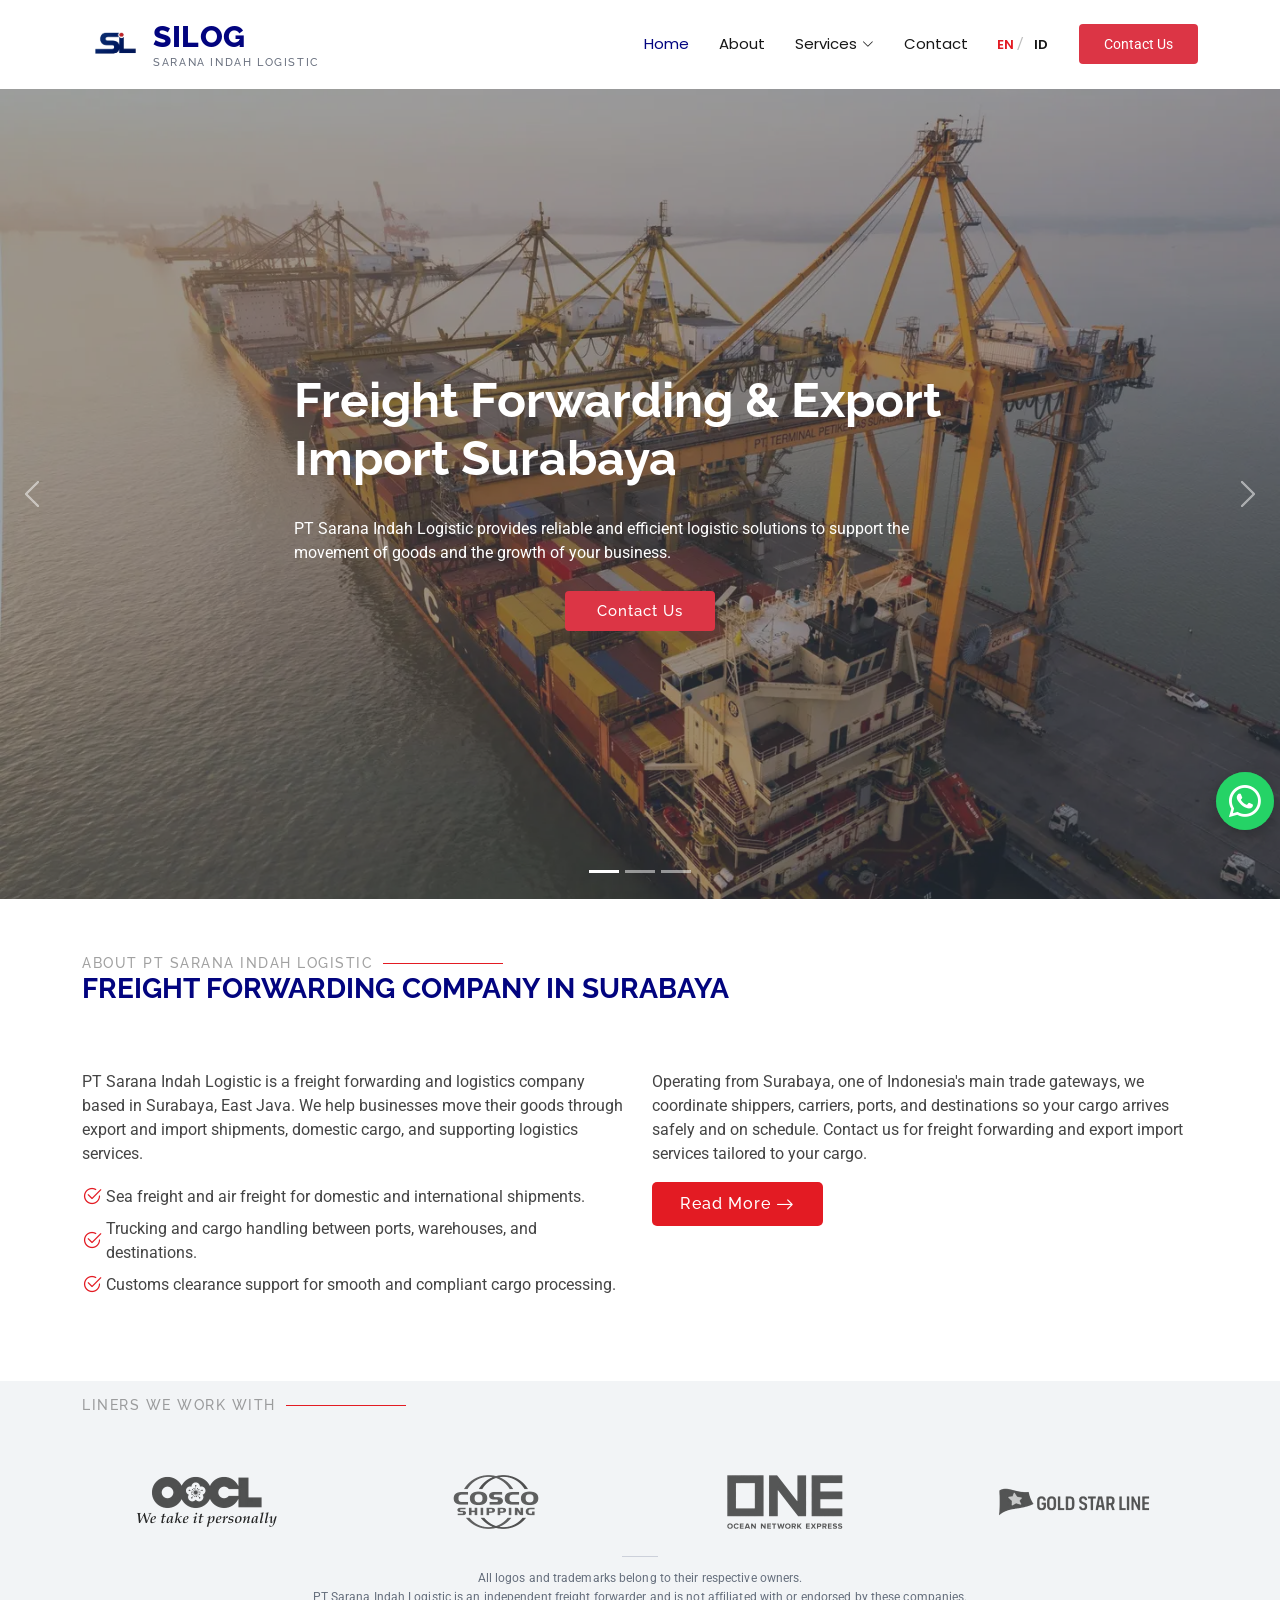
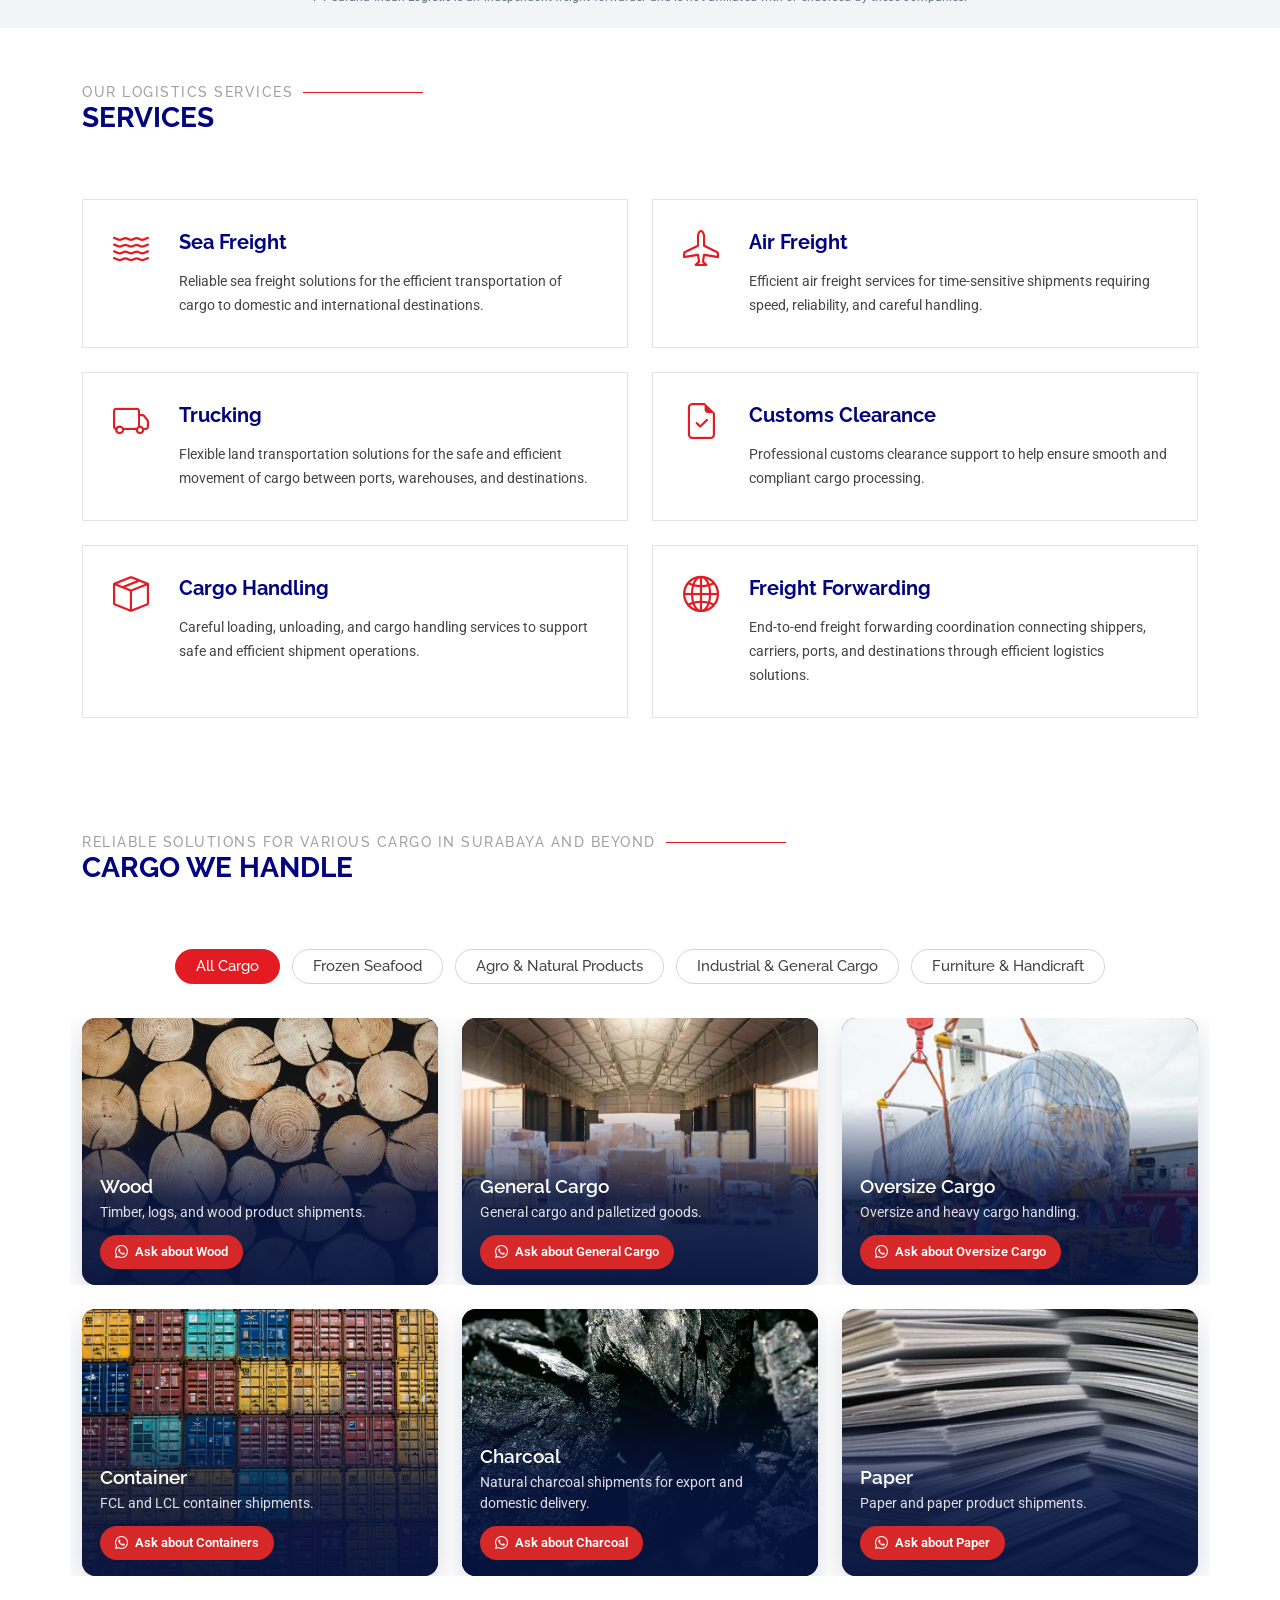
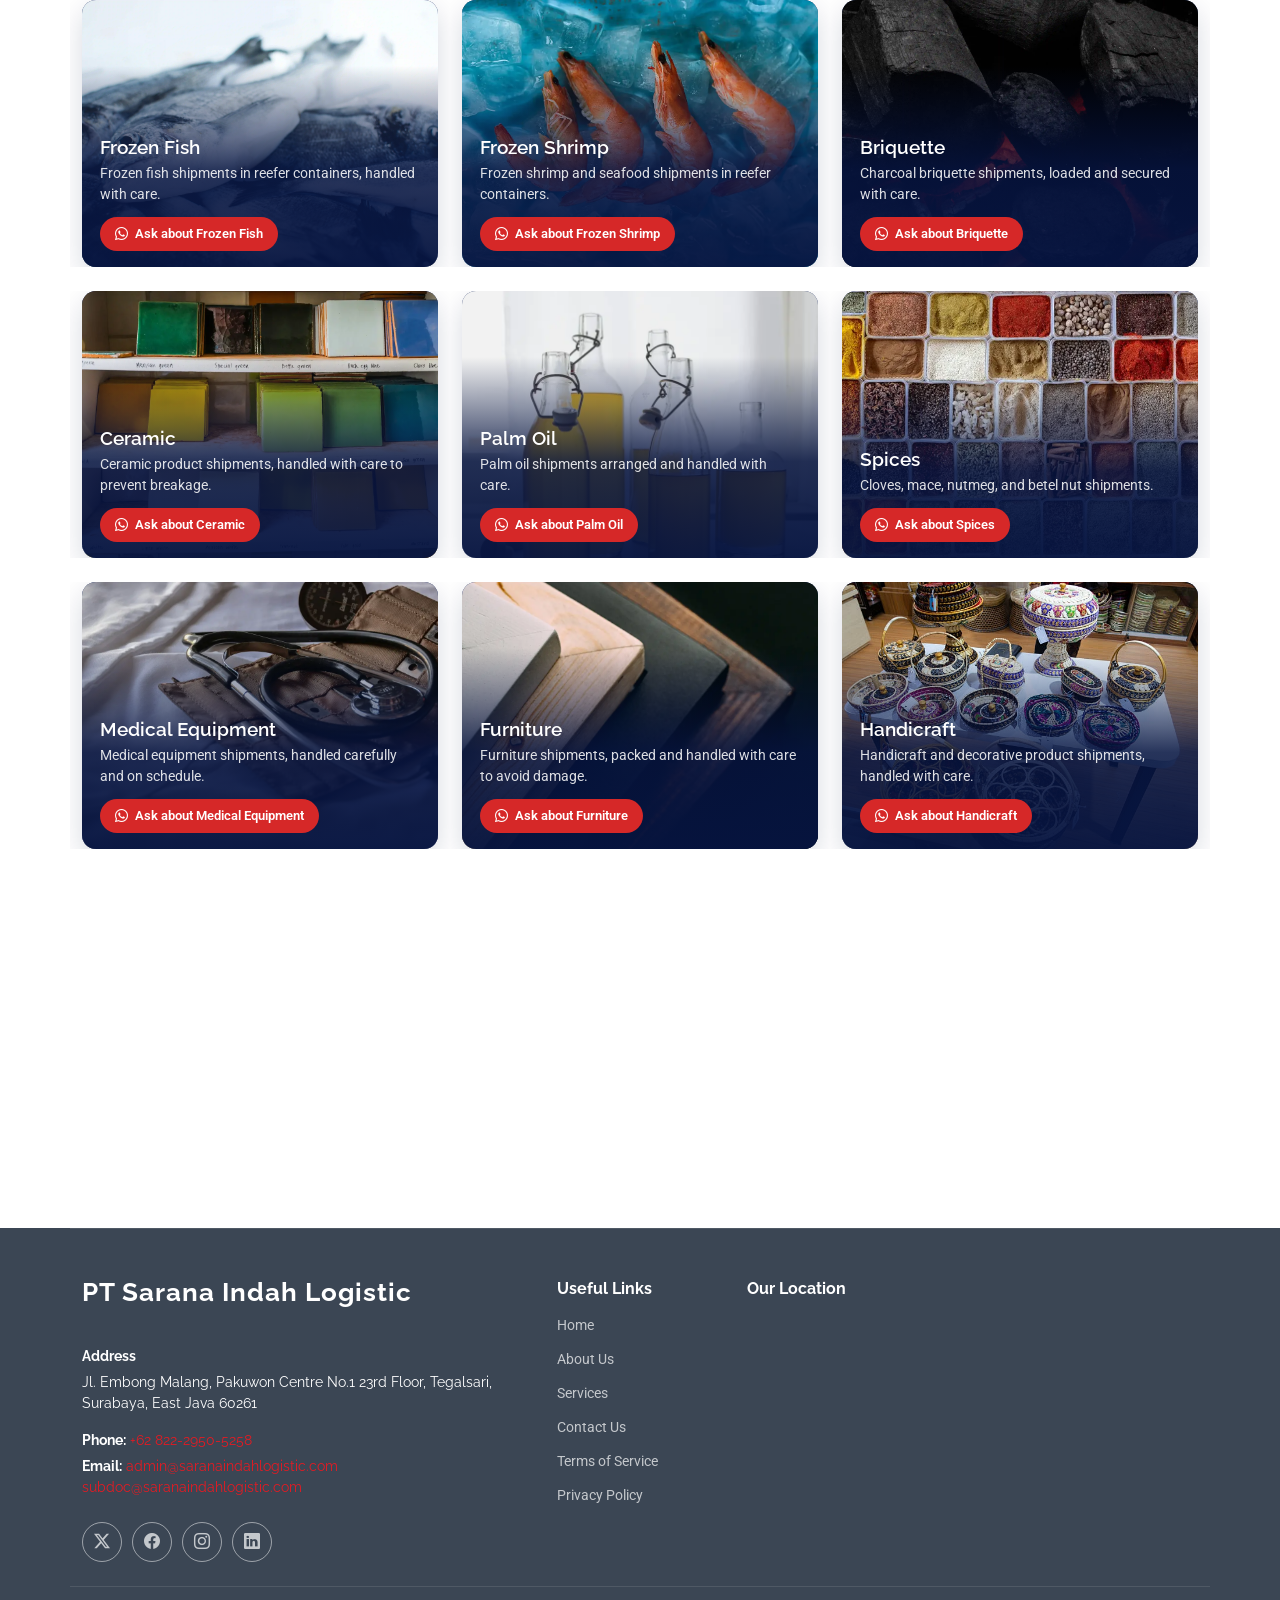
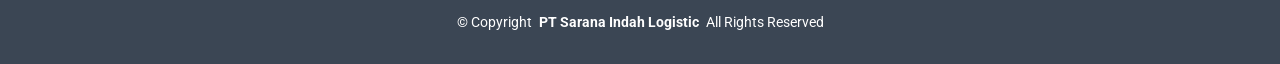
<file: index.html>
<!DOCTYPE html>
<html lang="en">

<head>
  <meta charset="utf-8">
  <meta content="width=device-width, initial-scale=1.0" name="viewport">
  <title>Freight Forwarding Surabaya | Sarana Indah Logistic (SiLog)</title>
  <meta name="description" content="PT Sarana Indah Logistic offers freight forwarding and export import services in Surabaya: sea freight, air freight, trucking, and customs clearance.">
  <link rel="canonical" href="https://saranaindahlogistic.com/">
  <link rel="alternate" hreflang="en" href="https://saranaindahlogistic.com/">
  <link rel="alternate" hreflang="id" href="https://saranaindahlogistic.com/id/">
  <link rel="alternate" hreflang="x-default" href="https://saranaindahlogistic.com/">
  <meta name="robots" content="index, follow">

  <!-- Open Graph -->
  <meta property="og:type" content="website">
  <meta property="og:site_name" content="PT Sarana Indah Logistic">
  <meta property="og:locale" content="en_ID">
  <meta property="og:title" content="Freight Forwarding &amp; Export Import Surabaya | Sarana Indah Logistic">
  <meta property="og:description" content="Freight forwarding and export import services in Surabaya: sea freight, air freight, trucking, and customs clearance.">
  <meta property="og:url" content="https://saranaindahlogistic.com/">
  <meta property="og:image" content="https://saranaindahlogistic.com/assets/img/hero-carousel/hero-carousel-1.webp">
  <meta name="twitter:card" content="summary_large_image">
  <meta name="twitter:title" content="Freight Forwarding Surabaya | Sarana Indah Logistic (SiLog)">
  <meta name="twitter:description" content="Freight forwarding and export import services in Surabaya: sea freight, air freight, trucking, and customs clearance.">

  <!-- Structured data -->
  <script type="application/ld+json">
  {
    "@context": "https://schema.org",
    "@graph": [
      {
        "@type": "LocalBusiness",
        "@id": "https://saranaindahlogistic.com/#organization",
        "name": "PT Sarana Indah Logistic",
        "alternateName": "SiLog",
        "url": "https://saranaindahlogistic.com/",
        "logo": "https://saranaindahlogistic.com/assets/img/logo.png",
        "image": "https://saranaindahlogistic.com/assets/img/hero-carousel/hero-carousel-1.webp",
        "description": "Freight forwarding and export import services in Surabaya: sea freight, air freight, trucking, and customs clearance.",
        "telephone": "+6282229505258",
        "email": "admin@saranaindahlogistic.com",
        "address": {
          "@type": "PostalAddress",
          "streetAddress": "Pakuwon Centre No.1, 23rd Floor, Jl. Embong Malang",
          "addressLocality": "Surabaya",
          "addressRegion": "East Java",
          "postalCode": "60261",
          "addressCountry": "ID"
        },
        "areaServed": ["Surabaya", "East Java", "Indonesia"]
      },
      {
        "@type": "WebSite",
        "@id": "https://saranaindahlogistic.com/#website",
        "url": "https://saranaindahlogistic.com/",
        "name": "PT Sarana Indah Logistic",
        "alternateName": ["SiLog", "Sarana Indah Logistic"],
        "inLanguage": "en",
        "publisher": { "@id": "https://saranaindahlogistic.com/#organization" }
      }
    ]
  }
  </script>

  <!-- Favicons -->
  <link rel="icon" href="/favicon.ico" sizes="48x48">
  <link rel="icon" type="image/png" href="/favicon-192x192.png" sizes="192x192">
  <link rel="apple-touch-icon" href="/apple-touch-icon.png">

  <!-- Fonts -->
  <link href="https://fonts.googleapis.com" rel="preconnect">
  <link href="https://fonts.gstatic.com" rel="preconnect" crossorigin>
  <link href="https://fonts.googleapis.com/css2?family=Roboto:ital,wght@0,100;0,300;0,400;0,500;0,700;0,900;1,100;1,300;1,400;1,500;1,700;1,900&family=Poppins:ital,wght@0,100;0,200;0,300;0,400;0,500;0,600;0,700;0,800;0,900;1,100;1,200;1,300;1,400;1,500;1,600;1,700;1,800;1,900&family=Raleway:ital,wght@0,100;0,200;0,300;0,400;0,500;0,600;0,700;0,800;0,900;1,100;1,200;1,300;1,400;1,500;1,600;1,700;1,800;1,900&display=swap" rel="stylesheet">

  <!-- Vendor CSS Files -->
  <link href="assets/vendor/bootstrap/css/bootstrap.min.css" rel="stylesheet">
  <link href="assets/vendor/bootstrap-icons/bootstrap-icons.css" rel="stylesheet">
  <link href="assets/vendor/aos/aos.css" rel="stylesheet">
  <link href="assets/vendor/glightbox/css/glightbox.min.css" rel="stylesheet">
  <link href="assets/vendor/swiper/swiper-bundle.min.css" rel="stylesheet">

  <!-- Main CSS File -->
  <link href="assets/css/main.css" rel="stylesheet">
  <style id="silog-brand">
    /* Header brand lockup: SILOG + section-title style tagline */
    .header .logo .brand-lockup { display: flex; flex-direction: column; justify-content: center; line-height: 1; }
    .header .logo .brand-name {
      font-family: var(--heading-font); font-size: 30px; font-weight: 800; letter-spacing: .5px;
      color: var(--heading-color); text-transform: uppercase; line-height: 1;
    }
    .header .logo .brand-full {
      display: flex; align-items: center; margin-top: 5px;
      font-family: var(--heading-font); font-size: 10.5px; font-weight: 500; letter-spacing: 1.6px;
      text-transform: uppercase; color: #6b7280; white-space: nowrap; line-height: 1;
    }
    @media (max-width: 575px) {
      .header .logo .brand-name { font-size: 24px; }
      .header .logo .brand-full { font-size: 7.5px; letter-spacing: 1px; margin-top: 4px; }
      .header .logo .brand-full::after { display: none; }
    }
  
    /* Language switcher (EN | ID) */
    .navmenu .lang-switch { display: flex; align-items: center; gap: 2px; padding-left: 6px; }
    .navmenu .lang-switch a { padding: 4px 8px; font-size: 13px; font-weight: 600; letter-spacing: .6px; border-radius: 6px; }
    .navmenu .lang-switch a.current { color: var(--accent-color); pointer-events: none; }
    .navmenu .lang-switch span { opacity: .35; }
    @media (max-width: 1199px) {
      .navmenu .lang-switch { padding: 10px 20px; }
      .navmenu .lang-switch a { padding: 6px 10px; font-size: 15px; }
    }
  </style>
  <style id="silog-hero">
    /* Hero: first slide title is the page H1 (same look as the template's hero h2) */
    .hero h1 { margin-bottom: 30px; font-size: 48px; font-weight: 700; animation: fadeInDown 1s both; }
    @media (max-width: 768px) { .hero h1 { font-size: 30px; } }
    @media (min-width: 1024px) { .hero h1 { max-width: 60%; } }
  </style>

  <style id="silog-cargo">
    /* Cargo We Handle: always-visible captions + WhatsApp action (hover-only captions never showed on phones) */
    .portfolio .portfolio-filters { margin-bottom: 26px; }
    .portfolio .portfolio-filters li { border: 1px solid rgba(8, 24, 68, .18); margin: 0 4px 8px; padding: 9px 20px; border-radius: 50px; }
    .portfolio .portfolio-filters li:hover, .portfolio .portfolio-filters li.filter-active { border-color: var(--accent-color); }

    .portfolio .cargo-card { position: relative; border-radius: 14px; overflow: hidden; box-shadow: 0 10px 28px rgba(8, 24, 68, .16); background: #0a1e55; }
    .portfolio .cargo-card > img { width: 100%; aspect-ratio: 4 / 3; object-fit: cover; display: block; transition: transform .7s ease; }
    .portfolio .cargo-card:hover > img { transform: scale(1.07); }

    .portfolio .cargo-card .portfolio-info {
      opacity: 1; position: absolute; left: 0; right: 0; bottom: 0; padding: 70px 18px 16px; z-index: 3;
      background: linear-gradient(180deg, rgba(6, 20, 64, 0) 0%, rgba(6, 20, 64, .86) 52%, rgba(6, 20, 64, .96) 100%);
      transition: padding .35s ease;
    }
    .portfolio .cargo-card:hover .portfolio-info { padding-top: 90px; }
    .portfolio .cargo-card .portfolio-info h4 { color: #fff; padding-right: 0; margin: 0 0 4px; font-size: 19px; }
    .portfolio .cargo-card .portfolio-info p { color: rgba(255, 255, 255, .86); padding-right: 0; margin: 0 0 12px; font-size: 14px; }

    .portfolio .cargo-ask {
      display: inline-flex; align-items: center; gap: 7px; font-size: 13px; font-weight: 600;
      color: #fff; background: #d62828; padding: 7px 15px; border-radius: 50px; transition: .25s;
    }
    .portfolio .cargo-ask:hover { background: #fff; color: #d62828; }
  </style>

  <style id="silog-wa">
    /* Floating WhatsApp button (sits above the scroll-to-top button) */
    .wa-float {
      position: fixed; right: 6px; bottom: 70px; z-index: 9998;
      display: flex; align-items: center; justify-content: center;
      width: 58px; height: 58px; border-radius: 50%;
      background: #25d366; color: #fff; text-decoration: none;
      box-shadow: 0 8px 22px rgba(0, 0, 0, .28);
      opacity: 0; transform: translateY(14px) scale(.9);
      animation: waIn .6s ease 1.6s forwards;
      transition: background .25s, box-shadow .25s;
    }
    .wa-float i { font-size: 32px; line-height: 1; color: #fff; }
    .wa-float:hover { background: #1ebe5a; color: #fff; box-shadow: 0 12px 28px rgba(0, 0, 0, .34); }
    .wa-float::before {
      content: ""; position: absolute; inset: 0; border-radius: 50%;
      background: rgba(37, 211, 102, .55); z-index: -1;
      animation: waPulse 2.4s ease-out 2.4s infinite;
    }
    .wa-float .wa-label {
      position: absolute; right: 68px; top: 50%; transform: translateY(-50%) translateX(8px);
      background: #fff; color: #1f2937; font-size: 13.5px; font-weight: 600; white-space: nowrap;
      padding: 8px 14px; border-radius: 8px; box-shadow: 0 6px 18px rgba(0, 0, 0, .18);
      opacity: 0; pointer-events: none; transition: opacity .25s, transform .25s;
    }
    .wa-float:hover .wa-label, .wa-float:focus-visible .wa-label { opacity: 1; transform: translateY(-50%) translateX(0); }
    @keyframes waIn { to { opacity: 1; transform: translateY(0) scale(1); } }
    @keyframes waPulse { 0% { transform: scale(1); opacity: .8; } 100% { transform: scale(1.7); opacity: 0; } }
    @media (max-width: 575px) {
      .wa-float { width: 54px; height: 54px; right: 5px; bottom: 66px; }
      .wa-float i { font-size: 30px; }
      .wa-float .wa-label { display: none; }
    }
    @media (prefers-reduced-motion: reduce) {
      .wa-float { animation: none; opacity: 1; transform: none; }
      .wa-float::before { animation: none; display: none; }
    }
    @media print { .wa-float { display: none; } }
  </style>

  <style id="silog-cta">
    /* Closing call-to-action at the end of the homepage */
    .closing-cta .cta-card {
      position: relative; overflow: hidden; border-radius: 20px; padding: 48px 52px;
      display: flex; align-items: center; justify-content: space-between; gap: 36px;
      background:
        radial-gradient(circle at 92% 12%, rgba(255, 90, 100, .28) 0, rgba(255, 90, 100, 0) 38%),
        radial-gradient(circle at 8% 110%, rgba(80, 130, 255, .30) 0, rgba(80, 130, 255, 0) 45%),
        linear-gradient(135deg, #0a1e55 0%, #14327a 100%);
      box-shadow: 0 24px 60px rgba(8, 24, 68, .30);
    }
    .closing-cta .cta-card::before {
      content: ""; position: absolute; inset: 0; pointer-events: none;
      background-image: radial-gradient(rgba(170, 196, 255, .22) 1.2px, transparent 1.4px);
      background-size: 20px 20px;
      -webkit-mask-image: linear-gradient(90deg, transparent 0%, #000 100%);
      mask-image: linear-gradient(90deg, transparent 0%, #000 100%);
    }
    .closing-cta .cta-text, .closing-cta .cta-actions { position: relative; z-index: 1; }
    .closing-cta .cta-text { max-width: 560px; }
    .closing-cta .cta-eyebrow { display: inline-block; font-size: 13px; font-weight: 600; letter-spacing: 2px; text-transform: uppercase; color: #ff8f97; margin-bottom: 10px; }
    .closing-cta h2 { color: #fff; font-size: 34px; font-weight: 700; margin: 0 0 12px; }
    .closing-cta .cta-text p { color: rgba(255, 255, 255, .86); font-size: 16px; margin: 0 0 8px; }
    .closing-cta .cta-text p.cta-id { font-size: 14.5px; font-style: italic; color: rgba(255, 255, 255, .62); margin: 0; }

    .closing-cta .cta-actions { display: flex; flex-direction: column; align-items: stretch; gap: 12px; min-width: 250px; }
    .closing-cta .btn-cta-wa, .closing-cta .btn-cta-quote {
      display: inline-flex; align-items: center; justify-content: center; gap: 9px;
      padding: 14px 26px; border-radius: 10px; font-size: 16px; font-weight: 600; text-decoration: none; transition: .25s;
    }
    .closing-cta .btn-cta-wa { background: #25d366; color: #fff; box-shadow: 0 10px 24px rgba(37, 211, 102, .35); }
    .closing-cta .btn-cta-wa:hover { background: #1ebe5a; transform: translateY(-2px); color: #fff; }
    .closing-cta .btn-cta-quote { border: 1.5px solid rgba(255, 255, 255, .7); color: #fff; }
    .closing-cta .btn-cta-quote:hover { background: #fff; color: #0a1e55; }
    .closing-cta .cta-hours { text-align: center; font-size: 13px; color: rgba(255, 255, 255, .65); margin-top: 2px; }
    .closing-cta .cta-hours i { margin-right: 6px; }

    @media (max-width: 991px) {
      .closing-cta .cta-card { flex-direction: column; align-items: flex-start; padding: 38px 30px; gap: 26px; }
      .closing-cta .cta-actions { align-self: stretch; }
    }
    @media (max-width: 575px) {
      .closing-cta .cta-card { padding: 32px 22px; border-radius: 16px; }
      .closing-cta h2 { font-size: 26px; }
    }
  </style>
  <style id="silog-liners">
    /* Trademark note under "Liners We Work With": a quiet footnote, readable but not competing with the logos */
    .clients .liners-note {
      max-width: 700px; margin: 22px auto 0; padding: 0 12px;
      font-size: 11.5px; line-height: 1.7; letter-spacing: .1px;
      color: #666f7d; text-align: center;
    }
    .clients .liners-note::before {
      content: ""; display: block; width: 36px; height: 1px; margin: 0 auto 12px;
      background: rgba(8, 24, 68, .16);
    }
  
    /* Liner logos: every logo sits in the same box, so sizes look even */
    .clients .clients-swiper .client-logo img {
      width: 180px; max-width: 100%; height: 64px; padding: 0;
      object-fit: contain; opacity: .85; filter: grayscale(100);
    }
  </style>
</head>

<body class="index-page">

  <header id="header" class="header d-flex align-items-center sticky-top">
    <div class="container-fluid container-xl position-relative d-flex align-items-center">

      <a href="/" class="logo d-flex align-items-center me-auto">
        <img src="assets/img/logo.png" alt="PT Sarana Indah Logistic (SiLog) logo">
        <span class="brand-lockup">
          <span class="brand-name">SiLog</span>
          <span class="brand-full">Sarana Indah Logistic</span>
        </span>
      </a>

      <nav id="navmenu" class="navmenu">
        <ul>
          <li><a href="#hero" class="active">Home</a></li>
          <li><a href="/about">About</a></li>
          <li class="dropdown">
          <a href="#services">
            <span>Services</span>
            <i class="bi bi-chevron-down toggle-dropdown"></i>
          </a>
          <ul>
            <li><a href="/services#sea-freight">Sea Freight</a></li>
            <li><a href="/services#air-freight">Air Freight</a></li>
            <li><a href="/services#customs-clearance">Customs Clearance</a></li>
            <li><a href="/services#trucking">Trucking</a></li>
            <li><a href="/services#cargo-handling">Cargo Handling</a></li>
            <li><a href="/services#freight-forwarding">Freight Forwarding</a></li>
          </ul>
          </li>
          <li><a href="/contact">Contact</a></li>
          <li class="lang-switch"><a href="/" hreflang="en" lang="en" title="English" class="current" aria-current="true">EN</a><span aria-hidden="true">/</span><a href="/id/index.html" hreflang="id" lang="id" title="Bahasa Indonesia">ID</a></li>
        </ul>
        <i class="mobile-nav-toggle d-xl-none bi bi-list"></i>
      </nav>

      <a class="btn-getstarted btn-whatsapp" href="https://wa.me/6282229505258" target="_blank" rel="noopener">
        <i class="bi bi-whatsapp"></i> Contact Us
      </a>

    </div>
  </header>

  <main class="main">

    <!-- Hero Section -->
    <section id="hero" class="hero section dark-background">

      <div id="hero-carousel" class="carousel slide carousel-fade" data-bs-ride="carousel" data-bs-interval="5000">

        <div class="carousel-item active">
          <img src="assets/img/hero-carousel/hero-carousel-1.webp" alt="Cargo containers handled by PT Sarana Indah Logistic in Surabaya" fetchpriority="high">
          <div class="carousel-container">
            <h1>Freight Forwarding &amp; Export Import Surabaya</h1>
            <p>PT Sarana Indah Logistic provides reliable and efficient logistic solutions to support the movement of goods and the growth of your business.</p>
              <a class="btn-get-started btn-whatsapp" href="https://wa.me/6282229505258" target="_blank" rel="noopener">
                <i class="bi bi-whatsapp"></i> Contact Us
              </a>
          </div>
        </div><!-- End Carousel Item -->

        <div class="carousel-item">
          <img src="assets/img/hero-carousel/hero-carousel-2.webp" alt="Integrated logistics and freight forwarding operations" loading="lazy">
          <div class="carousel-container">
            <h2>Integrated Logistic Solutions</h2>
            <p>From transportation to delivery, we provide practical logistic solutions designed to ensure your goods move safely, efficiently, and on time.</p>
              <a class="btn-get-started btn-whatsapp" href="https://wa.me/6282229505258" target="_blank" rel="noopener">
                <i class="bi bi-whatsapp"></i> Contact Us
              </a>
          </div>
        </div><!-- End Carousel Item -->

        <div class="carousel-item">
          <img src="assets/img/hero-carousel/hero-carousel-3.webp" alt="Reliable logistics partner for export and import cargo" loading="lazy">
          <div class="carousel-container">
            <h2>Your Trusted Logistics Partner</h2>
            <p>We are committed to delivering dependable service, responsive support, and efficient logistics solutions tailored to our customers' needs.</p>
              <a class="btn-get-started btn-whatsapp" href="https://wa.me/6282229505258" target="_blank" rel="noopener">
                <i class="bi bi-whatsapp"></i> Contact Us
              </a>
          </div>
        </div><!-- End Carousel Item -->

        <a class="carousel-control-prev" href="#hero-carousel" role="button" data-bs-slide="prev">
          <span class="carousel-control-prev-icon bi bi-chevron-left" aria-hidden="true"></span>
        </a>

        <a class="carousel-control-next" href="#hero-carousel" role="button" data-bs-slide="next">
          <span class="carousel-control-next-icon bi bi-chevron-right" aria-hidden="true"></span>
        </a>

        <ol class="carousel-indicators"></ol>

      </div>

    </section><!-- /Hero Section -->

    <!-- About Section -->
    <section id="about" class="about section">

      <!-- Section Title -->
      <div class="container section-title" data-aos="fade-up">
        <h2>About PT Sarana Indah Logistic</h2>
        <p>Freight Forwarding Company in Surabaya<br></p>
      </div><!-- End Section Title -->

      <div class="container">

        <div class="row gy-4">

          <div class="col-lg-6 content" data-aos="fade-up" data-aos-delay="100">
            <p>
              PT Sarana Indah Logistic is a freight forwarding and logistics company based in Surabaya, East Java. We help businesses move their goods through export and import shipments, domestic cargo, and supporting logistics services.
            </p>
            <ul>
              <li><i class="bi bi-check2-circle"></i> <span>Sea freight and air freight for domestic and international shipments.</span></li>
              <li><i class="bi bi-check2-circle"></i> <span>Trucking and cargo handling between ports, warehouses, and destinations.</span></li>
              <li><i class="bi bi-check2-circle"></i> <span>Customs clearance support for smooth and compliant cargo processing.</span></li>
            </ul>
          </div>

          <div class="col-lg-6" data-aos="fade-up" data-aos-delay="200">
            <p>Operating from Surabaya, one of Indonesia's main trade gateways, we coordinate shippers, carriers, ports, and destinations so your cargo arrives safely and on schedule. Contact us for freight forwarding and export import services tailored to your cargo.</p>
            <a href="/about" class="read-more"><span>Read More</span><i class="bi bi-arrow-right"></i></a>
          </div>

        </div>

      </div>

    </section><!-- /About Section -->

    <!-- Clients Section -->
    <section id="clients" class="clients section light-background">

        <!-- Section Title -->
      <div class="container section-title" data-aos="fade-up">
        <h2>Liners We Work With</h2>
      </div><!-- End Section Title -->


      <div class="container" data-aos="fade-up">
      
        <div class="swiper init-swiper clients-swiper">
          <script type="application/json" class="swiper-config">
            {
              "loop": true,
              "loopAdditionalSlides": 6,
              "speed": 1000,
              "autoplay": {
                "delay": 1000,
                "disableOnInteraction": false
              },
              "slidesPerView": 2,
              "spaceBetween": 30,
              "breakpoints": {
                "320": { "slidesPerView": 2, "spaceBetween": 20 },
                "480": { "slidesPerView": 3, "spaceBetween": 20 },
                "992": { "slidesPerView": 4, "spaceBetween": 40 }
              }
            }
          </script>
          <div class="swiper-wrapper align-items-center">
            <div class="swiper-slide client-logo">
              <img src="assets/img/logo/evergreen.webp" class="img-fluid" alt="Evergreen logo" loading="lazy">
            </div>
            <div class="swiper-slide client-logo">
              <img src="assets/img/logo/oocl.webp" class="img-fluid" alt="OOCL logo" loading="lazy">
            </div>
            <div class="swiper-slide client-logo">
              <img src="assets/img/logo/cosco.webp" class="img-fluid" alt="COSCO logo" loading="lazy">
            </div>
            <div class="swiper-slide client-logo">
              <img src="assets/img/logo/one.png" class="img-fluid" alt="ONE logo" loading="lazy">
            </div>
            <div class="swiper-slide client-logo">
              <img src="assets/img/logo/goldstart.webp" class="img-fluid" alt="Gold Star Line logo" loading="lazy">
            </div>
            <div class="swiper-slide client-logo">
              <img src="assets/img/logo/kmtc.webp" class="img-fluid" alt="KMTC logo" loading="lazy">
            </div>
            <div class="swiper-slide client-logo">
              <img src="assets/img/logo/cma.webp" class="img-fluid" alt="CMA CGM logo" loading="lazy">
            </div>
            <div class="swiper-slide client-logo">
              <img src="assets/img/logo/maersk.webp" class="img-fluid" alt="Maersk logo" loading="lazy">
            </div>
            <div class="swiper-slide client-logo">
              <img src="assets/img/logo/hapag.png" class="img-fluid" alt="Hapag-Lloyd logo" loading="lazy">
            </div>
            <div class="swiper-slide client-logo">
              <img src="assets/img/logo/msc.webp" class="img-fluid" alt="MSC logo" loading="lazy">
            </div>
            <div class="swiper-slide client-logo">
              <img src="assets/img/logo/SITC.webp" class="img-fluid" alt="SITC logo" loading="lazy">
            </div>
            <div class="swiper-slide client-logo">
              <img src="assets/img/logo/yangming.png" class="img-fluid" alt="Yang Ming logo" loading="lazy">
            </div>
          </div>
        </div> 

        <p class="liners-note" data-aos="fade-up" data-aos-delay="200">All logos and trademarks belong to their respective owners. 

          <br> PT Sarana Indah Logistic is an independent freight forwarder and is not affiliated with or endorsed by these companies.

        </p>

      </div>
        
    </section><!-- /Clients Section -->
      
    <!-- Services Section -->
    <section id="services" class="services section">
    
      <div class="container section-title" data-aos="fade-up">
        <h2>Our Logistics Services</h2>
        <p>Services</p>
      </div>
      <!-- End Section Title -->
    
      <div class="container">
      
        <div class="row gy-4">
        
          <!-- Sea Freight -->
          <div class="col-md-6" data-aos="fade-up" data-aos-delay="100">
            <div class="service-item d-flex position-relative h-100">
            
              <i class="bi bi-water icon flex-shrink-0"></i>
            
              <div>
                <h4 class="title">
                  <a href="/services#sea-freight" class="stretched-link">
                    Sea Freight
                  </a>
                </h4>
              
                <p class="description">
                  Reliable sea freight solutions for the efficient
                  transportation of cargo to domestic and international
                  destinations.
                </p>
              </div>
            
            </div>
          </div>
          <!-- End Service Item -->
        
        
          <!-- Air Freight -->
          <div class="col-md-6" data-aos="fade-up" data-aos-delay="200">
            <div class="service-item d-flex position-relative h-100">
            
              <i class="bi bi-airplane icon flex-shrink-0"></i>
            
              <div>
                <h4 class="title">
                  <a href="/services#air-freight" class="stretched-link">
                    Air Freight
                  </a>
                </h4>
              
                <p class="description">
                  Efficient air freight services for time-sensitive
                  shipments requiring speed, reliability, and careful
                  handling.
                </p>
              </div>
            
            </div>
          </div>
          <!-- End Service Item -->
        
        
          <!-- Land Transportation -->
          <div class="col-md-6" data-aos="fade-up" data-aos-delay="300">
            <div class="service-item d-flex position-relative h-100">
            
              <i class="bi bi-truck icon flex-shrink-0"></i>
            
              <div>
                <h4 class="title">
                  <a href="/services#trucking" class="stretched-link">
                    Trucking
                  </a>
                </h4>
              
                <p class="description">
                  Flexible land transportation solutions for the safe and
                  efficient movement of cargo between ports, warehouses,
                  and destinations.
                </p>
              </div>
            
            </div>
          </div>
          <!-- End Service Item -->
        
        
          <!-- Customs Clearance -->
          <div class="col-md-6" data-aos="fade-up" data-aos-delay="400">
            <div class="service-item d-flex position-relative h-100">
            
              <i class="bi bi-file-earmark-check icon flex-shrink-0"></i>
            
              <div>
                <h4 class="title">
                  <a href="/services#customs-clearance" class="stretched-link">
                    Customs Clearance
                  </a>
                </h4>
              
                <p class="description">
                  Professional customs clearance support to help ensure
                  smooth and compliant cargo processing.
                </p>
              </div>
            
            </div>
          </div>
          <!-- End Service Item -->
        
        
          <!-- Cargo Handling -->
          <div class="col-md-6" data-aos="fade-up" data-aos-delay="500">
            <div class="service-item d-flex position-relative h-100">
            
              <i class="bi bi-box-seam icon flex-shrink-0"></i>
            
              <div>
                <h4 class="title">
                  <a href="/services#cargo-handling" class="stretched-link">
                    Cargo Handling
                  </a>
                </h4>
              
                <p class="description">
                  Careful loading, unloading, and cargo handling services to support
                  safe and efficient shipment operations.
                </p>
              </div>
            
            </div>
          </div>
          <!-- End Service Item -->
        
        
          <!-- Freight Forwarding -->
          <div class="col-md-6" data-aos="fade-up" data-aos-delay="600">
            <div class="service-item d-flex position-relative h-100">
            
              <i class="bi bi-globe2 icon flex-shrink-0"></i>
            
              <div>
                <h4 class="title">
                  <a href="/services#freight-forwarding" class="stretched-link">
                    Freight Forwarding
                  </a>
                </h4>
              
                <p class="description">
                  End-to-end freight forwarding coordination connecting
                  shippers, carriers, ports, and destinations through
                  efficient logistics solutions.
                </p>
              </div>
            
            </div>
          </div>
          <!-- End Service Item -->
        
        </div>
      
      </div>
    
    </section>
<!-- /Services Section -->


    <!-- /Services Section -->

    <section id="portfolio" class="portfolio section">

      <!-- Section Title -->
      <div class="container section-title" data-aos="fade-up">
        <h2>Reliable solutions for various cargo in Surabaya and beyond</h2>
        <p>Cargo We Handle</p>
      </div><!-- End Section Title -->

      <div class="container">

        <div class="isotope-layout" data-default-filter="*" data-layout="masonry" data-sort="original-order">

          <ul class="portfolio-filters isotope-filters" data-aos="fade-up" data-aos-delay="100">
            <li data-filter="*" class="filter-active">All Cargo</li>
            <li data-filter=".filter-frozen">Frozen Seafood</li>
            <li data-filter=".filter-natural">Agro &amp; Natural Products</li>
            <li data-filter=".filter-industrial">Industrial &amp; General Cargo</li>
            <li data-filter=".filter-furniture">Furniture &amp; Handicraft</li>
          </ul>

          <div class="row gy-4 isotope-container" data-aos="fade-up" data-aos-delay="200">

            <div class="col-lg-4 col-md-6 portfolio-item isotope-item filter-natural">
              <div class="cargo-card">
              <img src="assets/img/masonry-portfolio/wood.webp" class="img-fluid" alt="Stacked timber logs ready for shipment from Surabaya" loading="lazy">
              <div class="portfolio-info">
                <h4>Wood</h4>
                <p>Timber, logs, and wood product shipments.</p>
                <a class="cargo-ask" href="https://wa.me/6282229505258?text=Halo%20PT%20Sarana%20Indah%20Logistic%2C%20saya%20ingin%20menanyakan%20pengiriman%20kayu%20%28Wood%29." target="_blank" rel="noopener"><i class="bi bi-whatsapp"></i> Ask about Wood</a>
              </div>
              </div>
            </div><!-- End Portfolio Item -->

            <div class="col-lg-4 col-md-6 portfolio-item isotope-item filter-industrial">
              <div class="cargo-card">
              <img src="assets/img/masonry-portfolio/general.webp" class="img-fluid" alt="Palletized general cargo inside a warehouse beside loaded trucks" loading="lazy">
              <div class="portfolio-info">
                <h4>General Cargo</h4>
                <p>General cargo and palletized goods.</p>
                <a class="cargo-ask" href="https://wa.me/6282229505258?text=Halo%20PT%20Sarana%20Indah%20Logistic%2C%20saya%20ingin%20menanyakan%20pengiriman%20kargo%20umum%20%28General%20Cargo%29." target="_blank" rel="noopener"><i class="bi bi-whatsapp"></i> Ask about General Cargo</a>
              </div>
              </div>
            </div><!-- End Portfolio Item -->

            <div class="col-lg-4 col-md-6 portfolio-item isotope-item filter-industrial">
              <div class="cargo-card">
              <img src="assets/img/masonry-portfolio/oversize.webp" class="img-fluid" alt="Oversize heavy cargo being lifted onto a trailer by a handling crew" loading="lazy">
              <div class="portfolio-info">
                <h4>Oversize Cargo</h4>
                <p>Oversize and heavy cargo handling.</p>
                <a class="cargo-ask" href="https://wa.me/6282229505258?text=Halo%20PT%20Sarana%20Indah%20Logistic%2C%20saya%20ingin%20menanyakan%20pengiriman%20kargo%20oversize%20%28Oversize%20Cargo%29." target="_blank" rel="noopener"><i class="bi bi-whatsapp"></i> Ask about Oversize Cargo</a>
              </div>
              </div>
            </div><!-- End Portfolio Item -->

            <div class="col-lg-4 col-md-6 portfolio-item isotope-item filter-industrial">
              <div class="cargo-card">
              <img src="assets/img/masonry-portfolio/container.webp" class="img-fluid" alt="Stacked shipping containers used for FCL and LCL shipments" loading="lazy">
              <div class="portfolio-info">
                <h4>Container</h4>
                <p>FCL and LCL container shipments.</p>
                <a class="cargo-ask" href="https://wa.me/6282229505258?text=Halo%20PT%20Sarana%20Indah%20Logistic%2C%20saya%20ingin%20menanyakan%20pengiriman%20pengiriman%20kontainer%20%28FCL/LCL%29." target="_blank" rel="noopener"><i class="bi bi-whatsapp"></i> Ask about Containers</a>
              </div>
              </div>
            </div><!-- End Portfolio Item -->

            <div class="col-lg-4 col-md-6 portfolio-item isotope-item filter-natural">
              <div class="cargo-card">
              <img src="assets/img/masonry-portfolio/charchoal.webp" class="img-fluid" alt="Lump charcoal cargo for shipment" loading="lazy">
              <div class="portfolio-info">
                <h4>Charcoal</h4>
                <p>Natural charcoal shipments for export and domestic delivery.</p>
                <a class="cargo-ask" href="https://wa.me/6282229505258?text=Halo%20PT%20Sarana%20Indah%20Logistic%2C%20saya%20ingin%20menanyakan%20pengiriman%20arang%20%28Charcoal%29." target="_blank" rel="noopener"><i class="bi bi-whatsapp"></i> Ask about Charcoal</a>
              </div>
              </div>
            </div><!-- End Portfolio Item -->

            <div class="col-lg-4 col-md-6 portfolio-item isotope-item filter-industrial">
              <div class="cargo-card">
              <img src="assets/img/masonry-portfolio/paper.webp" class="img-fluid" alt="Stacks of paper prepared for shipment from Surabaya" loading="lazy">
              <div class="portfolio-info">
                <h4>Paper</h4>
                <p>Paper and paper product shipments.</p>
                <a class="cargo-ask" href="https://wa.me/6282229505258?text=Halo%20PT%20Sarana%20Indah%20Logistic%2C%20saya%20ingin%20menanyakan%20pengiriman%20kertas%20%28Paper%29." target="_blank" rel="noopener"><i class="bi bi-whatsapp"></i> Ask about Paper</a>
              </div>
              </div>
            </div><!-- End Portfolio Item -->

            <div class="col-lg-4 col-md-6 portfolio-item isotope-item filter-frozen">
              <div class="cargo-card">
              <img src="assets/img/masonry-portfolio/fish.webp" class="img-fluid" alt="Frozen fish prepared for reefer container shipment" loading="lazy">
              <div class="portfolio-info">
                <h4>Frozen Fish</h4>
                <p>Frozen fish shipments in reefer containers, handled with care.</p>
                <a class="cargo-ask" href="https://wa.me/6282229505258?text=Halo%20PT%20Sarana%20Indah%20Logistic%2C%20saya%20ingin%20menanyakan%20pengiriman%20ikan%20beku%20%28Frozen%20Fish%29." target="_blank" rel="noopener"><i class="bi bi-whatsapp"></i> Ask about Frozen Fish</a>
              </div>
              </div>
            </div><!-- End Portfolio Item -->

            <div class="col-lg-4 col-md-6 portfolio-item isotope-item filter-frozen">
              <div class="cargo-card">
              <img src="assets/img/masonry-portfolio/shrimp.webp" class="img-fluid" alt="Frozen shrimp on ice for seafood shipment" loading="lazy">
              <div class="portfolio-info">
                <h4>Frozen Shrimp</h4>
                <p>Frozen shrimp and seafood shipments in reefer containers.</p>
                <a class="cargo-ask" href="https://wa.me/6282229505258?text=Halo%20PT%20Sarana%20Indah%20Logistic%2C%20saya%20ingin%20menanyakan%20pengiriman%20udang%20beku%20%28Frozen%20Shrimp%29." target="_blank" rel="noopener"><i class="bi bi-whatsapp"></i> Ask about Frozen Shrimp</a>
              </div>
              </div>
            </div><!-- End Portfolio Item -->

            <div class="col-lg-4 col-md-6 portfolio-item isotope-item filter-natural">
              <div class="cargo-card">
              <img src="assets/img/masonry-portfolio/bricket.webp" class="img-fluid" alt="Charcoal briquettes for shipment" loading="lazy">
              <div class="portfolio-info">
                <h4>Briquette</h4>
                <p>Charcoal briquette shipments, loaded and secured with care.</p>
                <a class="cargo-ask" href="https://wa.me/6282229505258?text=Halo%20PT%20Sarana%20Indah%20Logistic%2C%20saya%20ingin%20menanyakan%20pengiriman%20briket%20%28Briquette%29." target="_blank" rel="noopener"><i class="bi bi-whatsapp"></i> Ask about Briquette</a>
              </div>
              </div>
            </div><!-- End Portfolio Item -->

            <div class="col-lg-4 col-md-6 portfolio-item isotope-item filter-industrial">
              <div class="cargo-card">
              <img src="assets/img/masonry-portfolio/ceramic.webp" class="img-fluid" alt="Ceramic products prepared for shipment" loading="lazy">
              <div class="portfolio-info">
                <h4>Ceramic</h4>
                <p>Ceramic product shipments, handled with care to prevent breakage.</p>
                <a class="cargo-ask" href="https://wa.me/6282229505258?text=Halo%20PT%20Sarana%20Indah%20Logistic%2C%20saya%20ingin%20menanyakan%20pengiriman%20keramik%20%28Ceramic%29." target="_blank" rel="noopener"><i class="bi bi-whatsapp"></i> Ask about Ceramic</a>
              </div>
              </div>
            </div><!-- End Portfolio Item -->

            <div class="col-lg-4 col-md-6 portfolio-item isotope-item filter-natural">
              <div class="cargo-card">
              <img src="assets/img/masonry-portfolio/palm.webp" class="img-fluid" alt="Palm oil cargo prepared for shipment" loading="lazy">
              <div class="portfolio-info">
                <h4>Palm Oil</h4>
                <p>Palm oil shipments arranged and handled with care.</p>
                <a class="cargo-ask" href="https://wa.me/6282229505258?text=Halo%20PT%20Sarana%20Indah%20Logistic%2C%20saya%20ingin%20menanyakan%20pengiriman%20minyak%20kelapa%20sawit%20%28Palm%20Oil%29." target="_blank" rel="noopener"><i class="bi bi-whatsapp"></i> Ask about Palm Oil</a>
              </div>
              </div>
            </div><!-- End Portfolio Item -->

            <div class="col-lg-4 col-md-6 portfolio-item isotope-item filter-natural">
              <div class="cargo-card">
              <img src="assets/img/masonry-portfolio/spices.webp" class="img-fluid" alt="Cloves, nutmeg, and other spices ready for shipment" loading="lazy">
              <div class="portfolio-info">
                <h4>Spices</h4>
                <p>Cloves, mace, nutmeg, and betel nut shipments.</p>
                <a class="cargo-ask" href="https://wa.me/6282229505258?text=Halo%20PT%20Sarana%20Indah%20Logistic%2C%20saya%20ingin%20menanyakan%20pengiriman%20rempah-rempah%20%28cengkih%2C%20fuli%2C%20pala%2C%20pinang%29." target="_blank" rel="noopener"><i class="bi bi-whatsapp"></i> Ask about Spices</a>
              </div>
              </div>
            </div><!-- End Portfolio Item -->

            <div class="col-lg-4 col-md-6 portfolio-item isotope-item filter-industrial">
              <div class="cargo-card">
              <img src="assets/img/masonry-portfolio/medical.webp" class="img-fluid" alt="Medical equipment packed for shipment" loading="lazy">
              <div class="portfolio-info">
                <h4>Medical Equipment</h4>
                <p>Medical equipment shipments, handled carefully and on schedule.</p>
                <a class="cargo-ask" href="https://wa.me/6282229505258?text=Halo%20PT%20Sarana%20Indah%20Logistic%2C%20saya%20ingin%20menanyakan%20pengiriman%20alat%20kesehatan%20%28Medical%20Equipment%29." target="_blank" rel="noopener"><i class="bi bi-whatsapp"></i> Ask about Medical Equipment</a>
              </div>
              </div>
            </div><!-- End Portfolio Item -->

            <div class="col-lg-4 col-md-6 portfolio-item isotope-item filter-furniture">
              <div class="cargo-card">
              <img src="assets/img/masonry-portfolio/furniture.webp" class="img-fluid" alt="Furniture prepared for shipment" loading="lazy">
              <div class="portfolio-info">
                <h4>Furniture</h4>
                <p>Furniture shipments, packed and handled with care to avoid damage.</p>
                <a class="cargo-ask" href="https://wa.me/6282229505258?text=Halo%20PT%20Sarana%20Indah%20Logistic%2C%20saya%20ingin%20menanyakan%20pengiriman%20furnitur%20%28Furniture%29." target="_blank" rel="noopener"><i class="bi bi-whatsapp"></i> Ask about Furniture</a>
              </div>
              </div>
            </div><!-- End Portfolio Item -->

            <div class="col-lg-4 col-md-6 portfolio-item isotope-item filter-furniture">
              <div class="cargo-card">
              <img src="assets/img/masonry-portfolio/handycraft.webp" class="img-fluid" alt="Handicraft products prepared for shipment" loading="lazy">
              <div class="portfolio-info">
                <h4>Handicraft</h4>
                <p>Handicraft and decorative product shipments, handled with care.</p>
                <a class="cargo-ask" href="https://wa.me/6282229505258?text=Halo%20PT%20Sarana%20Indah%20Logistic%2C%20saya%20ingin%20menanyakan%20pengiriman%20kerajinan%20tangan%20%28Handicraft%29." target="_blank" rel="noopener"><i class="bi bi-whatsapp"></i> Ask about Handicraft</a>
              </div>
              </div>
            </div><!-- End Portfolio Item -->

          </div><!-- End Portfolio Container -->

        </div>

      </div>

    </section><!-- /Portfolio Section -->




    <!-- Closing CTA -->
    <section id="cta" class="closing-cta section pt-0">
      <div class="container" data-aos="fade-up">
        <div class="cta-card">
          <div class="cta-text">
            <span class="cta-eyebrow">Ready to ship?</span>
            <h2>Tell Us About Your Cargo</h2>
            <p>Share your origin, destination, and cargo details, and our team will help you find the right route and solution.</p>
            <p class="cta-id" lang="id">Siap mengirim? Ceritakan kargo Anda kepada kami.</p>
          </div>
          <div class="cta-actions">
            <a class="btn-cta-wa" href="https://wa.me/6282229505258?text=Halo%20PT%20Sarana%20Indah%20Logistic%2C%20saya%20ingin%20menanyakan%20pengiriman%20kargo." target="_blank" rel="noopener"><i class="bi bi-whatsapp"></i> Chat on WhatsApp</a>
            <a class="btn-cta-quote" href="/contact">Request a Quote <i class="bi bi-arrow-right"></i></a>
            <span class="cta-hours"><i class="bi bi-clock"></i> Office hours 08:30 &ndash; 17:30 (WIB)</span>
          </div>
        </div>
      </div>
    </section><!-- /Closing CTA -->

  </main>

  <footer id="footer" class="footer dark-background">

    <div class="container footer-top">
      <div class="row gy-4">

        <!-- Company Information -->
        <div class="col-lg-5 col-md-6 footer-about">

          <a href="/" class="logo d-flex align-items-center">
            <span class="sitename">PT Sarana Indah Logistic</span>
          </a>

          <div class="footer-contact pt-3">
            <p><strong>Address</strong></p>
            <p>Jl. Embong Malang, Pakuwon Centre No.1 23rd Floor, Tegalsari, Surabaya, East Java 60261 </p>

            <p class="mt-3">
              <strong>Phone:</strong>
              <span><a href="https://wa.me/6282229505258" rel="noopener">+62 822-2950-5258</a></span>
            </p>

            <p>
              <strong>Email:</strong>
              <span><a href="mailto:admin@saranaindahlogistic.com">admin@saranaindahlogistic.com</a><br><a href="mailto:subdoc@saranaindahlogistic.com">subdoc@saranaindahlogistic.com</a></span>
            </p>
          </div>

          <!-- Social Media -->
          <div class="social-links d-flex mt-4">
            <a href="#">
              <i class="bi bi-twitter-x"></i>
            </a>

            <a href="#">
              <i class="bi bi-facebook"></i>
            </a>

            <a href="#">
              <i class="bi bi-instagram"></i>
            </a>

            <a href="#">
              <i class="bi bi-linkedin"></i>
            </a>
          </div>

        </div>


        <!-- Useful Links -->
        <div class="col-lg-2 col-md-3 footer-links">

          <h4>Useful Links</h4>

          <ul>
            <li>
              <a href="#hero">Home</a>
            </li>

            <li>
              <a href="/about">About Us</a>
            </li>

            <li>
              <a href="/services">Services</a>
            </li>

            <li>
              <a href="/contact">Contact Us</a>
            </li>

            <li>
              <a href="#">Terms of Service</a>
            </li>

            <li>
              <a href="#">Privacy Policy</a>
            </li>
          </ul>

        </div>


        <!-- Google Maps -->
        <div class="col-lg-5 col-md-12">

          <h4>Our Location</h4>

          <div class="mt-3">
            <iframe
              title="PT Sarana Indah Logistic location map"
              src="https://www.google.com/maps/embed?pb=!1m18!1m12!1m3!1d3014.7477547059398!2d112.73592007357118!3d-7.261010071334773!2m3!1f0!2f0!3f0!3m2!1i1024!2i768!4f13.1!3m3!1m2!1s0x2dd7f95df3ab3def%3A0xd66249eae1f423f3!2sPakuwon%20Center%20Office%20Tower%2C%20Jl.%20Embong%20Malang%20No.1%2C%20RW.5%2C%20Kedungdoro%2C%20Kecamatan%20Kedungsari%2C%20Surabaya%2C%20Jawa%20Timur%2060261!5e1!3m2!1sen!2sid!4v1791448344086!5m2!1sen!2sid"
              width="100%"
              height="220"
              style="border:0; width:100%;"
              allowfullscreen=""
              loading="lazy"
              referrerpolicy="strict-origin-when-cross-origin">
            </iframe>
          </div>

        </div>

      </div>
    </div>


    <!-- Copyright -->
    <div class="container copyright text-center mt-4">

      <p>
        © <span>Copyright</span>
        <strong class="px-1 sitename">PT Sarana Indah Logistic</strong>
        <span>All Rights Reserved</span>
      </p>

      <div class="credits">
      </div>

    </div>

  </footer>



  <!-- Floating WhatsApp button -->
  <a href="https://wa.me/6282229505258?text=Halo%20PT%20Sarana%20Indah%20Logistic%2C%20saya%20ingin%20bertanya%20tentang%20layanan%20pengiriman." class="wa-float" target="_blank" rel="noopener" aria-label="Chat with us on WhatsApp">
    <i class="bi bi-whatsapp" aria-hidden="true"></i>
    <span class="wa-label">Chat with us</span>
  </a>

  <!-- Scroll Top -->
  <a href="#" id="scroll-top" class="scroll-top d-flex align-items-center justify-content-center"><i class="bi bi-arrow-up-short"></i></a>

  <!-- Vendor JS Files -->
  <script src="assets/vendor/bootstrap/js/bootstrap.bundle.min.js"></script>
  <script src="assets/vendor/php-email-form/validate.js"></script>
  <script src="assets/vendor/aos/aos.js"></script>
  <script src="assets/vendor/glightbox/js/glightbox.min.js"></script>
  <script src="assets/vendor/imagesloaded/imagesloaded.pkgd.min.js"></script>
  <script src="assets/vendor/isotope-layout/isotope.pkgd.min.js"></script>
  <script src="assets/vendor/purecounter/purecounter_vanilla.js"></script>
  <script src="assets/vendor/waypoints/noframework.waypoints.js"></script>
  <script src="assets/vendor/swiper/swiper-bundle.min.js"></script>



  <!-- Main JS File -->
  <script src="assets/js/main.js"></script>

</body>

</html>
</file>
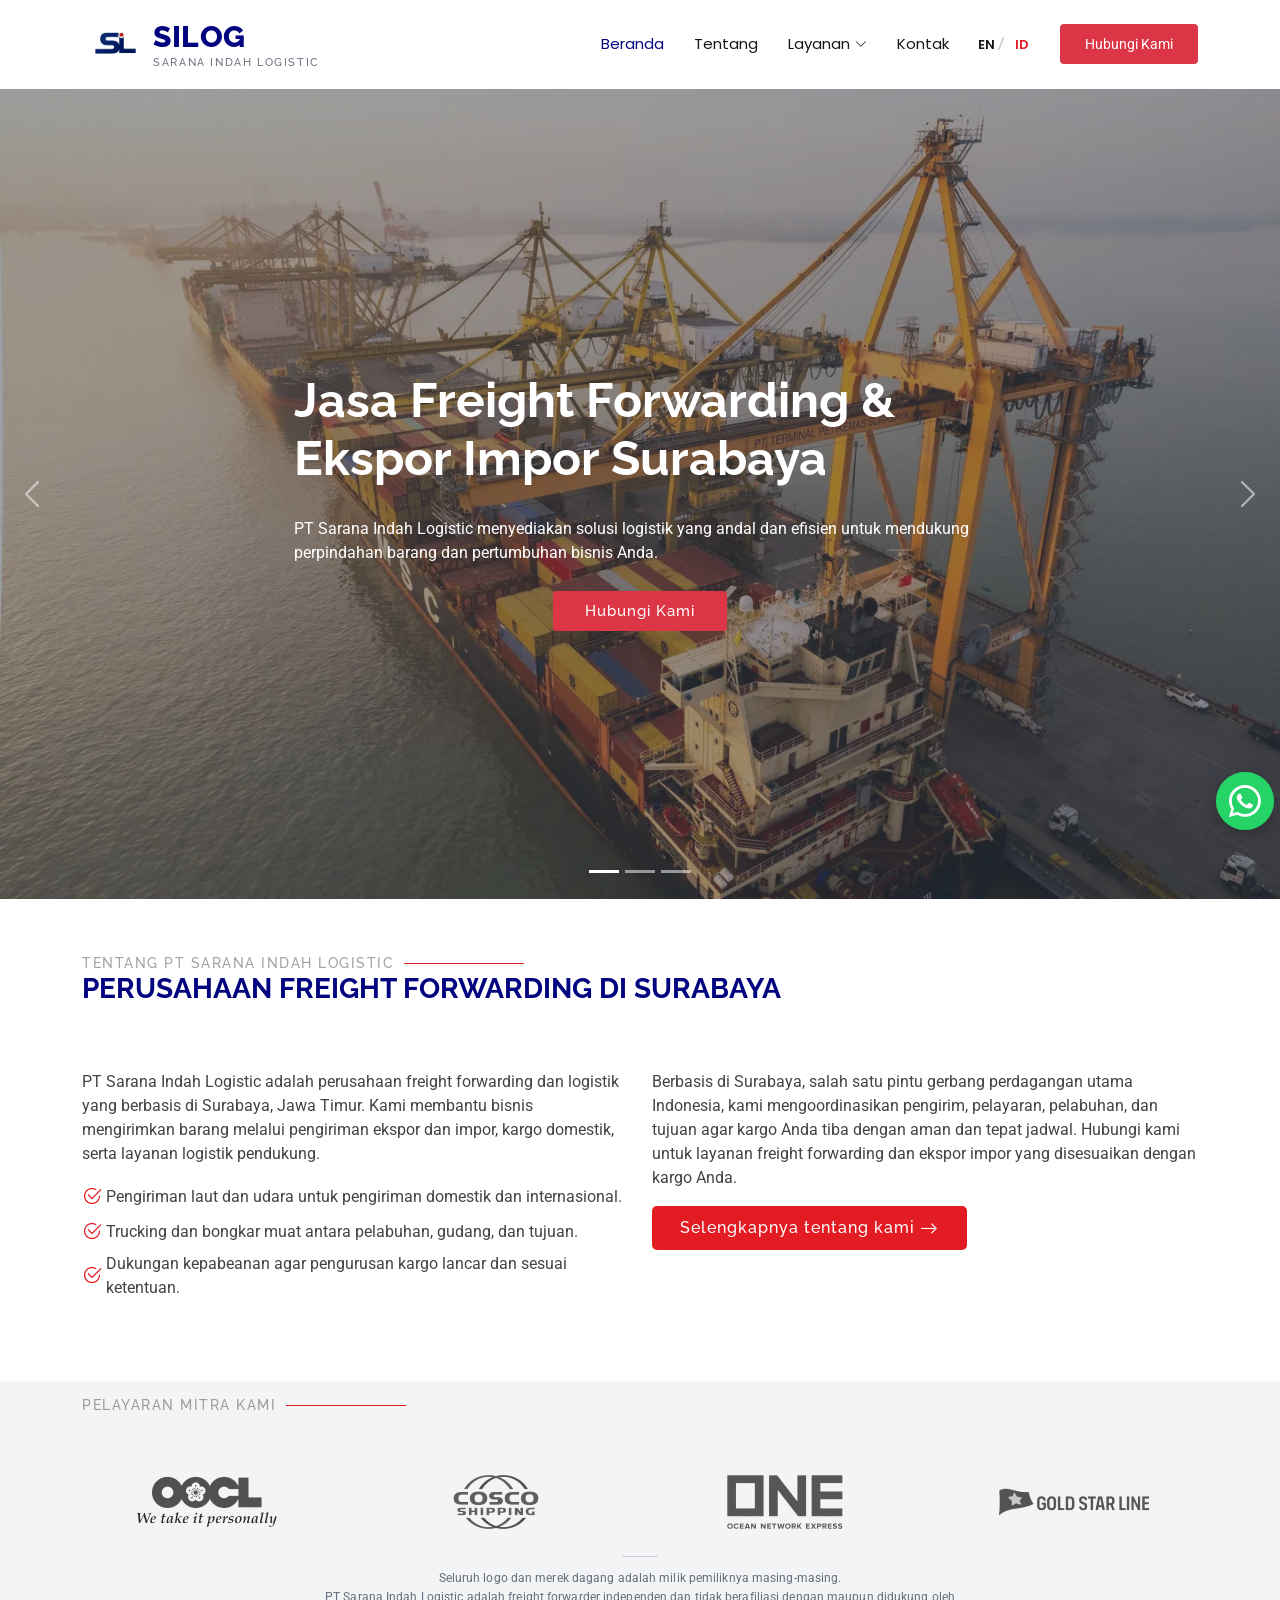
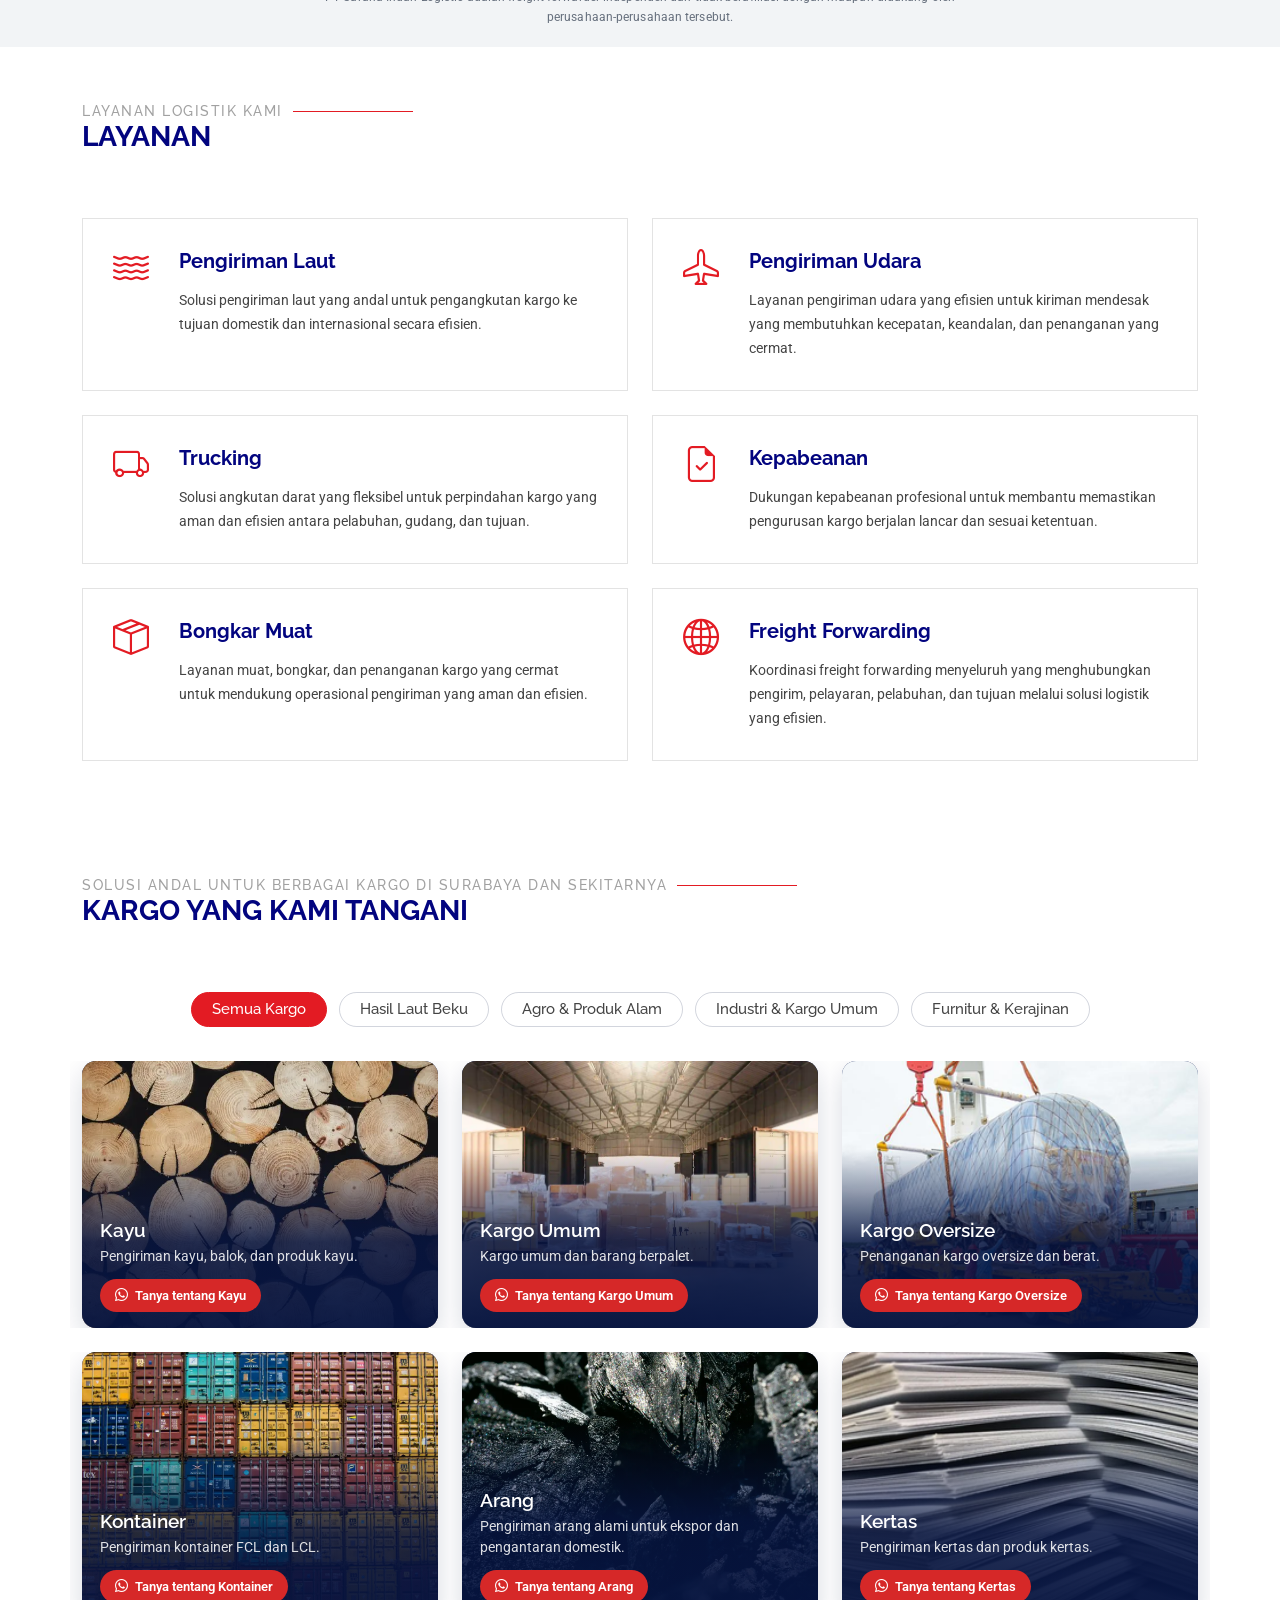
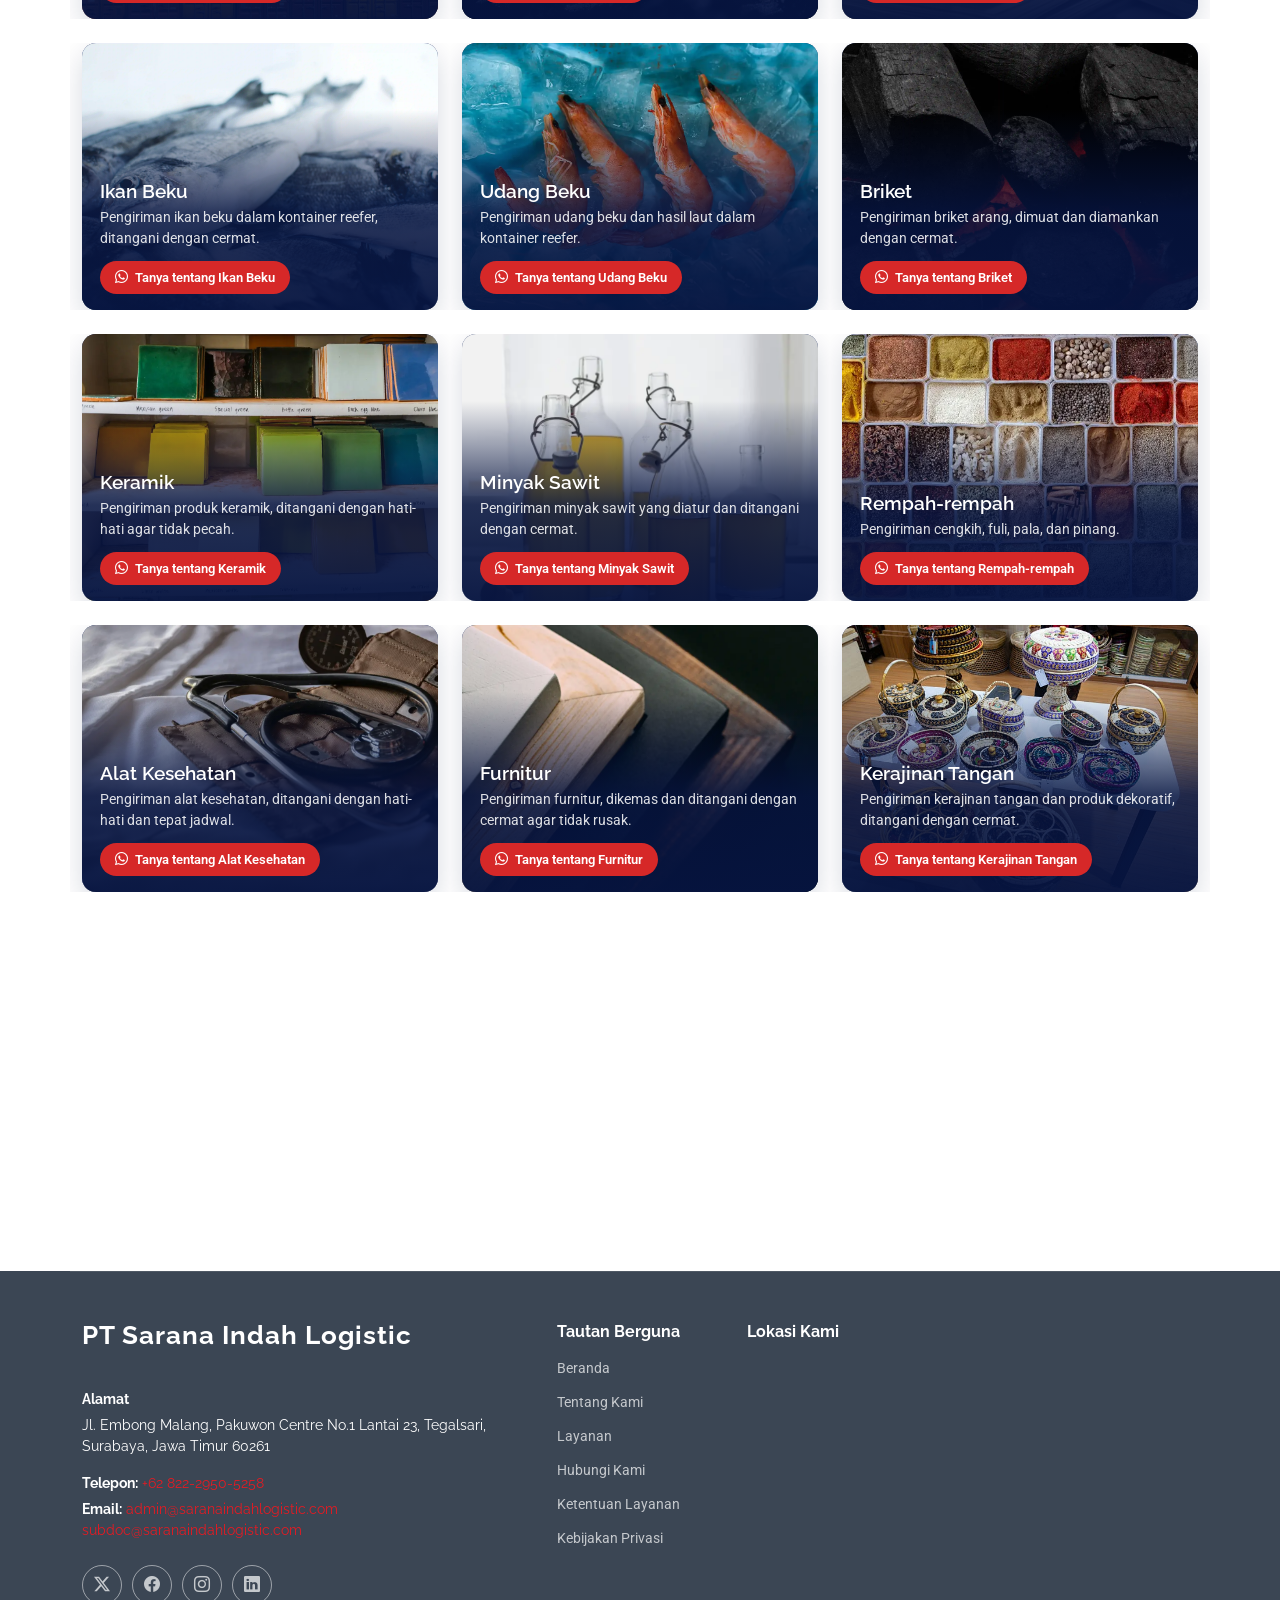
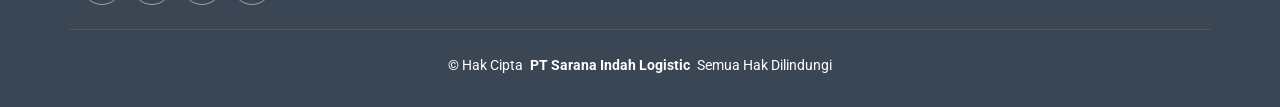
<file: id/index.html>
<!DOCTYPE html>
<html lang="id">

<head>
  <meta charset="utf-8">
  <meta content="width=device-width, initial-scale=1.0" name="viewport">
  <title>Jasa Freight Forwarding Surabaya | Sarana Indah Logistic</title>
  <meta name="description" content="PT Sarana Indah Logistic menyediakan jasa freight forwarding dan ekspor impor di Surabaya: pengiriman laut, udara, trucking, dan kepabeanan.">
  <link rel="canonical" href="https://saranaindahlogistic.com/id/">
  <link rel="alternate" hreflang="en" href="https://saranaindahlogistic.com/">
  <link rel="alternate" hreflang="id" href="https://saranaindahlogistic.com/id/">
  <link rel="alternate" hreflang="x-default" href="https://saranaindahlogistic.com/">
  <meta name="robots" content="index, follow">

  <!-- Open Graph -->
  <meta property="og:type" content="website">
  <meta property="og:site_name" content="PT Sarana Indah Logistic">
  <meta property="og:locale" content="id_ID">
  <meta property="og:title" content="Jasa Freight Forwarding &amp; Ekspor Impor Surabaya | Sarana Indah Logistic">
  <meta property="og:description" content="Jasa freight forwarding dan ekspor impor di Surabaya: pengiriman laut, pengiriman udara, trucking, dan kepabeanan.">
  <meta property="og:url" content="https://saranaindahlogistic.com/id/">
  <meta property="og:image" content="https://saranaindahlogistic.com/assets/img/hero-carousel/hero-carousel-1.webp">
  <meta name="twitter:card" content="summary_large_image">
  <meta name="twitter:title" content="Jasa Freight Forwarding &amp; Ekspor Impor Surabaya | Sarana Indah Logistic">
  <meta name="twitter:description" content="Jasa freight forwarding dan ekspor impor di Surabaya: pengiriman laut, pengiriman udara, trucking, dan kepabeanan.">

  <!-- Structured data -->
  <script type="application/ld+json">
{
  "@context": "https://schema.org",
  "@graph": [
    {
      "@type": "LocalBusiness",
      "@id": "https://saranaindahlogistic.com/#organization",
      "name": "PT Sarana Indah Logistic",
      "alternateName": "SiLog",
      "url": "https://saranaindahlogistic.com/",
      "logo": "https://saranaindahlogistic.com/assets/img/logo.png",
      "image": "https://saranaindahlogistic.com/assets/img/hero-carousel/hero-carousel-1.webp",
      "description": "Jasa freight forwarding dan ekspor impor di Surabaya: pengiriman laut, udara, trucking, dan kepabeanan.",
      "telephone": "+6282229505258",
      "email": "admin@saranaindahlogistic.com",
      "address": {
        "@type": "PostalAddress",
        "streetAddress": "Pakuwon Centre No.1, Lantai 23, Jl. Embong Malang",
        "addressLocality": "Surabaya",
        "addressRegion": "Jawa Timur",
        "postalCode": "60261",
        "addressCountry": "ID"
      },
      "areaServed": [
        "Surabaya",
        "Jawa Timur",
        "Indonesia"
      ]
    },
    {
      "@type": "WebSite",
      "@id": "https://saranaindahlogistic.com/#website",
      "url": "https://saranaindahlogistic.com/",
      "name": "PT Sarana Indah Logistic",
      "alternateName": [
        "SiLog",
        "Sarana Indah Logistic"
      ],
      "inLanguage": "id",
      "publisher": {
        "@id": "https://saranaindahlogistic.com/#organization"
      }
    }
  ]
}
  </script>

  <!-- Favicons -->
  <link rel="icon" href="/favicon.ico" sizes="48x48">
  <link rel="icon" type="image/png" href="/favicon-192x192.png" sizes="192x192">
  <link rel="apple-touch-icon" href="/apple-touch-icon.png">

  <!-- Fonts -->
  <link href="https://fonts.googleapis.com" rel="preconnect">
  <link href="https://fonts.gstatic.com" rel="preconnect" crossorigin>
  <link href="https://fonts.googleapis.com/css2?family=Roboto:ital,wght@0,100;0,300;0,400;0,500;0,700;0,900;1,100;1,300;1,400;1,500;1,700;1,900&family=Poppins:ital,wght@0,100;0,200;0,300;0,400;0,500;0,600;0,700;0,800;0,900;1,100;1,200;1,300;1,400;1,500;1,600;1,700;1,800;1,900&family=Raleway:ital,wght@0,100;0,200;0,300;0,400;0,500;0,600;0,700;0,800;0,900;1,100;1,200;1,300;1,400;1,500;1,600;1,700;1,800;1,900&display=swap" rel="stylesheet">

  <!-- Vendor CSS Files -->
  <link href="/assets/vendor/bootstrap/css/bootstrap.min.css" rel="stylesheet">
  <link href="/assets/vendor/bootstrap-icons/bootstrap-icons.css" rel="stylesheet">
  <link href="/assets/vendor/aos/aos.css" rel="stylesheet">
  <link href="/assets/vendor/glightbox/css/glightbox.min.css" rel="stylesheet">
  <link href="/assets/vendor/swiper/swiper-bundle.min.css" rel="stylesheet">

  <!-- Main CSS File -->
  <link href="/assets/css/main.css" rel="stylesheet">
  <style id="silog-brand">
    /* Header brand lockup: SILOG + section-title style tagline */
    .header .logo .brand-lockup { display: flex; flex-direction: column; justify-content: center; line-height: 1; }
    .header .logo .brand-name {
      font-family: var(--heading-font); font-size: 30px; font-weight: 800; letter-spacing: .5px;
      color: var(--heading-color); text-transform: uppercase; line-height: 1;
    }
    .header .logo .brand-full {
      display: flex; align-items: center; margin-top: 5px;
      font-family: var(--heading-font); font-size: 10.5px; font-weight: 500; letter-spacing: 1.6px;
      text-transform: uppercase; color: #6b7280; white-space: nowrap; line-height: 1;
    }
    @media (max-width: 575px) {
      .header .logo .brand-name { font-size: 24px; }
      .header .logo .brand-full { font-size: 7.5px; letter-spacing: 1px; margin-top: 4px; }
      .header .logo .brand-full::after { display: none; }
    }
  
    /* Language switcher (EN | ID) */
    .navmenu .lang-switch { display: flex; align-items: center; gap: 2px; padding-left: 6px; }
    .navmenu .lang-switch a { padding: 4px 8px; font-size: 13px; font-weight: 600; letter-spacing: .6px; border-radius: 6px; }
    .navmenu .lang-switch a.current { color: var(--accent-color); pointer-events: none; }
    .navmenu .lang-switch span { opacity: .35; }
    @media (max-width: 1199px) {
      .navmenu .lang-switch { padding: 10px 20px; }
      .navmenu .lang-switch a { padding: 6px 10px; font-size: 15px; }
    }
  </style>
  <style id="silog-hero">
    /* Hero: first slide title is the page H1 (same look as the template's hero h2) */
    .hero h1 { margin-bottom: 30px; font-size: 48px; font-weight: 700; animation: fadeInDown 1s both; }
    @media (max-width: 768px) { .hero h1 { font-size: 30px; } }
    @media (min-width: 1024px) { .hero h1 { max-width: 60%; } }
  </style>

  <style id="silog-cargo">
    /* Cargo We Handle: always-visible captions + WhatsApp action (hover-only captions never showed on phones) */
    .portfolio .portfolio-filters { margin-bottom: 26px; }
    .portfolio .portfolio-filters li { border: 1px solid rgba(8, 24, 68, .18); margin: 0 4px 8px; padding: 9px 20px; border-radius: 50px; }
    .portfolio .portfolio-filters li:hover, .portfolio .portfolio-filters li.filter-active { border-color: var(--accent-color); }

    .portfolio .cargo-card { position: relative; border-radius: 14px; overflow: hidden; box-shadow: 0 10px 28px rgba(8, 24, 68, .16); background: #0a1e55; }
    .portfolio .cargo-card > img { width: 100%; aspect-ratio: 4 / 3; object-fit: cover; display: block; transition: transform .7s ease; }
    .portfolio .cargo-card:hover > img { transform: scale(1.07); }

    .portfolio .cargo-card .portfolio-info {
      opacity: 1; position: absolute; left: 0; right: 0; bottom: 0; padding: 70px 18px 16px; z-index: 3;
      background: linear-gradient(180deg, rgba(6, 20, 64, 0) 0%, rgba(6, 20, 64, .86) 52%, rgba(6, 20, 64, .96) 100%);
      transition: padding .35s ease;
    }
    .portfolio .cargo-card:hover .portfolio-info { padding-top: 90px; }
    .portfolio .cargo-card .portfolio-info h4 { color: #fff; padding-right: 0; margin: 0 0 4px; font-size: 19px; }
    .portfolio .cargo-card .portfolio-info p { color: rgba(255, 255, 255, .86); padding-right: 0; margin: 0 0 12px; font-size: 14px; }

    .portfolio .cargo-ask {
      display: inline-flex; align-items: center; gap: 7px; font-size: 13px; font-weight: 600;
      color: #fff; background: #d62828; padding: 7px 15px; border-radius: 50px; transition: .25s;
    }
    .portfolio .cargo-ask:hover { background: #fff; color: #d62828; }
  </style>

  <style id="silog-wa">
    /* Floating WhatsApp button (sits above the scroll-to-top button) */
    .wa-float {
      position: fixed; right: 6px; bottom: 70px; z-index: 9998;
      display: flex; align-items: center; justify-content: center;
      width: 58px; height: 58px; border-radius: 50%;
      background: #25d366; color: #fff; text-decoration: none;
      box-shadow: 0 8px 22px rgba(0, 0, 0, .28);
      opacity: 0; transform: translateY(14px) scale(.9);
      animation: waIn .6s ease 1.6s forwards;
      transition: background .25s, box-shadow .25s;
    }
    .wa-float i { font-size: 32px; line-height: 1; color: #fff; }
    .wa-float:hover { background: #1ebe5a; color: #fff; box-shadow: 0 12px 28px rgba(0, 0, 0, .34); }
    .wa-float::before {
      content: ""; position: absolute; inset: 0; border-radius: 50%;
      background: rgba(37, 211, 102, .55); z-index: -1;
      animation: waPulse 2.4s ease-out 2.4s infinite;
    }
    .wa-float .wa-label {
      position: absolute; right: 68px; top: 50%; transform: translateY(-50%) translateX(8px);
      background: #fff; color: #1f2937; font-size: 13.5px; font-weight: 600; white-space: nowrap;
      padding: 8px 14px; border-radius: 8px; box-shadow: 0 6px 18px rgba(0, 0, 0, .18);
      opacity: 0; pointer-events: none; transition: opacity .25s, transform .25s;
    }
    .wa-float:hover .wa-label, .wa-float:focus-visible .wa-label { opacity: 1; transform: translateY(-50%) translateX(0); }
    @keyframes waIn { to { opacity: 1; transform: translateY(0) scale(1); } }
    @keyframes waPulse { 0% { transform: scale(1); opacity: .8; } 100% { transform: scale(1.7); opacity: 0; } }
    @media (max-width: 575px) {
      .wa-float { width: 54px; height: 54px; right: 5px; bottom: 66px; }
      .wa-float i { font-size: 30px; }
      .wa-float .wa-label { display: none; }
    }
    @media (prefers-reduced-motion: reduce) {
      .wa-float { animation: none; opacity: 1; transform: none; }
      .wa-float::before { animation: none; display: none; }
    }
    @media print { .wa-float { display: none; } }
  </style>

  <style id="silog-cta">
    /* Closing call-to-action at the end of the homepage */
    .closing-cta .cta-card {
      position: relative; overflow: hidden; border-radius: 20px; padding: 48px 52px;
      display: flex; align-items: center; justify-content: space-between; gap: 36px;
      background:
        radial-gradient(circle at 92% 12%, rgba(255, 90, 100, .28) 0, rgba(255, 90, 100, 0) 38%),
        radial-gradient(circle at 8% 110%, rgba(80, 130, 255, .30) 0, rgba(80, 130, 255, 0) 45%),
        linear-gradient(135deg, #0a1e55 0%, #14327a 100%);
      box-shadow: 0 24px 60px rgba(8, 24, 68, .30);
    }
    .closing-cta .cta-card::before {
      content: ""; position: absolute; inset: 0; pointer-events: none;
      background-image: radial-gradient(rgba(170, 196, 255, .22) 1.2px, transparent 1.4px);
      background-size: 20px 20px;
      -webkit-mask-image: linear-gradient(90deg, transparent 0%, #000 100%);
      mask-image: linear-gradient(90deg, transparent 0%, #000 100%);
    }
    .closing-cta .cta-text, .closing-cta .cta-actions { position: relative; z-index: 1; }
    .closing-cta .cta-text { max-width: 560px; }
    .closing-cta .cta-eyebrow { display: inline-block; font-size: 13px; font-weight: 600; letter-spacing: 2px; text-transform: uppercase; color: #ff8f97; margin-bottom: 10px; }
    .closing-cta h2 { color: #fff; font-size: 34px; font-weight: 700; margin: 0 0 12px; }
    .closing-cta .cta-text p { color: rgba(255, 255, 255, .86); font-size: 16px; margin: 0 0 8px; }
    .closing-cta .cta-text p.cta-id { font-size: 14.5px; font-style: italic; color: rgba(255, 255, 255, .62); margin: 0; }

    .closing-cta .cta-actions { display: flex; flex-direction: column; align-items: stretch; gap: 12px; min-width: 250px; }
    .closing-cta .btn-cta-wa, .closing-cta .btn-cta-quote {
      display: inline-flex; align-items: center; justify-content: center; gap: 9px;
      padding: 14px 26px; border-radius: 10px; font-size: 16px; font-weight: 600; text-decoration: none; transition: .25s;
    }
    .closing-cta .btn-cta-wa { background: #25d366; color: #fff; box-shadow: 0 10px 24px rgba(37, 211, 102, .35); }
    .closing-cta .btn-cta-wa:hover { background: #1ebe5a; transform: translateY(-2px); color: #fff; }
    .closing-cta .btn-cta-quote { border: 1.5px solid rgba(255, 255, 255, .7); color: #fff; }
    .closing-cta .btn-cta-quote:hover { background: #fff; color: #0a1e55; }
    .closing-cta .cta-hours { text-align: center; font-size: 13px; color: rgba(255, 255, 255, .65); margin-top: 2px; }
    .closing-cta .cta-hours i { margin-right: 6px; }

    @media (max-width: 991px) {
      .closing-cta .cta-card { flex-direction: column; align-items: flex-start; padding: 38px 30px; gap: 26px; }
      .closing-cta .cta-actions { align-self: stretch; }
    }
    @media (max-width: 575px) {
      .closing-cta .cta-card { padding: 32px 22px; border-radius: 16px; }
      .closing-cta h2 { font-size: 26px; }
    }
  </style>
  <style id="silog-liners">
    /* Trademark note under "Liners We Work With": a quiet footnote, readable but not competing with the logos */
    .clients .liners-note {
      max-width: 700px; margin: 22px auto 0; padding: 0 12px;
      font-size: 11.5px; line-height: 1.7; letter-spacing: .1px;
      color: #666f7d; text-align: center;
    }
    .clients .liners-note::before {
      content: ""; display: block; width: 36px; height: 1px; margin: 0 auto 12px;
      background: rgba(8, 24, 68, .16);
    }
  
    /* Liner logos: every logo sits in the same box, so sizes look even */
    .clients .clients-swiper .client-logo img {
      width: 180px; max-width: 100%; height: 64px; padding: 0;
      object-fit: contain; opacity: .85; filter: grayscale(100);
    }
  </style>
</head>

<body class="index-page">

  <header id="header" class="header d-flex align-items-center sticky-top">
    <div class="container-fluid container-xl position-relative d-flex align-items-center">

      <a href="/id/" class="logo d-flex align-items-center me-auto">
        <img src="/assets/img/logo.png" alt="Logo PT Sarana Indah Logistic (SiLog)">
        <span class="brand-lockup">
          <span class="brand-name">SiLog</span>
          <span class="brand-full">Sarana Indah Logistic</span>
        </span>
      </a>

      <nav id="navmenu" class="navmenu">
        <ul>
          <li><a href="#hero" class="active">Beranda</a></li>
          <li><a href="/id/tentang-kami">Tentang</a></li>
          <li class="dropdown">
          <a href="#services">
            <span>Layanan</span>
            <i class="bi bi-chevron-down toggle-dropdown"></i>
          </a>
          <ul>
            <li><a href="/id/layanan#sea-freight">Pengiriman Laut</a></li>
            <li><a href="/id/layanan#air-freight">Pengiriman Udara</a></li>
            <li><a href="/id/layanan#customs-clearance">Kepabeanan</a></li>
            <li><a href="/id/layanan#trucking">Trucking</a></li>
            <li><a href="/id/layanan#cargo-handling">Bongkar Muat</a></li>
            <li><a href="/id/layanan#freight-forwarding">Freight Forwarding</a></li>
          </ul>
          </li>
          <li><a href="/id/kontak">Kontak</a></li>
          <li class="lang-switch"><a href="/" hreflang="en" lang="en" title="English">EN</a><span aria-hidden="true">/</span><a href="/id/" hreflang="id" lang="id" title="Bahasa Indonesia" class="current" aria-current="true">ID</a></li>
        </ul>
        <i class="mobile-nav-toggle d-xl-none bi bi-list"></i>
      </nav>

      <a class="btn-getstarted btn-whatsapp" href="https://wa.me/6282229505258" target="_blank" rel="noopener">
        <i class="bi bi-whatsapp"></i> Hubungi Kami
      </a>

    </div>
  </header>

  <main class="main">

    <!-- Hero Section -->
    <section id="hero" class="hero section dark-background">

      <div id="hero-carousel" class="carousel slide carousel-fade" data-bs-ride="carousel" data-bs-interval="5000">

        <div class="carousel-item active">
          <img src="/assets/img/hero-carousel/hero-carousel-1.webp" alt="Kontainer kargo yang ditangani PT Sarana Indah Logistic di Surabaya" fetchpriority="high">
          <div class="carousel-container">
            <h1>Jasa Freight Forwarding &amp; Ekspor Impor Surabaya</h1>
            <p>PT Sarana Indah Logistic menyediakan solusi logistik yang andal dan efisien untuk mendukung perpindahan barang dan pertumbuhan bisnis Anda.</p>
              <a class="btn-get-started btn-whatsapp" href="https://wa.me/6282229505258" target="_blank" rel="noopener">
                <i class="bi bi-whatsapp"></i> Hubungi Kami
              </a>
          </div>
        </div><!-- End Carousel Item -->

        <div class="carousel-item">
          <img src="/assets/img/hero-carousel/hero-carousel-2.webp" alt="Operasional logistik dan freight forwarding terpadu" loading="lazy">
          <div class="carousel-container">
            <h2>Solusi Logistik Terpadu</h2>
            <p>Dari pengangkutan hingga pengantaran, kami menyediakan solusi logistik praktis agar barang Anda bergerak dengan aman, efisien, dan tepat waktu.</p>
              <a class="btn-get-started btn-whatsapp" href="https://wa.me/6282229505258" target="_blank" rel="noopener">
                <i class="bi bi-whatsapp"></i> Hubungi Kami
              </a>
          </div>
        </div><!-- End Carousel Item -->

        <div class="carousel-item">
          <img src="/assets/img/hero-carousel/hero-carousel-3.webp" alt="Mitra logistik andal untuk kargo ekspor dan impor" loading="lazy">
          <div class="carousel-container">
            <h2>Mitra Logistik Tepercaya Anda</h2>
            <p>Kami berkomitmen memberikan layanan yang dapat diandalkan, dukungan yang responsif, dan solusi logistik efisien yang disesuaikan dengan kebutuhan pelanggan.</p>
              <a class="btn-get-started btn-whatsapp" href="https://wa.me/6282229505258" target="_blank" rel="noopener">
                <i class="bi bi-whatsapp"></i> Hubungi Kami
              </a>
          </div>
        </div><!-- End Carousel Item -->

        <a class="carousel-control-prev" href="#hero-carousel" role="button" data-bs-slide="prev">
          <span class="carousel-control-prev-icon bi bi-chevron-left" aria-hidden="true"></span>
        </a>

        <a class="carousel-control-next" href="#hero-carousel" role="button" data-bs-slide="next">
          <span class="carousel-control-next-icon bi bi-chevron-right" aria-hidden="true"></span>
        </a>

        <ol class="carousel-indicators"></ol>

      </div>

    </section><!-- /Hero Section -->

    <!-- About Section -->
    <section id="about" class="about section">

      <!-- Section Title -->
      <div class="container section-title" data-aos="fade-up">
        <h2>Tentang PT Sarana Indah Logistic</h2>
        <p>Perusahaan Freight Forwarding di Surabaya<br></p>
      </div><!-- End Section Title -->

      <div class="container">

        <div class="row gy-4">

          <div class="col-lg-6 content" data-aos="fade-up" data-aos-delay="100">
            <p>
              PT Sarana Indah Logistic adalah perusahaan freight forwarding dan logistik yang berbasis di Surabaya, Jawa Timur. Kami membantu bisnis mengirimkan barang melalui pengiriman ekspor dan impor, kargo domestik, serta layanan logistik pendukung.
            </p>
            <ul>
              <li><i class="bi bi-check2-circle"></i> <span>Pengiriman laut dan udara untuk pengiriman domestik dan internasional.</span></li>
              <li><i class="bi bi-check2-circle"></i> <span>Trucking dan bongkar muat antara pelabuhan, gudang, dan tujuan.</span></li>
              <li><i class="bi bi-check2-circle"></i> <span>Dukungan kepabeanan agar pengurusan kargo lancar dan sesuai ketentuan.</span></li>
            </ul>
          </div>

          <div class="col-lg-6" data-aos="fade-up" data-aos-delay="200">
            <p>Berbasis di Surabaya, salah satu pintu gerbang perdagangan utama Indonesia, kami mengoordinasikan pengirim, pelayaran, pelabuhan, dan tujuan agar kargo Anda tiba dengan aman dan tepat jadwal. Hubungi kami untuk layanan freight forwarding dan ekspor impor yang disesuaikan dengan kargo Anda.</p>
            <a href="/id/tentang-kami" class="read-more"><span>Selengkapnya tentang kami</span><i class="bi bi-arrow-right"></i></a>
          </div>

        </div>

      </div>

    </section><!-- /About Section -->

    <!-- Clients Section -->
    <section id="clients" class="clients section light-background">

        <!-- Section Title -->
      <div class="container section-title" data-aos="fade-up">
        <h2>Pelayaran Mitra Kami</h2>
      </div><!-- End Section Title -->


      <div class="container" data-aos="fade-up">
      
        <div class="swiper init-swiper clients-swiper">
          <script type="application/json" class="swiper-config">
            {
              "loop": true,
              "loopAdditionalSlides": 6,
              "speed": 1000,
              "autoplay": {
                "delay": 1000,
                "disableOnInteraction": false
              },
              "slidesPerView": 2,
              "spaceBetween": 30,
              "breakpoints": {
                "320": { "slidesPerView": 2, "spaceBetween": 20 },
                "480": { "slidesPerView": 3, "spaceBetween": 20 },
                "992": { "slidesPerView": 4, "spaceBetween": 40 }
              }
            }
          </script>
          <div class="swiper-wrapper align-items-center">
            <div class="swiper-slide client-logo">
              <img src="/assets/img/logo/evergreen.webp" class="img-fluid" alt="Logo Evergreen" loading="lazy">
            </div>
            <div class="swiper-slide client-logo">
              <img src="/assets/img/logo/oocl.webp" class="img-fluid" alt="Logo OOCL" loading="lazy">
            </div>
            <div class="swiper-slide client-logo">
              <img src="/assets/img/logo/cosco.webp" class="img-fluid" alt="Logo COSCO" loading="lazy">
            </div>
            <div class="swiper-slide client-logo">
              <img src="/assets/img/logo/one.png" class="img-fluid" alt="Logo ONE" loading="lazy">
            </div>
            <div class="swiper-slide client-logo">
              <img src="/assets/img/logo/goldstart.webp" class="img-fluid" alt="Logo Gold Star Line" loading="lazy">
            </div>
            <div class="swiper-slide client-logo">
              <img src="/assets/img/logo/kmtc.webp" class="img-fluid" alt="Logo KMTC" loading="lazy">
            </div>
            <div class="swiper-slide client-logo">
              <img src="/assets/img/logo/cma.webp" class="img-fluid" alt="Logo CMA CGM" loading="lazy">
            </div>
            <div class="swiper-slide client-logo">
              <img src="/assets/img/logo/maersk.webp" class="img-fluid" alt="Logo Maersk" loading="lazy">
            </div>
            <div class="swiper-slide client-logo">
              <img src="/assets/img/logo/hapag.png" class="img-fluid" alt="Logo Hapag-Lloyd" loading="lazy">
            </div>
            <div class="swiper-slide client-logo">
              <img src="/assets/img/logo/msc.webp" class="img-fluid" alt="Logo MSC" loading="lazy">
            </div>
            <div class="swiper-slide client-logo">
              <img src="/assets/img/logo/SITC.webp" class="img-fluid" alt="Logo SITC" loading="lazy">
            </div>
            <div class="swiper-slide client-logo">
              <img src="/assets/img/logo/yangming.png" class="img-fluid" alt="Logo Yang Ming" loading="lazy">
            </div>
          </div>
        </div> 

        <p class="liners-note" data-aos="fade-up" data-aos-delay="200">Seluruh logo dan merek dagang adalah milik pemiliknya masing-masing. 

          <br> PT Sarana Indah Logistic adalah freight forwarder independen dan tidak berafiliasi dengan maupun didukung oleh perusahaan-perusahaan tersebut.

        </p>

      </div>
        
    </section><!-- /Clients Section -->
      
    <!-- Services Section -->
    <section id="services" class="services section">
    
      <div class="container section-title" data-aos="fade-up">
        <h2>Layanan Logistik Kami</h2>
        <p>Layanan</p>
      </div>
      <!-- End Section Title -->
    
      <div class="container">
      
        <div class="row gy-4">
        
          <!-- Sea Freight -->
          <div class="col-md-6" data-aos="fade-up" data-aos-delay="100">
            <div class="service-item d-flex position-relative h-100">
            
              <i class="bi bi-water icon flex-shrink-0"></i>
            
              <div>
                <h4 class="title">
                  <a href="/id/layanan#sea-freight" class="stretched-link">
                    Pengiriman Laut
                  </a>
                </h4>
              
                <p class="description">
                  Solusi pengiriman laut yang andal untuk pengangkutan kargo ke tujuan domestik dan internasional secara efisien.
                </p>
              </div>
            
            </div>
          </div>
          <!-- End Service Item -->
        
        
          <!-- Air Freight -->
          <div class="col-md-6" data-aos="fade-up" data-aos-delay="200">
            <div class="service-item d-flex position-relative h-100">
            
              <i class="bi bi-airplane icon flex-shrink-0"></i>
            
              <div>
                <h4 class="title">
                  <a href="/id/layanan#air-freight" class="stretched-link">
                    Pengiriman Udara
                  </a>
                </h4>
              
                <p class="description">
                  Layanan pengiriman udara yang efisien untuk kiriman mendesak yang membutuhkan kecepatan, keandalan, dan penanganan yang cermat.
                </p>
              </div>
            
            </div>
          </div>
          <!-- End Service Item -->
        
        
          <!-- Land Transportation -->
          <div class="col-md-6" data-aos="fade-up" data-aos-delay="300">
            <div class="service-item d-flex position-relative h-100">
            
              <i class="bi bi-truck icon flex-shrink-0"></i>
            
              <div>
                <h4 class="title">
                  <a href="/id/layanan#trucking" class="stretched-link">
                    Trucking
                  </a>
                </h4>
              
                <p class="description">
                  Solusi angkutan darat yang fleksibel untuk perpindahan kargo yang aman dan efisien antara pelabuhan, gudang, dan tujuan.
                </p>
              </div>
            
            </div>
          </div>
          <!-- End Service Item -->
        
        
          <!-- Customs Clearance -->
          <div class="col-md-6" data-aos="fade-up" data-aos-delay="400">
            <div class="service-item d-flex position-relative h-100">
            
              <i class="bi bi-file-earmark-check icon flex-shrink-0"></i>
            
              <div>
                <h4 class="title">
                  <a href="/id/layanan#customs-clearance" class="stretched-link">
                    Kepabeanan
                  </a>
                </h4>
              
                <p class="description">
                  Dukungan kepabeanan profesional untuk membantu memastikan pengurusan kargo berjalan lancar dan sesuai ketentuan.
                </p>
              </div>
            
            </div>
          </div>
          <!-- End Service Item -->
        
        
          <!-- Cargo Handling -->
          <div class="col-md-6" data-aos="fade-up" data-aos-delay="500">
            <div class="service-item d-flex position-relative h-100">
            
              <i class="bi bi-box-seam icon flex-shrink-0"></i>
            
              <div>
                <h4 class="title">
                  <a href="/id/layanan#cargo-handling" class="stretched-link">
                    Bongkar Muat
                  </a>
                </h4>
              
                <p class="description">
                  Layanan muat, bongkar, dan penanganan kargo yang cermat untuk mendukung operasional pengiriman yang aman dan efisien.
                </p>
              </div>
            
            </div>
          </div>
          <!-- End Service Item -->
        
        
          <!-- Freight Forwarding -->
          <div class="col-md-6" data-aos="fade-up" data-aos-delay="600">
            <div class="service-item d-flex position-relative h-100">
            
              <i class="bi bi-globe2 icon flex-shrink-0"></i>
            
              <div>
                <h4 class="title">
                  <a href="/id/layanan#freight-forwarding" class="stretched-link">
                    Freight Forwarding
                  </a>
                </h4>
              
                <p class="description">
                  Koordinasi freight forwarding menyeluruh yang menghubungkan pengirim, pelayaran, pelabuhan, dan tujuan melalui solusi logistik yang efisien.
                </p>
              </div>
            
            </div>
          </div>
          <!-- End Service Item -->
        
        </div>
      
      </div>
    
    </section>
<!-- /Services Section -->


    <!-- /Services Section -->

    <section id="portfolio" class="portfolio section">

      <!-- Section Title -->
      <div class="container section-title" data-aos="fade-up">
        <h2>Solusi andal untuk berbagai kargo di Surabaya dan sekitarnya</h2>
        <p>Kargo yang Kami Tangani</p>
      </div><!-- End Section Title -->

      <div class="container">

        <div class="isotope-layout" data-default-filter="*" data-layout="masonry" data-sort="original-order">

          <ul class="portfolio-filters isotope-filters" data-aos="fade-up" data-aos-delay="100">
            <li data-filter="*" class="filter-active">Semua Kargo</li>
            <li data-filter=".filter-frozen">Hasil Laut Beku</li>
            <li data-filter=".filter-natural">Agro &amp; Produk Alam</li>
            <li data-filter=".filter-industrial">Industri &amp; Kargo Umum</li>
            <li data-filter=".filter-furniture">Furnitur &amp; Kerajinan</li>
          </ul>

          <div class="row gy-4 isotope-container" data-aos="fade-up" data-aos-delay="200">

            <div class="col-lg-4 col-md-6 portfolio-item isotope-item filter-natural">
              <div class="cargo-card">
              <img src="/assets/img/masonry-portfolio/wood.webp" class="img-fluid" alt="Tumpukan kayu gelondongan siap dikirim dari Surabaya" loading="lazy">
              <div class="portfolio-info">
                <h4>Kayu</h4>
                <p>Pengiriman kayu, balok, dan produk kayu.</p>
                <a class="cargo-ask" href="https://wa.me/6282229505258?text=Halo%20PT%20Sarana%20Indah%20Logistic%2C%20saya%20ingin%20menanyakan%20pengiriman%20kayu%20%28Wood%29." target="_blank" rel="noopener"><i class="bi bi-whatsapp"></i> Tanya tentang Kayu</a>
              </div>
              </div>
            </div><!-- End Portfolio Item -->

            <div class="col-lg-4 col-md-6 portfolio-item isotope-item filter-industrial">
              <div class="cargo-card">
              <img src="/assets/img/masonry-portfolio/general.webp" class="img-fluid" alt="Kargo umum berpalet di dalam gudang di samping truk yang sudah dimuat" loading="lazy">
              <div class="portfolio-info">
                <h4>Kargo Umum</h4>
                <p>Kargo umum dan barang berpalet.</p>
                <a class="cargo-ask" href="https://wa.me/6282229505258?text=Halo%20PT%20Sarana%20Indah%20Logistic%2C%20saya%20ingin%20menanyakan%20pengiriman%20kargo%20umum%20%28General%20Cargo%29." target="_blank" rel="noopener"><i class="bi bi-whatsapp"></i> Tanya tentang Kargo Umum</a>
              </div>
              </div>
            </div><!-- End Portfolio Item -->

            <div class="col-lg-4 col-md-6 portfolio-item isotope-item filter-industrial">
              <div class="cargo-card">
              <img src="/assets/img/masonry-portfolio/oversize.webp" class="img-fluid" alt="Kargo oversize berat diangkat ke atas trailer oleh tim penanganan" loading="lazy">
              <div class="portfolio-info">
                <h4>Kargo Oversize</h4>
                <p>Penanganan kargo oversize dan berat.</p>
                <a class="cargo-ask" href="https://wa.me/6282229505258?text=Halo%20PT%20Sarana%20Indah%20Logistic%2C%20saya%20ingin%20menanyakan%20pengiriman%20kargo%20oversize%20%28Oversize%20Cargo%29." target="_blank" rel="noopener"><i class="bi bi-whatsapp"></i> Tanya tentang Kargo Oversize</a>
              </div>
              </div>
            </div><!-- End Portfolio Item -->

            <div class="col-lg-4 col-md-6 portfolio-item isotope-item filter-industrial">
              <div class="cargo-card">
              <img src="/assets/img/masonry-portfolio/container.webp" class="img-fluid" alt="Tumpukan kontainer pengiriman untuk pengiriman FCL dan LCL" loading="lazy">
              <div class="portfolio-info">
                <h4>Kontainer</h4>
                <p>Pengiriman kontainer FCL dan LCL.</p>
                <a class="cargo-ask" href="https://wa.me/6282229505258?text=Halo%20PT%20Sarana%20Indah%20Logistic%2C%20saya%20ingin%20menanyakan%20pengiriman%20pengiriman%20kontainer%20%28FCL/LCL%29." target="_blank" rel="noopener"><i class="bi bi-whatsapp"></i> Tanya tentang Kontainer</a>
              </div>
              </div>
            </div><!-- End Portfolio Item -->

            <div class="col-lg-4 col-md-6 portfolio-item isotope-item filter-natural">
              <div class="cargo-card">
              <img src="/assets/img/masonry-portfolio/charchoal.webp" class="img-fluid" alt="Arang bongkahan untuk pengiriman" loading="lazy">
              <div class="portfolio-info">
                <h4>Arang</h4>
                <p>Pengiriman arang alami untuk ekspor dan pengantaran domestik.</p>
                <a class="cargo-ask" href="https://wa.me/6282229505258?text=Halo%20PT%20Sarana%20Indah%20Logistic%2C%20saya%20ingin%20menanyakan%20pengiriman%20arang%20%28Charcoal%29." target="_blank" rel="noopener"><i class="bi bi-whatsapp"></i> Tanya tentang Arang</a>
              </div>
              </div>
            </div><!-- End Portfolio Item -->

            <div class="col-lg-4 col-md-6 portfolio-item isotope-item filter-industrial">
              <div class="cargo-card">
              <img src="/assets/img/masonry-portfolio/paper.webp" class="img-fluid" alt="Tumpukan kertas yang disiapkan untuk pengiriman dari Surabaya" loading="lazy">
              <div class="portfolio-info">
                <h4>Kertas</h4>
                <p>Pengiriman kertas dan produk kertas.</p>
                <a class="cargo-ask" href="https://wa.me/6282229505258?text=Halo%20PT%20Sarana%20Indah%20Logistic%2C%20saya%20ingin%20menanyakan%20pengiriman%20kertas%20%28Paper%29." target="_blank" rel="noopener"><i class="bi bi-whatsapp"></i> Tanya tentang Kertas</a>
              </div>
              </div>
            </div><!-- End Portfolio Item -->

            <div class="col-lg-4 col-md-6 portfolio-item isotope-item filter-frozen">
              <div class="cargo-card">
              <img src="/assets/img/masonry-portfolio/fish.webp" class="img-fluid" alt="Ikan beku yang disiapkan untuk pengiriman dengan kontainer reefer" loading="lazy">
              <div class="portfolio-info">
                <h4>Ikan Beku</h4>
                <p>Pengiriman ikan beku dalam kontainer reefer, ditangani dengan cermat.</p>
                <a class="cargo-ask" href="https://wa.me/6282229505258?text=Halo%20PT%20Sarana%20Indah%20Logistic%2C%20saya%20ingin%20menanyakan%20pengiriman%20ikan%20beku%20%28Frozen%20Fish%29." target="_blank" rel="noopener"><i class="bi bi-whatsapp"></i> Tanya tentang Ikan Beku</a>
              </div>
              </div>
            </div><!-- End Portfolio Item -->

            <div class="col-lg-4 col-md-6 portfolio-item isotope-item filter-frozen">
              <div class="cargo-card">
              <img src="/assets/img/masonry-portfolio/shrimp.webp" class="img-fluid" alt="Udang beku di atas es untuk pengiriman hasil laut" loading="lazy">
              <div class="portfolio-info">
                <h4>Udang Beku</h4>
                <p>Pengiriman udang beku dan hasil laut dalam kontainer reefer.</p>
                <a class="cargo-ask" href="https://wa.me/6282229505258?text=Halo%20PT%20Sarana%20Indah%20Logistic%2C%20saya%20ingin%20menanyakan%20pengiriman%20udang%20beku%20%28Frozen%20Shrimp%29." target="_blank" rel="noopener"><i class="bi bi-whatsapp"></i> Tanya tentang Udang Beku</a>
              </div>
              </div>
            </div><!-- End Portfolio Item -->

            <div class="col-lg-4 col-md-6 portfolio-item isotope-item filter-natural">
              <div class="cargo-card">
              <img src="/assets/img/masonry-portfolio/bricket.webp" class="img-fluid" alt="Briket arang untuk pengiriman" loading="lazy">
              <div class="portfolio-info">
                <h4>Briket</h4>
                <p>Pengiriman briket arang, dimuat dan diamankan dengan cermat.</p>
                <a class="cargo-ask" href="https://wa.me/6282229505258?text=Halo%20PT%20Sarana%20Indah%20Logistic%2C%20saya%20ingin%20menanyakan%20pengiriman%20briket%20%28Briquette%29." target="_blank" rel="noopener"><i class="bi bi-whatsapp"></i> Tanya tentang Briket</a>
              </div>
              </div>
            </div><!-- End Portfolio Item -->

            <div class="col-lg-4 col-md-6 portfolio-item isotope-item filter-industrial">
              <div class="cargo-card">
              <img src="/assets/img/masonry-portfolio/ceramic.webp" class="img-fluid" alt="Produk keramik yang disiapkan untuk pengiriman" loading="lazy">
              <div class="portfolio-info">
                <h4>Keramik</h4>
                <p>Pengiriman produk keramik, ditangani dengan hati-hati agar tidak pecah.</p>
                <a class="cargo-ask" href="https://wa.me/6282229505258?text=Halo%20PT%20Sarana%20Indah%20Logistic%2C%20saya%20ingin%20menanyakan%20pengiriman%20keramik%20%28Ceramic%29." target="_blank" rel="noopener"><i class="bi bi-whatsapp"></i> Tanya tentang Keramik</a>
              </div>
              </div>
            </div><!-- End Portfolio Item -->

            <div class="col-lg-4 col-md-6 portfolio-item isotope-item filter-natural">
              <div class="cargo-card">
              <img src="/assets/img/masonry-portfolio/palm.webp" class="img-fluid" alt="Kargo minyak sawit yang disiapkan untuk pengiriman" loading="lazy">
              <div class="portfolio-info">
                <h4>Minyak Sawit</h4>
                <p>Pengiriman minyak sawit yang diatur dan ditangani dengan cermat.</p>
                <a class="cargo-ask" href="https://wa.me/6282229505258?text=Halo%20PT%20Sarana%20Indah%20Logistic%2C%20saya%20ingin%20menanyakan%20pengiriman%20minyak%20kelapa%20sawit%20%28Palm%20Oil%29." target="_blank" rel="noopener"><i class="bi bi-whatsapp"></i> Tanya tentang Minyak Sawit</a>
              </div>
              </div>
            </div><!-- End Portfolio Item -->

            <div class="col-lg-4 col-md-6 portfolio-item isotope-item filter-natural">
              <div class="cargo-card">
              <img src="/assets/img/masonry-portfolio/spices.webp" class="img-fluid" alt="Cengkih, pala, dan rempah lainnya siap dikirim" loading="lazy">
              <div class="portfolio-info">
                <h4>Rempah-rempah</h4>
                <p>Pengiriman cengkih, fuli, pala, dan pinang.</p>
                <a class="cargo-ask" href="https://wa.me/6282229505258?text=Halo%20PT%20Sarana%20Indah%20Logistic%2C%20saya%20ingin%20menanyakan%20pengiriman%20rempah-rempah%20%28cengkih%2C%20fuli%2C%20pala%2C%20pinang%29." target="_blank" rel="noopener"><i class="bi bi-whatsapp"></i> Tanya tentang Rempah-rempah</a>
              </div>
              </div>
            </div><!-- End Portfolio Item -->

            <div class="col-lg-4 col-md-6 portfolio-item isotope-item filter-industrial">
              <div class="cargo-card">
              <img src="/assets/img/masonry-portfolio/medical.webp" class="img-fluid" alt="Alat kesehatan yang dikemas untuk pengiriman" loading="lazy">
              <div class="portfolio-info">
                <h4>Alat Kesehatan</h4>
                <p>Pengiriman alat kesehatan, ditangani dengan hati-hati dan tepat jadwal.</p>
                <a class="cargo-ask" href="https://wa.me/6282229505258?text=Halo%20PT%20Sarana%20Indah%20Logistic%2C%20saya%20ingin%20menanyakan%20pengiriman%20alat%20kesehatan%20%28Medical%20Equipment%29." target="_blank" rel="noopener"><i class="bi bi-whatsapp"></i> Tanya tentang Alat Kesehatan</a>
              </div>
              </div>
            </div><!-- End Portfolio Item -->

            <div class="col-lg-4 col-md-6 portfolio-item isotope-item filter-furniture">
              <div class="cargo-card">
              <img src="/assets/img/masonry-portfolio/furniture.webp" class="img-fluid" alt="Furnitur yang disiapkan untuk pengiriman" loading="lazy">
              <div class="portfolio-info">
                <h4>Furnitur</h4>
                <p>Pengiriman furnitur, dikemas dan ditangani dengan cermat agar tidak rusak.</p>
                <a class="cargo-ask" href="https://wa.me/6282229505258?text=Halo%20PT%20Sarana%20Indah%20Logistic%2C%20saya%20ingin%20menanyakan%20pengiriman%20furnitur%20%28Furniture%29." target="_blank" rel="noopener"><i class="bi bi-whatsapp"></i> Tanya tentang Furnitur</a>
              </div>
              </div>
            </div><!-- End Portfolio Item -->

            <div class="col-lg-4 col-md-6 portfolio-item isotope-item filter-furniture">
              <div class="cargo-card">
              <img src="/assets/img/masonry-portfolio/handycraft.webp" class="img-fluid" alt="Produk kerajinan tangan yang disiapkan untuk pengiriman" loading="lazy">
              <div class="portfolio-info">
                <h4>Kerajinan Tangan</h4>
                <p>Pengiriman kerajinan tangan dan produk dekoratif, ditangani dengan cermat.</p>
                <a class="cargo-ask" href="https://wa.me/6282229505258?text=Halo%20PT%20Sarana%20Indah%20Logistic%2C%20saya%20ingin%20menanyakan%20pengiriman%20kerajinan%20tangan%20%28Handicraft%29." target="_blank" rel="noopener"><i class="bi bi-whatsapp"></i> Tanya tentang Kerajinan Tangan</a>
              </div>
              </div>
            </div><!-- End Portfolio Item -->

          </div><!-- End Portfolio Container -->

        </div>

      </div>

    </section><!-- /Portfolio Section -->




    <!-- Closing CTA -->
    <section id="cta" class="closing-cta section pt-0">
      <div class="container" data-aos="fade-up">
        <div class="cta-card">
          <div class="cta-text">
            <span class="cta-eyebrow">Siap mengirim?</span>
            <h2>Ceritakan Kargo Anda</h2>
            <p>Sampaikan asal, tujuan, dan detail kargo Anda, dan tim kami akan membantu menemukan rute dan solusi yang tepat.</p>
            <p class="cta-id" lang="en">Ready to ship? Tell us about your cargo.</p>
          </div>
          <div class="cta-actions">
            <a class="btn-cta-wa" href="https://wa.me/6282229505258?text=Halo%20PT%20Sarana%20Indah%20Logistic%2C%20saya%20ingin%20menanyakan%20pengiriman%20kargo." target="_blank" rel="noopener"><i class="bi bi-whatsapp"></i> Chat via WhatsApp</a>
            <a class="btn-cta-quote" href="/id/kontak">Minta Penawaran <i class="bi bi-arrow-right"></i></a>
            <span class="cta-hours"><i class="bi bi-clock"></i> Jam kantor 08.30 – 17.30 (WIB)</span>
          </div>
        </div>
      </div>
    </section><!-- /Closing CTA -->

  </main>

  <footer id="footer" class="footer dark-background">

    <div class="container footer-top">
      <div class="row gy-4">

        <!-- Company Information -->
        <div class="col-lg-5 col-md-6 footer-about">

          <a href="/id/" class="logo d-flex align-items-center">
            <span class="sitename">PT Sarana Indah Logistic</span>
          </a>

          <div class="footer-contact pt-3">
            <p><strong>Alamat</strong></p>
            <p>Jl. Embong Malang, Pakuwon Centre No.1 Lantai 23, Tegalsari, Surabaya, Jawa Timur 60261 </p>

            <p class="mt-3">
              <strong>Telepon:</strong>
              <span><a href="https://wa.me/6282229505258" rel="noopener">+62 822-2950-5258</a></span>
            </p>

            <p>
              <strong>Email:</strong>
              <span><a href="mailto:admin@saranaindahlogistic.com">admin@saranaindahlogistic.com</a><br><a href="mailto:subdoc@saranaindahlogistic.com">subdoc@saranaindahlogistic.com</a></span>
            </p>
          </div>

          <!-- Social Media -->
          <div class="social-links d-flex mt-4">
            <a href="#">
              <i class="bi bi-twitter-x"></i>
            </a>

            <a href="#">
              <i class="bi bi-facebook"></i>
            </a>

            <a href="#">
              <i class="bi bi-instagram"></i>
            </a>

            <a href="#">
              <i class="bi bi-linkedin"></i>
            </a>
          </div>

        </div>


        <!-- Useful Links -->
        <div class="col-lg-2 col-md-3 footer-links">

          <h4>Tautan Berguna</h4>

          <ul>
            <li>
              <a href="#hero">Beranda</a>
            </li>

            <li>
              <a href="/id/tentang-kami">Tentang Kami</a>
            </li>

            <li>
              <a href="/id/layanan">Layanan</a>
            </li>

            <li>
              <a href="/id/kontak">Hubungi Kami</a>
            </li>

            <li>
              <a href="#">Ketentuan Layanan</a>
            </li>

            <li>
              <a href="#">Kebijakan Privasi</a>
            </li>
          </ul>

        </div>


        <!-- Google Maps -->
        <div class="col-lg-5 col-md-12">

          <h4>Lokasi Kami</h4>

          <div class="mt-3">
            <iframe
              title="Peta lokasi PT Sarana Indah Logistic"
              src="https://www.google.com/maps/embed?pb=!1m18!1m12!1m3!1d3014.7477547059398!2d112.73592007357118!3d-7.261010071334773!2m3!1f0!2f0!3f0!3m2!1i1024!2i768!4f13.1!3m3!1m2!1s0x2dd7f95df3ab3def%3A0xd66249eae1f423f3!2sPakuwon%20Center%20Office%20Tower%2C%20Jl.%20Embong%20Malang%20No.1%2C%20RW.5%2C%20Kedungdoro%2C%20Kecamatan%20Kedungsari%2C%20Surabaya%2C%20Jawa%20Timur%2060261!5e1!3m2!1sen!2sid!4v1791448344086!5m2!1sen!2sid"
              width="100%"
              height="220"
              style="border:0; width:100%;"
              allowfullscreen=""
              loading="lazy"
              referrerpolicy="strict-origin-when-cross-origin">
            </iframe>
          </div>

        </div>

      </div>
    </div>


    <!-- Copyright -->
    <div class="container copyright text-center mt-4">

      <p>
        © <span>Hak Cipta</span>
        <strong class="px-1 sitename">PT Sarana Indah Logistic</strong>
        <span>Semua Hak Dilindungi</span>
      </p>

      <div class="credits">
      </div>

    </div>

  </footer>



  <!-- Floating WhatsApp button -->
  <a href="https://wa.me/6282229505258?text=Halo%20PT%20Sarana%20Indah%20Logistic%2C%20saya%20ingin%20bertanya%20tentang%20layanan%20pengiriman." class="wa-float" target="_blank" rel="noopener" aria-label="Chat dengan kami di WhatsApp">
    <i class="bi bi-whatsapp" aria-hidden="true"></i>
    <span class="wa-label">Chat dengan kami</span>
  </a>

  <!-- Scroll Top -->
  <a href="#" id="scroll-top" class="scroll-top d-flex align-items-center justify-content-center"><i class="bi bi-arrow-up-short"></i></a>

  <!-- Vendor JS Files -->
  <script src="/assets/vendor/bootstrap/js/bootstrap.bundle.min.js"></script>
  <script src="/assets/vendor/php-email-form/validate.js"></script>
  <script src="/assets/vendor/aos/aos.js"></script>
  <script src="/assets/vendor/glightbox/js/glightbox.min.js"></script>
  <script src="/assets/vendor/imagesloaded/imagesloaded.pkgd.min.js"></script>
  <script src="/assets/vendor/isotope-layout/isotope.pkgd.min.js"></script>
  <script src="/assets/vendor/purecounter/purecounter_vanilla.js"></script>
  <script src="/assets/vendor/waypoints/noframework.waypoints.js"></script>
  <script src="/assets/vendor/swiper/swiper-bundle.min.js"></script>



  <!-- Main JS File -->
  <script src="/assets/js/main.js"></script>

</body>

</html>
</file>
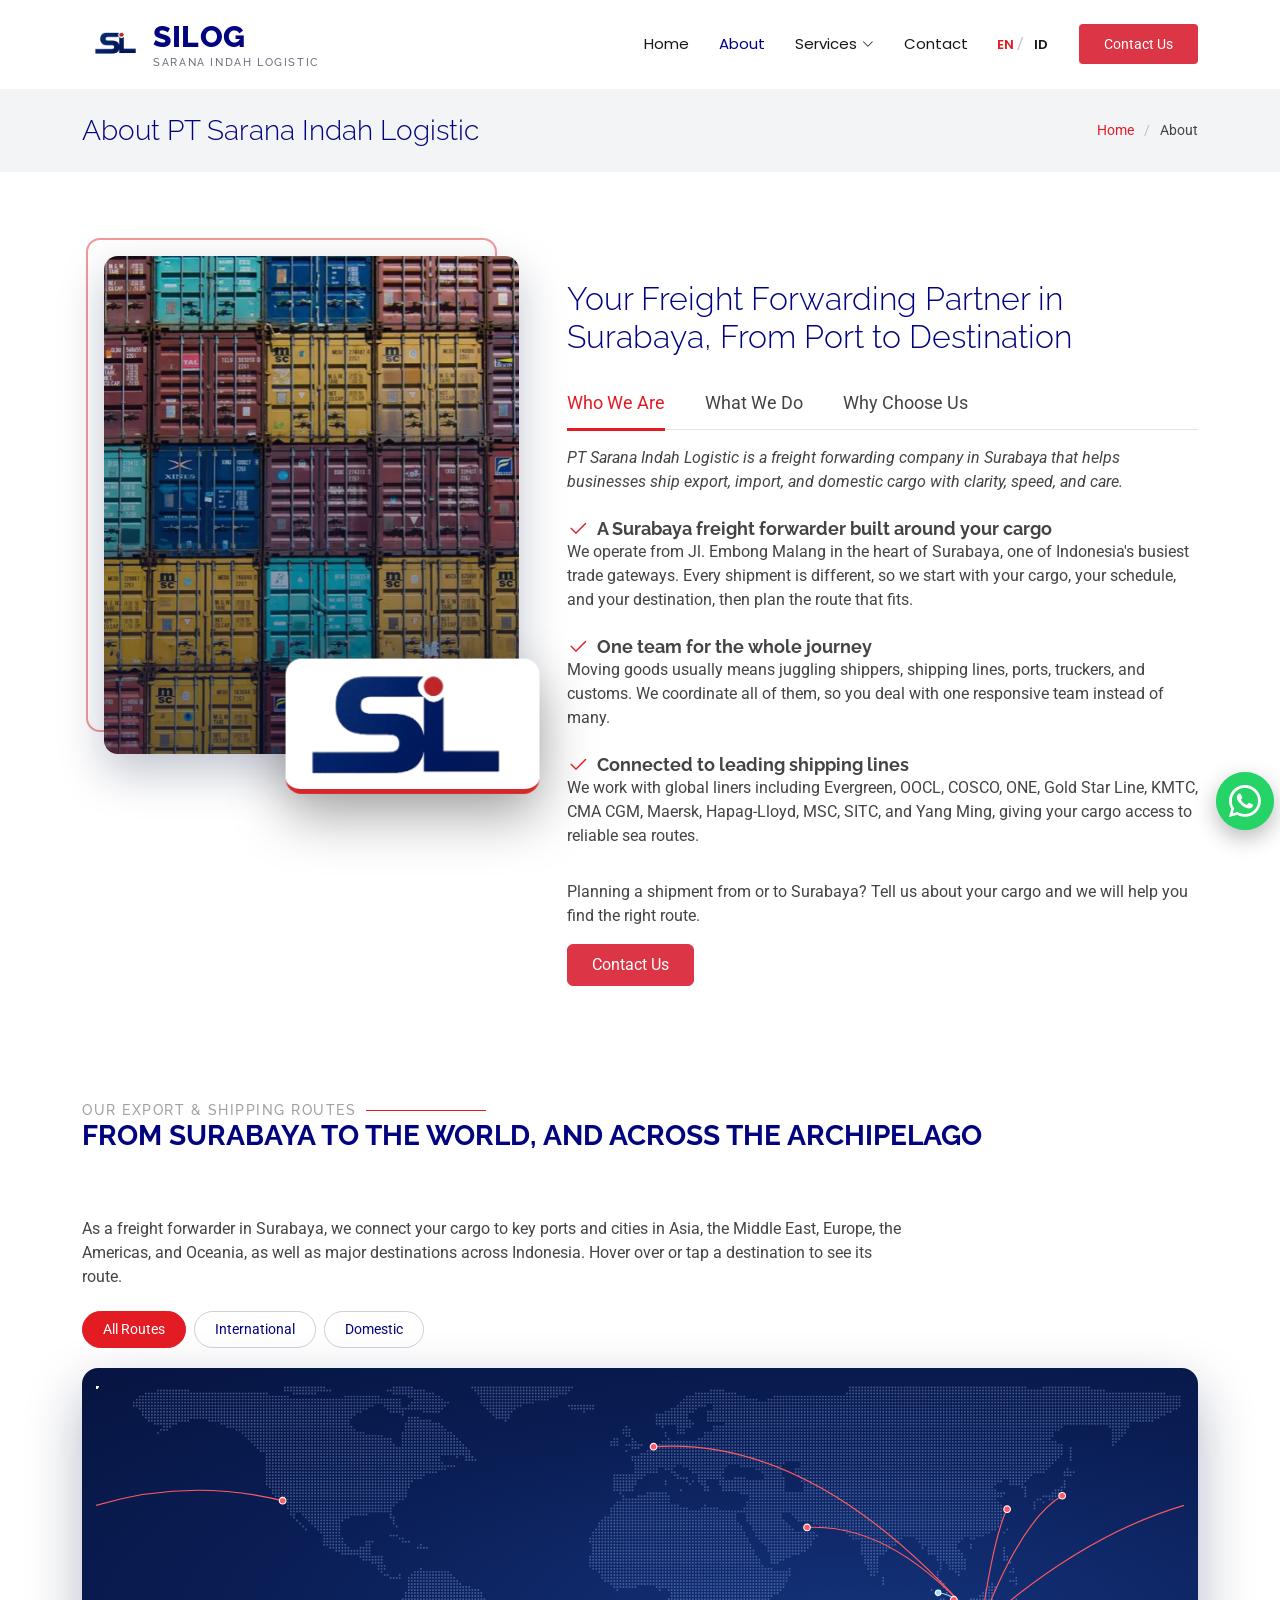
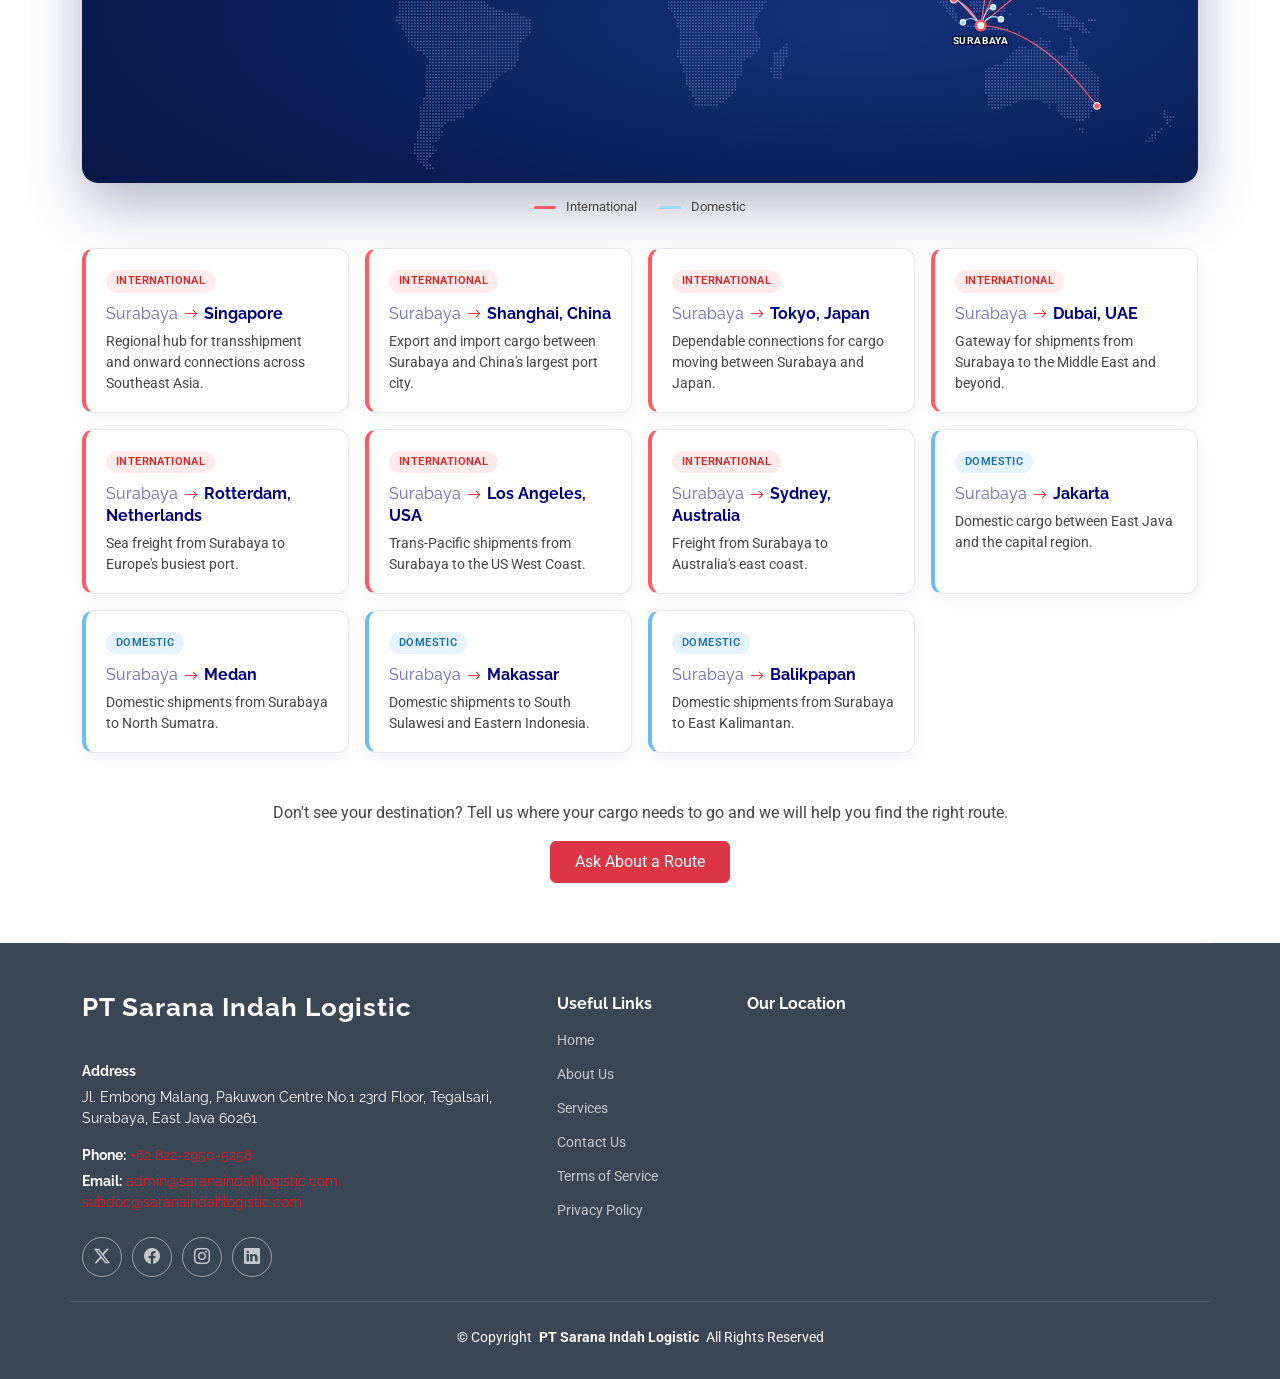
<file: about.html>
<!DOCTYPE html>
<html lang="en">

<head>
  <meta charset="utf-8">
  <meta content="width=device-width, initial-scale=1.0" name="viewport">
  <title>About Sarana Indah Logistic | Freight Forwarder Surabaya</title>
  <meta name="description" content="PT Sarana Indah Logistic is a Surabaya-based freight forwarder handling sea freight, air freight, trucking and customs clearance for export-import cargo.">
  <link rel="canonical" href="https://saranaindahlogistic.com/about">
  <link rel="alternate" hreflang="en" href="https://saranaindahlogistic.com/about">
  <link rel="alternate" hreflang="id" href="https://saranaindahlogistic.com/id/tentang-kami">
  <link rel="alternate" hreflang="x-default" href="https://saranaindahlogistic.com/about">
  <meta name="robots" content="index, follow">

  <!-- Open Graph -->
  <meta property="og:type" content="website">
  <meta property="og:site_name" content="PT Sarana Indah Logistic">
  <meta property="og:locale" content="en_ID">
  <meta property="og:title" content="About Sarana Indah Logistic | Freight Forwarder Surabaya">
  <meta property="og:description" content="Meet PT Sarana Indah Logistic, your freight forwarding partner in Surabaya for sea freight, air freight, trucking and customs clearance.">
  <meta property="og:url" content="https://saranaindahlogistic.com/about">
  <meta property="og:image" content="https://saranaindahlogistic.com/assets/img/hero-carousel/hero-carousel-1.webp">
  <meta name="twitter:card" content="summary_large_image">
  <meta name="twitter:title" content="About Sarana Indah Logistic | Freight Forwarder Surabaya">
  <meta name="twitter:description" content="Surabaya-based freight forwarder for export, import and domestic cargo.">

  <!-- Structured data -->
  <script type="application/ld+json">
  {
    "@context": "https://schema.org",
    "@graph": [
      {
        "@type": "AboutPage",
        "@id": "https://saranaindahlogistic.com/about#webpage",
        "url": "https://saranaindahlogistic.com/about",
        "name": "About PT Sarana Indah Logistic",
        "description": "PT Sarana Indah Logistic is a Surabaya-based freight forwarder handling sea freight, air freight, trucking and customs clearance for export-import cargo.",
        "inLanguage": "en",
        "about": { "@id": "https://saranaindahlogistic.com/#organization" },
        "breadcrumb": { "@id": "https://saranaindahlogistic.com/about#breadcrumb" }
      },
      {
        "@type": "LocalBusiness",
        "@id": "https://saranaindahlogistic.com/#organization",
        "name": "PT Sarana Indah Logistic",
        "url": "https://saranaindahlogistic.com/",
        "logo": "https://saranaindahlogistic.com/assets/img/logo.png",
        "image": "https://saranaindahlogistic.com/assets/img/hero-carousel/hero-carousel-1.webp",
        "telephone": "+6282229505258",
        "email": "admin@saranaindahlogistic.com",
        "address": {
          "@type": "PostalAddress",
          "streetAddress": "Pakuwon Centre No.1, 23rd Floor, Jl. Embong Malang",
          "addressLocality": "Surabaya",
          "addressRegion": "East Java",
          "postalCode": "60261",
          "addressCountry": "ID"
        },
        "areaServed": ["Surabaya", "East Java", "Indonesia"]
      },
      {
        "@type": "BreadcrumbList",
        "@id": "https://saranaindahlogistic.com/about#breadcrumb",
        "itemListElement": [
          { "@type": "ListItem", "position": 1, "name": "Home", "item": "https://saranaindahlogistic.com/" },
          { "@type": "ListItem", "position": 2, "name": "About", "item": "https://saranaindahlogistic.com/about" }
        ]
      }
    ]
  }
  </script>

  <!-- Favicons -->
  <link rel="icon" href="/favicon.ico" sizes="48x48">
  <link rel="icon" type="image/png" href="/favicon-192x192.png" sizes="192x192">
  <link rel="apple-touch-icon" href="/apple-touch-icon.png">

  <!-- Fonts -->
  <link href="https://fonts.googleapis.com" rel="preconnect">
  <link href="https://fonts.gstatic.com" rel="preconnect" crossorigin>
  <link href="https://fonts.googleapis.com/css2?family=Roboto:ital,wght@0,100;0,300;0,400;0,500;0,700;0,900;1,100;1,300;1,400;1,500;1,700;1,900&family=Poppins:ital,wght@0,100;0,200;0,300;0,400;0,500;0,600;0,700;0,800;0,900;1,100;1,200;1,300;1,400;1,500;1,600;1,700;1,800;1,900&family=Raleway:ital,wght@0,100;0,200;0,300;0,400;0,500;0,600;0,700;0,800;0,900;1,100;1,200;1,300;1,400;1,500;1,600;1,700;1,800;1,900&display=swap" rel="stylesheet">

  <!-- Vendor CSS Files -->
  <link href="assets/vendor/bootstrap/css/bootstrap.min.css" rel="stylesheet">
  <link href="assets/vendor/bootstrap-icons/bootstrap-icons.css" rel="stylesheet">
  <link href="assets/vendor/aos/aos.css" rel="stylesheet">
  <link href="assets/vendor/glightbox/css/glightbox.min.css" rel="stylesheet">
  <link href="assets/vendor/swiper/swiper-bundle.min.css" rel="stylesheet">

  <!-- Main CSS File -->
  <link href="assets/css/main.css" rel="stylesheet">
  <style id="silog-brand">
    /* Header brand lockup: SILOG + section-title style tagline */
    .header .logo .brand-lockup { display: flex; flex-direction: column; justify-content: center; line-height: 1; }
    .header .logo .brand-name {
      font-family: var(--heading-font); font-size: 30px; font-weight: 800; letter-spacing: .5px;
      color: var(--heading-color); text-transform: uppercase; line-height: 1;
    }
    .header .logo .brand-full {
      display: flex; align-items: center; margin-top: 5px;
      font-family: var(--heading-font); font-size: 10.5px; font-weight: 500; letter-spacing: 1.6px;
      text-transform: uppercase; color: #6b7280; white-space: nowrap; line-height: 1;
    }
    @media (max-width: 575px) {
      .header .logo .brand-name { font-size: 24px; }
      .header .logo .brand-full { font-size: 7.5px; letter-spacing: 1px; margin-top: 4px; }
      .header .logo .brand-full::after { display: none; }
    }
  
    /* Language switcher (EN | ID) */
    .navmenu .lang-switch { display: flex; align-items: center; gap: 2px; padding-left: 6px; }
    .navmenu .lang-switch a { padding: 4px 8px; font-size: 13px; font-weight: 600; letter-spacing: .6px; border-radius: 6px; }
    .navmenu .lang-switch a.current { color: var(--accent-color); pointer-events: none; }
    .navmenu .lang-switch span { opacity: .35; }
    @media (max-width: 1199px) {
      .navmenu .lang-switch { padding: 10px 20px; }
      .navmenu .lang-switch a { padding: 6px 10px; font-size: 15px; }
    }
  </style>

  <!-- About collage (container photo + SiLog logo) -->
  <style>
    .about-collage {
      position: relative;
      margin: 24px 0 60px 22px;
    }

    /* offset outline frame behind the photo */
    .about-collage::before {
      content: "";
      position: absolute;
      inset: -18px 22px 22px -18px;
      border: 2px solid var(--accent-color);
      border-radius: 14px;
      opacity: .45;
      z-index: 0;
    }

    .about-collage .collage-bg {
      position: relative;
      z-index: 1;
      aspect-ratio: 5 / 6;
      border-radius: 14px;
      overflow: hidden;
      box-shadow: 0 18px 45px rgba(8, 24, 68, .25);
    }

    .about-collage .collage-bg img {
      width: 100%;
      height: 100%;
      object-fit: cover;
      display: block;
      transform: scale(1.12);
      will-change: transform;
    }

    /* soft navy tint so the logo stands out */
    .about-collage .collage-bg::after {
      content: "";
      position: absolute;
      inset: 0;
      background: linear-gradient(180deg, rgba(8, 24, 68, .10) 0%, rgba(8, 24, 68, .55) 100%);
    }

    .about-collage .collage-logo {
      position: absolute;
      z-index: 2;
      right: -22px;
      bottom: -36px;
      width: 62%;
      background: #fff;
      border-radius: 16px;
      overflow: hidden;
      box-shadow: 0 22px 55px rgba(0, 0, 0, .35);
      border-bottom: 5px solid #d62828;
      will-change: transform, opacity;
    }

    /* crop the transparent padding of logo.png so the mark fills the card */
    .about-collage .collage-logo img {
      display: block;
      width: 115%;
      max-width: none;
      height: auto;
      margin: -5% -13.8% -9.2%;
    }

    /* one-time light sweep when the collage comes into view */
    .about-collage .collage-logo::after {
      content: "";
      position: absolute;
      top: 0;
      left: -60%;
      width: 40%;
      height: 100%;
      background: linear-gradient(100deg, transparent, rgba(255, 255, 255, .75), transparent);
      transform: skewX(-20deg);
      opacity: 0;
    }

    .about-collage.is-visible .collage-logo::after {
      animation: logoShine 1.4s ease-out .3s 1 forwards;
    }

    @keyframes logoShine {
      0%   { left: -60%; opacity: 1; }
      100% { left: 130%; opacity: 1; }
    }

    @media (max-width: 575px) {
      .about-collage { margin: 18px 0 50px 14px; }
      .about-collage::before { inset: -12px 14px 14px -12px; }
      .about-collage .collage-logo { right: -8px; bottom: -28px; width: 66%; }
    }

    @media (prefers-reduced-motion: reduce) {
      .about-collage .collage-logo::after { animation: none; }
    }

    /* ---------- Routes section (dot-matrix map) ---------- */
    .routes .routes-intro { max-width: 820px; margin-bottom: 22px; }

    .routes .route-filter { display: flex; justify-content: flex-start; gap: 8px; flex-wrap: wrap; margin-bottom: 20px; }
    .routes .route-filter button {
      border: 1px solid rgba(8, 24, 68, .2); background: transparent; color: var(--heading-color);
      padding: 7px 20px; border-radius: 50px; font-size: 14px; transition: .25s;
    }
    .routes .route-filter button:hover { border-color: var(--accent-color); color: var(--accent-color); }
    .routes .route-filter button.active { background: var(--accent-color); border-color: var(--accent-color); color: #fff; }

    .routes .route-map-wrap {
      border-radius: 16px; overflow-x: auto; overflow-y: hidden;
      background: radial-gradient(ellipse at 70% 60%, #14327a 0%, #0a1e55 55%, #061440 100%);
      box-shadow: 0 22px 55px rgba(8, 24, 68, .30);
    }
    .routes .route-map { padding: 18px 14px 10px; }
    .routes .route-map svg { display: block; width: 100%; height: auto; }

    .routes .world-dots {
      fill: none; stroke: rgba(170, 196, 255, .34); stroke-width: .62;
      stroke-linecap: round; stroke-dasharray: 0 1;
    }

    .routes .route-group { transition: opacity .3s; }
    .routes .route-line {
      fill: none; stroke-width: .38; stroke-linecap: round;
      stroke-dasharray: 1; stroke-dashoffset: 1;
      transition: stroke-width .25s, filter .25s;
    }
    .routes .route-group.intl .route-line { stroke: #ff5a64; }
    .routes .route-group.dom  .route-line { stroke: #9fd8ff; }
    .routes .route-mover { fill: #fff; opacity: 0; }
    .routes .route-map.is-live .route-mover { opacity: .95; }
    .routes .route-map.is-live .route-line { animation: drawRoute 1.7s cubic-bezier(.4, 0, .2, 1) forwards; animation-delay: calc(var(--i) * .14s); }
    @keyframes drawRoute { to { stroke-dashoffset: 0; } }

    .routes .route-marker { cursor: pointer; opacity: 0; transition: opacity .4s; }
    .routes .route-map.is-live .route-marker { opacity: 1; transition-delay: calc(var(--i) * .14s + .9s); }
    .routes .route-marker .dot { stroke: #fff; stroke-width: .35; }
    .routes .route-marker.intl .dot { fill: #ff5a64; }
    .routes .route-marker.dom  .dot { fill: #9fd8ff; }
    .routes .route-marker .hit { fill: transparent; }
    .routes .route-marker .label {
      font-size: 3.1px; font-weight: 600; fill: #fff; text-anchor: middle; opacity: 0; pointer-events: none;
      paint-order: stroke; stroke: #061440; stroke-width: .9px; stroke-linejoin: round; transition: opacity .25s;
    }

    .routes .origin-dot { fill: #fff; stroke: #ff5a64; stroke-width: .7; }
    .routes .origin-pulse { fill: rgba(255, 90, 100, .55); transform-box: fill-box; transform-origin: center; animation: originPulse 2.6s ease-out infinite; }
    .routes .origin-pulse.p2 { animation-delay: 1.3s; }
    @keyframes originPulse { 0% { transform: scale(.6); opacity: .9; } 100% { transform: scale(4.2); opacity: 0; } }
    .routes .origin-label {
      font-size: 3.4px; font-weight: 700; fill: #fff; letter-spacing: .25px;
      paint-order: stroke; stroke: #061440; stroke-width: 1px; stroke-linejoin: round;
    }

    /* active highlight */
    .routes .route-map.has-active .route-group:not(.active) { opacity: .16; }
    .routes .route-map.has-active .route-marker:not(.active) { opacity: .35; }
    .routes .route-group.active .route-line { stroke-width: .75; filter: drop-shadow(0 0 1.4px rgba(255, 255, 255, .85)); }
    .routes .route-marker.active .label { opacity: 1; }
    .routes .route-marker.active .dot { stroke-width: .6; }
    .routes .is-hidden { display: none !important; }

    .routes .route-legend { display: flex; justify-content: center; gap: 22px; margin-top: 14px; font-size: 13px; color: var(--default-color); }
    .routes .route-legend .lg { display: inline-block; width: 22px; height: 3px; border-radius: 3px; margin-right: 7px; vertical-align: middle; }
    .routes .route-legend .lg.intl { background: #ff5a64; }
    .routes .route-legend .lg.dom { background: #9fd8ff; }

    .routes .route-item { outline: none; }
    .routes .route-card {
      height: 100%; padding: 18px 20px; border-radius: 12px; background: #fff;
      border: 1px solid rgba(8, 24, 68, .10); border-left: 4px solid #ff5a64;
      box-shadow: 0 4px 16px rgba(8, 24, 68, .06); transition: transform .25s, box-shadow .25s, border-color .25s;
    }
    .routes .route-item[data-type="dom"] .route-card { border-left-color: #6cbcf0; }
    .routes .route-item:hover .route-card,
    .routes .route-item:focus-visible .route-card,
    .routes .route-item.active .route-card { transform: translateY(-4px); box-shadow: 0 14px 30px rgba(8, 24, 68, .16); }
    .routes .route-badge { display: inline-block; font-size: 11px; font-weight: 600; letter-spacing: .4px; text-transform: uppercase; padding: 3px 10px; border-radius: 50px; margin-bottom: 10px; }
    .routes .route-badge.intl { background: rgba(255, 90, 100, .12); color: #d62828; }
    .routes .route-badge.dom { background: rgba(108, 188, 240, .18); color: #1d6fa5; }
    .routes .route-card h3 { font-size: 16px; font-weight: 700; margin: 0 0 6px; line-height: 1.35; }
    .routes .route-card h3 .route-from { font-weight: 400; opacity: .6; }
    .routes .route-card h3 i { font-size: 14px; color: var(--accent-color); margin: 0 2px; vertical-align: -1px; }
    .routes .route-card p { font-size: 14px; margin: 0; }

    @media (max-width: 767px) {
      .routes .route-map { min-width: 720px; }
    }
    @media (prefers-reduced-motion: reduce) {
      .routes .origin-pulse { animation: none; opacity: .5; }
      .routes .route-line { stroke-dashoffset: 0; animation: none !important; }
      .routes .route-marker { opacity: 1; }
    }
  </style>

  <style id="silog-wa">
    /* Floating WhatsApp button (sits above the scroll-to-top button) */
    .wa-float {
      position: fixed; right: 6px; bottom: 70px; z-index: 9998;
      display: flex; align-items: center; justify-content: center;
      width: 58px; height: 58px; border-radius: 50%;
      background: #25d366; color: #fff; text-decoration: none;
      box-shadow: 0 8px 22px rgba(0, 0, 0, .28);
      opacity: 0; transform: translateY(14px) scale(.9);
      animation: waIn .6s ease 1.6s forwards;
      transition: background .25s, box-shadow .25s;
    }
    .wa-float i { font-size: 32px; line-height: 1; color: #fff; }
    .wa-float:hover { background: #1ebe5a; color: #fff; box-shadow: 0 12px 28px rgba(0, 0, 0, .34); }
    .wa-float::before {
      content: ""; position: absolute; inset: 0; border-radius: 50%;
      background: rgba(37, 211, 102, .55); z-index: -1;
      animation: waPulse 2.4s ease-out 2.4s infinite;
    }
    .wa-float .wa-label {
      position: absolute; right: 68px; top: 50%; transform: translateY(-50%) translateX(8px);
      background: #fff; color: #1f2937; font-size: 13.5px; font-weight: 600; white-space: nowrap;
      padding: 8px 14px; border-radius: 8px; box-shadow: 0 6px 18px rgba(0, 0, 0, .18);
      opacity: 0; pointer-events: none; transition: opacity .25s, transform .25s;
    }
    .wa-float:hover .wa-label, .wa-float:focus-visible .wa-label { opacity: 1; transform: translateY(-50%) translateX(0); }
    @keyframes waIn { to { opacity: 1; transform: translateY(0) scale(1); } }
    @keyframes waPulse { 0% { transform: scale(1); opacity: .8; } 100% { transform: scale(1.7); opacity: 0; } }
    @media (max-width: 575px) {
      .wa-float { width: 54px; height: 54px; right: 5px; bottom: 66px; }
      .wa-float i { font-size: 30px; }
      .wa-float .wa-label { display: none; }
    }
    @media (prefers-reduced-motion: reduce) {
      .wa-float { animation: none; opacity: 1; transform: none; }
      .wa-float::before { animation: none; display: none; }
    }
    @media print { .wa-float { display: none; } }
  </style>

</head>

<body class="about-page">

  <header id="header" class="header d-flex align-items-center sticky-top">
    <div class="container-fluid container-xl position-relative d-flex align-items-center">

      <a href="/" class="logo d-flex align-items-center me-auto">
        <img src="assets/img/logo.png" alt="PT Sarana Indah Logistic (SiLog) logo">
        <span class="brand-lockup">
          <span class="brand-name">SiLog</span>
          <span class="brand-full">Sarana Indah Logistic</span>
        </span>
      </a>

      <nav id="navmenu" class="navmenu">
        <ul>
          <li><a href="/">Home</a></li>
          <li><a href="/about" class="active">About</a></li>
          <li class="dropdown">
          <a href="/services">
            <span>Services</span>
            <i class="bi bi-chevron-down toggle-dropdown"></i>
          </a>
          <ul>
            <li><a href="/services#sea-freight">Sea Freight</a></li>
            <li><a href="/services#air-freight">Air Freight</a></li>
            <li><a href="/services#customs-clearance">Customs Clearance</a></li>
            <li><a href="/services#trucking">Trucking</a></li>
            <li><a href="/services#cargo-handling">Cargo Handling</a></li>
            <li><a href="/services#freight-forwarding">Freight Forwarding</a></li>
          </ul>
          </li>
          <li><a href="/contact">Contact</a></li>
          <li class="lang-switch"><a href="/about" hreflang="en" lang="en" title="English" class="current" aria-current="true">EN</a><span aria-hidden="true">/</span><a href="/id/tentang-kami" hreflang="id" lang="id" title="Bahasa Indonesia">ID</a></li>
        </ul>
        <i class="mobile-nav-toggle d-xl-none bi bi-list"></i>
      </nav>

      <a class="btn-getstarted btn-whatsapp" href="https://wa.me/6282229505258" target="_blank" rel="noopener">
        <i class="bi bi-whatsapp"></i> Contact Us
      </a>

    </div>
  </header>

  <main class="main">

    <!-- Page Title -->
    <div class="page-title light-background">
      <div class="container d-lg-flex justify-content-between align-items-center">
        <h1 class="mb-2 mb-lg-0">About PT Sarana Indah Logistic</h1>
        <nav class="breadcrumbs">
          <ol>
            <li><a href="/">Home</a></li>
            <li class="current">About</li>
          </ol>
        </nav>
      </div>
    </div><!-- End Page Title -->

    <!-- About 2 Section -->
    <section id="about-2" class="about-2 section">

      <div class="container" data-aos="fade-up">

        <div class="row g-4 g-lg-5" data-aos="fade-up" data-aos-delay="200">

          <div class="col-lg-5">
            <div class="about-collage" id="aboutCollage">
              <div class="collage-bg">
                <img src="assets/img/masonry-portfolio/container.webp" alt="Container cargo handled by PT Sarana Indah Logistic, freight forwarder in Surabaya" loading="lazy">
              </div>
              <div class="collage-logo">
                <img src="assets/img/logo.png" alt="SiLog - PT Sarana Indah Logistic logo" width="662" height="377">
              </div>
            </div>
          </div>

          <div class="col-lg-7">
            <h3 class="pt-0 pt-lg-5">Your Freight Forwarding Partner in Surabaya, From Port to Destination</h3>

            <!-- Tabs -->
            <ul class="nav nav-pills mb-3">
              <li><a class="nav-link active" data-bs-toggle="pill" href="#about-2-tab1">Who We Are</a></li>
              <li><a class="nav-link" data-bs-toggle="pill" href="#about-2-tab2">What We Do</a></li>
              <li><a class="nav-link" data-bs-toggle="pill" href="#about-2-tab3">Why Choose Us</a></li>
            </ul><!-- End Tabs -->

            <div class="tab-content">

              <div class="tab-pane fade show active" id="about-2-tab1">
                <p class="fst-italic">PT Sarana Indah Logistic is a freight forwarding company in Surabaya that helps businesses ship export, import, and domestic cargo with clarity, speed, and care.</p>

                <div class="d-flex align-items-center mt-4">
                  <i class="bi bi-check2"></i>
                  <h4>A Surabaya freight forwarder built around your cargo</h4>
                </div>
                <p>We operate from Jl. Embong Malang in the heart of Surabaya, one of Indonesia's busiest trade gateways. Every shipment is different, so we start with your cargo, your schedule, and your destination, then plan the route that fits.</p>

                <div class="d-flex align-items-center mt-4">
                  <i class="bi bi-check2"></i>
                  <h4>One team for the whole journey</h4>
                </div>
                <p>Moving goods usually means juggling shippers, shipping lines, ports, truckers, and customs. We coordinate all of them, so you deal with one responsive team instead of many.</p>

                <div class="d-flex align-items-center mt-4">
                  <i class="bi bi-check2"></i>
                  <h4>Connected to leading shipping lines</h4>
                </div>
                <p>We work with global liners including Evergreen, OOCL, COSCO, ONE, Gold Star Line, KMTC, CMA CGM, Maersk, Hapag-Lloyd, MSC, SITC, and Yang Ming, giving your cargo access to reliable sea routes.</p>
              </div><!-- End Tab 1 Content -->

              <div class="tab-pane fade" id="about-2-tab2">
                <p class="fst-italic">From booking to delivery, our logistics services cover the steps your cargo needs to arrive safely and on schedule.</p>

                <div class="d-flex align-items-center mt-4">
                  <i class="bi bi-check2"></i>
                  <h4>Sea freight and air freight</h4>
                </div>
                <p>FCL and LCL container shipments by sea for domestic and international destinations, plus air freight for time-sensitive cargo that cannot wait.</p>

                <div class="d-flex align-items-center mt-4">
                  <i class="bi bi-check2"></i>
                  <h4>Trucking and cargo handling</h4>
                </div>
                <p>Land transportation between ports, warehouses, and final destinations, supported by loading, unloading, and cargo handling services.</p>

                <div class="d-flex align-items-center mt-4">
                  <i class="bi bi-check2"></i>
                  <h4>Customs clearance support</h4>
                </div>
                <p>Help with customs processing (jasa kepabeanan) so your export and import cargo moves through smoothly and in line with regulations.</p>

                <p class="mt-4"><a href="/services">See all our logistics services <i class="bi bi-arrow-right"></i></a></p>
              </div><!-- End Tab 2 Content -->

              <div class="tab-pane fade" id="about-2-tab3">
                <p class="fst-italic">Reliable freight forwarding is about more than moving boxes. It is about keeping you informed and your cargo on track.</p>

                <div class="d-flex align-items-center mt-4">
                  <i class="bi bi-check2"></i>
                  <h4>Experience with many kinds of cargo</h4>
                </div>
                <p>Timber and wood products, general cargo, oversize and heavy cargo, containers, frozen fish and shrimp, ceramics, palm oil, spices, medical equipment, paper, charcoal, and briquettes. We know that each cargo type needs its own handling.</p>

                <div class="d-flex align-items-center mt-4">
                  <i class="bi bi-check2"></i>
                  <h4>Fast, direct communication</h4>
                </div>
                <p>Ask a question and get an answer from a real person. Reach us directly on WhatsApp or email for quotes, shipment updates, and documentation questions.</p>

                <div class="d-flex align-items-center mt-4">
                  <i class="bi bi-check2"></i>
                  <h4>Solutions tailored to your business</h4>
                </div>
                <p>Whether you ship one container or run regular export and import programs, we shape our service around your needs, budget, and timeline.</p>
              </div><!-- End Tab 3 Content -->

            </div>

            <!-- Call to action -->
            <div class="mt-4 pt-2">
              <p>Planning a shipment from or to Surabaya? Tell us about your cargo and we will help you find the right route.</p>
              <a class="btn btn-whatsapp px-4 py-2" href="https://wa.me/6282229505258" target="_blank" rel="noopener">
                <i class="bi bi-whatsapp"></i> Contact Us
              </a>
            </div>

          </div>

        </div>

      </div>

    </section><!-- /About 2 Section -->

    <!-- Routes Section -->
    <section id="routes" class="routes section">

      <div class="container section-title" data-aos="fade-up">
        <h2>Our Export &amp; Shipping Routes</h2>
        <p>From Surabaya to the world, and across the archipelago</p>
      </div><!-- End Section Title -->

      <div class="container" data-aos="fade-up" data-aos-delay="100">

        <p class="routes-intro">As a freight forwarder in Surabaya, we connect your cargo to key ports and cities in Asia, the Middle East, Europe, the Americas, and Oceania, as well as major destinations across Indonesia. Hover over or tap a destination to see its route.</p>

        <div class="route-filter" role="tablist" aria-label="Filter routes">
          <button type="button" class="active" data-filter="all">All Routes</button>
          <button type="button" data-filter="intl">International</button>
          <button type="button" data-filter="dom">Domestic</button>
        </div>

        <div class="route-map-wrap">
          <div class="route-map" id="routeMap">
            <svg viewBox="0 0 360 128" role="img" aria-label="World map showing shipping routes from Surabaya, Indonesia to international and domestic destinations" preserveAspectRatio="xMidYMid meet">
              <path class="world-dots" d="M62.5,0.5h14M98.5,0.5h7M124.5,0.5h34M249.5,0.5h59M313.5,0.5h16M20.5,1.5h11M62.5,1.5h16M96.5,1.5h13M125.5,1.5h32M203.5,1.5h5M249.5,1.5h85M16.5,2.5h41M65.5,2.5h8M98.5,2.5h14M126.5,2.5h30M198.5,2.5h14M248.5,2.5h106M14.5,3.5h50M82.5,3.5h12M103.5,3.5h11M127.5,3.5h26M195.5,3.5h20M224.5,3.5h135M13.5,4.5h88M105.5,4.5h10M127.5,4.5h23M194.5,4.5h25M222.5,4.5h137M12.5,5.5h89M104.5,5.5h13M127.5,5.5h18M193.5,5.5h166M12.5,6.5h80M95.5,6.5h6M103.5,6.5h13M128.5,6.5h13M156.5,6.5h9M192.5,6.5h10M204.5,6.5h155M14.5,7.5h76M96.5,7.5h19M129.5,7.5h10M157.5,7.5h8M190.5,7.5h9M204.5,7.5h154M15.5,8.5h73M97.5,8.5h5M108.5,8.5h6M130.5,8.5h8M161.5,8.5h0.01M188.5,8.5h10M202.5,8.5h154M15.5,9.5h71M101.5,9.5h1M131.5,9.5h6M185.5,9.5h11M202.5,9.5h152M16.5,10.5h69M103.5,10.5h4M132.5,10.5h5M185.5,10.5h11M202.5,10.5h150M17.5,11.5h14M37.5,11.5h47M103.5,11.5h8M135.5,11.5h1M185.5,11.5h12M202.5,11.5h148M19.5,12.5h8M41.5,12.5h43M102.5,12.5h12M185.5,12.5h13M208.5,12.5h134M22.5,13.5h3M43.5,13.5h42M102.5,13.5h13M175.5,13.5h1M187.5,13.5h1M192.5,13.5h5M204.5,13.5h116M335.5,13.5h7M21.5,14.5h3M46.5,14.5h40M102.5,14.5h14M174.5,14.5h3M192.5,14.5h3M204.5,14.5h115M336.5,14.5h5M20.5,15.5h1M48.5,15.5h41M101.5,15.5h17M174.5,15.5h3M188.5,15.5h1M192.5,15.5h3M201.5,15.5h116M336.5,15.5h5M49.5,16.5h46M101.5,16.5h18M175.5,16.5h2M188.5,16.5h1M201.5,16.5h116M336.5,16.5h4M50.5,17.5h48M101.5,17.5h19M171.5,17.5h2M177.5,17.5h1M189.5,17.5h0.01M199.5,17.5h117M336.5,17.5h3M51.5,18.5h47M101.5,18.5h20M170.5,18.5h3M177.5,18.5h2M187.5,18.5h131M336.5,18.5h2M52.5,19.5h47M101.5,19.5h21M170.5,19.5h3M175.5,19.5h6M186.5,19.5h134M336.5,19.5h1M53.5,20.5h70M177.5,20.5h3M184.5,20.5h136M322.5,20.5h0.01M54.5,21.5h70M175.5,21.5h1M182.5,21.5h138M322.5,21.5h0.01M56.5,22.5h68M180.5,22.5h140M322.5,22.5h0.01M56.5,23.5h58M119.5,23.5h1M122.5,23.5h3M177.5,23.5h142M322.5,23.5h0.01M56.5,24.5h58M122.5,24.5h4M177.5,24.5h141M322.5,24.5h0.01M56.5,25.5h59M178.5,25.5h50M233.5,25.5h84M56.5,26.5h63M178.5,26.5h14M194.5,26.5h15M213.5,26.5h14M233.5,26.5h83M56.5,27.5h60M178.5,27.5h8M188.5,27.5h3M196.5,27.5h12M218.5,27.5h9M231.5,27.5h84M321.5,27.5h1M56.5,28.5h57M178.5,28.5h8M190.5,28.5h2M197.5,28.5h11M220.5,28.5h7M231.5,28.5h83M320.5,28.5h4M56.5,29.5h53M171.5,29.5h11M191.5,29.5h2M199.5,29.5h8M221.5,29.5h6M232.5,29.5h78M320.5,29.5h3M56.5,30.5h52M171.5,30.5h10M192.5,30.5h4M199.5,30.5h9M211.5,30.5h4M221.5,30.5h7M233.5,30.5h76M56.5,31.5h49M171.5,31.5h8M188.5,31.5h1M195.5,31.5h0.01M197.5,31.5h0.01M199.5,31.5h3M206.5,31.5h22M233.5,31.5h67M302.5,31.5h6M320.5,31.5h1M56.5,32.5h48M171.5,32.5h8M188.5,32.5h1M196.5,32.5h0.01M200.5,32.5h2M206.5,32.5h22M234.5,32.5h64M302.5,32.5h5M320.5,32.5h1M57.5,33.5h47M171.5,33.5h7M201.5,33.5h2M207.5,33.5h21M234.5,33.5h63M306.5,33.5h2M319.5,33.5h2M58.5,34.5h45M171.5,34.5h7M193.5,34.5h1M201.5,34.5h2M207.5,34.5h21M234.5,34.5h64M307.5,34.5h1M317.5,34.5h3M58.5,35.5h45M173.5,35.5h1M182.5,35.5h7M213.5,35.5h88M307.5,35.5h1M316.5,35.5h4M59.5,36.5h44M174.5,36.5h1M179.5,36.5h11M216.5,36.5h84M307.5,36.5h1M313.5,36.5h7M60.5,37.5h42M174.5,37.5h16M216.5,37.5h82M311.5,37.5h2M315.5,37.5h2M61.5,38.5h39M172.5,38.5h18M215.5,38.5h84M310.5,38.5h0.01M313.5,38.5h0.01M63.5,39.5h36M171.5,39.5h22M201.5,39.5h0.01M215.5,39.5h85M310.5,39.5h1M63.5,40.5h35M170.5,40.5h26M200.5,40.5h6M214.5,40.5h87M310.5,40.5h0.01M64.5,41.5h34M170.5,41.5h131M64.5,42.5h2M68.5,42.5h22M97.5,42.5h1M170.5,42.5h42M215.5,42.5h12M230.5,42.5h71M65.5,43.5h1M69.5,43.5h15M97.5,43.5h2M168.5,43.5h44M215.5,43.5h12M231.5,43.5h69M66.5,44.5h1M70.5,44.5h12M98.5,44.5h1M167.5,44.5h45M215.5,44.5h13M232.5,44.5h68M67.5,45.5h0.01M71.5,45.5h10M98.5,45.5h1M166.5,45.5h47M216.5,45.5h13M237.5,45.5h62M68.5,46.5h0.01M72.5,46.5h9M99.5,46.5h0.01M166.5,46.5h48M217.5,46.5h13M235.5,46.5h1M239.5,46.5h60M69.5,47.5h0.01M73.5,47.5h8M165.5,47.5h49M217.5,47.5h14M234.5,47.5h2M247.5,47.5h51M301.5,47.5h0.01M74.5,48.5h7M164.5,48.5h51M218.5,48.5h20M248.5,48.5h48M300.5,48.5h1M75.5,49.5h6M97.5,49.5h3M164.5,49.5h51M218.5,49.5h21M249.5,49.5h45M75.5,50.5h7M100.5,50.5h2M163.5,50.5h53M219.5,50.5h19M250.5,50.5h17M271.5,50.5h16M289.5,50.5h2M75.5,51.5h7M89.5,51.5h3M101.5,51.5h3M163.5,51.5h53M220.5,51.5h17M253.5,51.5h13M272.5,51.5h14M75.5,52.5h8M89.5,52.5h2M107.5,52.5h1M164.5,52.5h53M221.5,52.5h16M253.5,52.5h12M273.5,52.5h12M289.5,52.5h1M77.5,53.5h7M87.5,53.5h4M106.5,53.5h4M164.5,53.5h53M222.5,53.5h14M253.5,53.5h10M273.5,53.5h0.01M275.5,53.5h10M289.5,53.5h0.01M300.5,53.5h0.01M79.5,54.5h12M164.5,54.5h54M222.5,54.5h13M253.5,54.5h9M275.5,54.5h11M300.5,54.5h1M81.5,55.5h10M164.5,55.5h54M223.5,55.5h10M253.5,55.5h8M275.5,55.5h12M300.5,55.5h1M87.5,56.5h8M163.5,56.5h56M223.5,56.5h7M254.5,56.5h5M278.5,56.5h9M300.5,56.5h2M88.5,57.5h7M163.5,57.5h57M223.5,57.5h5M254.5,57.5h5M278.5,57.5h10M300.5,57.5h2M91.5,58.5h4M163.5,58.5h57M223.5,58.5h3M254.5,58.5h5M279.5,58.5h0.01M281.5,58.5h7M302.5,58.5h1M93.5,59.5h3M163.5,59.5h58M255.5,59.5h4M279.5,59.5h0.01M282.5,59.5h6M93.5,60.5h3M107.5,60.5h1M164.5,60.5h60M229.5,60.5h1M255.5,60.5h4M279.5,60.5h0.01M282.5,60.5h6M303.5,60.5h1M94.5,61.5h1M105.5,61.5h12M166.5,61.5h64M256.5,61.5h3M278.5,61.5h0.01M284.5,61.5h2M302.5,61.5h2M95.5,62.5h2M100.5,62.5h0.01M104.5,62.5h14M167.5,62.5h63M256.5,62.5h2M278.5,62.5h1M285.5,62.5h0.01M97.5,63.5h4M103.5,63.5h16M167.5,63.5h62M260.5,63.5h0.01M278.5,63.5h1M304.5,63.5h1M103.5,64.5h17M168.5,64.5h61M260.5,64.5h1M279.5,64.5h0.01M302.5,64.5h3M103.5,65.5h18M170.5,65.5h58M260.5,65.5h0.01M280.5,65.5h0.01M296.5,65.5h0.01M304.5,65.5h1M103.5,66.5h21M171.5,66.5h8M185.5,66.5h43M280.5,66.5h1M295.5,66.5h3M103.5,67.5h24M172.5,67.5h0.01M186.5,67.5h1M189.5,67.5h38M276.5,67.5h0.01M281.5,67.5h1M294.5,67.5h4M102.5,68.5h26M190.5,68.5h36M277.5,68.5h1M281.5,68.5h1M293.5,68.5h4M102.5,69.5h26M190.5,69.5h34M278.5,69.5h1M282.5,69.5h0.01M292.5,69.5h5M101.5,70.5h28M189.5,70.5h34M279.5,70.5h2M289.5,70.5h8M304.5,70.5h0.01M100.5,71.5h29M189.5,71.5h33M279.5,71.5h3M289.5,71.5h8M300.5,71.5h1M100.5,72.5h30M189.5,72.5h32M280.5,72.5h3M289.5,72.5h7M300.5,72.5h0.01M100.5,73.5h32M189.5,73.5h32M281.5,73.5h3M290.5,73.5h6M299.5,73.5h2M311.5,73.5h3M100.5,74.5h35M190.5,74.5h30M281.5,74.5h3M290.5,74.5h6M299.5,74.5h2M312.5,74.5h8M100.5,75.5h40M191.5,75.5h28M282.5,75.5h3M293.5,75.5h2M299.5,75.5h1M302.5,75.5h0.01M308.5,75.5h2M313.5,75.5h9M99.5,76.5h43M191.5,76.5h28M283.5,76.5h2M299.5,76.5h1M315.5,76.5h9M99.5,77.5h45M192.5,77.5h26M284.5,77.5h1M299.5,77.5h0.01M318.5,77.5h7M328.5,77.5h3M100.5,78.5h44M192.5,78.5h26M285.5,78.5h2M318.5,78.5h9M101.5,79.5h43M192.5,79.5h26M287.5,79.5h6M318.5,79.5h9M101.5,80.5h43M193.5,80.5h25M293.5,80.5h9M320.5,80.5h2M325.5,80.5h3M102.5,81.5h42M193.5,81.5h26M305.5,81.5h0.01M326.5,81.5h3M102.5,82.5h41M193.5,82.5h26M103.5,83.5h39M193.5,83.5h27M312.5,83.5h0.01M322.5,83.5h0.01M103.5,84.5h38M193.5,84.5h27M310.5,84.5h6M322.5,84.5h0.01M104.5,85.5h36M193.5,85.5h27M228.5,85.5h1M310.5,85.5h5M322.5,85.5h0.01M105.5,86.5h35M193.5,86.5h27M227.5,86.5h2M305.5,86.5h3M310.5,86.5h5M322.5,86.5h2M106.5,87.5h34M192.5,87.5h27M226.5,87.5h3M304.5,87.5h12M322.5,87.5h3M108.5,88.5h32M192.5,88.5h26M224.5,88.5h5M303.5,88.5h14M321.5,88.5h4M109.5,89.5h31M192.5,89.5h25M224.5,89.5h5M302.5,89.5h23M110.5,90.5h30M193.5,90.5h22M224.5,90.5h4M301.5,90.5h24M110.5,91.5h29M193.5,91.5h21M224.5,91.5h4M300.5,91.5h27M109.5,92.5h30M194.5,92.5h20M224.5,92.5h4M297.5,92.5h31M109.5,93.5h29M194.5,93.5h20M223.5,93.5h4M295.5,93.5h34M109.5,94.5h27M194.5,94.5h20M223.5,94.5h4M294.5,94.5h36M109.5,95.5h25M195.5,95.5h19M224.5,95.5h3M294.5,95.5h37M109.5,96.5h24M195.5,96.5h18M224.5,96.5h3M294.5,96.5h38M109.5,97.5h23M195.5,97.5h17M294.5,97.5h38M109.5,98.5h22M195.5,98.5h17M294.5,98.5h38M109.5,99.5h22M196.5,99.5h16M294.5,99.5h38M109.5,100.5h21M196.5,100.5h16M294.5,100.5h38M109.5,101.5h20M197.5,101.5h14M294.5,101.5h38M109.5,102.5h19M197.5,102.5h13M295.5,102.5h37M108.5,103.5h19M198.5,103.5h11M295.5,103.5h37M108.5,104.5h19M198.5,104.5h10M295.5,104.5h10M313.5,104.5h18M108.5,105.5h18M198.5,105.5h8M295.5,105.5h8M315.5,105.5h1M318.5,105.5h12M107.5,106.5h18M296.5,106.5h4M315.5,106.5h0.01M318.5,106.5h12M107.5,107.5h15M318.5,107.5h12M353.5,107.5h0.01M107.5,108.5h15M319.5,108.5h10M353.5,108.5h1M107.5,109.5h15M320.5,109.5h9M353.5,109.5h4M107.5,110.5h12M324.5,110.5h3M354.5,110.5h2M107.5,111.5h9M354.5,111.5h1M107.5,112.5h8M355.5,112.5h0.01M107.5,113.5h7M325.5,113.5h2M352.5,113.5h1M106.5,114.5h9M326.5,114.5h1M350.5,114.5h2M106.5,115.5h9M349.5,115.5h2M106.5,116.5h8M348.5,116.5h3M106.5,117.5h7M347.5,117.5h3M105.5,118.5h6M105.5,119.5h7M105.5,120.5h8M105.5,121.5h7M106.5,122.5h5M106.5,123.5h4M107.5,124.5h3M108.5,125.5h3M109.5,126.5h3"/>
              <g id="routeLines"></g>
              <g id="routeMarkers"></g>
              <g id="routeOrigin" transform="translate(292.75 79.25)">
                <circle class="origin-pulse" r="2"/>
                <circle class="origin-pulse p2" r="2"/>
                <circle class="origin-dot" r="1.5"/>
                <text class="origin-label" y="6.2" text-anchor="middle">SURABAYA</text>
              </g>
            </svg>
          </div>
        </div>

        <div class="route-legend">
          <span><i class="lg intl"></i> International</span>
          <span><i class="lg dom"></i> Domestic</span>
        </div>

        <ul class="row g-3 route-list list-unstyled mt-3" id="routeList">
          <li class="col-sm-6 col-lg-3 route-item" data-type="intl" data-lon="103.82" data-lat="1.29" data-name="Singapore" tabindex="0">
            <div class="route-card">
              <span class="route-badge intl">International</span>
              <h3><span class="route-from">Surabaya</span> <i class="bi bi-arrow-right"></i> Singapore</h3>
              <p>Regional hub for transshipment and onward connections across Southeast Asia.</p>
            </div>
          </li>
          <li class="col-sm-6 col-lg-3 route-item" data-type="intl" data-lon="121.47" data-lat="31.23" data-name="Shanghai, China" tabindex="0">
            <div class="route-card">
              <span class="route-badge intl">International</span>
              <h3><span class="route-from">Surabaya</span> <i class="bi bi-arrow-right"></i> Shanghai, China</h3>
              <p>Export and import cargo between Surabaya and China's largest port city.</p>
            </div>
          </li>
          <li class="col-sm-6 col-lg-3 route-item" data-type="intl" data-lon="139.69" data-lat="35.68" data-name="Tokyo, Japan" tabindex="0">
            <div class="route-card">
              <span class="route-badge intl">International</span>
              <h3><span class="route-from">Surabaya</span> <i class="bi bi-arrow-right"></i> Tokyo, Japan</h3>
              <p>Dependable connections for cargo moving between Surabaya and Japan.</p>
            </div>
          </li>
          <li class="col-sm-6 col-lg-3 route-item" data-type="intl" data-lon="55.27" data-lat="25.2" data-name="Dubai, UAE" tabindex="0">
            <div class="route-card">
              <span class="route-badge intl">International</span>
              <h3><span class="route-from">Surabaya</span> <i class="bi bi-arrow-right"></i> Dubai, UAE</h3>
              <p>Gateway for shipments from Surabaya to the Middle East and beyond.</p>
            </div>
          </li>
          <li class="col-sm-6 col-lg-3 route-item" data-type="intl" data-lon="4.48" data-lat="51.92" data-name="Rotterdam, Netherlands" tabindex="0">
            <div class="route-card">
              <span class="route-badge intl">International</span>
              <h3><span class="route-from">Surabaya</span> <i class="bi bi-arrow-right"></i> Rotterdam, Netherlands</h3>
              <p>Sea freight from Surabaya to Europe's busiest port.</p>
            </div>
          </li>
          <li class="col-sm-6 col-lg-3 route-item" data-type="intl" data-lon="-118.24" data-lat="34.05" data-name="Los Angeles, USA" tabindex="0">
            <div class="route-card">
              <span class="route-badge intl">International</span>
              <h3><span class="route-from">Surabaya</span> <i class="bi bi-arrow-right"></i> Los Angeles, USA</h3>
              <p>Trans-Pacific shipments from Surabaya to the US West Coast.</p>
            </div>
          </li>
          <li class="col-sm-6 col-lg-3 route-item" data-type="intl" data-lon="151.21" data-lat="-33.87" data-name="Sydney, Australia" tabindex="0">
            <div class="route-card">
              <span class="route-badge intl">International</span>
              <h3><span class="route-from">Surabaya</span> <i class="bi bi-arrow-right"></i> Sydney, Australia</h3>
              <p>Freight from Surabaya to Australia's east coast.</p>
            </div>
          </li>
          <li class="col-sm-6 col-lg-3 route-item" data-type="dom" data-lon="106.85" data-lat="-6.21" data-name="Jakarta" tabindex="0">
            <div class="route-card">
              <span class="route-badge dom">Domestic</span>
              <h3><span class="route-from">Surabaya</span> <i class="bi bi-arrow-right"></i> Jakarta</h3>
              <p>Domestic cargo between East Java and the capital region.</p>
            </div>
          </li>
          <li class="col-sm-6 col-lg-3 route-item" data-type="dom" data-lon="98.67" data-lat="3.59" data-name="Medan" tabindex="0">
            <div class="route-card">
              <span class="route-badge dom">Domestic</span>
              <h3><span class="route-from">Surabaya</span> <i class="bi bi-arrow-right"></i> Medan</h3>
              <p>Domestic shipments from Surabaya to North Sumatra.</p>
            </div>
          </li>
          <li class="col-sm-6 col-lg-3 route-item" data-type="dom" data-lon="119.41" data-lat="-5.15" data-name="Makassar" tabindex="0">
            <div class="route-card">
              <span class="route-badge dom">Domestic</span>
              <h3><span class="route-from">Surabaya</span> <i class="bi bi-arrow-right"></i> Makassar</h3>
              <p>Domestic shipments to South Sulawesi and Eastern Indonesia.</p>
            </div>
          </li>
          <li class="col-sm-6 col-lg-3 route-item" data-type="dom" data-lon="116.83" data-lat="-1.24" data-name="Balikpapan" tabindex="0">
            <div class="route-card">
              <span class="route-badge dom">Domestic</span>
              <h3><span class="route-from">Surabaya</span> <i class="bi bi-arrow-right"></i> Balikpapan</h3>
              <p>Domestic shipments from Surabaya to East Kalimantan.</p>
            </div>
          </li>
        </ul>

        <div class="text-center mt-5">
          <p>Don't see your destination? Tell us where your cargo needs to go and we will help you find the right route.</p>
          <a class="btn btn-whatsapp px-4 py-2" href="https://wa.me/6282229505258" target="_blank" rel="noopener">
            <i class="bi bi-whatsapp"></i> Ask About a Route
          </a>
        </div>

      </div>

    </section><!-- /Routes Section -->

  </main>

  <footer id="footer" class="footer dark-background">

    <div class="container footer-top">
      <div class="row gy-4">

        <!-- Company Information -->
        <div class="col-lg-5 col-md-6 footer-about">

          <a href="/" class="logo d-flex align-items-center">
            <span class="sitename">PT Sarana Indah Logistic</span>
          </a>

          <div class="footer-contact pt-3">
            <p><strong>Address</strong></p>
            <p>Jl. Embong Malang, Pakuwon Centre No.1 23rd Floor, Tegalsari, Surabaya, East Java 60261 </p>

            <p class="mt-3">
              <strong>Phone:</strong>
              <span><a href="https://wa.me/6282229505258" rel="noopener">+62 822-2950-5258</a></span>
            </p>

            <p>
              <strong>Email:</strong>
              <span><a href="mailto:admin@saranaindahlogistic.com">admin@saranaindahlogistic.com</a><br><a href="mailto:subdoc@saranaindahlogistic.com">subdoc@saranaindahlogistic.com</a></span>
            </p>
          </div>

          <!-- Social Media -->
          <div class="social-links d-flex mt-4">
            <a href="#">
              <i class="bi bi-twitter-x"></i>
            </a>

            <a href="#">
              <i class="bi bi-facebook"></i>
            </a>

            <a href="#">
              <i class="bi bi-instagram"></i>
            </a>

            <a href="#">
              <i class="bi bi-linkedin"></i>
            </a>
          </div>

        </div>


        <!-- Useful Links -->
        <div class="col-lg-2 col-md-3 footer-links">

          <h4>Useful Links</h4>

          <ul>
            <li>
              <a href="/">Home</a>
            </li>

            <li>
              <a href="/about">About Us</a>
            </li>

            <li>
              <a href="/services">Services</a>
            </li>

            <li>
              <a href="/contact">Contact Us</a>
            </li>

            <li>
              <a href="#">Terms of Service</a>
            </li>

            <li>
              <a href="#">Privacy Policy</a>
            </li>
          </ul>

        </div>


        <!-- Google Maps -->
        <div class="col-lg-5 col-md-12">

          <h4>Our Location</h4>

          <div class="mt-3">
            <iframe
              title="PT Sarana Indah Logistic location map"
              src="https://www.google.com/maps/embed?pb=!1m18!1m12!1m3!1d3014.7477547059398!2d112.73592007357118!3d-7.261010071334773!2m3!1f0!2f0!3f0!3m2!1i1024!2i768!4f13.1!3m3!1m2!1s0x2dd7f95df3ab3def%3A0xd66249eae1f423f3!2sPakuwon%20Center%20Office%20Tower%2C%20Jl.%20Embong%20Malang%20No.1%2C%20RW.5%2C%20Kedungdoro%2C%20Kecamatan%20Kedungsari%2C%20Surabaya%2C%20Jawa%20Timur%2060261!5e1!3m2!1sen!2sid!4v1791448344086!5m2!1sen!2sid"
              width="100%"
              height="220"
              style="border:0; width:100%;"
              allowfullscreen=""
              loading="lazy"
              referrerpolicy="strict-origin-when-cross-origin">
            </iframe>
          </div>

        </div>

      </div>
    </div>


    <!-- Copyright -->
    <div class="container copyright text-center mt-4">

      <p>
        © <span>Copyright</span>
        <strong class="px-1 sitename">PT Sarana Indah Logistic</strong>
        <span>All Rights Reserved</span>
      </p>

      <div class="credits">
      </div>

    </div>

  </footer>

  <!-- Floating WhatsApp button -->
  <a href="https://wa.me/6282229505258?text=Halo%20PT%20Sarana%20Indah%20Logistic%2C%20saya%20ingin%20bertanya%20tentang%20layanan%20pengiriman." class="wa-float" target="_blank" rel="noopener" aria-label="Chat with us on WhatsApp">
    <i class="bi bi-whatsapp" aria-hidden="true"></i>
    <span class="wa-label">Chat with us</span>
  </a>

  <!-- Scroll Top -->
  <a href="#" id="scroll-top" class="scroll-top d-flex align-items-center justify-content-center"><i class="bi bi-arrow-up-short"></i></a>

  <!-- Vendor JS Files -->
  <script src="assets/vendor/bootstrap/js/bootstrap.bundle.min.js"></script>
  <script src="assets/vendor/php-email-form/validate.js"></script>
  <script src="assets/vendor/aos/aos.js"></script>
  <script src="assets/vendor/glightbox/js/glightbox.min.js"></script>
  <script src="assets/vendor/imagesloaded/imagesloaded.pkgd.min.js"></script>
  <script src="assets/vendor/isotope-layout/isotope.pkgd.min.js"></script>
  <script src="assets/vendor/purecounter/purecounter_vanilla.js"></script>
  <script src="assets/vendor/waypoints/noframework.waypoints.js"></script>
  <script src="assets/vendor/swiper/swiper-bundle.min.js"></script>

  <!-- Main JS File -->
  <script src="assets/js/main.js"></script>

  <!-- About collage: parallax + fade in/out on scroll -->
  <script>
    (function () {
      var wrap = document.getElementById('aboutCollage');
      if (!wrap) return;
      var bg = wrap.querySelector('.collage-bg img');
      var logo = wrap.querySelector('.collage-logo');

      if (window.matchMedia && window.matchMedia('(prefers-reduced-motion: reduce)').matches) {
        wrap.classList.add('is-visible');
        return;
      }

      function clamp(v, a, b) { return Math.min(b, Math.max(a, v)); }
      var ticking = false;

      function update() {
        var r = wrap.getBoundingClientRect();
        var vh = window.innerHeight || document.documentElement.clientHeight;
        // t: -1 (leaving at top) ... 0 (centered) ... +1 (entering from bottom)
        var t = ((r.top + r.height / 2) - vh / 2) / (vh / 2);
        var a = clamp(Math.abs(t), 0, 1);
        var o = clamp(1 - (a - 0.55) / 0.45, 0, 1);

        bg.style.transform = 'scale(1.12) translateY(' + (t * -18).toFixed(1) + 'px)';
        logo.style.opacity = o.toFixed(3);
        logo.style.transform = 'translateY(' + (t * 38).toFixed(1) + 'px) scale(' + (1 - 0.1 * a).toFixed(3) + ')';

        if (o > 0.6) wrap.classList.add('is-visible');
        ticking = false;
      }

      function onScroll() {
        if (!ticking) { ticking = true; requestAnimationFrame(update); }
      }

      window.addEventListener('scroll', onScroll, { passive: true });
      window.addEventListener('resize', onScroll);
      window.addEventListener('load', update);
      update();
    })();
  </script>

  <!-- Routes map: draw routes from Surabaya, hover/auto-highlight -->
  <script>
    (function () {
      var map = document.getElementById('routeMap');
      if (!map) return;
      var NS = 'http://www.w3.org/2000/svg';
      var svg = map.querySelector('svg');
      var linesG = document.getElementById('routeLines');
      var markersG = document.getElementById('routeMarkers');
      var items = Array.prototype.slice.call(document.querySelectorAll('#routeList .route-item'));
      var reduce = window.matchMedia && window.matchMedia('(prefers-reduced-motion: reduce)').matches;

      function proj(lon, lat) { return [lon + 180, 72 - lat]; }
      var O = proj(112.75, -7.25);
      function el(name, attrs, parent) {
        var n = document.createElementNS(NS, name);
        for (var k in attrs) n.setAttribute(k, attrs[k]);
        if (parent) parent.appendChild(n);
        return n;
      }

      var routes = items.map(function (li, i) {
        var type = li.getAttribute('data-type');
        var p = proj(parseFloat(li.getAttribute('data-lon')), parseFloat(li.getAttribute('data-lat')));
        var tx = p[0];
        if (p[0] - O[0] > 180) tx = p[0] - 360; else if (p[0] - O[0] < -180) tx = p[0] + 360;
        var d = Math.hypot(tx - O[0], p[1] - O[1]);
        var lift = Math.max(3.5, d * 0.27);
        var path = 'M' + O[0] + ',' + O[1] + ' Q' + ((O[0] + tx) / 2) + ',' + (((O[1] + p[1]) / 2) - lift) + ' ' + tx + ',' + p[1];
        var shift = tx !== p[0] ? (p[0] - tx) : 0;

        var groups = [];
        [0, shift].forEach(function (off, gi) {
          if (gi === 1 && !shift) return;
          var g = el('g', { 'class': 'route-group ' + type, style: '--i:' + i, transform: off ? 'translate(' + off + ' 0)' : '' }, linesG);
          var id = 'rt-' + i + '-' + gi;
          el('path', { 'class': 'route-line', d: path, pathLength: 1, id: id }, g);
          var mover = el('circle', { 'class': 'route-mover', r: type === 'intl' ? .85 : .7 }, g);
          if (!reduce) {
            var am = el('animateMotion', { dur: (4.5 + d / 60).toFixed(1) + 's', repeatCount: 'indefinite', begin: 'indefinite' }, mover);
            el('mpath', {}, am).setAttributeNS('http://www.w3.org/1999/xlink', 'href', '#' + id);
            am.setAttribute('data-delay', (i * 0.14 + 1.2).toFixed(2));
          }
          groups.push(g);
        });

        var m = el('g', { 'class': 'route-marker ' + type, style: '--i:' + i, transform: 'translate(' + p[0] + ' ' + p[1] + ')' }, markersG);
        el('circle', { 'class': 'hit', r: 3 }, m);
        el('circle', { 'class': 'dot', r: type === 'intl' ? 1.1 : .9 }, m);
        var lab = el('text', { 'class': 'label', y: -2.6 }, m);
        lab.textContent = li.getAttribute('data-name');
        // keep labels inside the map edges
        var lx = Math.min(Math.max(p[0], 16), 344) - p[0];
        if (lx) lab.setAttribute('x', lx);

        return { li: li, groups: groups, marker: m, type: type };
      });

      /* ---------- highlight ---------- */
      var current = -1, hovering = false, timer = null;
      function setActive(i) {
        routes.forEach(function (r, k) {
          var on = k === i;
          r.li.classList.toggle('active', on);
          r.marker.classList.toggle('active', on);
          r.groups.forEach(function (g) { g.classList.toggle('active', on); });
        });
        map.classList.toggle('has-active', i > -1);
        current = i;
      }
      function visible() { return routes.map(function (r, k) { return r.li.classList.contains('is-hidden') ? -1 : k; }).filter(function (k) { return k > -1; }); }

      routes.forEach(function (r, i) {
        function enter() { hovering = true; stop(); setActive(i); }
        function leave() { hovering = false; setActive(-1); start(); }
        [r.li, r.marker].forEach(function (n) {
          n.addEventListener('mouseenter', enter);
          n.addEventListener('mouseleave', leave);
        });
        r.li.addEventListener('focus', enter);
        r.li.addEventListener('blur', leave);
        r.li.addEventListener('click', function () { if (current === i) leave(); else enter(); });
        r.marker.addEventListener('click', function () { enter(); });
      });

      /* ---------- auto tour (stops on interaction / reduced motion) ---------- */
      function tick() {
        var v = visible(); if (!v.length || hovering) return;
        var pos = v.indexOf(current);
        setActive(v[(pos + 1) % v.length]);
      }
      function start() { if (reduce || timer || !map.classList.contains('is-live')) return; timer = setInterval(tick, 3200); }
      function stop() { clearInterval(timer); timer = null; }

      /* ---------- filter ---------- */
      var btns = document.querySelectorAll('.route-filter button');
      btns.forEach(function (b) {
        b.addEventListener('click', function () {
          btns.forEach(function (x) { x.classList.remove('active'); });
          b.classList.add('active');
          var f = b.getAttribute('data-filter');
          routes.forEach(function (r) {
            var hide = f !== 'all' && r.type !== f;
            r.li.classList.toggle('is-hidden', hide);
            r.marker.classList.toggle('is-hidden', hide);
            r.groups.forEach(function (g) { g.classList.toggle('is-hidden', hide); });
          });
          setActive(-1);
        });
      });

      /* ---------- go live when scrolled into view ---------- */
      function goLive() {
        if (map.classList.contains('is-live')) return;
        map.classList.add('is-live');
        if (!reduce) {
          svg.querySelectorAll('animateMotion').forEach(function (a) {
            setTimeout(function () { try { a.beginElement(); } catch (e) {} }, parseFloat(a.getAttribute('data-delay')) * 1000);
          });
        }
        setTimeout(start, 2600);
      }
      if ('IntersectionObserver' in window) {
        new IntersectionObserver(function (es) {
          es.forEach(function (e) {
            if (e.isIntersecting) { goLive(); if (!hovering) start(); }
            else { stop(); }
          });
        }, { threshold: 0.3 }).observe(map);
      } else { goLive(); }

      /* mobile: scroll the map so Surabaya is centered */
      var wrap = map.parentNode;
      window.addEventListener('load', function () {
        if (wrap.scrollWidth > wrap.clientWidth) wrap.scrollLeft = (O[0] / 360) * wrap.scrollWidth - wrap.clientWidth / 2;
      });
    })();
  </script>

</body>

</html>
</file>
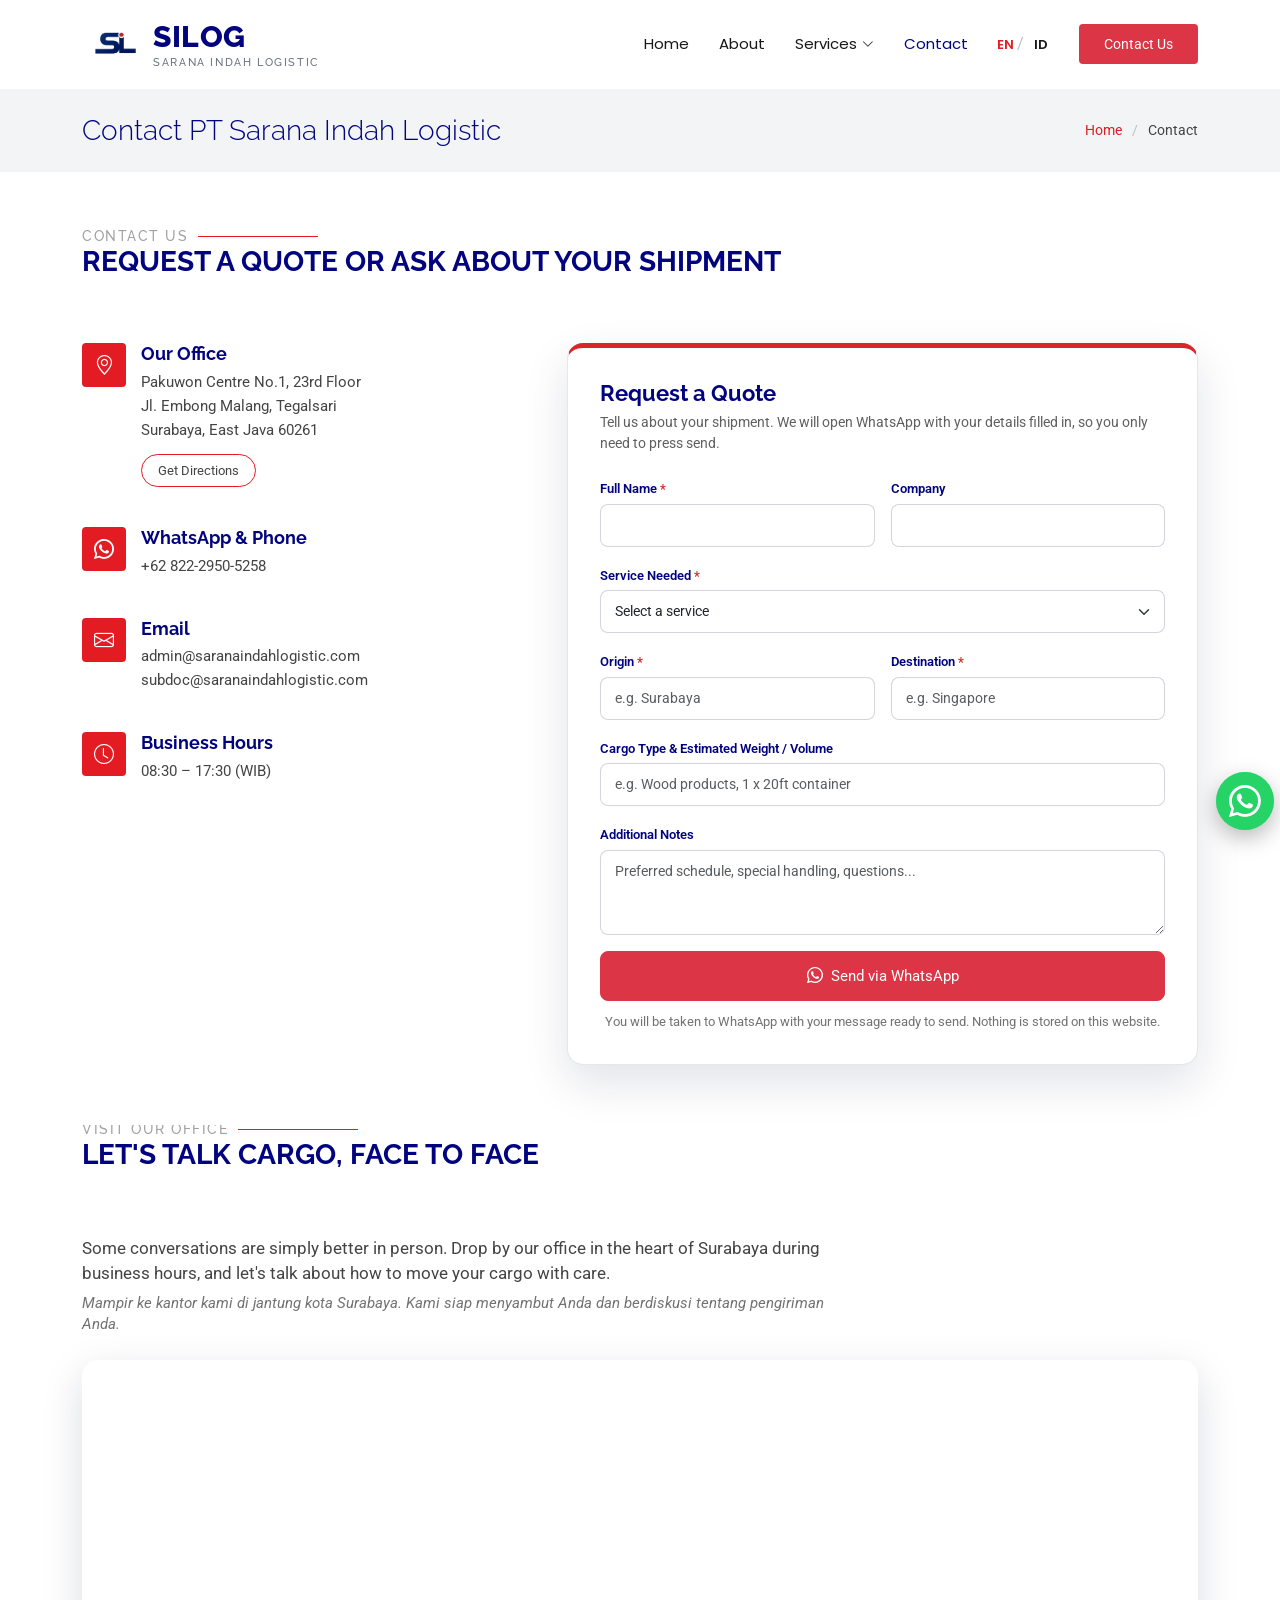
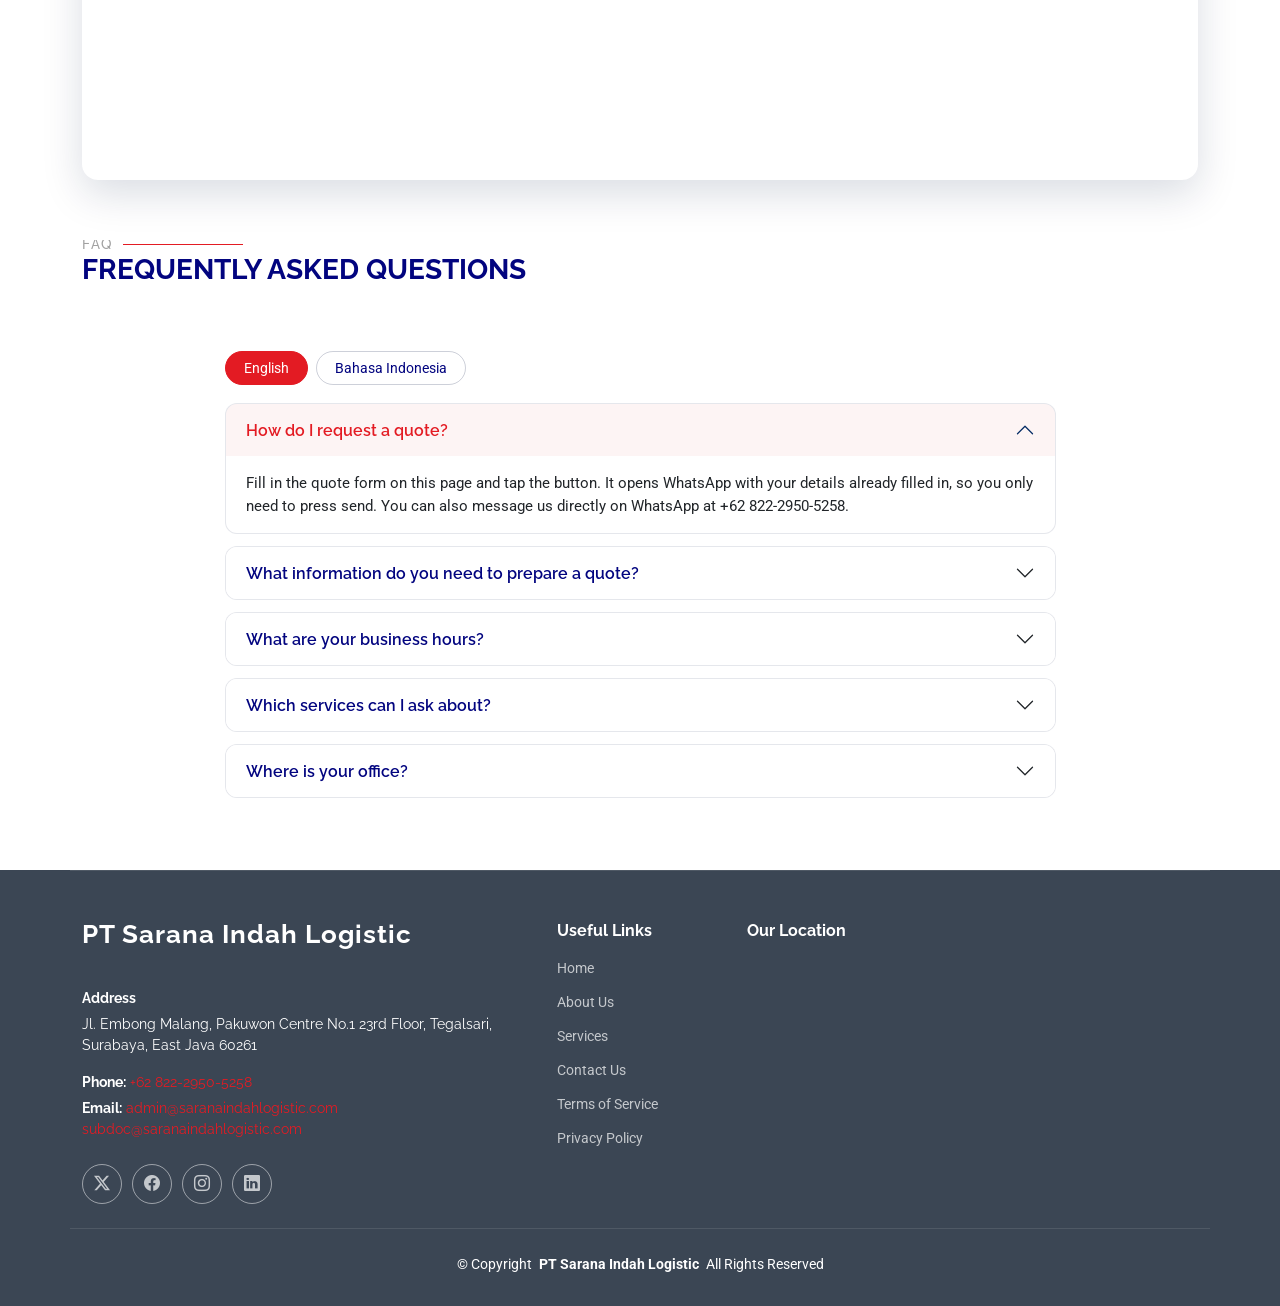
<file: contact.html>
<!DOCTYPE html>
<html lang="en">

<head>
  <meta charset="utf-8">
  <meta content="width=device-width, initial-scale=1.0" name="viewport">
  <title>Contact Sarana Indah Logistic | Freight Forwarder Surabaya</title>
  <meta name="description" content="Request a freight quote from PT Sarana Indah Logistic in Surabaya. Message us on WhatsApp or visit our office at Pakuwon Centre. Open 08:30-17:30.">
  <link rel="canonical" href="https://saranaindahlogistic.com/contact">
  <link rel="alternate" hreflang="en" href="https://saranaindahlogistic.com/contact">
  <link rel="alternate" hreflang="id" href="https://saranaindahlogistic.com/id/kontak">
  <link rel="alternate" hreflang="x-default" href="https://saranaindahlogistic.com/contact">
  <meta name="robots" content="index, follow">

  <!-- Open Graph -->
  <meta property="og:type" content="website">
  <meta property="og:site_name" content="PT Sarana Indah Logistic">
  <meta property="og:locale" content="en_ID">
  <meta property="og:title" content="Contact Sarana Indah Logistic | Freight Forwarder Surabaya">
  <meta property="og:description" content="Request a freight quote or ask about shipping from Surabaya. Reach PT Sarana Indah Logistic on WhatsApp or visit our office.">
  <meta property="og:url" content="https://saranaindahlogistic.com/contact">
  <meta property="og:image" content="https://saranaindahlogistic.com/assets/img/hero-carousel/hero-carousel-1.webp">
  <meta name="twitter:card" content="summary_large_image">
  <meta name="twitter:title" content="Contact Sarana Indah Logistic | Freight Forwarder Surabaya">
  <meta name="twitter:description" content="Request a freight quote from a Surabaya-based freight forwarder.">

  <!-- Structured data -->
  <script type="application/ld+json">
  {
    "@context": "https://schema.org",
    "@graph": [
      {
        "@type": "ContactPage",
        "@id": "https://saranaindahlogistic.com/contact#webpage",
        "url": "https://saranaindahlogistic.com/contact",
        "name": "Contact PT Sarana Indah Logistic",
        "description": "Request a freight quote from PT Sarana Indah Logistic in Surabaya. Message us on WhatsApp or visit our office at Pakuwon Centre. Open 08:30-17:30.",
        "inLanguage": "en",
        "about": { "@id": "https://saranaindahlogistic.com/#organization" },
        "breadcrumb": { "@id": "https://saranaindahlogistic.com/contact#breadcrumb" }
      },
      {
        "@type": "LocalBusiness",
        "@id": "https://saranaindahlogistic.com/#organization",
        "name": "PT Sarana Indah Logistic",
        "url": "https://saranaindahlogistic.com/",
        "logo": "https://saranaindahlogistic.com/assets/img/logo.png",
        "image": "https://saranaindahlogistic.com/assets/img/hero-carousel/hero-carousel-1.webp",
        "telephone": "+6282229505258",
        "email": "admin@saranaindahlogistic.com",
        "address": {
          "@type": "PostalAddress",
          "streetAddress": "Pakuwon Centre No.1, 23rd Floor, Jl. Embong Malang",
          "addressLocality": "Surabaya",
          "addressRegion": "East Java",
          "postalCode": "60261",
          "addressCountry": "ID"
        },
        "areaServed": ["Surabaya", "East Java", "Indonesia"]
      },
      {
        "@type": "BreadcrumbList",
        "@id": "https://saranaindahlogistic.com/contact#breadcrumb",
        "itemListElement": [
          { "@type": "ListItem", "position": 1, "name": "Home", "item": "https://saranaindahlogistic.com/" },
          { "@type": "ListItem", "position": 2, "name": "Contact", "item": "https://saranaindahlogistic.com/contact" }
        ]
      },
      {
  "@type": "FAQPage",
  "mainEntity": [
    {
      "@type": "Question",
      "name": "How do I request a quote?",
      "acceptedAnswer": {
        "@type": "Answer",
        "text": "Fill in the quote form on this page and tap the button. It opens WhatsApp with your details already filled in, so you only need to press send. You can also message us directly on WhatsApp at +62 822-2950-5258."
      }
    },
    {
      "@type": "Question",
      "name": "What information do you need to prepare a quote?",
      "acceptedAnswer": {
        "@type": "Answer",
        "text": "Please share the pickup location or port of origin, the destination, a description of your cargo, the approximate weight and dimensions (or container size), and your preferred shipping schedule. The more details you give, the faster we can respond."
      }
    },
    {
      "@type": "Question",
      "name": "What are your business hours?",
      "acceptedAnswer": {
        "@type": "Answer",
        "text": "Our office hours are 08:30 to 17:30 (WIB). Messages sent outside these hours will be answered when we are back in the office."
      }
    },
    {
      "@type": "Question",
      "name": "Which services can I ask about?",
      "acceptedAnswer": {
        "@type": "Answer",
        "text": "We handle export, import, and domestic cargo, including sea freight, air freight, trucking, customs clearance, and cargo handling."
      }
    },
    {
      "@type": "Question",
      "name": "Where is your office?",
      "acceptedAnswer": {
        "@type": "Answer",
        "text": "We are located at Pakuwon Centre No.1, 23rd Floor, Jl. Embong Malang, Tegalsari, Surabaya, East Java 60261."
      }
    }
  ]
}
    ]
  }
  </script>

  <!-- Favicons -->
  <link rel="icon" href="/favicon.ico" sizes="48x48">
  <link rel="icon" type="image/png" href="/favicon-192x192.png" sizes="192x192">
  <link rel="apple-touch-icon" href="/apple-touch-icon.png">

  <!-- Fonts -->
  <link href="https://fonts.googleapis.com" rel="preconnect">
  <link href="https://fonts.gstatic.com" rel="preconnect" crossorigin>
  <link href="https://fonts.googleapis.com/css2?family=Roboto:ital,wght@0,100;0,300;0,400;0,500;0,700;0,900;1,100;1,300;1,400;1,500;1,700;1,900&family=Poppins:ital,wght@0,100;0,200;0,300;0,400;0,500;0,600;0,700;0,800;0,900;1,100;1,200;1,300;1,400;1,500;1,600;1,700;1,800;1,900&family=Raleway:ital,wght@0,100;0,200;0,300;0,400;0,500;0,600;0,700;0,800;0,900;1,100;1,200;1,300;1,400;1,500;1,600;1,700;1,800;1,900&display=swap" rel="stylesheet">

  <!-- Vendor CSS Files -->
  <link href="assets/vendor/bootstrap/css/bootstrap.min.css" rel="stylesheet">
  <link href="assets/vendor/bootstrap-icons/bootstrap-icons.css" rel="stylesheet">
  <link href="assets/vendor/aos/aos.css" rel="stylesheet">
  <link href="assets/vendor/glightbox/css/glightbox.min.css" rel="stylesheet">
  <link href="assets/vendor/swiper/swiper-bundle.min.css" rel="stylesheet">

  <!-- Main CSS File -->
  <link href="assets/css/main.css" rel="stylesheet">
  <style id="silog-brand">
    /* Header brand lockup: SILOG + section-title style tagline */
    .header .logo .brand-lockup { display: flex; flex-direction: column; justify-content: center; line-height: 1; }
    .header .logo .brand-name {
      font-family: var(--heading-font); font-size: 30px; font-weight: 800; letter-spacing: .5px;
      color: var(--heading-color); text-transform: uppercase; line-height: 1;
    }
    .header .logo .brand-full {
      display: flex; align-items: center; margin-top: 5px;
      font-family: var(--heading-font); font-size: 10.5px; font-weight: 500; letter-spacing: 1.6px;
      text-transform: uppercase; color: #6b7280; white-space: nowrap; line-height: 1;
    }
    @media (max-width: 575px) {
      .header .logo .brand-name { font-size: 24px; }
      .header .logo .brand-full { font-size: 7.5px; letter-spacing: 1px; margin-top: 4px; }
      .header .logo .brand-full::after { display: none; }
    }
  
    /* Language switcher (EN | ID) */
    .navmenu .lang-switch { display: flex; align-items: center; gap: 2px; padding-left: 6px; }
    .navmenu .lang-switch a { padding: 4px 8px; font-size: 13px; font-weight: 600; letter-spacing: .6px; border-radius: 6px; }
    .navmenu .lang-switch a.current { color: var(--accent-color); pointer-events: none; }
    .navmenu .lang-switch span { opacity: .35; }
    @media (max-width: 1199px) {
      .navmenu .lang-switch { padding: 10px 20px; }
      .navmenu .lang-switch a { padding: 6px 10px; font-size: 15px; }
    }
  </style>

  <style>
    /* ---------- Contact page ---------- */
    .contact .info-item { align-items: flex-start; }
    .contact .info-item a { color: inherit; }
    .contact .info-item a:hover { color: var(--accent-color); }
    .contact .info-item p { font-size: 15px; line-height: 1.6; }
    .contact .btn-directions { margin-top: 12px; font-size: 13px; padding: 6px 16px; border: 1px solid var(--accent-color); color: var(--accent-color); border-radius: 50px; display: inline-block; transition: .25s; }
    .contact .btn-directions:hover { background: var(--accent-color); color: #fff; }

    .quote-card { background: #fff; border-radius: 16px; padding: 32px; border: 1px solid rgba(8, 24, 68, .10); box-shadow: 0 18px 45px rgba(8, 24, 68, .12); border-top: 5px solid #d62828; }
    .quote-card h3 { font-size: 22px; font-weight: 700; margin-bottom: 6px; }
    .quote-card .sub { font-size: 14px; margin-bottom: 22px; opacity: .85; }
    .quote-card label { font-size: 13px; font-weight: 600; margin-bottom: 5px; color: var(--heading-color); }
    .quote-card .form-control, .quote-card .form-select { font-size: 14px; padding: 10px 14px; border-radius: 8px; border-color: rgba(8, 24, 68, .18); box-shadow: none; }
    .quote-card .form-control:focus, .quote-card .form-select:focus { border-color: var(--accent-color); box-shadow: 0 0 0 3px rgba(214, 40, 40, .12); }
    .quote-card .btn-send { width: 100%; justify-content: center; padding: 12px 20px; font-size: 15px; border-radius: 8px; }
    .quote-card .btn-send i { width: 16px; opacity: 1; margin-right: 8px; }
    .quote-card .note { font-size: 12.5px; opacity: .75; margin: 12px 0 0; text-align: center; }
    .quote-card .req { color: #d62828; }

    .contact-map iframe { width: 100%; height: 420px; border: 0; border-radius: 16px; box-shadow: 0 14px 40px rgba(8, 24, 68, .15); display: block; }

    .contact-faq .accordion-item { border: 1px solid rgba(8, 24, 68, .10); border-radius: 12px !important; margin-bottom: 12px; overflow: hidden; }
    .contact-faq .accordion-button { font-weight: 600; font-size: 16px; color: var(--heading-color); box-shadow: none; background: #fff; }
    .contact-faq .accordion-button:not(.collapsed) { color: var(--accent-color); background: rgba(214, 40, 40, .05); }
    .contact-faq .accordion-body { font-size: 15px; }

    .contact-map .map-intro { max-width: 780px; margin-bottom: 24px; }
    .contact-map .map-intro p { font-size: 17px; margin-bottom: 6px; }
    .contact-map .map-intro p.id { font-size: 14.5px; font-style: italic; opacity: .75; }

    .faq-lang { display: flex; gap: 8px; margin-bottom: 18px; }
    .faq-lang button { border: 1px solid rgba(8, 24, 68, .2); background: transparent; color: var(--heading-color); padding: 6px 18px; border-radius: 50px; font-size: 13.5px; transition: .25s; }
    .faq-lang button:hover { border-color: var(--accent-color); color: var(--accent-color); }
    .faq-lang button.active { background: var(--accent-color); border-color: var(--accent-color); color: #fff; }
    .contact-faq[data-lang="en"] [lang="id"], .contact-faq[data-lang="id"] [lang="en"] { display: none; }
  </style>

  <style id="silog-wa">
    /* Floating WhatsApp button (sits above the scroll-to-top button) */
    .wa-float {
      position: fixed; right: 6px; bottom: 70px; z-index: 9998;
      display: flex; align-items: center; justify-content: center;
      width: 58px; height: 58px; border-radius: 50%;
      background: #25d366; color: #fff; text-decoration: none;
      box-shadow: 0 8px 22px rgba(0, 0, 0, .28);
      opacity: 0; transform: translateY(14px) scale(.9);
      animation: waIn .6s ease 1.6s forwards;
      transition: background .25s, box-shadow .25s;
    }
    .wa-float i { font-size: 32px; line-height: 1; color: #fff; }
    .wa-float:hover { background: #1ebe5a; color: #fff; box-shadow: 0 12px 28px rgba(0, 0, 0, .34); }
    .wa-float::before {
      content: ""; position: absolute; inset: 0; border-radius: 50%;
      background: rgba(37, 211, 102, .55); z-index: -1;
      animation: waPulse 2.4s ease-out 2.4s infinite;
    }
    .wa-float .wa-label {
      position: absolute; right: 68px; top: 50%; transform: translateY(-50%) translateX(8px);
      background: #fff; color: #1f2937; font-size: 13.5px; font-weight: 600; white-space: nowrap;
      padding: 8px 14px; border-radius: 8px; box-shadow: 0 6px 18px rgba(0, 0, 0, .18);
      opacity: 0; pointer-events: none; transition: opacity .25s, transform .25s;
    }
    .wa-float:hover .wa-label, .wa-float:focus-visible .wa-label { opacity: 1; transform: translateY(-50%) translateX(0); }
    @keyframes waIn { to { opacity: 1; transform: translateY(0) scale(1); } }
    @keyframes waPulse { 0% { transform: scale(1); opacity: .8; } 100% { transform: scale(1.7); opacity: 0; } }
    @media (max-width: 575px) {
      .wa-float { width: 54px; height: 54px; right: 5px; bottom: 66px; }
      .wa-float i { font-size: 30px; }
      .wa-float .wa-label { display: none; }
    }
    @media (prefers-reduced-motion: reduce) {
      .wa-float { animation: none; opacity: 1; transform: none; }
      .wa-float::before { animation: none; display: none; }
    }
    @media print { .wa-float { display: none; } }
  </style>

</head>

<body class="contact-page">

  <header id="header" class="header d-flex align-items-center sticky-top">
    <div class="container-fluid container-xl position-relative d-flex align-items-center">

      <a href="/" class="logo d-flex align-items-center me-auto">
        <img src="assets/img/logo.png" alt="PT Sarana Indah Logistic (SiLog) logo">
        <span class="brand-lockup">
          <span class="brand-name">SiLog</span>
          <span class="brand-full">Sarana Indah Logistic</span>
        </span>
      </a>

      <nav id="navmenu" class="navmenu">
        <ul>
          <li><a href="/">Home</a></li>
          <li><a href="/about">About</a></li>
          <li class="dropdown">
          <a href="/services">
            <span>Services</span>
            <i class="bi bi-chevron-down toggle-dropdown"></i>
          </a>
          <ul>
            <li><a href="/services#sea-freight">Sea Freight</a></li>
            <li><a href="/services#air-freight">Air Freight</a></li>
            <li><a href="/services#customs-clearance">Customs Clearance</a></li>
            <li><a href="/services#trucking">Trucking</a></li>
            <li><a href="/services#cargo-handling">Cargo Handling</a></li>
            <li><a href="/services#freight-forwarding">Freight Forwarding</a></li>
          </ul>
          </li>
          <li><a href="/contact" class="active">Contact</a></li>
          <li class="lang-switch"><a href="/contact" hreflang="en" lang="en" title="English" class="current" aria-current="true">EN</a><span aria-hidden="true">/</span><a href="/id/kontak" hreflang="id" lang="id" title="Bahasa Indonesia">ID</a></li>
        </ul>
        <i class="mobile-nav-toggle d-xl-none bi bi-list"></i>
      </nav>

      <a class="btn-getstarted btn-whatsapp" href="https://wa.me/6282229505258" target="_blank" rel="noopener">
        <i class="bi bi-whatsapp"></i> Contact Us
      </a>

    </div>
  </header>

  <main class="main">

    <!-- Page Title -->
    <div class="page-title light-background">
      <div class="container d-lg-flex justify-content-between align-items-center">
        <h1 class="mb-2 mb-lg-0">Contact PT Sarana Indah Logistic</h1>
        <nav class="breadcrumbs">
          <ol>
            <li><a href="/">Home</a></li>
            <li class="current">Contact</li>
          </ol>
        </nav>
      </div>
    </div><!-- End Page Title -->

    <!-- Contact Section -->
    <section id="contact" class="contact section">

      <div class="container section-title" data-aos="fade-up">
        <h2>Contact Us</h2>
        <p>Request a Quote or Ask About Your Shipment</p>
      </div><!-- End Section Title -->

      <div class="container" data-aos="fade-up" data-aos-delay="100">

        <div class="row gy-5 gx-lg-5">

          <div class="col-lg-5">

            <div class="info-item d-flex">
              <i class="bi bi-geo-alt flex-shrink-0"></i>
              <div>
                <h3>Our Office</h3>
                <p>Pakuwon Centre No.1, 23rd Floor<br>Jl. Embong Malang, Tegalsari<br>Surabaya, East Java 60261</p>
                <a class="btn-directions" href="https://www.google.com/maps/search/?api=1&amp;query=Pakuwon+Center+Office+Tower+Jl.+Embong+Malang+No.1+Surabaya" target="_blank" rel="noopener">Get Directions</a>
              </div>
            </div><!-- End Info Item -->

            <div class="info-item d-flex">
              <i class="bi bi-whatsapp flex-shrink-0"></i>
              <div>
                <h3>WhatsApp &amp; Phone</h3>
                <p><a href="https://wa.me/6282229505258" target="_blank" rel="noopener">+62 822-2950-5258</a></p>
              </div>
            </div><!-- End Info Item -->

            <div class="info-item d-flex">
              <i class="bi bi-envelope flex-shrink-0"></i>
              <div>
                <h3>Email</h3>
                <p><a href="mailto:admin@saranaindahlogistic.com">admin@saranaindahlogistic.com</a><br><a href="mailto:subdoc@saranaindahlogistic.com">subdoc@saranaindahlogistic.com</a></p>
              </div>
            </div><!-- End Info Item -->

            <div class="info-item d-flex">
              <i class="bi bi-clock flex-shrink-0"></i>
              <div>
                <h3>Business Hours</h3>
                <p>08:30 &ndash; 17:30 (WIB)</p>
              </div>
            </div><!-- End Info Item -->

          </div>

          <div class="col-lg-7">
            <div class="quote-card">
              <h3>Request a Quote</h3>
              <p class="sub">Tell us about your shipment. We will open WhatsApp with your details filled in, so you only need to press send.</p>

              <form id="quoteForm" novalidate>
                <div class="row g-3">
                  <div class="col-md-6">
                    <label for="qName">Full Name <span class="req">*</span></label>
                    <input type="text" class="form-control" id="qName" required autocomplete="name">
                    <div class="invalid-feedback">Please enter your name.</div>
                  </div>
                  <div class="col-md-6">
                    <label for="qCompany">Company</label>
                    <input type="text" class="form-control" id="qCompany" autocomplete="organization">
                  </div>
                  <div class="col-12">
                    <label for="qService">Service Needed <span class="req">*</span></label>
                    <select class="form-select" id="qService" required>
                      <option value="" selected disabled>Select a service</option>
                      <option>Sea Freight (FCL / LCL)</option>
                      <option>Air Freight</option>
                      <option>Trucking</option>
                      <option>Customs Clearance</option>
                      <option>Cargo Handling</option>
                      <option>Other / Not sure yet</option>
                    </select>
                    <div class="invalid-feedback">Please choose a service.</div>
                  </div>
                  <div class="col-md-6">
                    <label for="qOrigin">Origin <span class="req">*</span></label>
                    <input type="text" class="form-control" id="qOrigin" placeholder="e.g. Surabaya" required>
                    <div class="invalid-feedback">Please enter the origin.</div>
                  </div>
                  <div class="col-md-6">
                    <label for="qDest">Destination <span class="req">*</span></label>
                    <input type="text" class="form-control" id="qDest" placeholder="e.g. Singapore" required>
                    <div class="invalid-feedback">Please enter the destination.</div>
                  </div>
                  <div class="col-12">
                    <label for="qCargo">Cargo Type &amp; Estimated Weight / Volume</label>
                    <input type="text" class="form-control" id="qCargo" placeholder="e.g. Wood products, 1 x 20ft container">
                  </div>
                  <div class="col-12">
                    <label for="qNotes">Additional Notes</label>
                    <textarea class="form-control" id="qNotes" rows="3" placeholder="Preferred schedule, special handling, questions..."></textarea>
                  </div>
                  <div class="col-12">
                    <button type="submit" class="btn btn-whatsapp btn-send d-flex align-items-center"><i class="bi bi-whatsapp"></i> Send via WhatsApp</button>
                    <p class="note">You will be taken to WhatsApp with your message ready to send. Nothing is stored on this website.</p>
                  </div>
                </div>
              </form>
            </div>
          </div>

        </div>

      </div>

    </section><!-- /Contact Section -->

    <!-- Map -->
    <section id="map" class="contact-map section pt-0">
      <div class="container section-title" data-aos="fade-up">
        <h2>Visit Our Office</h2>
        <p>Let's Talk Cargo, Face to Face</p>
      </div>
      <div class="container" data-aos="fade-up" data-aos-delay="100">
        <div class="map-intro">
          <p>Some conversations are simply better in person. Drop by our office in the heart of Surabaya during business hours, and let's talk about how to move your cargo with care.</p>
          <p class="id" lang="id">Mampir ke kantor kami di jantung kota Surabaya. Kami siap menyambut Anda dan berdiskusi tentang pengiriman Anda.</p>
        </div>
        <iframe
          title="PT Sarana Indah Logistic office location map"
          src="https://www.google.com/maps/embed?pb=!1m18!1m12!1m3!1d3014.7477547059398!2d112.73592007357118!3d-7.261010071334773!2m3!1f0!2f0!3f0!3m2!1i1024!2i768!4f13.1!3m3!1m2!1s0x2dd7f95df3ab3def%3A0xd66249eae1f423f3!2sPakuwon%20Center%20Office%20Tower%2C%20Jl.%20Embong%20Malang%20No.1%2C%20RW.5%2C%20Kedungdoro%2C%20Kecamatan%20Kedungsari%2C%20Surabaya%2C%20Jawa%20Timur%2060261!5e1!3m2!1sen!2sid!4v1791448344086!5m2!1sen!2sid"
          allowfullscreen="" loading="lazy" referrerpolicy="strict-origin-when-cross-origin"></iframe>
      </div>
    </section><!-- /Map -->

    <!-- FAQ -->
    <section id="faq" class="contact-faq section pt-0" data-lang="en">
      <div class="container section-title" data-aos="fade-up">
        <h2><span lang="en">FAQ</span><span lang="id">FAQ</span></h2>
        <p><span lang="en">Frequently Asked Questions</span><span lang="id">Pertanyaan yang Sering Diajukan</span></p>
      </div>
      <div class="container" data-aos="fade-up" data-aos-delay="100">
        <div class="row justify-content-center">
          <div class="col-lg-9">
            <div class="faq-lang" role="group" aria-label="FAQ language">
              <button type="button" class="active" data-lang="en">English</button>
              <button type="button" data-lang="id">Bahasa Indonesia</button>
            </div>
            <div class="accordion" id="faqAccordion">
              <div class="accordion-item">
                <h3 class="accordion-header">
                  <button class="accordion-button" type="button" data-bs-toggle="collapse" data-bs-target="#faq0" aria-expanded="true" aria-controls="faq0"><span lang="en">How do I request a quote?</span><span lang="id">Bagaimana cara meminta penawaran?</span></button>
                </h3>
                <div id="faq0" class="accordion-collapse collapse show" data-bs-parent="#faqAccordion">
                  <div class="accordion-body"><span lang="en">Fill in the quote form on this page and tap the button. It opens WhatsApp with your details already filled in, so you only need to press send. You can also message us directly on WhatsApp at +62 822-2950-5258.</span><span lang="id">Isi formulir penawaran di halaman ini lalu tekan tombolnya. WhatsApp akan terbuka dengan data Anda yang sudah terisi, sehingga Anda tinggal menekan kirim. Anda juga bisa langsung menghubungi kami lewat WhatsApp di +62 822-2950-5258.</span></div>
                </div>
              </div>
              <div class="accordion-item">
                <h3 class="accordion-header">
                  <button class="accordion-button collapsed" type="button" data-bs-toggle="collapse" data-bs-target="#faq1" aria-expanded="false" aria-controls="faq1"><span lang="en">What information do you need to prepare a quote?</span><span lang="id">Informasi apa yang dibutuhkan untuk membuat penawaran?</span></button>
                </h3>
                <div id="faq1" class="accordion-collapse collapse" data-bs-parent="#faqAccordion">
                  <div class="accordion-body"><span lang="en">Please share the pickup location or port of origin, the destination, a description of your cargo, the approximate weight and dimensions (or container size), and your preferred shipping schedule. The more details you give, the faster we can respond.</span><span lang="id">Mohon sertakan lokasi penjemputan atau pelabuhan asal, tujuan, deskripsi barang, perkiraan berat dan dimensi (atau ukuran kontainer), serta jadwal pengiriman yang diinginkan. Semakin lengkap informasinya, semakin cepat kami dapat merespons.</span></div>
                </div>
              </div>
              <div class="accordion-item">
                <h3 class="accordion-header">
                  <button class="accordion-button collapsed" type="button" data-bs-toggle="collapse" data-bs-target="#faq2" aria-expanded="false" aria-controls="faq2"><span lang="en">What are your business hours?</span><span lang="id">Kapan jam kerja Anda?</span></button>
                </h3>
                <div id="faq2" class="accordion-collapse collapse" data-bs-parent="#faqAccordion">
                  <div class="accordion-body"><span lang="en">Our office hours are 08:30 to 17:30 (WIB). Messages sent outside these hours will be answered when we are back in the office.</span><span lang="id">Jam kantor kami adalah pukul 08.30 hingga 17.30 WIB. Pesan yang dikirim di luar jam tersebut akan kami balas saat kantor kembali buka.</span></div>
                </div>
              </div>
              <div class="accordion-item">
                <h3 class="accordion-header">
                  <button class="accordion-button collapsed" type="button" data-bs-toggle="collapse" data-bs-target="#faq3" aria-expanded="false" aria-controls="faq3"><span lang="en">Which services can I ask about?</span><span lang="id">Layanan apa saja yang bisa saya tanyakan?</span></button>
                </h3>
                <div id="faq3" class="accordion-collapse collapse" data-bs-parent="#faqAccordion">
                  <div class="accordion-body"><span lang="en">We handle export, import, and domestic cargo, including sea freight, air freight, trucking, customs clearance, and cargo handling.</span><span lang="id">Kami menangani kargo ekspor, impor, dan domestik, termasuk sea freight, air freight, trucking, customs clearance (kepabeanan), dan cargo handling.</span></div>
                </div>
              </div>
              <div class="accordion-item">
                <h3 class="accordion-header">
                  <button class="accordion-button collapsed" type="button" data-bs-toggle="collapse" data-bs-target="#faq4" aria-expanded="false" aria-controls="faq4"><span lang="en">Where is your office?</span><span lang="id">Di mana lokasi kantor Anda?</span></button>
                </h3>
                <div id="faq4" class="accordion-collapse collapse" data-bs-parent="#faqAccordion">
                  <div class="accordion-body"><span lang="en">We are located at Pakuwon Centre No.1, 23rd Floor, Jl. Embong Malang, Tegalsari, Surabaya, East Java 60261.</span><span lang="id">Kantor kami berada di Pakuwon Centre No.1, Lantai 23, Jl. Embong Malang, Tegalsari, Surabaya, Jawa Timur 60261.</span></div>
                </div>
              </div>
            </div>
          </div>
        </div>
      </div>
    </section><!-- /FAQ -->

  </main>

  <footer id="footer" class="footer dark-background">

    <div class="container footer-top">
      <div class="row gy-4">

        <!-- Company Information -->
        <div class="col-lg-5 col-md-6 footer-about">

          <a href="/" class="logo d-flex align-items-center">
            <span class="sitename">PT Sarana Indah Logistic</span>
          </a>

          <div class="footer-contact pt-3">
            <p><strong>Address</strong></p>
            <p>Jl. Embong Malang, Pakuwon Centre No.1 23rd Floor, Tegalsari, Surabaya, East Java 60261 </p>

            <p class="mt-3">
              <strong>Phone:</strong>
              <span><a href="https://wa.me/6282229505258" rel="noopener">+62 822-2950-5258</a></span>
            </p>

            <p>
              <strong>Email:</strong>
              <span><a href="mailto:admin@saranaindahlogistic.com">admin@saranaindahlogistic.com</a><br><a href="mailto:subdoc@saranaindahlogistic.com">subdoc@saranaindahlogistic.com</a></span>
            </p>
          </div>

          <!-- Social Media -->
          <div class="social-links d-flex mt-4">
            <a href="#">
              <i class="bi bi-twitter-x"></i>
            </a>

            <a href="#">
              <i class="bi bi-facebook"></i>
            </a>

            <a href="#">
              <i class="bi bi-instagram"></i>
            </a>

            <a href="#">
              <i class="bi bi-linkedin"></i>
            </a>
          </div>

        </div>


        <!-- Useful Links -->
        <div class="col-lg-2 col-md-3 footer-links">

          <h4>Useful Links</h4>

          <ul>
            <li>
              <a href="/">Home</a>
            </li>

            <li>
              <a href="/about">About Us</a>
            </li>

            <li>
              <a href="/services">Services</a>
            </li>

            <li>
              <a href="/contact">Contact Us</a>
            </li>

            <li>
              <a href="#">Terms of Service</a>
            </li>

            <li>
              <a href="#">Privacy Policy</a>
            </li>
          </ul>

        </div>


        <!-- Google Maps -->
        <div class="col-lg-5 col-md-12">

          <h4>Our Location</h4>

          <div class="mt-3">
            <iframe
              title="PT Sarana Indah Logistic location map"
              src="https://www.google.com/maps/embed?pb=!1m18!1m12!1m3!1d3014.7477547059398!2d112.73592007357118!3d-7.261010071334773!2m3!1f0!2f0!3f0!3m2!1i1024!2i768!4f13.1!3m3!1m2!1s0x2dd7f95df3ab3def%3A0xd66249eae1f423f3!2sPakuwon%20Center%20Office%20Tower%2C%20Jl.%20Embong%20Malang%20No.1%2C%20RW.5%2C%20Kedungdoro%2C%20Kecamatan%20Kedungsari%2C%20Surabaya%2C%20Jawa%20Timur%2060261!5e1!3m2!1sen!2sid!4v1791448344086!5m2!1sen!2sid"
              width="100%"
              height="220"
              style="border:0; width:100%;"
              allowfullscreen=""
              loading="lazy"
              referrerpolicy="strict-origin-when-cross-origin">
            </iframe>
          </div>

        </div>

      </div>
    </div>


    <!-- Copyright -->
    <div class="container copyright text-center mt-4">

      <p>
        © <span>Copyright</span>
        <strong class="px-1 sitename">PT Sarana Indah Logistic</strong>
        <span>All Rights Reserved</span>
      </p>

      <div class="credits">
      </div>

    </div>

  </footer>

  <!-- Floating WhatsApp button -->
  <a href="https://wa.me/6282229505258?text=Halo%20PT%20Sarana%20Indah%20Logistic%2C%20saya%20ingin%20bertanya%20tentang%20layanan%20pengiriman." class="wa-float" target="_blank" rel="noopener" aria-label="Chat with us on WhatsApp">
    <i class="bi bi-whatsapp" aria-hidden="true"></i>
    <span class="wa-label">Chat with us</span>
  </a>

  <!-- Scroll Top -->
  <a href="#" id="scroll-top" class="scroll-top d-flex align-items-center justify-content-center"><i class="bi bi-arrow-up-short"></i></a>

  <!-- Vendor JS Files -->
  <script src="assets/vendor/bootstrap/js/bootstrap.bundle.min.js"></script>
  <script src="assets/vendor/php-email-form/validate.js"></script>
  <script src="assets/vendor/aos/aos.js"></script>
  <script src="assets/vendor/glightbox/js/glightbox.min.js"></script>
  <script src="assets/vendor/imagesloaded/imagesloaded.pkgd.min.js"></script>
  <script src="assets/vendor/isotope-layout/isotope.pkgd.min.js"></script>
  <script src="assets/vendor/purecounter/purecounter_vanilla.js"></script>
  <script src="assets/vendor/waypoints/noframework.waypoints.js"></script>
  <script src="assets/vendor/swiper/swiper-bundle.min.js"></script>

  <!-- Main JS File -->
  <script src="assets/js/main.js"></script>

  <!-- Quote form -> WhatsApp -->
  <script>
    (function () {
      var form = document.getElementById('quoteForm');
      if (!form) return;
      var WA = '6282229505258';
      function v(id) { return (document.getElementById(id).value || '').trim(); }

      form.addEventListener('submit', function (e) {
        e.preventDefault();
        form.classList.add('was-validated');
        if (!form.checkValidity()) {
          var bad = form.querySelector(':invalid');
          if (bad) bad.focus();
          return;
        }
        var lines = ['Halo PT Sarana Indah Logistic, saya ingin meminta penawaran (quotation).', ''];
        lines.push('Nama: ' + v('qName'));
        if (v('qCompany')) lines.push('Perusahaan: ' + v('qCompany'));
        lines.push('Layanan: ' + v('qService'));
        lines.push('Asal: ' + v('qOrigin'));
        lines.push('Tujuan: ' + v('qDest'));
        if (v('qCargo')) lines.push('Kargo (jenis, berat/volume): ' + v('qCargo'));
        if (v('qNotes')) lines.push('Catatan: ' + v('qNotes'));
        lines.push('', 'Terima kasih.');
        var url = 'https://wa.me/' + WA + '?text=' + encodeURIComponent(lines.join('\n'));
        window.open(url, '_blank', 'noopener');
      });
    })();
  </script>

  <!-- FAQ language toggle -->
  <script>
    (function () {
      var sec = document.getElementById('faq');
      if (!sec) return;
      var btns = sec.querySelectorAll('.faq-lang button');
      btns.forEach(function (b) {
        b.addEventListener('click', function () {
          btns.forEach(function (x) { x.classList.remove('active'); });
          b.classList.add('active');
          sec.setAttribute('data-lang', b.getAttribute('data-lang'));
        });
      });
    })();
  </script>

</body>

</html>
</file>
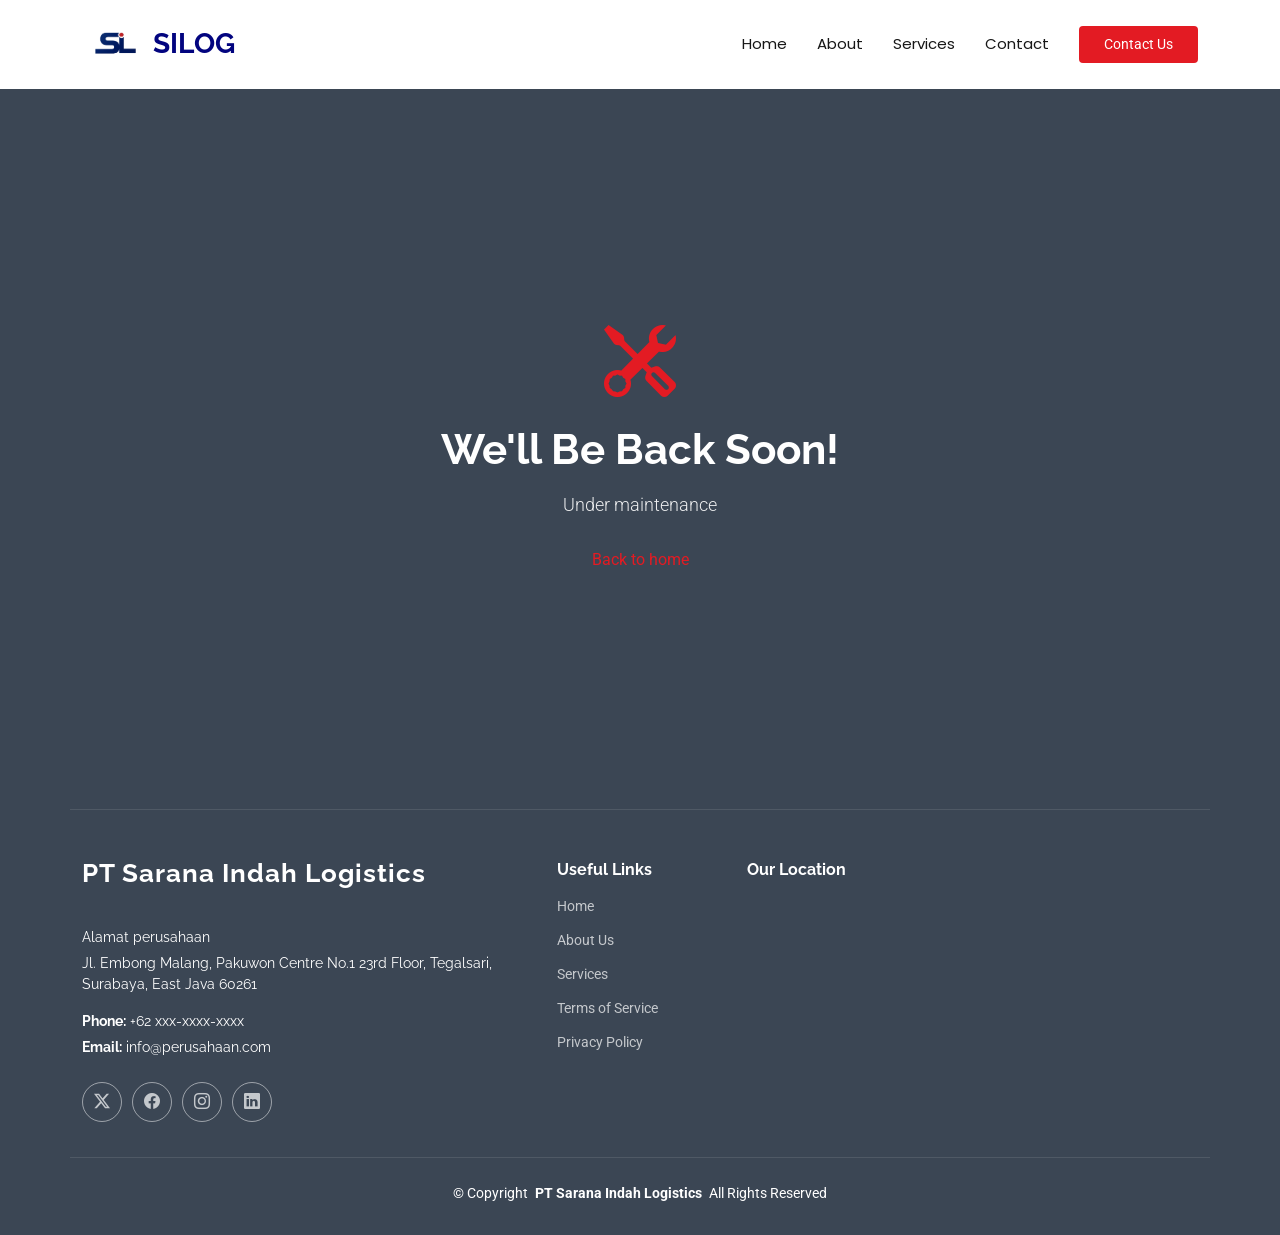
<file: maintenance.html>
<!DOCTYPE html>
<html lang="en">

<head>
  <meta charset="utf-8">
  <meta content="width=device-width, initial-scale=1.0" name="viewport">
  <title>Under Maintenance</title>
  <meta name="description" content="">
  <meta name="keywords" content="">

  <!-- Favicons -->
  <link href="assets/img/favicon.png" rel="icon">
  <link href="assets/img/apple-touch-icon.png" rel="apple-touch-icon">

  <!-- Fonts -->
  <link href="https://fonts.googleapis.com" rel="preconnect">
  <link href="https://fonts.gstatic.com" rel="preconnect" crossorigin>
  <link href="https://fonts.googleapis.com/css2?family=Roboto:ital,wght@0,100;0,300;0,400;0,500;0,700;0,900;1,100;1,300;1,400;1,500;1,700;1,900&family=Poppins:ital,wght@0,100;0,200;0,300;0,400;0,500;0,600;0,700;0,800;0,900;1,100;1,200;1,300;1,400;1,500;1,600;1,700;1,800;1,900&family=Raleway:ital,wght@0,100;0,200;0,300;0,400;0,500;0,600;0,700;0,800;0,900;1,100;1,200;1,300;1,400;1,500;1,600;1,700;1,800;1,900&display=swap" rel="stylesheet">

  <!-- Vendor CSS Files -->
  <link href="assets/vendor/bootstrap/css/bootstrap.min.css" rel="stylesheet">
  <link href="assets/vendor/bootstrap-icons/bootstrap-icons.css" rel="stylesheet">
  <link href="assets/vendor/aos/aos.css" rel="stylesheet">
  <link href="assets/vendor/glightbox/css/glightbox.min.css" rel="stylesheet">
  <link href="assets/vendor/swiper/swiper-bundle.min.css" rel="stylesheet">

  <!-- Main CSS File -->
  <link href="assets/css/main.css" rel="stylesheet">

  <!-- Page Specific CSS (Under Maintenance) -->
  <style>
    .maintenance-section {
      min-height: 80vh;
      display: flex;
      align-items: center;
      justify-content: center;
      text-align: center;
    }

    .maintenance-section .maintenance-icon i {
      font-size: 72px;
      line-height: 1;
      color: var(--accent-color, #ffc107);
      margin-bottom: 25px;
      display: inline-block;
    }

    .maintenance-section h2 {
      font-size: 42px;
      font-weight: 700;
      margin-bottom: 15px;
    }

    .maintenance-section p.lead {
      font-size: 18px;
      max-width: 650px;
      margin: 0 auto 30px auto;
      opacity: 0.9;
    }

    .maintenance-section .btn-get-started {
      display: inline-block;
    }
  </style>

</head>

<body class="index-page">

  <header id="header" class="header d-flex align-items-center sticky-top">
    <div class="container-fluid container-xl position-relative d-flex align-items-center">

      <a href="index.html" class="logo d-flex align-items-center me-auto">
        <!-- Uncomment the line below if you also wish to use an image logo -->
        <img src="assets/img/logo.png" alt="">
        <h1 class="sitename">SiLog</h1>
      </a>

      <nav id="navmenu" class="navmenu">
        <ul>
          <li><a href="index.html#hero">Home</a></li>
          <li><a href="index.html#about">About</a></li>
          <li><a href="services.html">Services</a></li>
          <!-- <li><a href="portfolio.html">Portfolio</a></li> -->
          <li><a href="contact.html">Contact</a></li>
        </ul>
        <i class="mobile-nav-toggle d-xl-none bi bi-list"></i>
      </nav>

      <a class="btn-getstarted" href="about.html">Contact Us</a>

    </div>
  </header>

  <main class="main">

    <!-- Under Maintenance Section -->
    <section id="maintenance" class="maintenance section dark-background maintenance-section">

      <div class="container" data-aos="fade-up">

        <div class="maintenance-icon">
          <i class="bi bi-tools"></i>
        </div>

        <h2>We'll Be Back Soon!</h2>
        <p class="lead">Under maintenance</p>

        <a href="index.html" class="btn-get-started">Back to home</a>

      </div>

    </section><!-- /Under Maintenance Section -->

  </main>

  <footer id="footer" class="footer dark-background">

    <div class="container footer-top">
      <div class="row gy-4">

        <!-- Company Information -->
        <div class="col-lg-5 col-md-6 footer-about">

          <a href="index.html" class="logo d-flex align-items-center">
            <span class="sitename">PT Sarana Indah Logistics</span>
          </a>

          <div class="footer-contact pt-3">
            <p>Alamat perusahaan</p>
            <p>Jl. Embong Malang, Pakuwon Centre No.1 23rd Floor, Tegalsari, Surabaya, East Java 60261 </p>

            <p class="mt-3">
              <strong>Phone:</strong>
              <span>+62 xxx-xxxx-xxxx</span>
            </p>

            <p>
              <strong>Email:</strong>
              <span>info@perusahaan.com</span>
            </p>
          </div>

          <!-- Social Media -->
          <div class="social-links d-flex mt-4">
            <a href="#">
              <i class="bi bi-twitter-x"></i>
            </a>

            <a href="#">
              <i class="bi bi-facebook"></i>
            </a>

            <a href="#">
              <i class="bi bi-instagram"></i>
            </a>

            <a href="#">
              <i class="bi bi-linkedin"></i>
            </a>
          </div>

        </div>


        <!-- Useful Links -->
        <div class="col-lg-2 col-md-3 footer-links">

          <h4>Useful Links</h4>

          <ul>
            <li>
              <a href="index.html#hero">Home</a>
            </li>

            <li>
              <a href="index.html#about">About Us</a>
            </li>

            <li>
              <a href="index.html#services">Services</a>
            </li>

            <li>
              <a href="#">Terms of Service</a>
            </li>

            <li>
              <a href="#">Privacy Policy</a>
            </li>
          </ul>

        </div>


        <!-- Google Maps -->
        <div class="col-lg-5 col-md-12">

          <h4>Our Location</h4>

          <div class="mt-3">
            <iframe
              src="https://www.google.com/maps/embed?pb=!1m18!1m12!1m3!1d3014.733300677943!2d112.73749617357119!3d-7.2631657713581745!2m3!1f0!2f0!3f0!3m2!1i1024!2i768!4f13.1!3m3!1m2!1s0x2dd7f960aee9a64d%3A0xaa9e2f2c4ed67175!2sTunjungan%20Plaza!5e1!3m2!1sen!2sid!4v1788700187092!5m2!1sen!2sid"
              width="100%"
              height="220"
              style="border:0; width:100%;"
              allowfullscreen=""
              loading="lazy"
              referrerpolicy="strict-origin-when-cross-origin">
            </iframe>
          </div>

        </div>

      </div>
    </div>


    <!-- Copyright -->
    <div class="container copyright text-center mt-4">

      <p>
        © <span>Copyright</span>
        <strong class="px-1 sitename">PT Sarana Indah Logistics</strong>
        <span>All Rights Reserved</span>
      </p>

      <div class="credits">
      </div>

    </div>

  </footer>



  <!-- Scroll Top -->
  <a href="#" id="scroll-top" class="scroll-top d-flex align-items-center justify-content-center"><i class="bi bi-arrow-up-short"></i></a>

  <!-- Preloader -->
  <div id="preloader"></div>

  <!-- Vendor JS Files -->
  <script src="assets/vendor/bootstrap/js/bootstrap.bundle.min.js"></script>
  <script src="assets/vendor/php-email-form/validate.js"></script>
  <script src="assets/vendor/aos/aos.js"></script>
  <script src="assets/vendor/glightbox/js/glightbox.min.js"></script>
  <script src="assets/vendor/imagesloaded/imagesloaded.pkgd.min.js"></script>
  <script src="assets/vendor/isotope-layout/isotope.pkgd.min.js"></script>
  <script src="assets/vendor/purecounter/purecounter_vanilla.js"></script>
  <script src="assets/vendor/waypoints/noframework.waypoints.js"></script>
  <script src="assets/vendor/swiper/swiper-bundle.min.js"></script>

  <!-- Main JS File -->
  <script src="assets/js/main.js"></script>

</body>

</html>
</file>
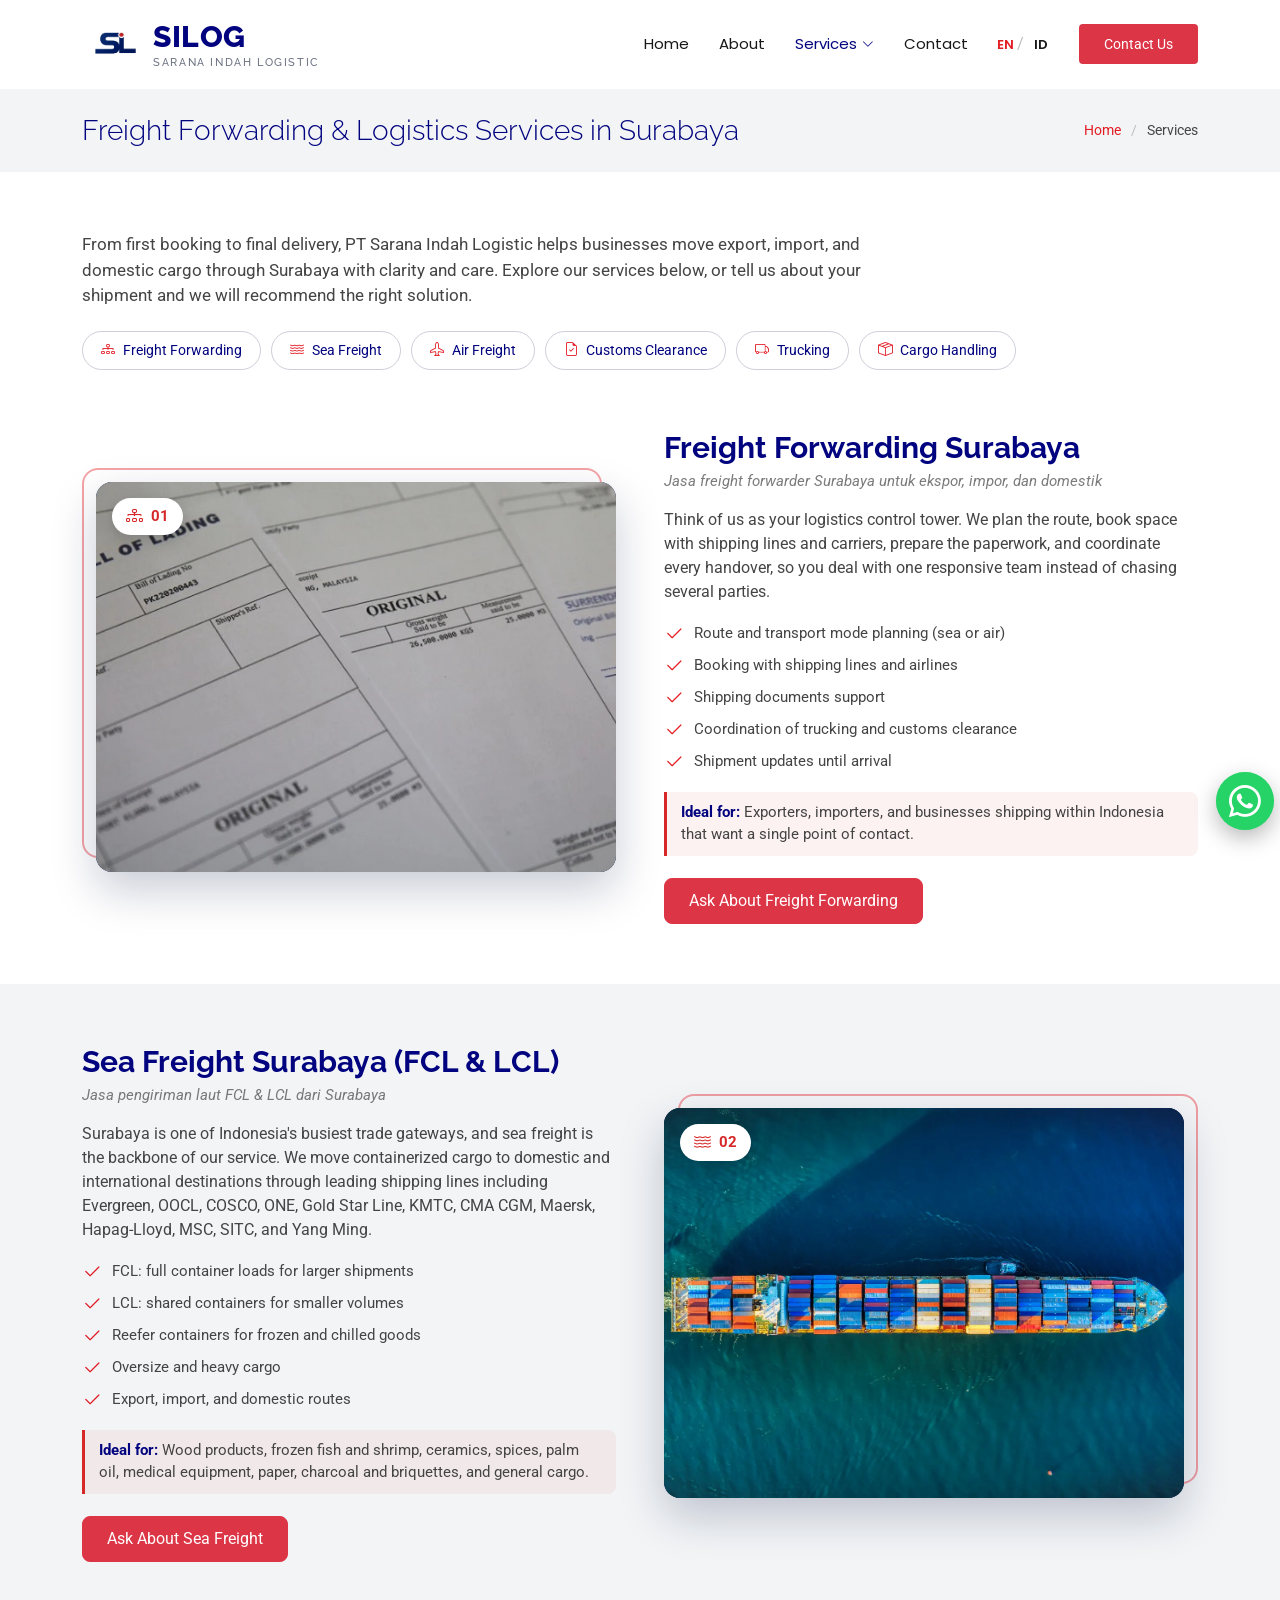
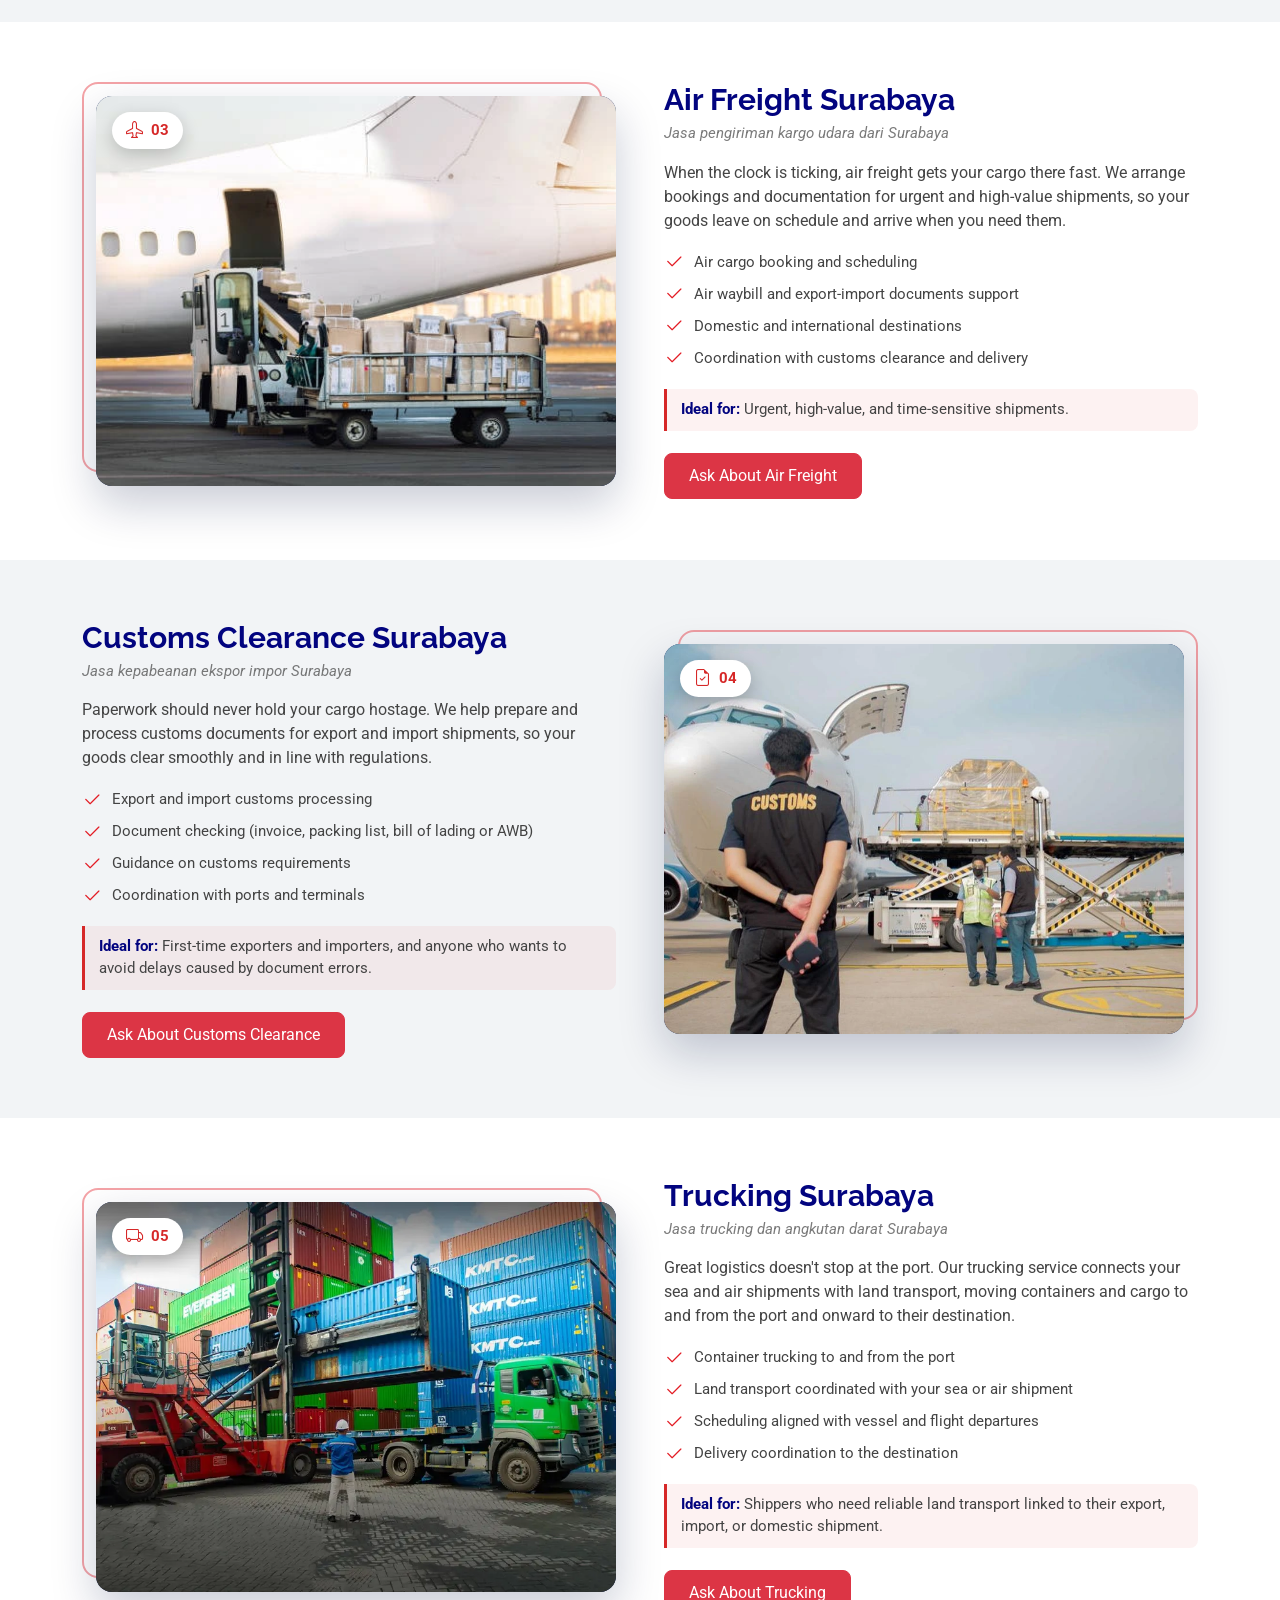
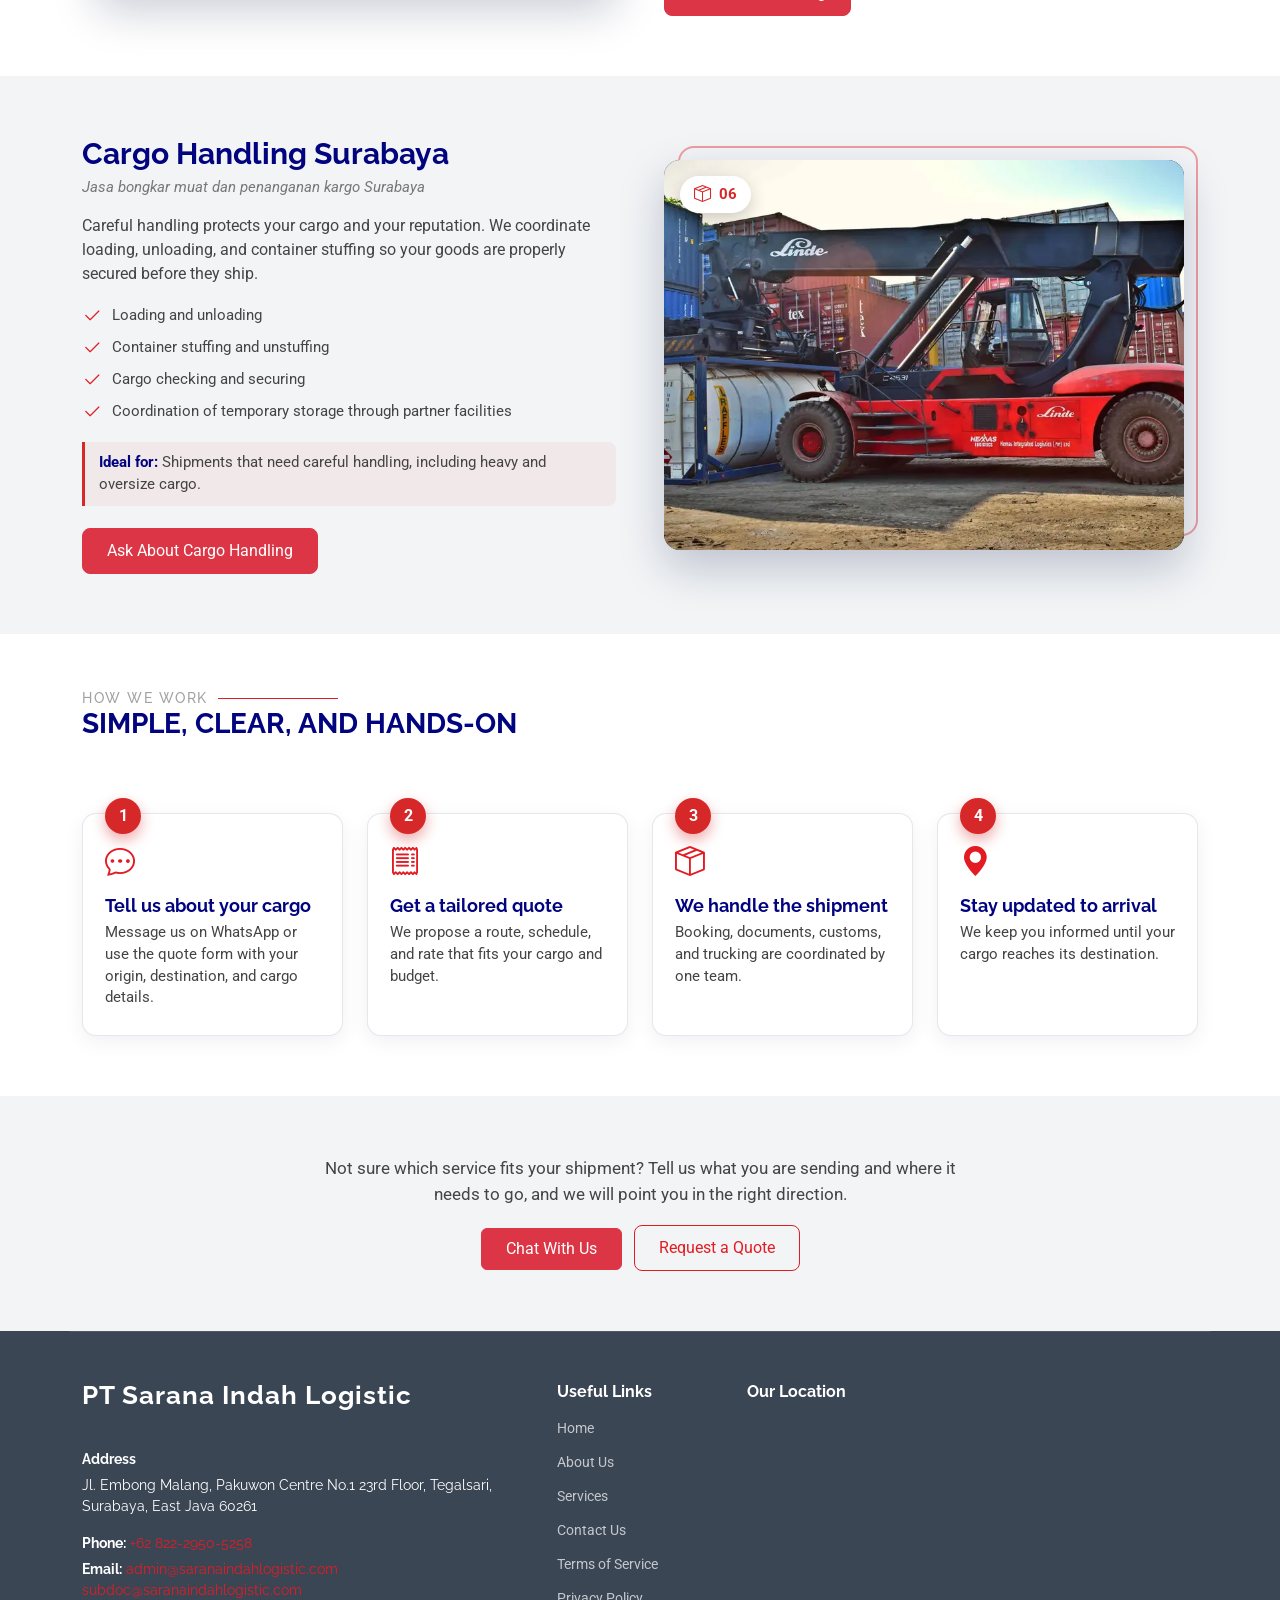
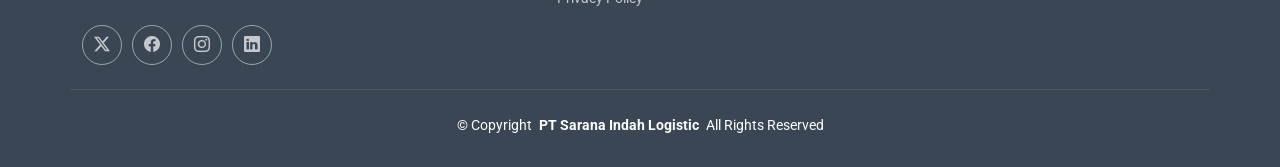
<file: services.html>
<!DOCTYPE html>
<html lang="en">

<head>
  <meta charset="utf-8">
  <meta content="width=device-width, initial-scale=1.0" name="viewport">
  <title>Freight Forwarding Services Surabaya | Sarana Indah Logistic</title>
  <meta name="description" content="Sea freight, air freight, customs clearance, trucking and cargo handling from Surabaya. PT Sarana Indah Logistic ships your export, import and domestic cargo.">
  <link rel="canonical" href="https://saranaindahlogistic.com/services">
  <link rel="alternate" hreflang="en" href="https://saranaindahlogistic.com/services">
  <link rel="alternate" hreflang="id" href="https://saranaindahlogistic.com/id/layanan">
  <link rel="alternate" hreflang="x-default" href="https://saranaindahlogistic.com/services">
  <meta name="robots" content="index, follow">

  <!-- Open Graph -->
  <meta property="og:type" content="website">
  <meta property="og:site_name" content="PT Sarana Indah Logistic">
  <meta property="og:locale" content="en_ID">
  <meta property="og:title" content="Freight Forwarding Services Surabaya | Sarana Indah Logistic">
  <meta property="og:description" content="Freight forwarding, sea freight, air freight, customs clearance, trucking and cargo handling from Surabaya.">
  <meta property="og:url" content="https://saranaindahlogistic.com/services">
  <meta property="og:image" content="https://saranaindahlogistic.com/assets/img/hero-carousel/hero-carousel-1.webp">
  <meta name="twitter:card" content="summary_large_image">
  <meta name="twitter:title" content="Freight Forwarding Services Surabaya | Sarana Indah Logistic">
  <meta name="twitter:description" content="Logistics services from Surabaya for export, import and domestic cargo.">

  <!-- Structured data -->
  <script type="application/ld+json">
{
  "@context": "https://schema.org",
  "@graph": [
    {
      "@type": "CollectionPage",
      "@id": "https://saranaindahlogistic.com/services#webpage",
      "url": "https://saranaindahlogistic.com/services",
      "name": "Freight Forwarding & Logistics Services in Surabaya",
      "description": "Sea freight, air freight, customs clearance, trucking and cargo handling from Surabaya. PT Sarana Indah Logistic ships your export, import and domestic cargo.",
      "inLanguage": "en",
      "about": {
        "@id": "https://saranaindahlogistic.com/#organization"
      },
      "breadcrumb": {
        "@id": "https://saranaindahlogistic.com/services#breadcrumb"
      },
      "mainEntity": {
        "@id": "https://saranaindahlogistic.com/services#services"
      }
    },
    {
      "@type": "LocalBusiness",
      "@id": "https://saranaindahlogistic.com/#organization",
      "name": "PT Sarana Indah Logistic",
      "url": "https://saranaindahlogistic.com/",
      "logo": "https://saranaindahlogistic.com/assets/img/logo.png",
      "image": "https://saranaindahlogistic.com/assets/img/hero-carousel/hero-carousel-1.webp",
      "telephone": "+6282229505258",
      "email": "admin@saranaindahlogistic.com",
      "address": {
        "@type": "PostalAddress",
        "streetAddress": "Pakuwon Centre No.1, 23rd Floor, Jl. Embong Malang",
        "addressLocality": "Surabaya",
        "addressRegion": "East Java",
        "postalCode": "60261",
        "addressCountry": "ID"
      },
      "areaServed": [
        "Surabaya",
        "East Java",
        "Indonesia"
      ]
    },
    {
      "@type": "ItemList",
      "@id": "https://saranaindahlogistic.com/services#services",
      "name": "Logistics services by PT Sarana Indah Logistic",
      "itemListElement": [
        {
          "@type": "ListItem",
          "position": 1,
          "item": {
            "@type": "Service",
            "@id": "https://saranaindahlogistic.com/services#freight-forwarding",
            "name": "Freight Forwarding Surabaya",
            "serviceType": "Freight Forwarding",
            "description": "Think of us as your logistics control tower. We plan the route, book space with shipping lines and carriers, prepare the paperwork, and coordinate every handover, so you deal with one responsive team instead of chasing several parties.",
            "url": "https://saranaindahlogistic.com/services#freight-forwarding",
            "provider": {
              "@id": "https://saranaindahlogistic.com/#organization"
            },
            "areaServed": {
              "@type": "Place",
              "name": "Surabaya, East Java, Indonesia"
            }
          }
        },
        {
          "@type": "ListItem",
          "position": 2,
          "item": {
            "@type": "Service",
            "@id": "https://saranaindahlogistic.com/services#sea-freight",
            "name": "Sea Freight Surabaya (FCL & LCL)",
            "serviceType": "Sea Freight",
            "description": "Surabaya is one of Indonesia's busiest trade gateways, and sea freight is the backbone of our service. We move containerized cargo to domestic and international destinations through leading shipping lines including Evergreen, OOCL, COSCO, ONE, Gold Star Line, KMTC, CMA CGM, Maersk, Hapag-Lloyd, MSC, SITC, and Yang Ming.",
            "url": "https://saranaindahlogistic.com/services#sea-freight",
            "provider": {
              "@id": "https://saranaindahlogistic.com/#organization"
            },
            "areaServed": {
              "@type": "Place",
              "name": "Surabaya, East Java, Indonesia"
            }
          }
        },
        {
          "@type": "ListItem",
          "position": 3,
          "item": {
            "@type": "Service",
            "@id": "https://saranaindahlogistic.com/services#air-freight",
            "name": "Air Freight Surabaya",
            "serviceType": "Air Freight",
            "description": "When the clock is ticking, air freight gets your cargo there fast. We arrange bookings and documentation for urgent and high-value shipments, so your goods leave on schedule and arrive when you need them.",
            "url": "https://saranaindahlogistic.com/services#air-freight",
            "provider": {
              "@id": "https://saranaindahlogistic.com/#organization"
            },
            "areaServed": {
              "@type": "Place",
              "name": "Surabaya, East Java, Indonesia"
            }
          }
        },
        {
          "@type": "ListItem",
          "position": 4,
          "item": {
            "@type": "Service",
            "@id": "https://saranaindahlogistic.com/services#customs-clearance",
            "name": "Customs Clearance Surabaya",
            "serviceType": "Customs Clearance",
            "description": "Paperwork should never hold your cargo hostage. We help prepare and process customs documents for export and import shipments, so your goods clear smoothly and in line with regulations.",
            "url": "https://saranaindahlogistic.com/services#customs-clearance",
            "provider": {
              "@id": "https://saranaindahlogistic.com/#organization"
            },
            "areaServed": {
              "@type": "Place",
              "name": "Surabaya, East Java, Indonesia"
            }
          }
        },
        {
          "@type": "ListItem",
          "position": 5,
          "item": {
            "@type": "Service",
            "@id": "https://saranaindahlogistic.com/services#trucking",
            "name": "Trucking Surabaya",
            "serviceType": "Trucking",
            "description": "Great logistics doesn't stop at the port. Our trucking service connects your sea and air shipments with land transport, moving containers and cargo to and from the port and onward to their destination.",
            "url": "https://saranaindahlogistic.com/services#trucking",
            "provider": {
              "@id": "https://saranaindahlogistic.com/#organization"
            },
            "areaServed": {
              "@type": "Place",
              "name": "Surabaya, East Java, Indonesia"
            }
          }
        },
        {
          "@type": "ListItem",
          "position": 6,
          "item": {
            "@type": "Service",
            "@id": "https://saranaindahlogistic.com/services#cargo-handling",
            "name": "Cargo Handling Surabaya",
            "serviceType": "Cargo Handling",
            "description": "Careful handling protects your cargo and your reputation. We coordinate loading, unloading, and container stuffing so your goods are properly secured before they ship.",
            "url": "https://saranaindahlogistic.com/services#cargo-handling",
            "provider": {
              "@id": "https://saranaindahlogistic.com/#organization"
            },
            "areaServed": {
              "@type": "Place",
              "name": "Surabaya, East Java, Indonesia"
            }
          }
        }
      ]
    },
    {
      "@type": "BreadcrumbList",
      "@id": "https://saranaindahlogistic.com/services#breadcrumb",
      "itemListElement": [
        {
          "@type": "ListItem",
          "position": 1,
          "name": "Home",
          "item": "https://saranaindahlogistic.com/"
        },
        {
          "@type": "ListItem",
          "position": 2,
          "name": "Services",
          "item": "https://saranaindahlogistic.com/services"
        }
      ]
    }
  ]
}
  </script>

  <!-- Favicons -->
  <link rel="icon" href="/favicon.ico" sizes="48x48">
  <link rel="icon" type="image/png" href="/favicon-192x192.png" sizes="192x192">
  <link rel="apple-touch-icon" href="/apple-touch-icon.png">

  <!-- Fonts -->
  <link href="https://fonts.googleapis.com" rel="preconnect">
  <link href="https://fonts.gstatic.com" rel="preconnect" crossorigin>
  <link href="https://fonts.googleapis.com/css2?family=Roboto:ital,wght@0,100;0,300;0,400;0,500;0,700;0,900;1,100;1,300;1,400;1,500;1,700;1,900&family=Poppins:ital,wght@0,100;0,200;0,300;0,400;0,500;0,600;0,700;0,800;0,900;1,100;1,200;1,300;1,400;1,500;1,600;1,700;1,800;1,900&family=Raleway:ital,wght@0,100;0,200;0,300;0,400;0,500;0,600;0,700;0,800;0,900;1,100;1,200;1,300;1,400;1,500;1,600;1,700;1,800;1,900&display=swap" rel="stylesheet">

  <!-- Vendor CSS Files -->
  <link href="assets/vendor/bootstrap/css/bootstrap.min.css" rel="stylesheet">
  <link href="assets/vendor/bootstrap-icons/bootstrap-icons.css" rel="stylesheet">
  <link href="assets/vendor/aos/aos.css" rel="stylesheet">
  <link href="assets/vendor/glightbox/css/glightbox.min.css" rel="stylesheet">
  <link href="assets/vendor/swiper/swiper-bundle.min.css" rel="stylesheet">

  <!-- Main CSS File -->
  <link href="assets/css/main.css" rel="stylesheet">
  <style id="silog-brand">
    /* Header brand lockup: SILOG + section-title style tagline */
    .header .logo .brand-lockup { display: flex; flex-direction: column; justify-content: center; line-height: 1; }
    .header .logo .brand-name {
      font-family: var(--heading-font); font-size: 30px; font-weight: 800; letter-spacing: .5px;
      color: var(--heading-color); text-transform: uppercase; line-height: 1;
    }
    .header .logo .brand-full {
      display: flex; align-items: center; margin-top: 5px;
      font-family: var(--heading-font); font-size: 10.5px; font-weight: 500; letter-spacing: 1.6px;
      text-transform: uppercase; color: #6b7280; white-space: nowrap; line-height: 1;
    }
    @media (max-width: 575px) {
      .header .logo .brand-name { font-size: 24px; }
      .header .logo .brand-full { font-size: 7.5px; letter-spacing: 1px; margin-top: 4px; }
      .header .logo .brand-full::after { display: none; }
    }
  
    /* Language switcher (EN | ID) */
    .navmenu .lang-switch { display: flex; align-items: center; gap: 2px; padding-left: 6px; }
    .navmenu .lang-switch a { padding: 4px 8px; font-size: 13px; font-weight: 600; letter-spacing: .6px; border-radius: 6px; }
    .navmenu .lang-switch a.current { color: var(--accent-color); pointer-events: none; }
    .navmenu .lang-switch span { opacity: .35; }
    @media (max-width: 1199px) {
      .navmenu .lang-switch { padding: 10px 20px; }
      .navmenu .lang-switch a { padding: 6px 10px; font-size: 15px; }
    }
  </style>

  <style>
    /* ---------- Services page ---------- */
    .svc-intro p { font-size: 17px; max-width: 820px; }
    .svc-nav { display: flex; flex-wrap: wrap; gap: 10px; margin-top: 22px; }
    .svc-nav a { display: inline-flex; align-items: center; gap: 8px; padding: 8px 18px; border-radius: 50px; font-size: 14px; border: 1px solid rgba(8, 24, 68, .2); color: var(--heading-color); transition: .25s; }
    .svc-nav a i { color: var(--accent-color); transition: .25s; }
    .svc-nav a:hover { background: var(--accent-color); border-color: var(--accent-color); color: #fff; }
    .svc-nav a:hover i { color: #fff; }

    .svc { scroll-margin-top: 90px; }
    .svc .svc-media { position: relative; margin: 14px 0 14px 14px; }
    .svc .svc-media::before { content: ""; position: absolute; inset: -14px 14px 14px -14px; border: 2px solid var(--accent-color); border-radius: 16px; opacity: .4; z-index: 0; }
    .svc.rev .svc-media { margin: 14px 14px 14px 0; }
    .svc.rev .svc-media::before { inset: -14px -14px 14px 14px; }
    .svc .svc-media > .frame { position: relative; z-index: 1; border-radius: 16px; overflow: hidden; aspect-ratio: 4 / 3; box-shadow: 0 18px 45px rgba(8, 24, 68, .22); background: #0a1e55; }
    .svc .svc-media img { width: 100%; height: 100%; object-fit: cover; display: block; transition: transform .8s ease; }
    .svc .svc-media:hover img { transform: scale(1.05); }
    .svc .svc-num { position: absolute; z-index: 2; top: 16px; left: 16px; background: #fff; color: #d62828; font-weight: 700; font-size: 15px; padding: 6px 14px; border-radius: 50px; box-shadow: 0 6px 18px rgba(0, 0, 0, .2); display: inline-flex; align-items: center; gap: 8px; }
    .svc .svc-num i { font-size: 17px; }

    .svc .svc-art { position: relative; width: 100%; height: 100%; background: radial-gradient(ellipse at 30% 80%, #1a3f94 0%, #0a1e55 60%, #061440 100%); }
    .svc .svc-art svg { position: absolute; inset: 0; width: 100%; height: 100%; }
    .svc .svc-art .plane { position: absolute; font-size: 54px; color: #fff; left: 62%; top: 22%; transform: rotate(-8deg); filter: drop-shadow(0 6px 16px rgba(0, 0, 0, .4)); animation: planeFloat 5s ease-in-out infinite; }
    @keyframes planeFloat { 0%, 100% { transform: translateY(0) rotate(-8deg); } 50% { transform: translateY(-9px) rotate(-8deg); } }

    .svc h2 { font-size: 30px; font-weight: 700; margin: 0 0 4px; }
    .svc .svc-id { display: block; font-style: italic; opacity: .7; font-size: 15px; margin-bottom: 16px; }
    .svc .svc-desc { font-size: 16px; margin-bottom: 18px; }
    .svc .svc-list { list-style: none; padding: 0; margin: 0 0 18px; }
    .svc .svc-list li { display: flex; gap: 10px; margin-bottom: 8px; font-size: 15px; }
    .svc .svc-list i { color: var(--accent-color); font-size: 20px; line-height: 1.2; flex-shrink: 0; }
    .svc .ideal { background: rgba(214, 40, 40, .06); border-left: 3px solid #d62828; padding: 10px 14px; border-radius: 0 8px 8px 0; font-size: 14.5px; margin-bottom: 22px; }
    .svc .ideal strong { color: var(--heading-color); }
    .svc .btn-whatsapp { padding: 10px 24px; border-radius: 8px; }

    .how-step { height: 100%; background: #fff; border: 1px solid rgba(8, 24, 68, .10); border-radius: 14px; padding: 26px 22px; box-shadow: 0 6px 20px rgba(8, 24, 68, .06); position: relative; transition: transform .25s, box-shadow .25s; }
    .how-step:hover { transform: translateY(-5px); box-shadow: 0 16px 34px rgba(8, 24, 68, .15); }
    .how-step .n { position: absolute; top: -16px; left: 22px; width: 36px; height: 36px; border-radius: 50%; background: #d62828; color: #fff; font-weight: 700; display: flex; align-items: center; justify-content: center; box-shadow: 0 6px 14px rgba(214, 40, 40, .4); }
    .how-step i { font-size: 30px; color: var(--accent-color); display: block; margin-bottom: 10px; }
    .how-step h3 { font-size: 18px; font-weight: 700; margin-bottom: 6px; }
    .how-step p { font-size: 14.5px; margin: 0; }

    .svc-cta { text-align: center; }
    .svc-cta p { font-size: 17px; max-width: 640px; margin: 0 auto 18px; }
    .svc-cta .btn-outline-red { display: inline-block; padding: 10px 24px; border-radius: 8px; border: 1px solid var(--accent-color); color: var(--accent-color); margin-left: 8px; transition: .25s; }
    .svc-cta .btn-outline-red:hover { background: var(--accent-color); color: #fff; }

    @media (max-width: 991px) { .svc .svc-media, .svc.rev .svc-media { margin: 14px 0 14px 14px; } .svc.rev .svc-media::before { inset: -14px 14px 14px -14px; } .svc h2 { font-size: 26px; } }
    @media (prefers-reduced-motion: reduce) { .svc .svc-art .plane { animation: none; } .svc .svc-media img { transition: none; } }
  </style>

  <style id="silog-wa">
    /* Floating WhatsApp button (sits above the scroll-to-top button) */
    .wa-float {
      position: fixed; right: 6px; bottom: 70px; z-index: 9998;
      display: flex; align-items: center; justify-content: center;
      width: 58px; height: 58px; border-radius: 50%;
      background: #25d366; color: #fff; text-decoration: none;
      box-shadow: 0 8px 22px rgba(0, 0, 0, .28);
      opacity: 0; transform: translateY(14px) scale(.9);
      animation: waIn .6s ease 1.6s forwards;
      transition: background .25s, box-shadow .25s;
    }
    .wa-float i { font-size: 32px; line-height: 1; color: #fff; }
    .wa-float:hover { background: #1ebe5a; color: #fff; box-shadow: 0 12px 28px rgba(0, 0, 0, .34); }
    .wa-float::before {
      content: ""; position: absolute; inset: 0; border-radius: 50%;
      background: rgba(37, 211, 102, .55); z-index: -1;
      animation: waPulse 2.4s ease-out 2.4s infinite;
    }
    .wa-float .wa-label {
      position: absolute; right: 68px; top: 50%; transform: translateY(-50%) translateX(8px);
      background: #fff; color: #1f2937; font-size: 13.5px; font-weight: 600; white-space: nowrap;
      padding: 8px 14px; border-radius: 8px; box-shadow: 0 6px 18px rgba(0, 0, 0, .18);
      opacity: 0; pointer-events: none; transition: opacity .25s, transform .25s;
    }
    .wa-float:hover .wa-label, .wa-float:focus-visible .wa-label { opacity: 1; transform: translateY(-50%) translateX(0); }
    @keyframes waIn { to { opacity: 1; transform: translateY(0) scale(1); } }
    @keyframes waPulse { 0% { transform: scale(1); opacity: .8; } 100% { transform: scale(1.7); opacity: 0; } }
    @media (max-width: 575px) {
      .wa-float { width: 54px; height: 54px; right: 5px; bottom: 66px; }
      .wa-float i { font-size: 30px; }
      .wa-float .wa-label { display: none; }
    }
    @media (prefers-reduced-motion: reduce) {
      .wa-float { animation: none; opacity: 1; transform: none; }
      .wa-float::before { animation: none; display: none; }
    }
    @media print { .wa-float { display: none; } }
  </style>

</head>

<body class="services-page">

  <header id="header" class="header d-flex align-items-center sticky-top">
    <div class="container-fluid container-xl position-relative d-flex align-items-center">

      <a href="/" class="logo d-flex align-items-center me-auto">
        <img src="assets/img/logo.png" alt="PT Sarana Indah Logistic (SiLog) logo">
        <span class="brand-lockup">
          <span class="brand-name">SiLog</span>
          <span class="brand-full">Sarana Indah Logistic</span>
        </span>
      </a>

      <nav id="navmenu" class="navmenu">
        <ul>
          <li><a href="/">Home</a></li>
          <li><a href="/about">About</a></li>
          <li class="dropdown">
          <a href="/services" class="active">
            <span>Services</span>
            <i class="bi bi-chevron-down toggle-dropdown"></i>
          </a>
          <ul>
            <li><a href="/services#sea-freight">Sea Freight</a></li>
            <li><a href="/services#air-freight">Air Freight</a></li>
            <li><a href="/services#customs-clearance">Customs Clearance</a></li>
            <li><a href="/services#trucking">Trucking</a></li>
            <li><a href="/services#cargo-handling">Cargo Handling</a></li>
            <li><a href="/services#freight-forwarding">Freight Forwarding</a></li>
          </ul>
          </li>
          <li><a href="/contact">Contact</a></li>
          <li class="lang-switch"><a href="/services" hreflang="en" lang="en" title="English" class="current" aria-current="true">EN</a><span aria-hidden="true">/</span><a href="/id/layanan" hreflang="id" lang="id" title="Bahasa Indonesia">ID</a></li>
        </ul>
        <i class="mobile-nav-toggle d-xl-none bi bi-list"></i>
      </nav>

      <a class="btn-getstarted btn-whatsapp" href="https://wa.me/6282229505258" target="_blank" rel="noopener">
        <i class="bi bi-whatsapp"></i> Contact Us
      </a>

    </div>
  </header>

  <main class="main">

    <!-- Page Title -->
    <div class="page-title light-background">
      <div class="container d-lg-flex justify-content-between align-items-center">
        <h1 class="mb-2 mb-lg-0">Freight Forwarding &amp; Logistics Services in Surabaya</h1>
        <nav class="breadcrumbs">
          <ol>
            <li><a href="/">Home</a></li>
            <li class="current">Services</li>
          </ol>
        </nav>
      </div>
    </div><!-- End Page Title -->

    <!-- Intro -->
    <section id="services-intro" class="svc-intro section pb-0">
      <div class="container" data-aos="fade-up">
        <p>From first booking to final delivery, PT Sarana Indah Logistic helps businesses move export, import, and domestic cargo through Surabaya with clarity and care. Explore our services below, or tell us about your shipment and we will recommend the right solution.</p>
        <div class="svc-nav"><a href="#freight-forwarding"><i class="bi bi-diagram-3"></i>Freight Forwarding</a><a href="#sea-freight"><i class="bi bi-water"></i>Sea Freight</a><a href="#air-freight"><i class="bi bi-airplane"></i>Air Freight</a><a href="#customs-clearance"><i class="bi bi-file-earmark-check"></i>Customs Clearance</a><a href="#trucking"><i class="bi bi-truck"></i>Trucking</a><a href="#cargo-handling"><i class="bi bi-box-seam"></i>Cargo Handling</a></div>
      </div>
    </section><!-- /Intro -->

    <!-- Service 1: Freight Forwarding -->
    <section id="freight-forwarding" class="svc section">
      <div class="container" data-aos="fade-up">
        <div class="row align-items-center gy-5 gx-lg-5">
          <div class="col-lg-6 ">
          <div class="svc-media">
            <div class="frame">
              <span class="svc-num"><i class="bi bi-diagram-3"></i>01</span>
              <img src="assets/img/bl.webp" alt="Bill of lading shipping document prepared for a freight forwarding shipment from Surabaya" loading="lazy">
            </div>
          </div>
          </div>
          <div class="col-lg-6">
            <h2>Freight Forwarding Surabaya</h2>
            <span class="svc-id" lang="id">Jasa freight forwarder Surabaya untuk ekspor, impor, dan domestik</span>
            <p class="svc-desc">Think of us as your logistics control tower. We plan the route, book space with shipping lines and carriers, prepare the paperwork, and coordinate every handover, so you deal with one responsive team instead of chasing several parties.</p>
            <ul class="svc-list">
                <li><i class="bi bi-check2"></i><span>Route and transport mode planning (sea or air)</span></li>
                <li><i class="bi bi-check2"></i><span>Booking with shipping lines and airlines</span></li>
                <li><i class="bi bi-check2"></i><span>Shipping documents support</span></li>
                <li><i class="bi bi-check2"></i><span>Coordination of trucking and customs clearance</span></li>
                <li><i class="bi bi-check2"></i><span>Shipment updates until arrival</span></li>
            </ul>
            <p class="ideal"><strong>Ideal for:</strong> Exporters, importers, and businesses shipping within Indonesia that want a single point of contact.</p>
            <a class="btn btn-whatsapp" href="https://wa.me/6282229505258?text=Halo%20PT%20Sarana%20Indah%20Logistic%2C%20saya%20ingin%20menanyakan%20layanan%20Freight%20Forwarding." target="_blank" rel="noopener"><i class="bi bi-whatsapp"></i> Ask About Freight Forwarding</a>
          </div>
        </div>
      </div>
    </section>

    <!-- Service 2: Sea Freight -->
    <section id="sea-freight" class="svc rev section light-background">
      <div class="container" data-aos="fade-up">
        <div class="row align-items-center gy-5 gx-lg-5">
          <div class="col-lg-6 order-lg-2">
          <div class="svc-media">
            <div class="frame">
              <span class="svc-num"><i class="bi bi-water"></i>02</span>
              <img src="assets/img/PORT 2.webp" alt="Container terminal with stacked containers and port cranes for sea freight from Surabaya" loading="lazy">
            </div>
          </div>
          </div>
          <div class="col-lg-6">
            <h2>Sea Freight Surabaya (FCL &amp; LCL)</h2>
            <span class="svc-id" lang="id">Jasa pengiriman laut FCL &amp; LCL dari Surabaya</span>
            <p class="svc-desc">Surabaya is one of Indonesia's busiest trade gateways, and sea freight is the backbone of our service. We move containerized cargo to domestic and international destinations through leading shipping lines including Evergreen, OOCL, COSCO, ONE, Gold Star Line, KMTC, CMA CGM, Maersk, Hapag-Lloyd, MSC, SITC, and Yang Ming.</p>
            <ul class="svc-list">
                <li><i class="bi bi-check2"></i><span>FCL: full container loads for larger shipments</span></li>
                <li><i class="bi bi-check2"></i><span>LCL: shared containers for smaller volumes</span></li>
                <li><i class="bi bi-check2"></i><span>Reefer containers for frozen and chilled goods</span></li>
                <li><i class="bi bi-check2"></i><span>Oversize and heavy cargo</span></li>
                <li><i class="bi bi-check2"></i><span>Export, import, and domestic routes</span></li>
            </ul>
            <p class="ideal"><strong>Ideal for:</strong> Wood products, frozen fish and shrimp, ceramics, spices, palm oil, medical equipment, paper, charcoal and briquettes, and general cargo.</p>
            <a class="btn btn-whatsapp" href="https://wa.me/6282229505258?text=Halo%20PT%20Sarana%20Indah%20Logistic%2C%20saya%20ingin%20menanyakan%20layanan%20Sea%20Freight%20%28FCL/LCL%29." target="_blank" rel="noopener"><i class="bi bi-whatsapp"></i> Ask About Sea Freight</a>
          </div>
        </div>
      </div>
    </section>

    <!-- Service 3: Air Freight -->
    <section id="air-freight" class="svc section">
      <div class="container" data-aos="fade-up">
        <div class="row align-items-center gy-5 gx-lg-5">
          <div class="col-lg-6 ">
          <div class="svc-media">
            <div class="frame">
              <span class="svc-num"><i class="bi bi-airplane"></i>03</span>
              <img src="assets/img/AIR%20FREIGHT.webp" alt="Air cargo shipment being loaded onto a cargo aircraft, air freight from Surabaya" loading="lazy">
            </div>
          </div>
          </div>
          <div class="col-lg-6">
            <h2>Air Freight Surabaya</h2>
            <span class="svc-id" lang="id">Jasa pengiriman kargo udara dari Surabaya</span>
            <p class="svc-desc">When the clock is ticking, air freight gets your cargo there fast. We arrange bookings and documentation for urgent and high-value shipments, so your goods leave on schedule and arrive when you need them.</p>
            <ul class="svc-list">
                <li><i class="bi bi-check2"></i><span>Air cargo booking and scheduling</span></li>
                <li><i class="bi bi-check2"></i><span>Air waybill and export-import documents support</span></li>
                <li><i class="bi bi-check2"></i><span>Domestic and international destinations</span></li>
                <li><i class="bi bi-check2"></i><span>Coordination with customs clearance and delivery</span></li>
            </ul>
            <p class="ideal"><strong>Ideal for:</strong> Urgent, high-value, and time-sensitive shipments.</p>
            <a class="btn btn-whatsapp" href="https://wa.me/6282229505258?text=Halo%20PT%20Sarana%20Indah%20Logistic%2C%20saya%20ingin%20menanyakan%20layanan%20Air%20Freight." target="_blank" rel="noopener"><i class="bi bi-whatsapp"></i> Ask About Air Freight</a>
          </div>
        </div>
      </div>
    </section>

    <!-- Service 4: Customs Clearance -->
    <section id="customs-clearance" class="svc rev section light-background">
      <div class="container" data-aos="fade-up">
        <div class="row align-items-center gy-5 gx-lg-5">
          <div class="col-lg-6 order-lg-2">
          <div class="svc-media">
            <div class="frame">
              <span class="svc-num"><i class="bi bi-file-earmark-check"></i>04</span>
              <img src="assets/img/customs.webp" alt="Customs officer overseeing air cargo loading beside an aircraft, customs clearance support" loading="lazy">
            </div>
          </div>
          </div>
          <div class="col-lg-6">
            <h2>Customs Clearance Surabaya</h2>
            <span class="svc-id" lang="id">Jasa kepabeanan ekspor impor Surabaya</span>
            <p class="svc-desc">Paperwork should never hold your cargo hostage. We help prepare and process customs documents for export and import shipments, so your goods clear smoothly and in line with regulations.</p>
            <ul class="svc-list">
                <li><i class="bi bi-check2"></i><span>Export and import customs processing</span></li>
                <li><i class="bi bi-check2"></i><span>Document checking (invoice, packing list, bill of lading or AWB)</span></li>
                <li><i class="bi bi-check2"></i><span>Guidance on customs requirements</span></li>
                <li><i class="bi bi-check2"></i><span>Coordination with ports and terminals</span></li>
            </ul>
            <p class="ideal"><strong>Ideal for:</strong> First-time exporters and importers, and anyone who wants to avoid delays caused by document errors.</p>
            <a class="btn btn-whatsapp" href="https://wa.me/6282229505258?text=Halo%20PT%20Sarana%20Indah%20Logistic%2C%20saya%20ingin%20menanyakan%20layanan%20Customs%20Clearance." target="_blank" rel="noopener"><i class="bi bi-whatsapp"></i> Ask About Customs Clearance</a>
          </div>
        </div>
      </div>
    </section>

    <!-- Service 5: Trucking -->
    <section id="trucking" class="svc section">
      <div class="container" data-aos="fade-up">
        <div class="row align-items-center gy-5 gx-lg-5">
          <div class="col-lg-6 ">
          <div class="svc-media">
            <div class="frame">
              <span class="svc-num"><i class="bi bi-truck"></i>05</span>
              <img src="assets/img/hero-carousel/hero-carousel-2.webp" alt="Truck carrying a shipping container at a container yard, trucking service in Surabaya" loading="lazy">
            </div>
          </div>
          </div>
          <div class="col-lg-6">
            <h2>Trucking Surabaya</h2>
            <span class="svc-id" lang="id">Jasa trucking dan angkutan darat Surabaya</span>
            <p class="svc-desc">Great logistics doesn't stop at the port. Our trucking service connects your sea and air shipments with land transport, moving containers and cargo to and from the port and onward to their destination.</p>
            <ul class="svc-list">
                <li><i class="bi bi-check2"></i><span>Container trucking to and from the port</span></li>
                <li><i class="bi bi-check2"></i><span>Land transport coordinated with your sea or air shipment</span></li>
                <li><i class="bi bi-check2"></i><span>Scheduling aligned with vessel and flight departures</span></li>
                <li><i class="bi bi-check2"></i><span>Delivery coordination to the destination</span></li>
            </ul>
            <p class="ideal"><strong>Ideal for:</strong> Shippers who need reliable land transport linked to their export, import, or domestic shipment.</p>
            <a class="btn btn-whatsapp" href="https://wa.me/6282229505258?text=Halo%20PT%20Sarana%20Indah%20Logistic%2C%20saya%20ingin%20menanyakan%20layanan%20Trucking." target="_blank" rel="noopener"><i class="bi bi-whatsapp"></i> Ask About Trucking</a>
          </div>
        </div>
      </div>
    </section>

    <!-- Service 6: Cargo Handling -->
    <section id="cargo-handling" class="svc rev section light-background">
      <div class="container" data-aos="fade-up">
        <div class="row align-items-center gy-5 gx-lg-5">
          <div class="col-lg-6 order-lg-2">
          <div class="svc-media">
            <div class="frame">
              <span class="svc-num"><i class="bi bi-box-seam"></i>06</span>
              <img src="assets/img/isotank.webp" alt="Reach stacker lifting a tank container at a container yard, cargo handling in Surabaya" loading="lazy">
            </div>
          </div>
          </div>
          <div class="col-lg-6">
            <h2>Cargo Handling Surabaya</h2>
            <span class="svc-id" lang="id">Jasa bongkar muat dan penanganan kargo Surabaya</span>
            <p class="svc-desc">Careful handling protects your cargo and your reputation. We coordinate loading, unloading, and container stuffing so your goods are properly secured before they ship.</p>
            <ul class="svc-list">
                <li><i class="bi bi-check2"></i><span>Loading and unloading</span></li>
                <li><i class="bi bi-check2"></i><span>Container stuffing and unstuffing</span></li>
                <li><i class="bi bi-check2"></i><span>Cargo checking and securing</span></li>
                <li><i class="bi bi-check2"></i><span>Coordination of temporary storage through partner facilities</span></li>
            </ul>
            <p class="ideal"><strong>Ideal for:</strong> Shipments that need careful handling, including heavy and oversize cargo.</p>
            <a class="btn btn-whatsapp" href="https://wa.me/6282229505258?text=Halo%20PT%20Sarana%20Indah%20Logistic%2C%20saya%20ingin%20menanyakan%20layanan%20Cargo%20Handling." target="_blank" rel="noopener"><i class="bi bi-whatsapp"></i> Ask About Cargo Handling</a>
          </div>
        </div>
      </div>
    </section>

    <!-- How We Work -->
    <section id="how-we-work" class="section">
      <div class="container section-title" data-aos="fade-up">
        <h2>How We Work</h2>
        <p>Simple, Clear, and Hands-On</p>
      </div>
      <div class="container">
        <div class="row gy-4 pt-2">
          <div class="col-md-6 col-lg-3" data-aos="fade-up" data-aos-delay="100">
            <div class="how-step"><span class="n">1</span><i class="bi bi-chat-dots"></i><h3>Tell us about your cargo</h3><p>Message us on WhatsApp or use the quote form with your origin, destination, and cargo details.</p></div>
          </div>
          <div class="col-md-6 col-lg-3" data-aos="fade-up" data-aos-delay="200">
            <div class="how-step"><span class="n">2</span><i class="bi bi-receipt"></i><h3>Get a tailored quote</h3><p>We propose a route, schedule, and rate that fits your cargo and budget.</p></div>
          </div>
          <div class="col-md-6 col-lg-3" data-aos="fade-up" data-aos-delay="300">
            <div class="how-step"><span class="n">3</span><i class="bi bi-box-seam"></i><h3>We handle the shipment</h3><p>Booking, documents, customs, and trucking are coordinated by one team.</p></div>
          </div>
          <div class="col-md-6 col-lg-3" data-aos="fade-up" data-aos-delay="400">
            <div class="how-step"><span class="n">4</span><i class="bi bi-geo-alt-fill"></i><h3>Stay updated to arrival</h3><p>We keep you informed until your cargo reaches its destination.</p></div>
          </div>
        </div>
      </div>
    </section><!-- /How We Work -->

    <!-- CTA -->
    <section id="services-cta" class="svc-cta section light-background">
      <div class="container" data-aos="fade-up">
        <p>Not sure which service fits your shipment? Tell us what you are sending and where it needs to go, and we will point you in the right direction.</p>
        <a class="btn btn-whatsapp px-4 py-2" href="https://wa.me/6282229505258" target="_blank" rel="noopener"><i class="bi bi-whatsapp"></i> Chat With Us</a>
        <a class="btn-outline-red" href="/contact">Request a Quote</a>
      </div>
    </section><!-- /CTA -->

  </main>

  <footer id="footer" class="footer dark-background">

    <div class="container footer-top">
      <div class="row gy-4">

        <!-- Company Information -->
        <div class="col-lg-5 col-md-6 footer-about">

          <a href="/" class="logo d-flex align-items-center">
            <span class="sitename">PT Sarana Indah Logistic</span>
          </a>

          <div class="footer-contact pt-3">
            <p><strong>Address</strong></p>
            <p>Jl. Embong Malang, Pakuwon Centre No.1 23rd Floor, Tegalsari, Surabaya, East Java 60261 </p>

            <p class="mt-3">
              <strong>Phone:</strong>
              <span><a href="https://wa.me/6282229505258" rel="noopener">+62 822-2950-5258</a></span>
            </p>

            <p>
              <strong>Email:</strong>
              <span><a href="mailto:admin@saranaindahlogistic.com">admin@saranaindahlogistic.com</a><br><a href="mailto:subdoc@saranaindahlogistic.com">subdoc@saranaindahlogistic.com</a></span>
            </p>
          </div>

          <!-- Social Media -->
          <div class="social-links d-flex mt-4">
            <a href="#">
              <i class="bi bi-twitter-x"></i>
            </a>

            <a href="#">
              <i class="bi bi-facebook"></i>
            </a>

            <a href="#">
              <i class="bi bi-instagram"></i>
            </a>

            <a href="#">
              <i class="bi bi-linkedin"></i>
            </a>
          </div>

        </div>


        <!-- Useful Links -->
        <div class="col-lg-2 col-md-3 footer-links">

          <h4>Useful Links</h4>

          <ul>
            <li>
              <a href="/">Home</a>
            </li>

            <li>
              <a href="/about">About Us</a>
            </li>

            <li>
              <a href="/services">Services</a>
            </li>

            <li>
              <a href="/contact">Contact Us</a>
            </li>

            <li>
              <a href="#">Terms of Service</a>
            </li>

            <li>
              <a href="#">Privacy Policy</a>
            </li>
          </ul>

        </div>


        <!-- Google Maps -->
        <div class="col-lg-5 col-md-12">

          <h4>Our Location</h4>

          <div class="mt-3">
            <iframe
              title="PT Sarana Indah Logistic location map"
              src="https://www.google.com/maps/embed?pb=!1m18!1m12!1m3!1d3014.7477547059398!2d112.73592007357118!3d-7.261010071334773!2m3!1f0!2f0!3f0!3m2!1i1024!2i768!4f13.1!3m3!1m2!1s0x2dd7f95df3ab3def%3A0xd66249eae1f423f3!2sPakuwon%20Center%20Office%20Tower%2C%20Jl.%20Embong%20Malang%20No.1%2C%20RW.5%2C%20Kedungdoro%2C%20Kecamatan%20Kedungsari%2C%20Surabaya%2C%20Jawa%20Timur%2060261!5e1!3m2!1sen!2sid!4v1791448344086!5m2!1sen!2sid"
              width="100%"
              height="220"
              style="border:0; width:100%;"
              allowfullscreen=""
              loading="lazy"
              referrerpolicy="strict-origin-when-cross-origin">
            </iframe>
          </div>

        </div>

      </div>
    </div>


    <!-- Copyright -->
    <div class="container copyright text-center mt-4">

      <p>
        © <span>Copyright</span>
        <strong class="px-1 sitename">PT Sarana Indah Logistic</strong>
        <span>All Rights Reserved</span>
      </p>

      <div class="credits">
      </div>

    </div>

  </footer>

  <!-- Floating WhatsApp button -->
  <a href="https://wa.me/6282229505258?text=Halo%20PT%20Sarana%20Indah%20Logistic%2C%20saya%20ingin%20bertanya%20tentang%20layanan%20pengiriman." class="wa-float" target="_blank" rel="noopener" aria-label="Chat with us on WhatsApp">
    <i class="bi bi-whatsapp" aria-hidden="true"></i>
    <span class="wa-label">Chat with us</span>
  </a>

  <!-- Scroll Top -->
  <a href="#" id="scroll-top" class="scroll-top d-flex align-items-center justify-content-center"><i class="bi bi-arrow-up-short"></i></a>

  <!-- Vendor JS Files -->
  <script src="assets/vendor/bootstrap/js/bootstrap.bundle.min.js"></script>
  <script src="assets/vendor/php-email-form/validate.js"></script>
  <script src="assets/vendor/aos/aos.js"></script>
  <script src="assets/vendor/glightbox/js/glightbox.min.js"></script>
  <script src="assets/vendor/imagesloaded/imagesloaded.pkgd.min.js"></script>
  <script src="assets/vendor/isotope-layout/isotope.pkgd.min.js"></script>
  <script src="assets/vendor/purecounter/purecounter_vanilla.js"></script>
  <script src="assets/vendor/waypoints/noframework.waypoints.js"></script>
  <script src="assets/vendor/swiper/swiper-bundle.min.js"></script>

  <!-- Main JS File -->
  <script src="assets/js/main.js"></script>

</body>

</html>
</file>
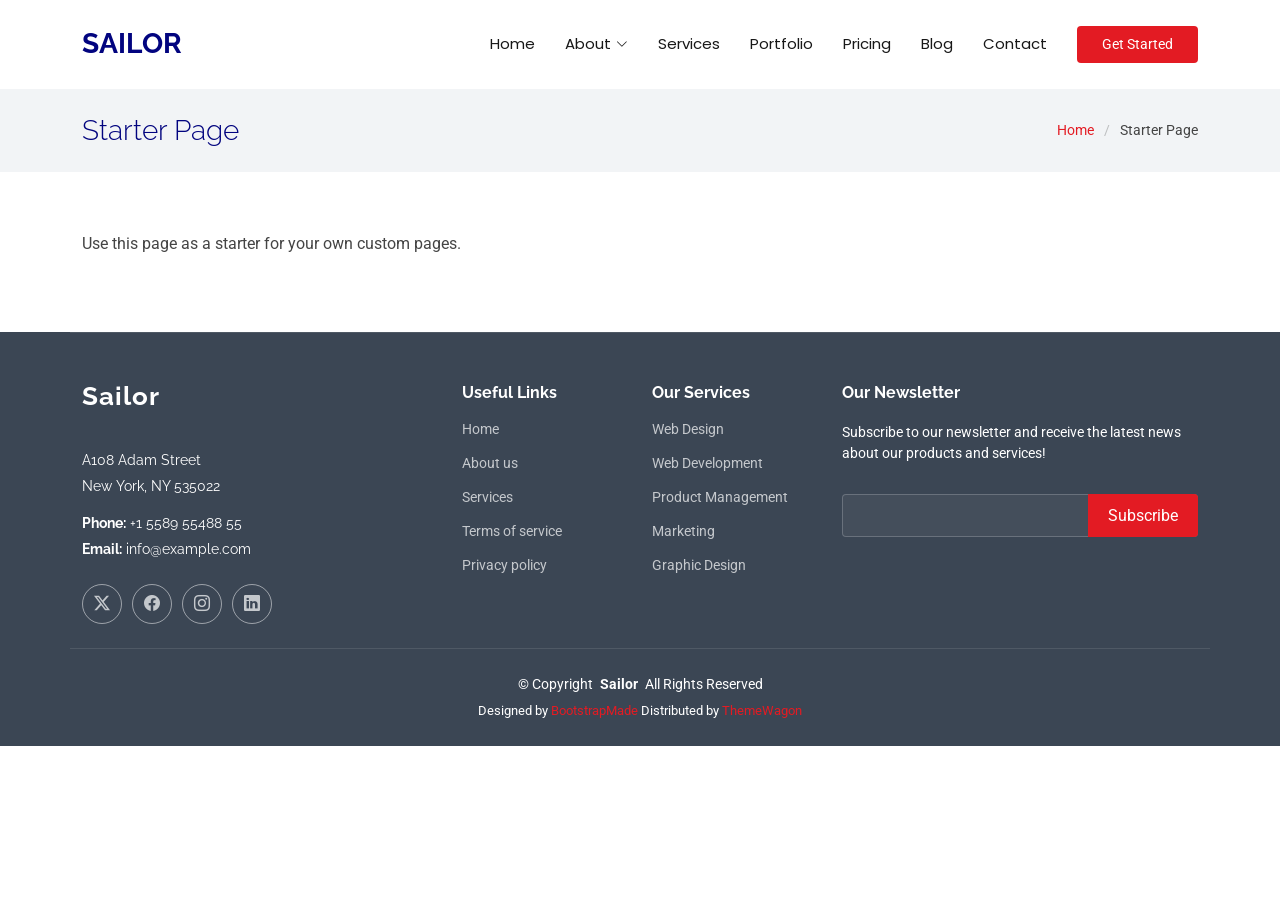
<file: starter-page.html>
<!DOCTYPE html>
<html lang="en">

<head>
  <meta charset="utf-8">
  <meta content="width=device-width, initial-scale=1.0" name="viewport">
  <title>Starter Page - Sailor Bootstrap Template</title>
  <meta name="description" content="">
  <meta name="keywords" content="">

  <!-- Favicons -->
  <link href="assets/img/favicon.png" rel="icon">
  <link href="assets/img/apple-touch-icon.png" rel="apple-touch-icon">

  <!-- Fonts -->
  <link href="https://fonts.googleapis.com" rel="preconnect">
  <link href="https://fonts.gstatic.com" rel="preconnect" crossorigin>
  <link href="https://fonts.googleapis.com/css2?family=Roboto:ital,wght@0,100;0,300;0,400;0,500;0,700;0,900;1,100;1,300;1,400;1,500;1,700;1,900&family=Poppins:ital,wght@0,100;0,200;0,300;0,400;0,500;0,600;0,700;0,800;0,900;1,100;1,200;1,300;1,400;1,500;1,600;1,700;1,800;1,900&family=Raleway:ital,wght@0,100;0,200;0,300;0,400;0,500;0,600;0,700;0,800;0,900;1,100;1,200;1,300;1,400;1,500;1,600;1,700;1,800;1,900&display=swap" rel="stylesheet">

  <!-- Vendor CSS Files -->
  <link href="assets/vendor/bootstrap/css/bootstrap.min.css" rel="stylesheet">
  <link href="assets/vendor/bootstrap-icons/bootstrap-icons.css" rel="stylesheet">
  <link href="assets/vendor/aos/aos.css" rel="stylesheet">
  <link href="assets/vendor/glightbox/css/glightbox.min.css" rel="stylesheet">
  <link href="assets/vendor/swiper/swiper-bundle.min.css" rel="stylesheet">

  <!-- Main CSS File -->
  <link href="assets/css/main.css" rel="stylesheet">

  <!-- =======================================================
  * Template Name: Sailor
  * Template URL: https://bootstrapmade.com/sailor-free-bootstrap-theme/
  * Updated: Aug 07 2024 with Bootstrap v5.3.3
  * Author: BootstrapMade.com
  * License: https://bootstrapmade.com/license/
  ======================================================== -->
</head>

<body class="starter-page-page">

  <header id="header" class="header d-flex align-items-center sticky-top">
    <div class="container-fluid container-xl position-relative d-flex align-items-center">

      <a href="index.html" class="logo d-flex align-items-center me-auto">
        <!-- Uncomment the line below if you also wish to use an image logo -->
        <!-- <img src="assets/img/logo.png" alt=""> -->
        <h1 class="sitename">Sailor</h1>
      </a>

      <nav id="navmenu" class="navmenu">
        <ul>
          <li><a href="#hero">Home</a></li>
          <li class="dropdown"><a href="about.html"><span>About</span> <i class="bi bi-chevron-down toggle-dropdown"></i></a>
            <ul>
              <li><a href="team.html">Team</a></li>
              <li><a href="testimonials.html">Testimonials</a></li>
              <li class="dropdown"><a href="#"><span>Deep Dropdown</span> <i class="bi bi-chevron-down toggle-dropdown"></i></a>
                <ul>
                  <li><a href="#">Deep Dropdown 1</a></li>
                  <li><a href="#">Deep Dropdown 2</a></li>
                  <li><a href="#">Deep Dropdown 3</a></li>
                  <li><a href="#">Deep Dropdown 4</a></li>
                  <li><a href="#">Deep Dropdown 5</a></li>
                </ul>
              </li>
            </ul>
          </li>
          <li><a href="services.html">Services</a></li>
          <li><a href="portfolio.html">Portfolio</a></li>
          <li><a href="pricing.html">Pricing</a></li>
          <li><a href="blog.html">Blog</a></li>
          <li><a href="contact.html">Contact</a></li>
        </ul>
        <i class="mobile-nav-toggle d-xl-none bi bi-list"></i>
      </nav>

      <a class="btn-getstarted" href="about.html">Get Started</a>

    </div>
  </header>

  <main class="main">

    <!-- Page Title -->
    <div class="page-title light-background">
      <div class="container d-lg-flex justify-content-between align-items-center">
        <h1 class="mb-2 mb-lg-0">Starter Page</h1>
        <nav class="breadcrumbs">
          <ol>
            <li><a href="index.html">Home</a></li>
            <li class="current">Starter Page</li>
          </ol>
        </nav>
      </div>
    </div><!-- End Page Title -->

    <!-- Starter Section Section -->
    <section id="starter-section" class="starter-section section">

      <div class="container" data-aos="fade-up">
        <p>Use this page as a starter for your own custom pages.</p>
      </div>

    </section><!-- /Starter Section Section -->

  </main>

  <footer id="footer" class="footer dark-background">

    <div class="container footer-top">
      <div class="row gy-4">
        <div class="col-lg-4 col-md-6 footer-about">
          <a href="index.html" class="logo d-flex align-items-center">
            <span class="sitename">Sailor</span>
          </a>
          <div class="footer-contact pt-3">
            <p>A108 Adam Street</p>
            <p>New York, NY 535022</p>
            <p class="mt-3"><strong>Phone:</strong> <span>+1 5589 55488 55</span></p>
            <p><strong>Email:</strong> <span>info@example.com</span></p>
          </div>
          <div class="social-links d-flex mt-4">
            <a href=""><i class="bi bi-twitter-x"></i></a>
            <a href=""><i class="bi bi-facebook"></i></a>
            <a href=""><i class="bi bi-instagram"></i></a>
            <a href=""><i class="bi bi-linkedin"></i></a>
          </div>
        </div>

        <div class="col-lg-2 col-md-3 footer-links">
          <h4>Useful Links</h4>
          <ul>
            <li><a href="#">Home</a></li>
            <li><a href="#">About us</a></li>
            <li><a href="#">Services</a></li>
            <li><a href="#">Terms of service</a></li>
            <li><a href="#">Privacy policy</a></li>
          </ul>
        </div>

        <div class="col-lg-2 col-md-3 footer-links">
          <h4>Our Services</h4>
          <ul>
            <li><a href="#">Web Design</a></li>
            <li><a href="#">Web Development</a></li>
            <li><a href="#">Product Management</a></li>
            <li><a href="#">Marketing</a></li>
            <li><a href="#">Graphic Design</a></li>
          </ul>
        </div>

        <div class="col-lg-4 col-md-12 footer-newsletter">
          <h4>Our Newsletter</h4>
          <p>Subscribe to our newsletter and receive the latest news about our products and services!</p>
          <form action="forms/newsletter.php" method="post" class="php-email-form">
            <div class="newsletter-form"><input type="email" name="email"><input type="submit" value="Subscribe"></div>
            <div class="loading">Loading</div>
            <div class="error-message"></div>
            <div class="sent-message">Your subscription request has been sent. Thank you!</div>
          </form>
        </div>

      </div>
    </div>

    <div class="container copyright text-center mt-4">
      <p>© <span>Copyright</span> <strong class="px-1 sitename">Sailor</strong> <span>All Rights Reserved</span></p>
      <div class="credits">
        <!-- All the links in the footer should remain intact. -->
        <!-- You can delete the links only if you've purchased the pro version. -->
        <!-- Licensing information: https://bootstrapmade.com/license/ -->
        <!-- Purchase the pro version with working PHP/AJAX contact form: [buy-url] -->
        Designed by <a href="https://bootstrapmade.com/">BootstrapMade</a> Distributed by <a href=“https://themewagon.com>ThemeWagon
      </div>
    </div>

  </footer>

  <!-- Scroll Top -->
  <a href="#" id="scroll-top" class="scroll-top d-flex align-items-center justify-content-center"><i class="bi bi-arrow-up-short"></i></a>

  <!-- Preloader -->
  <div id="preloader"></div>

  <!-- Vendor JS Files -->
  <script src="assets/vendor/bootstrap/js/bootstrap.bundle.min.js"></script>
  <script src="assets/vendor/php-email-form/validate.js"></script>
  <script src="assets/vendor/aos/aos.js"></script>
  <script src="assets/vendor/glightbox/js/glightbox.min.js"></script>
  <script src="assets/vendor/imagesloaded/imagesloaded.pkgd.min.js"></script>
  <script src="assets/vendor/isotope-layout/isotope.pkgd.min.js"></script>
  <script src="assets/vendor/purecounter/purecounter_vanilla.js"></script>
  <script src="assets/vendor/waypoints/noframework.waypoints.js"></script>
  <script src="assets/vendor/swiper/swiper-bundle.min.js"></script>

  <!-- Main JS File -->
  <script src="assets/js/main.js"></script>

</body>

</html>
</file>
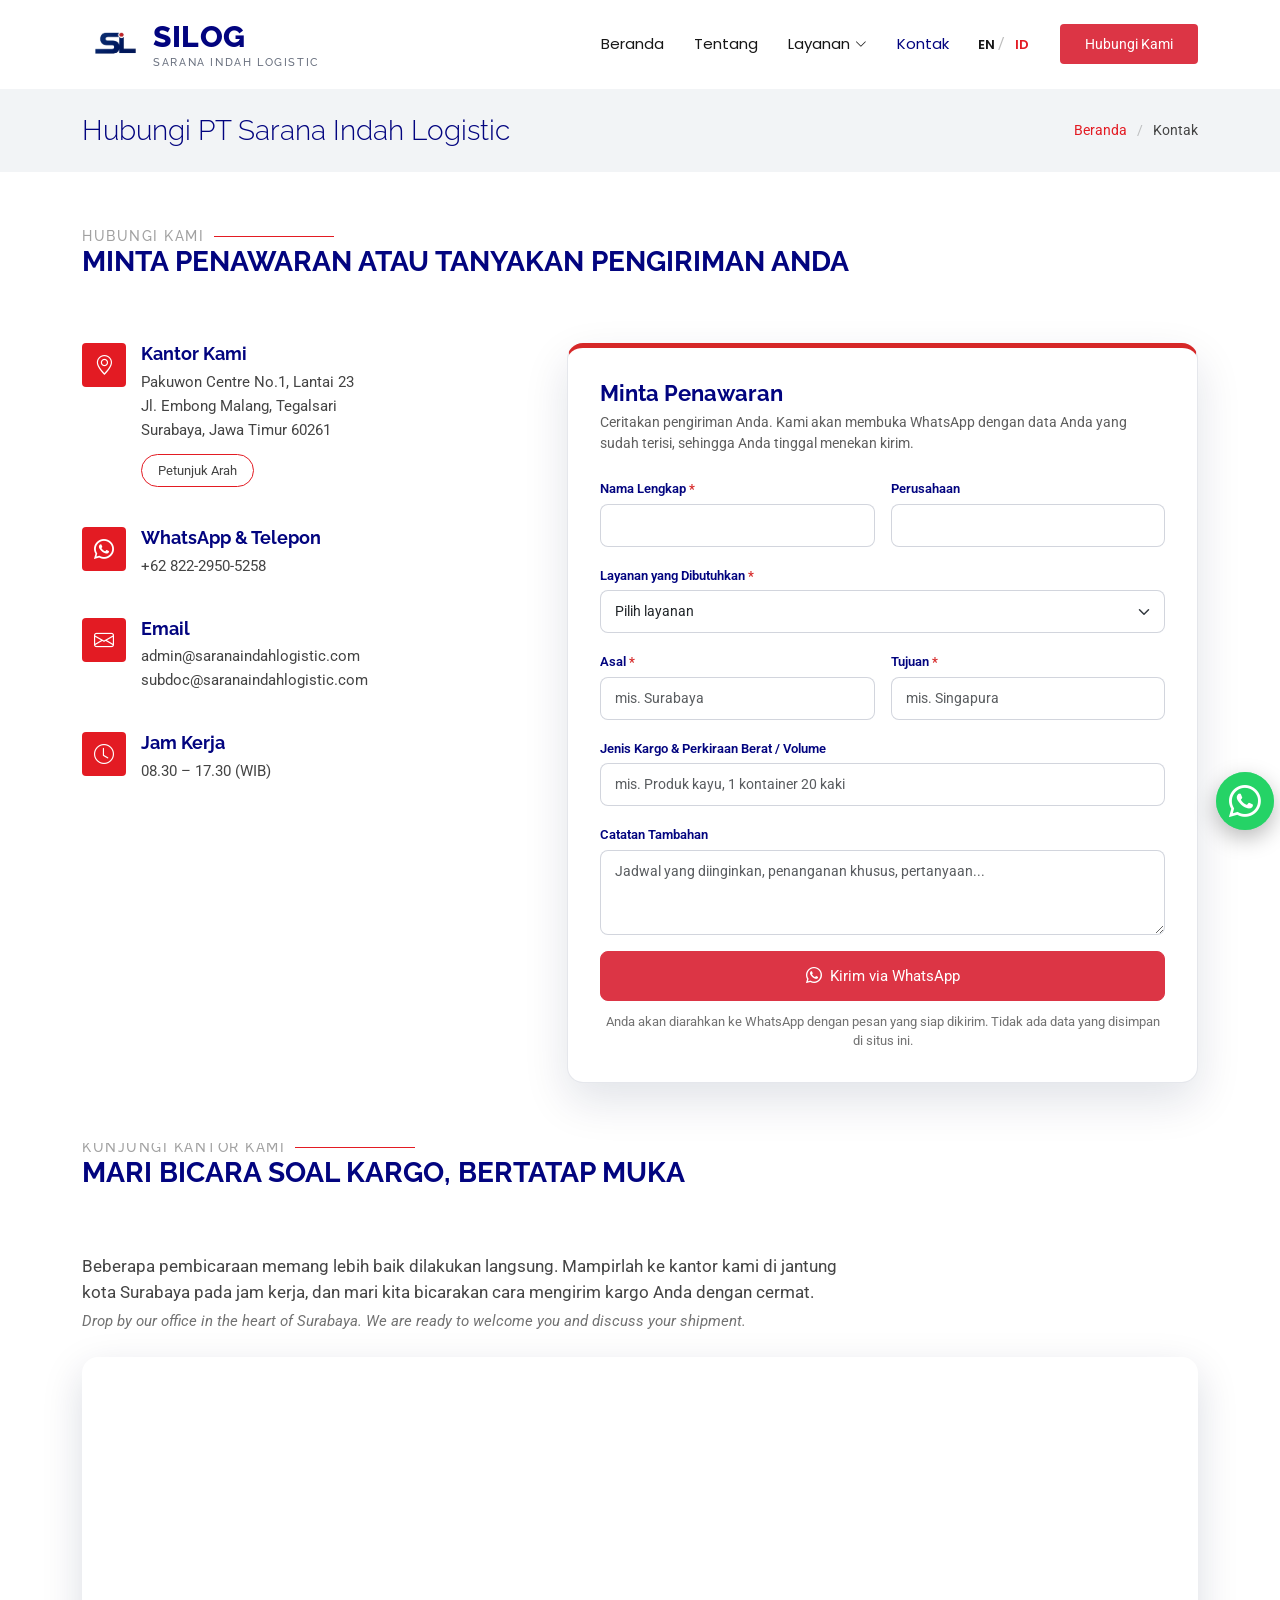
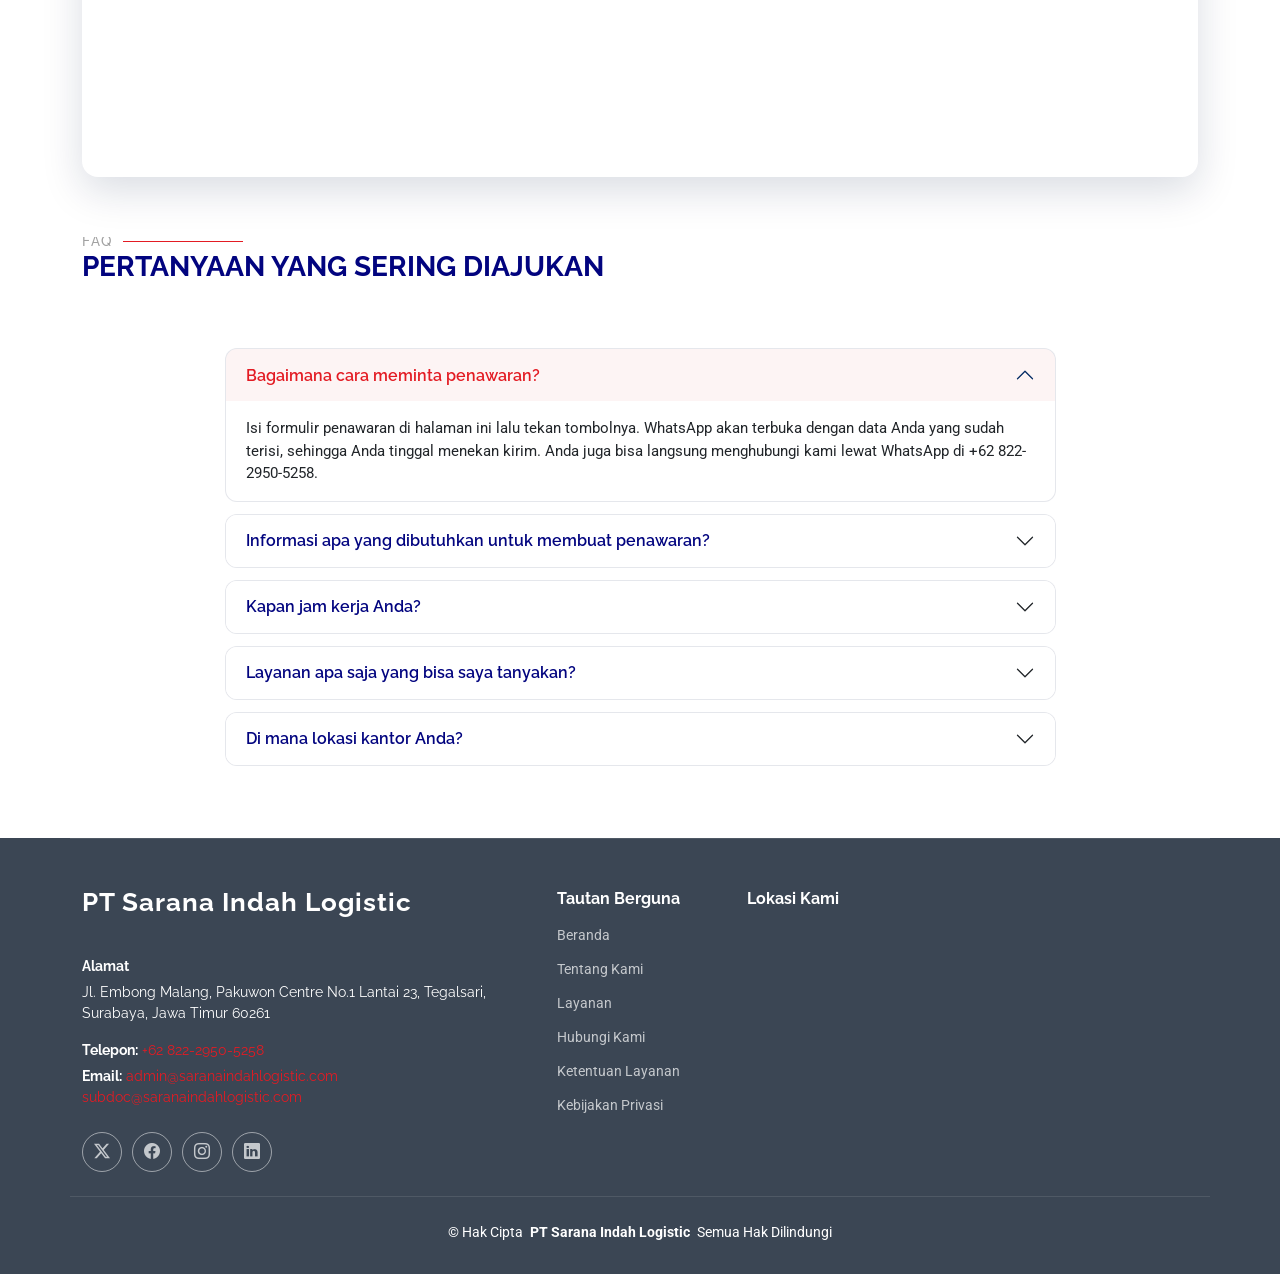
<file: id/kontak.html>
<!DOCTYPE html>
<html lang="id">

<head>
  <meta charset="utf-8">
  <meta content="width=device-width, initial-scale=1.0" name="viewport">
  <title>Kontak Sarana Indah Logistic | Freight Forwarder Surabaya</title>
  <meta name="description" content="Minta penawaran pengiriman dari PT Sarana Indah Logistic di Surabaya. Hubungi lewat WhatsApp atau kunjungi kantor kami. Buka 08.30-17.30 WIB.">
  <link rel="canonical" href="https://saranaindahlogistic.com/id/kontak">
  <link rel="alternate" hreflang="en" href="https://saranaindahlogistic.com/contact">
  <link rel="alternate" hreflang="id" href="https://saranaindahlogistic.com/id/kontak">
  <link rel="alternate" hreflang="x-default" href="https://saranaindahlogistic.com/contact">
  <meta name="robots" content="index, follow">

  <!-- Open Graph -->
  <meta property="og:type" content="website">
  <meta property="og:site_name" content="PT Sarana Indah Logistic">
  <meta property="og:locale" content="id_ID">
  <meta property="og:title" content="Kontak Sarana Indah Logistic | Freight Forwarder Surabaya">
  <meta property="og:description" content="Minta penawaran pengiriman atau tanyakan kargo Anda. Hubungi PT Sarana Indah Logistic lewat WhatsApp atau kunjungi kantor kami.">
  <meta property="og:url" content="https://saranaindahlogistic.com/id/kontak">
  <meta property="og:image" content="https://saranaindahlogistic.com/assets/img/hero-carousel/hero-carousel-1.webp">
  <meta name="twitter:card" content="summary_large_image">
  <meta name="twitter:title" content="Kontak Sarana Indah Logistic | Freight Forwarder Surabaya">
  <meta name="twitter:description" content="Minta penawaran pengiriman atau tanyakan kargo Anda. Hubungi PT Sarana Indah Logistic lewat WhatsApp atau kunjungi kantor kami.">

  <!-- Structured data -->
  <script type="application/ld+json">
{
  "@context": "https://schema.org",
  "@graph": [
    {
      "@type": "ContactPage",
      "@id": "https://saranaindahlogistic.com/id/kontak#webpage",
      "url": "https://saranaindahlogistic.com/id/kontak",
      "name": "Hubungi PT Sarana Indah Logistic",
      "description": "Minta penawaran pengiriman dari PT Sarana Indah Logistic di Surabaya. Hubungi lewat WhatsApp atau kunjungi kantor kami. Buka 08.30-17.30 WIB.",
      "inLanguage": "id",
      "about": {
        "@id": "https://saranaindahlogistic.com/#organization"
      },
      "breadcrumb": {
        "@id": "https://saranaindahlogistic.com/id/kontak#breadcrumb"
      }
    },
    {
      "@type": "LocalBusiness",
      "@id": "https://saranaindahlogistic.com/#organization",
      "name": "PT Sarana Indah Logistic",
      "url": "https://saranaindahlogistic.com/",
      "logo": "https://saranaindahlogistic.com/assets/img/logo.png",
      "image": "https://saranaindahlogistic.com/assets/img/hero-carousel/hero-carousel-1.webp",
      "telephone": "+6282229505258",
      "email": "admin@saranaindahlogistic.com",
      "address": {
        "@type": "PostalAddress",
        "streetAddress": "Pakuwon Centre No.1, Lantai 23, Jl. Embong Malang",
        "addressLocality": "Surabaya",
        "addressRegion": "Jawa Timur",
        "postalCode": "60261",
        "addressCountry": "ID"
      },
      "areaServed": [
        "Surabaya",
        "Jawa Timur",
        "Indonesia"
      ]
    },
    {
      "@type": "BreadcrumbList",
      "@id": "https://saranaindahlogistic.com/id/kontak#breadcrumb",
      "itemListElement": [
        {
          "@type": "ListItem",
          "position": 1,
          "name": "Beranda",
          "item": "https://saranaindahlogistic.com/id/"
        },
        {
          "@type": "ListItem",
          "position": 2,
          "name": "Kontak",
          "item": "https://saranaindahlogistic.com/id/kontak"
        }
      ]
    },
    {
      "@type": "FAQPage",
      "mainEntity": [
        {
          "@type": "Question",
          "name": "Bagaimana cara meminta penawaran?",
          "acceptedAnswer": {
            "@type": "Answer",
            "text": "Isi formulir penawaran di halaman ini lalu tekan tombolnya. WhatsApp akan terbuka dengan data Anda yang sudah terisi, sehingga Anda tinggal menekan kirim. Anda juga bisa langsung menghubungi kami lewat WhatsApp di +62 822-2950-5258."
          }
        },
        {
          "@type": "Question",
          "name": "Informasi apa yang dibutuhkan untuk membuat penawaran?",
          "acceptedAnswer": {
            "@type": "Answer",
            "text": "Mohon sertakan lokasi penjemputan atau pelabuhan asal, tujuan, deskripsi barang, perkiraan berat dan dimensi (atau ukuran kontainer), serta jadwal pengiriman yang diinginkan. Semakin lengkap informasinya, semakin cepat kami dapat merespons."
          }
        },
        {
          "@type": "Question",
          "name": "Kapan jam kerja Anda?",
          "acceptedAnswer": {
            "@type": "Answer",
            "text": "Jam kantor kami adalah pukul 08.30 hingga 17.30 WIB. Pesan yang dikirim di luar jam tersebut akan kami balas saat kantor kembali buka."
          }
        },
        {
          "@type": "Question",
          "name": "Layanan apa saja yang bisa saya tanyakan?",
          "acceptedAnswer": {
            "@type": "Answer",
            "text": "Kami menangani kargo ekspor, impor, dan domestik, termasuk sea freight, air freight, trucking, customs clearance (kepabeanan), dan cargo handling."
          }
        },
        {
          "@type": "Question",
          "name": "Di mana lokasi kantor Anda?",
          "acceptedAnswer": {
            "@type": "Answer",
            "text": "Kantor kami berada di Pakuwon Centre No.1, Lantai 23, Jl. Embong Malang, Tegalsari, Surabaya, Jawa Timur 60261."
          }
        }
      ]
    }
  ]
}
  </script>

  <!-- Favicons -->
  <link rel="icon" href="/favicon.ico" sizes="48x48">
  <link rel="icon" type="image/png" href="/favicon-192x192.png" sizes="192x192">
  <link rel="apple-touch-icon" href="/apple-touch-icon.png">

  <!-- Fonts -->
  <link href="https://fonts.googleapis.com" rel="preconnect">
  <link href="https://fonts.gstatic.com" rel="preconnect" crossorigin>
  <link href="https://fonts.googleapis.com/css2?family=Roboto:ital,wght@0,100;0,300;0,400;0,500;0,700;0,900;1,100;1,300;1,400;1,500;1,700;1,900&family=Poppins:ital,wght@0,100;0,200;0,300;0,400;0,500;0,600;0,700;0,800;0,900;1,100;1,200;1,300;1,400;1,500;1,600;1,700;1,800;1,900&family=Raleway:ital,wght@0,100;0,200;0,300;0,400;0,500;0,600;0,700;0,800;0,900;1,100;1,200;1,300;1,400;1,500;1,600;1,700;1,800;1,900&display=swap" rel="stylesheet">

  <!-- Vendor CSS Files -->
  <link href="/assets/vendor/bootstrap/css/bootstrap.min.css" rel="stylesheet">
  <link href="/assets/vendor/bootstrap-icons/bootstrap-icons.css" rel="stylesheet">
  <link href="/assets/vendor/aos/aos.css" rel="stylesheet">
  <link href="/assets/vendor/glightbox/css/glightbox.min.css" rel="stylesheet">
  <link href="/assets/vendor/swiper/swiper-bundle.min.css" rel="stylesheet">

  <!-- Main CSS File -->
  <link href="/assets/css/main.css" rel="stylesheet">
  <style id="silog-brand">
    /* Header brand lockup: SILOG + section-title style tagline */
    .header .logo .brand-lockup { display: flex; flex-direction: column; justify-content: center; line-height: 1; }
    .header .logo .brand-name {
      font-family: var(--heading-font); font-size: 30px; font-weight: 800; letter-spacing: .5px;
      color: var(--heading-color); text-transform: uppercase; line-height: 1;
    }
    .header .logo .brand-full {
      display: flex; align-items: center; margin-top: 5px;
      font-family: var(--heading-font); font-size: 10.5px; font-weight: 500; letter-spacing: 1.6px;
      text-transform: uppercase; color: #6b7280; white-space: nowrap; line-height: 1;
    }
    @media (max-width: 575px) {
      .header .logo .brand-name { font-size: 24px; }
      .header .logo .brand-full { font-size: 7.5px; letter-spacing: 1px; margin-top: 4px; }
      .header .logo .brand-full::after { display: none; }
    }
  
    /* Language switcher (EN | ID) */
    .navmenu .lang-switch { display: flex; align-items: center; gap: 2px; padding-left: 6px; }
    .navmenu .lang-switch a { padding: 4px 8px; font-size: 13px; font-weight: 600; letter-spacing: .6px; border-radius: 6px; }
    .navmenu .lang-switch a.current { color: var(--accent-color); pointer-events: none; }
    .navmenu .lang-switch span { opacity: .35; }
    @media (max-width: 1199px) {
      .navmenu .lang-switch { padding: 10px 20px; }
      .navmenu .lang-switch a { padding: 6px 10px; font-size: 15px; }
    }
  </style>

  <style>
    /* ---------- Contact page ---------- */
    .contact .info-item { align-items: flex-start; }
    .contact .info-item a { color: inherit; }
    .contact .info-item a:hover { color: var(--accent-color); }
    .contact .info-item p { font-size: 15px; line-height: 1.6; }
    .contact .btn-directions { margin-top: 12px; font-size: 13px; padding: 6px 16px; border: 1px solid var(--accent-color); color: var(--accent-color); border-radius: 50px; display: inline-block; transition: .25s; }
    .contact .btn-directions:hover { background: var(--accent-color); color: #fff; }

    .quote-card { background: #fff; border-radius: 16px; padding: 32px; border: 1px solid rgba(8, 24, 68, .10); box-shadow: 0 18px 45px rgba(8, 24, 68, .12); border-top: 5px solid #d62828; }
    .quote-card h3 { font-size: 22px; font-weight: 700; margin-bottom: 6px; }
    .quote-card .sub { font-size: 14px; margin-bottom: 22px; opacity: .85; }
    .quote-card label { font-size: 13px; font-weight: 600; margin-bottom: 5px; color: var(--heading-color); }
    .quote-card .form-control, .quote-card .form-select { font-size: 14px; padding: 10px 14px; border-radius: 8px; border-color: rgba(8, 24, 68, .18); box-shadow: none; }
    .quote-card .form-control:focus, .quote-card .form-select:focus { border-color: var(--accent-color); box-shadow: 0 0 0 3px rgba(214, 40, 40, .12); }
    .quote-card .btn-send { width: 100%; justify-content: center; padding: 12px 20px; font-size: 15px; border-radius: 8px; }
    .quote-card .btn-send i { width: 16px; opacity: 1; margin-right: 8px; }
    .quote-card .note { font-size: 12.5px; opacity: .75; margin: 12px 0 0; text-align: center; }
    .quote-card .req { color: #d62828; }

    .contact-map iframe { width: 100%; height: 420px; border: 0; border-radius: 16px; box-shadow: 0 14px 40px rgba(8, 24, 68, .15); display: block; }

    .contact-faq .accordion-item { border: 1px solid rgba(8, 24, 68, .10); border-radius: 12px !important; margin-bottom: 12px; overflow: hidden; }
    .contact-faq .accordion-button { font-weight: 600; font-size: 16px; color: var(--heading-color); box-shadow: none; background: #fff; }
    .contact-faq .accordion-button:not(.collapsed) { color: var(--accent-color); background: rgba(214, 40, 40, .05); }
    .contact-faq .accordion-body { font-size: 15px; }

    .contact-map .map-intro { max-width: 780px; margin-bottom: 24px; }
    .contact-map .map-intro p { font-size: 17px; margin-bottom: 6px; }
    .contact-map .map-intro p.id { font-size: 14.5px; font-style: italic; opacity: .75; }

    .faq-lang { display: flex; gap: 8px; margin-bottom: 18px; }
    .faq-lang button { border: 1px solid rgba(8, 24, 68, .2); background: transparent; color: var(--heading-color); padding: 6px 18px; border-radius: 50px; font-size: 13.5px; transition: .25s; }
    .faq-lang button:hover { border-color: var(--accent-color); color: var(--accent-color); }
    .faq-lang button.active { background: var(--accent-color); border-color: var(--accent-color); color: #fff; }
    .contact-faq[data-lang="en"] [lang="id"], .contact-faq[data-lang="id"] [lang="en"] { display: none; }
  </style>

  <style id="silog-wa">
    /* Floating WhatsApp button (sits above the scroll-to-top button) */
    .wa-float {
      position: fixed; right: 6px; bottom: 70px; z-index: 9998;
      display: flex; align-items: center; justify-content: center;
      width: 58px; height: 58px; border-radius: 50%;
      background: #25d366; color: #fff; text-decoration: none;
      box-shadow: 0 8px 22px rgba(0, 0, 0, .28);
      opacity: 0; transform: translateY(14px) scale(.9);
      animation: waIn .6s ease 1.6s forwards;
      transition: background .25s, box-shadow .25s;
    }
    .wa-float i { font-size: 32px; line-height: 1; color: #fff; }
    .wa-float:hover { background: #1ebe5a; color: #fff; box-shadow: 0 12px 28px rgba(0, 0, 0, .34); }
    .wa-float::before {
      content: ""; position: absolute; inset: 0; border-radius: 50%;
      background: rgba(37, 211, 102, .55); z-index: -1;
      animation: waPulse 2.4s ease-out 2.4s infinite;
    }
    .wa-float .wa-label {
      position: absolute; right: 68px; top: 50%; transform: translateY(-50%) translateX(8px);
      background: #fff; color: #1f2937; font-size: 13.5px; font-weight: 600; white-space: nowrap;
      padding: 8px 14px; border-radius: 8px; box-shadow: 0 6px 18px rgba(0, 0, 0, .18);
      opacity: 0; pointer-events: none; transition: opacity .25s, transform .25s;
    }
    .wa-float:hover .wa-label, .wa-float:focus-visible .wa-label { opacity: 1; transform: translateY(-50%) translateX(0); }
    @keyframes waIn { to { opacity: 1; transform: translateY(0) scale(1); } }
    @keyframes waPulse { 0% { transform: scale(1); opacity: .8; } 100% { transform: scale(1.7); opacity: 0; } }
    @media (max-width: 575px) {
      .wa-float { width: 54px; height: 54px; right: 5px; bottom: 66px; }
      .wa-float i { font-size: 30px; }
      .wa-float .wa-label { display: none; }
    }
    @media (prefers-reduced-motion: reduce) {
      .wa-float { animation: none; opacity: 1; transform: none; }
      .wa-float::before { animation: none; display: none; }
    }
    @media print { .wa-float { display: none; } }
  </style>

</head>

<body class="contact-page">

  <header id="header" class="header d-flex align-items-center sticky-top">
    <div class="container-fluid container-xl position-relative d-flex align-items-center">

      <a href="/id/" class="logo d-flex align-items-center me-auto">
        <img src="/assets/img/logo.png" alt="Logo PT Sarana Indah Logistic (SiLog)">
        <span class="brand-lockup">
          <span class="brand-name">SiLog</span>
          <span class="brand-full">Sarana Indah Logistic</span>
        </span>
      </a>

      <nav id="navmenu" class="navmenu">
        <ul>
          <li><a href="/id/">Beranda</a></li>
          <li><a href="/id/tentang-kami">Tentang</a></li>
          <li class="dropdown">
          <a href="/id/layanan">
            <span>Layanan</span>
            <i class="bi bi-chevron-down toggle-dropdown"></i>
          </a>
          <ul>
            <li><a href="/id/layanan#sea-freight">Pengiriman Laut</a></li>
            <li><a href="/id/layanan#air-freight">Pengiriman Udara</a></li>
            <li><a href="/id/layanan#customs-clearance">Kepabeanan</a></li>
            <li><a href="/id/layanan#trucking">Trucking</a></li>
            <li><a href="/id/layanan#cargo-handling">Bongkar Muat</a></li>
            <li><a href="/id/layanan#freight-forwarding">Freight Forwarding</a></li>
          </ul>
          </li>
          <li><a href="/id/kontak" class="active">Kontak</a></li>
          <li class="lang-switch"><a href="/contact" hreflang="en" lang="en" title="English">EN</a><span aria-hidden="true">/</span><a href="/id/kontak" hreflang="id" lang="id" title="Bahasa Indonesia" class="current" aria-current="true">ID</a></li>
        </ul>
        <i class="mobile-nav-toggle d-xl-none bi bi-list"></i>
      </nav>

      <a class="btn-getstarted btn-whatsapp" href="https://wa.me/6282229505258" target="_blank" rel="noopener">
        <i class="bi bi-whatsapp"></i> Hubungi Kami
      </a>

    </div>
  </header>

  <main class="main">

    <!-- Page Title -->
    <div class="page-title light-background">
      <div class="container d-lg-flex justify-content-between align-items-center">
        <h1 class="mb-2 mb-lg-0">Hubungi PT Sarana Indah Logistic</h1>
        <nav class="breadcrumbs">
          <ol>
            <li><a href="/id/">Beranda</a></li>
            <li class="current">Kontak</li>
          </ol>
        </nav>
      </div>
    </div><!-- End Page Title -->

    <!-- Contact Section -->
    <section id="contact" class="contact section">

      <div class="container section-title" data-aos="fade-up">
        <h2>Hubungi Kami</h2>
        <p>Minta Penawaran atau Tanyakan Pengiriman Anda</p>
      </div><!-- End Section Title -->

      <div class="container" data-aos="fade-up" data-aos-delay="100">

        <div class="row gy-5 gx-lg-5">

          <div class="col-lg-5">

            <div class="info-item d-flex">
              <i class="bi bi-geo-alt flex-shrink-0"></i>
              <div>
                <h3>Kantor Kami</h3>
                <p>Pakuwon Centre No.1, Lantai 23<br>Jl. Embong Malang, Tegalsari<br>Surabaya, Jawa Timur 60261</p>
                <a class="btn-directions" href="https://www.google.com/maps/search/?api=1&amp;query=Pakuwon+Center+Office+Tower+Jl.+Embong+Malang+No.1+Surabaya" target="_blank" rel="noopener">Petunjuk Arah</a>
              </div>
            </div><!-- End Info Item -->

            <div class="info-item d-flex">
              <i class="bi bi-whatsapp flex-shrink-0"></i>
              <div>
                <h3>WhatsApp &amp; Telepon</h3>
                <p><a href="https://wa.me/6282229505258" target="_blank" rel="noopener">+62 822-2950-5258</a></p>
              </div>
            </div><!-- End Info Item -->

            <div class="info-item d-flex">
              <i class="bi bi-envelope flex-shrink-0"></i>
              <div>
                <h3>Email</h3>
                <p><a href="mailto:admin@saranaindahlogistic.com">admin@saranaindahlogistic.com</a><br><a href="mailto:subdoc@saranaindahlogistic.com">subdoc@saranaindahlogistic.com</a></p>
              </div>
            </div><!-- End Info Item -->

            <div class="info-item d-flex">
              <i class="bi bi-clock flex-shrink-0"></i>
              <div>
                <h3>Jam Kerja</h3>
                <p>08.30 – 17.30 (WIB)</p>
              </div>
            </div><!-- End Info Item -->

          </div>

          <div class="col-lg-7">
            <div class="quote-card">
              <h3>Minta Penawaran</h3>
              <p class="sub">Ceritakan pengiriman Anda. Kami akan membuka WhatsApp dengan data Anda yang sudah terisi, sehingga Anda tinggal menekan kirim.</p>

              <form id="quoteForm" novalidate>
                <div class="row g-3">
                  <div class="col-md-6">
                    <label for="qName">Nama Lengkap <span class="req">*</span></label>
                    <input type="text" class="form-control" id="qName" required autocomplete="name">
                    <div class="invalid-feedback">Mohon isi nama Anda.</div>
                  </div>
                  <div class="col-md-6">
                    <label for="qCompany">Perusahaan</label>
                    <input type="text" class="form-control" id="qCompany" autocomplete="organization">
                  </div>
                  <div class="col-12">
                    <label for="qService">Layanan yang Dibutuhkan <span class="req">*</span></label>
                    <select class="form-select" id="qService" required>
                      <option value="" selected disabled>Pilih layanan</option>
                      <option>Pengiriman Laut (FCL / LCL)</option>
                      <option>Pengiriman Udara</option>
                      <option>Trucking</option>
                      <option>Kepabeanan</option>
                      <option>Bongkar Muat</option>
                      <option>Lainnya / Belum yakin</option>
                    </select>
                    <div class="invalid-feedback">Mohon pilih layanan.</div>
                  </div>
                  <div class="col-md-6">
                    <label for="qOrigin">Asal <span class="req">*</span></label>
                    <input type="text" class="form-control" id="qOrigin" placeholder="mis. Surabaya" required>
                    <div class="invalid-feedback">Mohon isi asal pengiriman.</div>
                  </div>
                  <div class="col-md-6">
                    <label for="qDest">Tujuan <span class="req">*</span></label>
                    <input type="text" class="form-control" id="qDest" placeholder="mis. Singapura" required>
                    <div class="invalid-feedback">Mohon isi tujuan pengiriman.</div>
                  </div>
                  <div class="col-12">
                    <label for="qCargo">Jenis Kargo &amp; Perkiraan Berat / Volume</label>
                    <input type="text" class="form-control" id="qCargo" placeholder="mis. Produk kayu, 1 kontainer 20 kaki">
                  </div>
                  <div class="col-12">
                    <label for="qNotes">Catatan Tambahan</label>
                    <textarea class="form-control" id="qNotes" rows="3" placeholder="Jadwal yang diinginkan, penanganan khusus, pertanyaan..."></textarea>
                  </div>
                  <div class="col-12">
                    <button type="submit" class="btn btn-whatsapp btn-send d-flex align-items-center"><i class="bi bi-whatsapp"></i> Kirim via WhatsApp</button>
                    <p class="note">Anda akan diarahkan ke WhatsApp dengan pesan yang siap dikirim. Tidak ada data yang disimpan di situs ini.</p>
                  </div>
                </div>
              </form>
            </div>
          </div>

        </div>

      </div>

    </section><!-- /Contact Section -->

    <!-- Map -->
    <section id="map" class="contact-map section pt-0">
      <div class="container section-title" data-aos="fade-up">
        <h2>Kunjungi Kantor Kami</h2>
        <p>Mari Bicara Soal Kargo, Bertatap Muka</p>
      </div>
      <div class="container" data-aos="fade-up" data-aos-delay="100">
        <div class="map-intro">
          <p>Beberapa pembicaraan memang lebih baik dilakukan langsung. Mampirlah ke kantor kami di jantung kota Surabaya pada jam kerja, dan mari kita bicarakan cara mengirim kargo Anda dengan cermat.</p>
          <p class="id" lang="en">Drop by our office in the heart of Surabaya. We are ready to welcome you and discuss your shipment.</p>
        </div>
        <iframe
          title="Peta lokasi kantor PT Sarana Indah Logistic"
          src="https://www.google.com/maps/embed?pb=!1m18!1m12!1m3!1d3014.7477547059398!2d112.73592007357118!3d-7.261010071334773!2m3!1f0!2f0!3f0!3m2!1i1024!2i768!4f13.1!3m3!1m2!1s0x2dd7f95df3ab3def%3A0xd66249eae1f423f3!2sPakuwon%20Center%20Office%20Tower%2C%20Jl.%20Embong%20Malang%20No.1%2C%20RW.5%2C%20Kedungdoro%2C%20Kecamatan%20Kedungsari%2C%20Surabaya%2C%20Jawa%20Timur%2060261!5e1!3m2!1sen!2sid!4v1791448344086!5m2!1sen!2sid"
          allowfullscreen="" loading="lazy" referrerpolicy="strict-origin-when-cross-origin"></iframe>
      </div>
    </section><!-- /Map -->

    <!-- FAQ -->
    <section id="faq" class="contact-faq section pt-0" data-lang="id">
      <div class="container section-title" data-aos="fade-up">
        <h2>FAQ</h2>
        <p>Pertanyaan yang Sering Diajukan</p>
      </div>
      <div class="container" data-aos="fade-up" data-aos-delay="100">
        <div class="row justify-content-center">
          <div class="col-lg-9">
            <div class="accordion" id="faqAccordion">
              <div class="accordion-item">
                <h3 class="accordion-header">
                  <button class="accordion-button" type="button" data-bs-toggle="collapse" data-bs-target="#faq0" aria-expanded="true" aria-controls="faq0">Bagaimana cara meminta penawaran?</button>
                </h3>
                <div id="faq0" class="accordion-collapse collapse show" data-bs-parent="#faqAccordion">
                  <div class="accordion-body">Isi formulir penawaran di halaman ini lalu tekan tombolnya. WhatsApp akan terbuka dengan data Anda yang sudah terisi, sehingga Anda tinggal menekan kirim. Anda juga bisa langsung menghubungi kami lewat WhatsApp di +62 822-2950-5258.</div>
                </div>
              </div>
              <div class="accordion-item">
                <h3 class="accordion-header">
                  <button class="accordion-button collapsed" type="button" data-bs-toggle="collapse" data-bs-target="#faq1" aria-expanded="false" aria-controls="faq1">Informasi apa yang dibutuhkan untuk membuat penawaran?</button>
                </h3>
                <div id="faq1" class="accordion-collapse collapse" data-bs-parent="#faqAccordion">
                  <div class="accordion-body">Mohon sertakan lokasi penjemputan atau pelabuhan asal, tujuan, deskripsi barang, perkiraan berat dan dimensi (atau ukuran kontainer), serta jadwal pengiriman yang diinginkan. Semakin lengkap informasinya, semakin cepat kami dapat merespons.</div>
                </div>
              </div>
              <div class="accordion-item">
                <h3 class="accordion-header">
                  <button class="accordion-button collapsed" type="button" data-bs-toggle="collapse" data-bs-target="#faq2" aria-expanded="false" aria-controls="faq2">Kapan jam kerja Anda?</button>
                </h3>
                <div id="faq2" class="accordion-collapse collapse" data-bs-parent="#faqAccordion">
                  <div class="accordion-body">Jam kantor kami adalah pukul 08.30 hingga 17.30 WIB. Pesan yang dikirim di luar jam tersebut akan kami balas saat kantor kembali buka.</div>
                </div>
              </div>
              <div class="accordion-item">
                <h3 class="accordion-header">
                  <button class="accordion-button collapsed" type="button" data-bs-toggle="collapse" data-bs-target="#faq3" aria-expanded="false" aria-controls="faq3">Layanan apa saja yang bisa saya tanyakan?</button>
                </h3>
                <div id="faq3" class="accordion-collapse collapse" data-bs-parent="#faqAccordion">
                  <div class="accordion-body">Kami menangani kargo ekspor, impor, dan domestik, termasuk sea freight, air freight, trucking, customs clearance (kepabeanan), dan cargo handling.</div>
                </div>
              </div>
              <div class="accordion-item">
                <h3 class="accordion-header">
                  <button class="accordion-button collapsed" type="button" data-bs-toggle="collapse" data-bs-target="#faq4" aria-expanded="false" aria-controls="faq4">Di mana lokasi kantor Anda?</button>
                </h3>
                <div id="faq4" class="accordion-collapse collapse" data-bs-parent="#faqAccordion">
                  <div class="accordion-body">Kantor kami berada di Pakuwon Centre No.1, Lantai 23, Jl. Embong Malang, Tegalsari, Surabaya, Jawa Timur 60261.</div>
                </div>
              </div>
            </div>
          </div>
        </div>
      </div>
    </section><!-- /FAQ -->

  </main>

  <footer id="footer" class="footer dark-background">

    <div class="container footer-top">
      <div class="row gy-4">

        <!-- Company Information -->
        <div class="col-lg-5 col-md-6 footer-about">

          <a href="/id/" class="logo d-flex align-items-center">
            <span class="sitename">PT Sarana Indah Logistic</span>
          </a>

          <div class="footer-contact pt-3">
            <p><strong>Alamat</strong></p>
            <p>Jl. Embong Malang, Pakuwon Centre No.1 Lantai 23, Tegalsari, Surabaya, Jawa Timur 60261 </p>

            <p class="mt-3">
              <strong>Telepon:</strong>
              <span><a href="https://wa.me/6282229505258" rel="noopener">+62 822-2950-5258</a></span>
            </p>

            <p>
              <strong>Email:</strong>
              <span><a href="mailto:admin@saranaindahlogistic.com">admin@saranaindahlogistic.com</a><br><a href="mailto:subdoc@saranaindahlogistic.com">subdoc@saranaindahlogistic.com</a></span>
            </p>
          </div>

          <!-- Social Media -->
          <div class="social-links d-flex mt-4">
            <a href="#">
              <i class="bi bi-twitter-x"></i>
            </a>

            <a href="#">
              <i class="bi bi-facebook"></i>
            </a>

            <a href="#">
              <i class="bi bi-instagram"></i>
            </a>

            <a href="#">
              <i class="bi bi-linkedin"></i>
            </a>
          </div>

        </div>


        <!-- Useful Links -->
        <div class="col-lg-2 col-md-3 footer-links">

          <h4>Tautan Berguna</h4>

          <ul>
            <li>
              <a href="/id/">Beranda</a>
            </li>

            <li>
              <a href="/id/tentang-kami">Tentang Kami</a>
            </li>

            <li>
              <a href="/id/layanan">Layanan</a>
            </li>

            <li>
              <a href="/id/kontak">Hubungi Kami</a>
            </li>

            <li>
              <a href="#">Ketentuan Layanan</a>
            </li>

            <li>
              <a href="#">Kebijakan Privasi</a>
            </li>
          </ul>

        </div>


        <!-- Google Maps -->
        <div class="col-lg-5 col-md-12">

          <h4>Lokasi Kami</h4>

          <div class="mt-3">
            <iframe
              title="Peta lokasi PT Sarana Indah Logistic"
              src="https://www.google.com/maps/embed?pb=!1m18!1m12!1m3!1d3014.7477547059398!2d112.73592007357118!3d-7.261010071334773!2m3!1f0!2f0!3f0!3m2!1i1024!2i768!4f13.1!3m3!1m2!1s0x2dd7f95df3ab3def%3A0xd66249eae1f423f3!2sPakuwon%20Center%20Office%20Tower%2C%20Jl.%20Embong%20Malang%20No.1%2C%20RW.5%2C%20Kedungdoro%2C%20Kecamatan%20Kedungsari%2C%20Surabaya%2C%20Jawa%20Timur%2060261!5e1!3m2!1sen!2sid!4v1791448344086!5m2!1sen!2sid"
              width="100%"
              height="220"
              style="border:0; width:100%;"
              allowfullscreen=""
              loading="lazy"
              referrerpolicy="strict-origin-when-cross-origin">
            </iframe>
          </div>

        </div>

      </div>
    </div>


    <!-- Copyright -->
    <div class="container copyright text-center mt-4">

      <p>
        © <span>Hak Cipta</span>
        <strong class="px-1 sitename">PT Sarana Indah Logistic</strong>
        <span>Semua Hak Dilindungi</span>
      </p>

      <div class="credits">
      </div>

    </div>

  </footer>

  <!-- Floating WhatsApp button -->
  <a href="https://wa.me/6282229505258?text=Halo%20PT%20Sarana%20Indah%20Logistic%2C%20saya%20ingin%20bertanya%20tentang%20layanan%20pengiriman." class="wa-float" target="_blank" rel="noopener" aria-label="Chat dengan kami di WhatsApp">
    <i class="bi bi-whatsapp" aria-hidden="true"></i>
    <span class="wa-label">Chat dengan kami</span>
  </a>

  <!-- Scroll Top -->
  <a href="#" id="scroll-top" class="scroll-top d-flex align-items-center justify-content-center"><i class="bi bi-arrow-up-short"></i></a>

  <!-- Vendor JS Files -->
  <script src="/assets/vendor/bootstrap/js/bootstrap.bundle.min.js"></script>
  <script src="/assets/vendor/php-email-form/validate.js"></script>
  <script src="/assets/vendor/aos/aos.js"></script>
  <script src="/assets/vendor/glightbox/js/glightbox.min.js"></script>
  <script src="/assets/vendor/imagesloaded/imagesloaded.pkgd.min.js"></script>
  <script src="/assets/vendor/isotope-layout/isotope.pkgd.min.js"></script>
  <script src="/assets/vendor/purecounter/purecounter_vanilla.js"></script>
  <script src="/assets/vendor/waypoints/noframework.waypoints.js"></script>
  <script src="/assets/vendor/swiper/swiper-bundle.min.js"></script>

  <!-- Main JS File -->
  <script src="/assets/js/main.js"></script>

  <!-- Quote form -> WhatsApp -->
  <script>
    (function () {
      var form = document.getElementById('quoteForm');
      if (!form) return;
      var WA = '6282229505258';
      function v(id) { return (document.getElementById(id).value || '').trim(); }

      form.addEventListener('submit', function (e) {
        e.preventDefault();
        form.classList.add('was-validated');
        if (!form.checkValidity()) {
          var bad = form.querySelector(':invalid');
          if (bad) bad.focus();
          return;
        }
        var lines = ['Halo PT Sarana Indah Logistic, saya ingin meminta penawaran (quotation).', ''];
        lines.push('Nama: ' + v('qName'));
        if (v('qCompany')) lines.push('Perusahaan: ' + v('qCompany'));
        lines.push('Layanan: ' + v('qService'));
        lines.push('Asal: ' + v('qOrigin'));
        lines.push('Tujuan: ' + v('qDest'));
        if (v('qCargo')) lines.push('Kargo (jenis, berat/volume): ' + v('qCargo'));
        if (v('qNotes')) lines.push('Catatan: ' + v('qNotes'));
        lines.push('', 'Terima kasih.');
        var url = 'https://wa.me/' + WA + '?text=' + encodeURIComponent(lines.join('\n'));
        window.open(url, '_blank', 'noopener');
      });
    })();
  </script>

</body>

</html>
</file>
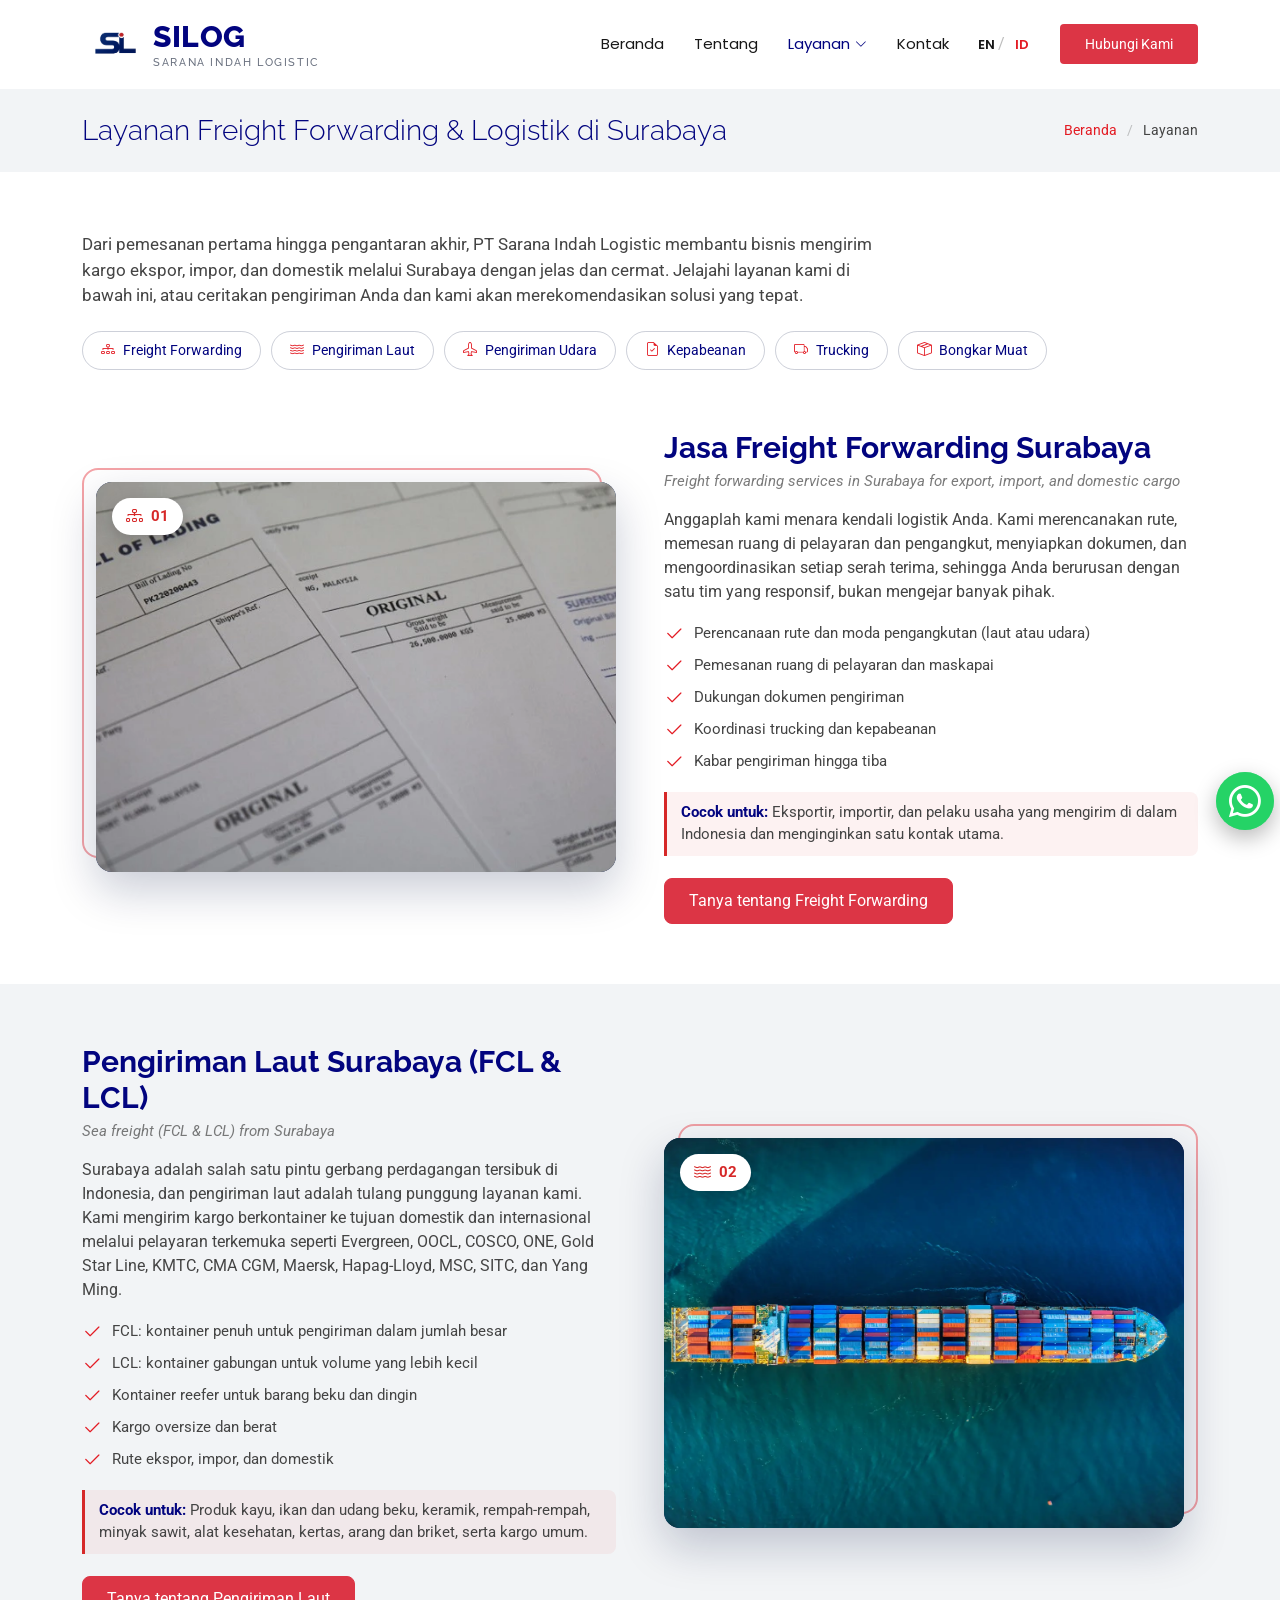
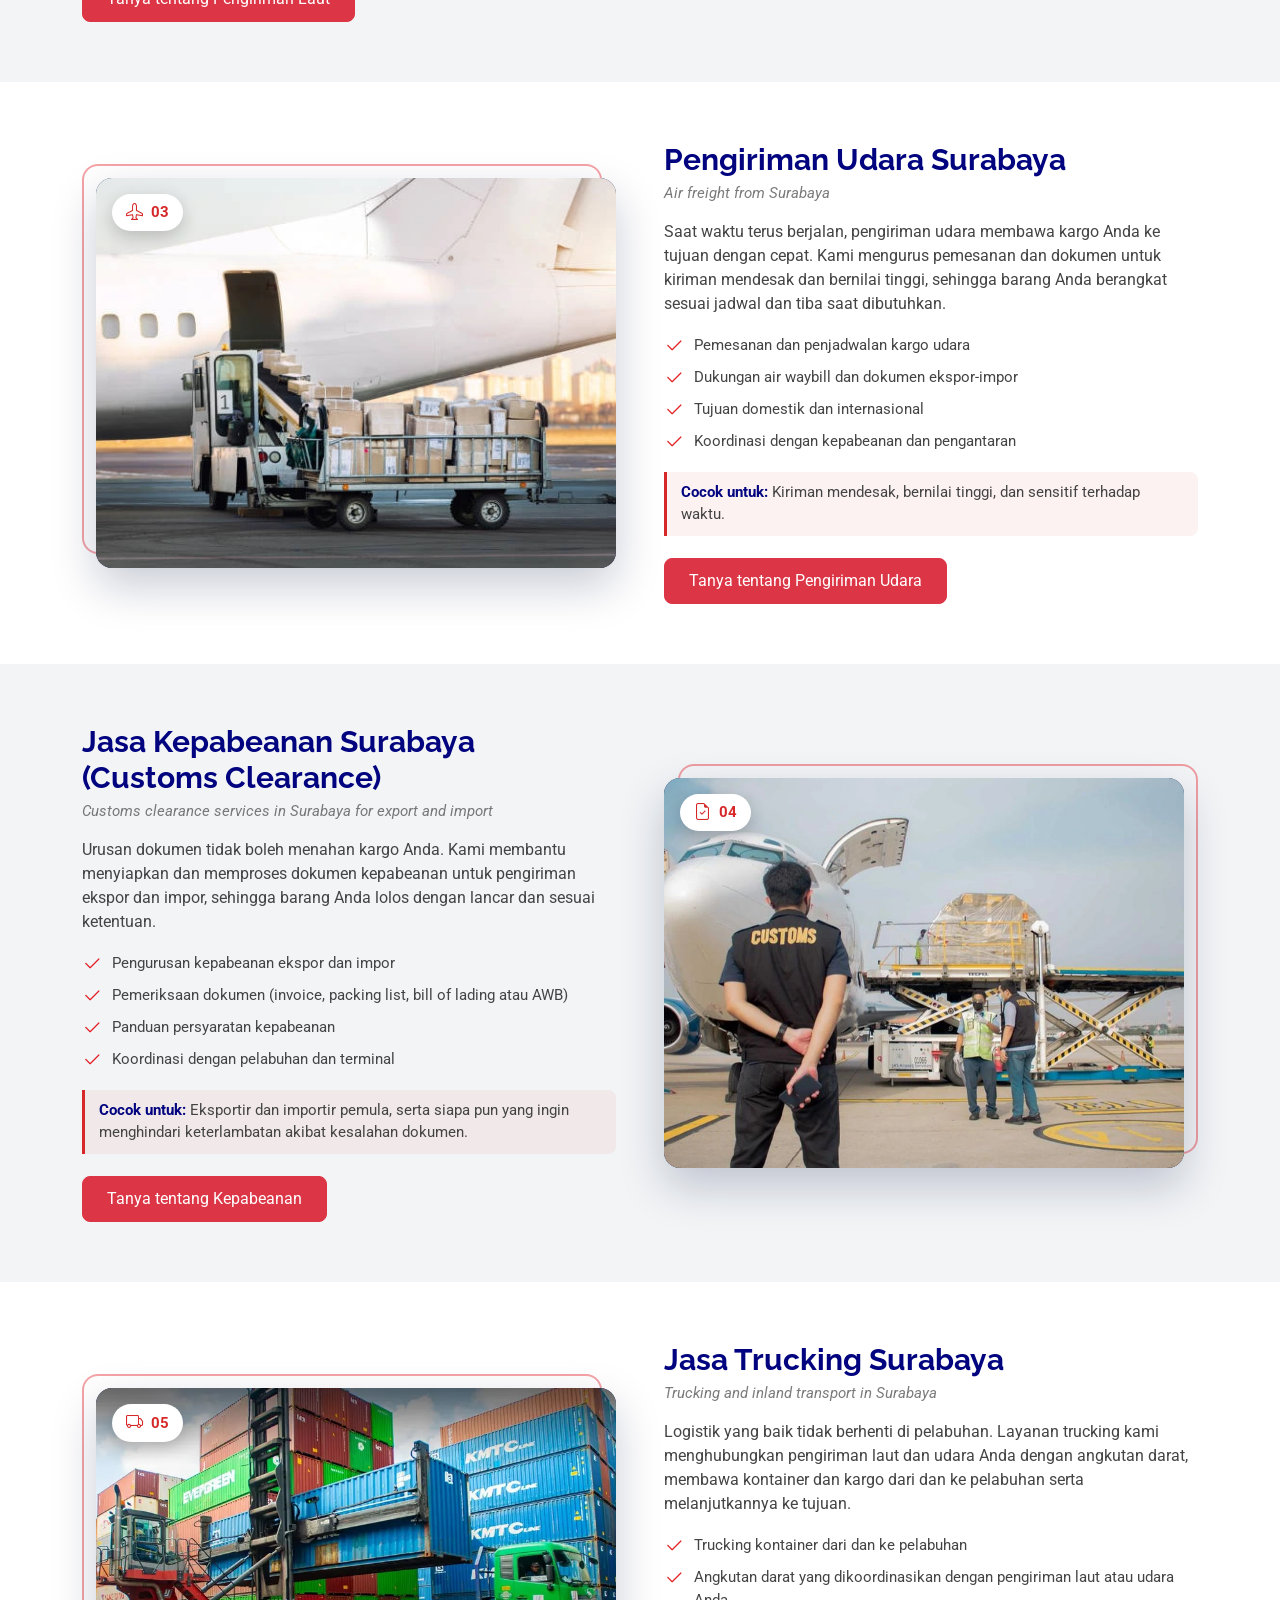
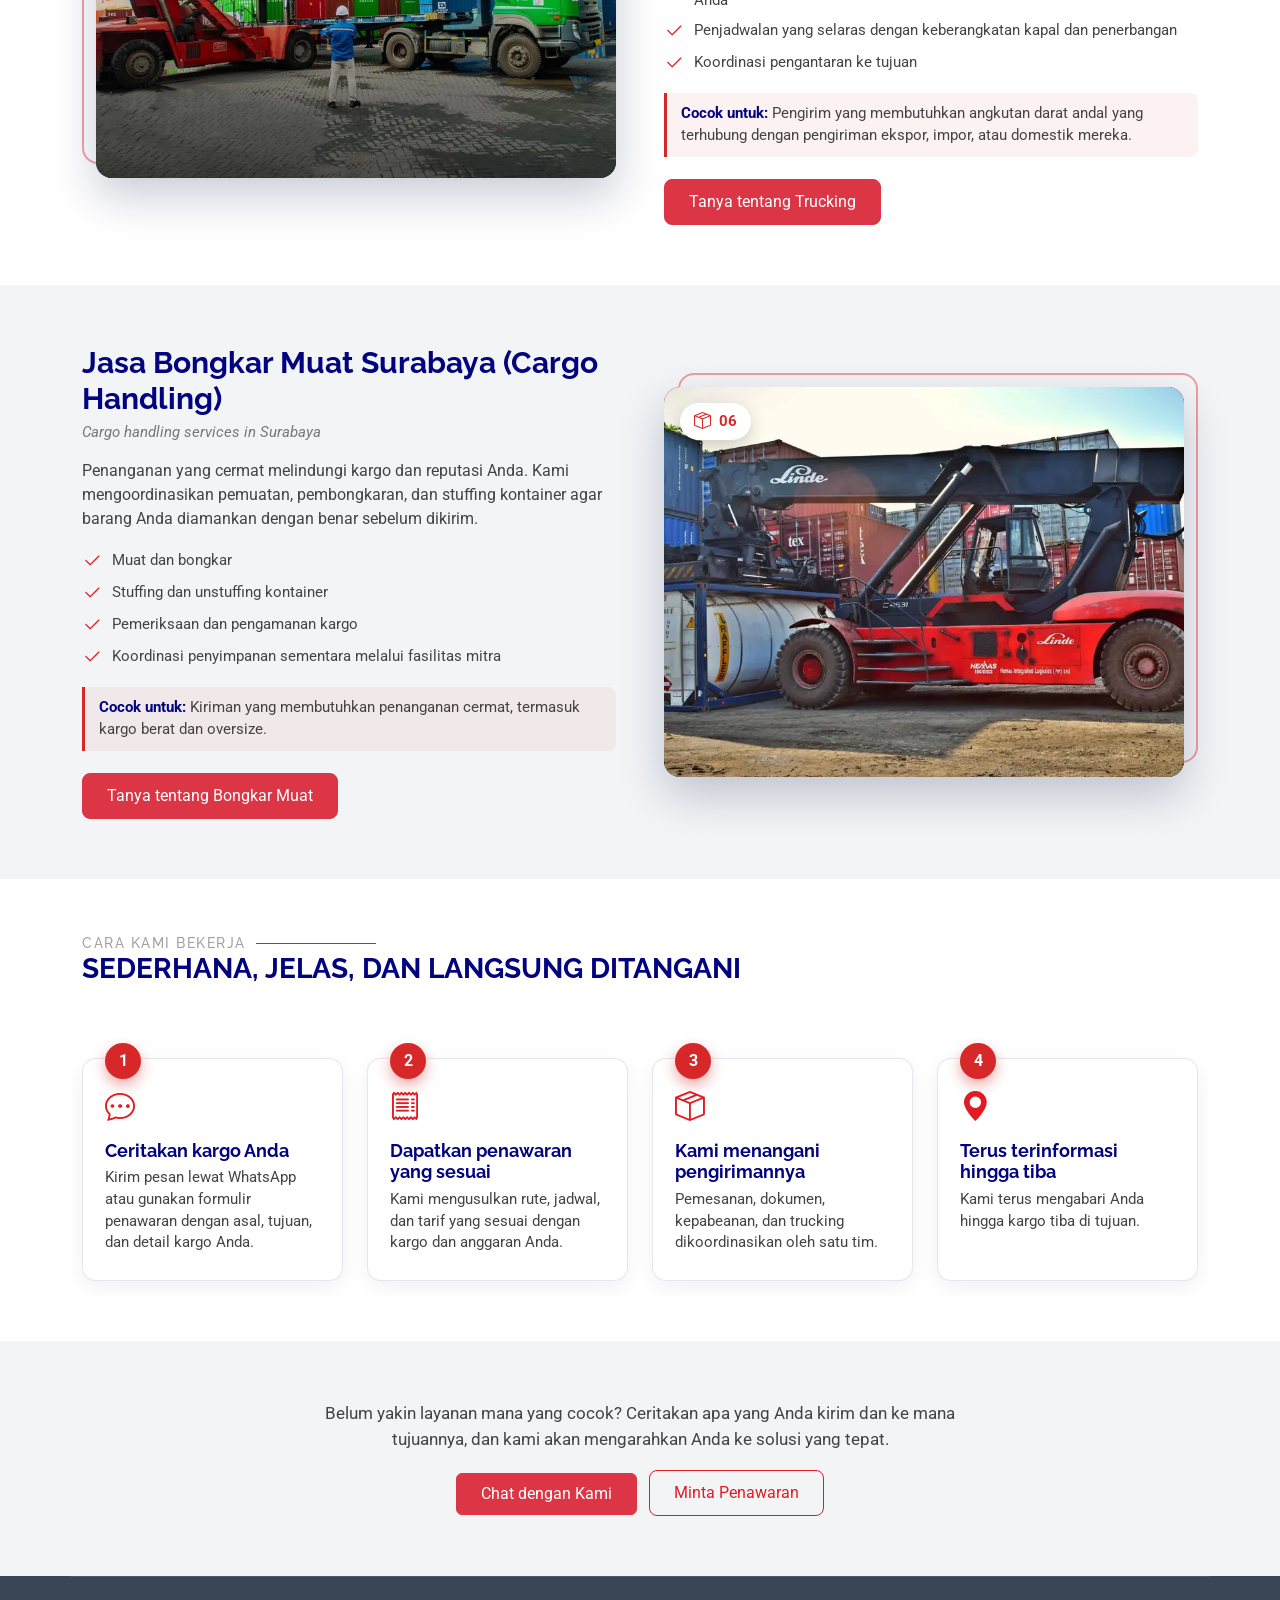
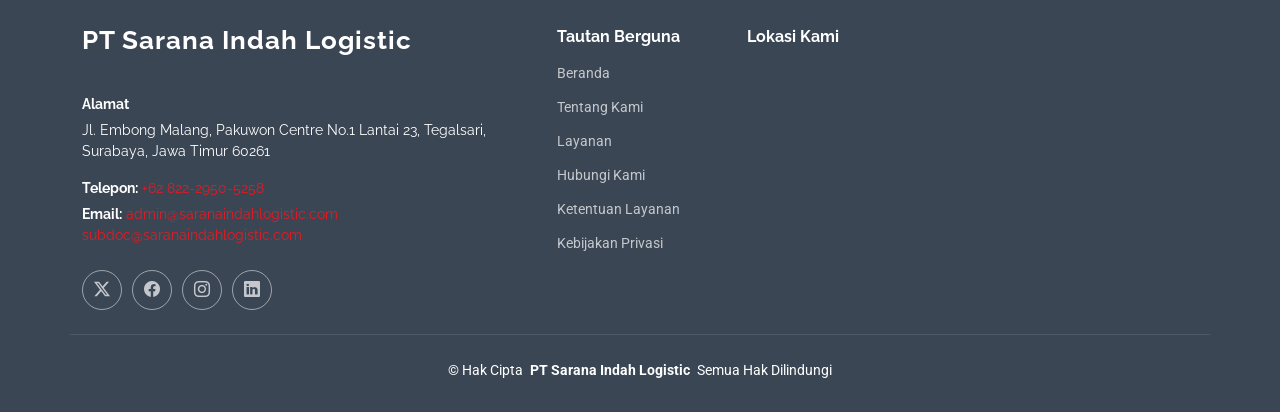
<file: id/layanan.html>
<!DOCTYPE html>
<html lang="id">

<head>
  <meta charset="utf-8">
  <meta content="width=device-width, initial-scale=1.0" name="viewport">
  <title>Layanan Freight Forwarding Surabaya | Sarana Indah Logistic</title>
  <meta name="description" content="Pengiriman laut, udara, kepabeanan, trucking, dan bongkar muat dari Surabaya. PT Sarana Indah Logistic melayani kargo ekspor, impor, dan domestik Anda.">
  <link rel="canonical" href="https://saranaindahlogistic.com/id/layanan">
  <link rel="alternate" hreflang="en" href="https://saranaindahlogistic.com/services">
  <link rel="alternate" hreflang="id" href="https://saranaindahlogistic.com/id/layanan">
  <link rel="alternate" hreflang="x-default" href="https://saranaindahlogistic.com/services">
  <meta name="robots" content="index, follow">

  <!-- Open Graph -->
  <meta property="og:type" content="website">
  <meta property="og:site_name" content="PT Sarana Indah Logistic">
  <meta property="og:locale" content="id_ID">
  <meta property="og:title" content="Layanan Freight Forwarding Surabaya | Sarana Indah Logistic">
  <meta property="og:description" content="Freight forwarding, pengiriman laut, pengiriman udara, kepabeanan, trucking, dan bongkar muat dari Surabaya.">
  <meta property="og:url" content="https://saranaindahlogistic.com/id/layanan">
  <meta property="og:image" content="https://saranaindahlogistic.com/assets/img/hero-carousel/hero-carousel-1.webp">
  <meta name="twitter:card" content="summary_large_image">
  <meta name="twitter:title" content="Layanan Freight Forwarding Surabaya | Sarana Indah Logistic">
  <meta name="twitter:description" content="Freight forwarding, pengiriman laut, pengiriman udara, kepabeanan, trucking, dan bongkar muat dari Surabaya.">

  <!-- Structured data -->
  <script type="application/ld+json">
{
  "@context": "https://schema.org",
  "@graph": [
    {
      "@type": "CollectionPage",
      "@id": "https://saranaindahlogistic.com/id/layanan#webpage",
      "url": "https://saranaindahlogistic.com/id/layanan",
      "name": "Layanan Freight Forwarding & Logistik di Surabaya",
      "description": "Pengiriman laut, udara, kepabeanan, trucking, dan bongkar muat dari Surabaya. PT Sarana Indah Logistic melayani kargo ekspor, impor, dan domestik Anda.",
      "inLanguage": "id",
      "about": {
        "@id": "https://saranaindahlogistic.com/#organization"
      },
      "breadcrumb": {
        "@id": "https://saranaindahlogistic.com/id/layanan#breadcrumb"
      },
      "mainEntity": {
        "@id": "https://saranaindahlogistic.com/id/layanan#services"
      }
    },
    {
      "@type": "LocalBusiness",
      "@id": "https://saranaindahlogistic.com/#organization",
      "name": "PT Sarana Indah Logistic",
      "url": "https://saranaindahlogistic.com/",
      "logo": "https://saranaindahlogistic.com/assets/img/logo.png",
      "image": "https://saranaindahlogistic.com/assets/img/hero-carousel/hero-carousel-1.webp",
      "telephone": "+6282229505258",
      "email": "admin@saranaindahlogistic.com",
      "address": {
        "@type": "PostalAddress",
        "streetAddress": "Pakuwon Centre No.1, Lantai 23, Jl. Embong Malang",
        "addressLocality": "Surabaya",
        "addressRegion": "Jawa Timur",
        "postalCode": "60261",
        "addressCountry": "ID"
      },
      "areaServed": [
        "Surabaya",
        "Jawa Timur",
        "Indonesia"
      ]
    },
    {
      "@type": "ItemList",
      "@id": "https://saranaindahlogistic.com/id/layanan#services",
      "name": "Layanan logistik PT Sarana Indah Logistic",
      "itemListElement": [
        {
          "@type": "ListItem",
          "position": 1,
          "item": {
            "@type": "Service",
            "@id": "https://saranaindahlogistic.com/id/layanan#freight-forwarding",
            "name": "Jasa Freight Forwarding Surabaya",
            "serviceType": "Freight Forwarding",
            "description": "Anggaplah kami menara kendali logistik Anda. Kami merencanakan rute, memesan ruang di pelayaran dan pengangkut, menyiapkan dokumen, dan mengoordinasikan setiap serah terima, sehingga Anda berurusan dengan satu tim yang responsif, bukan mengejar banyak pihak.",
            "url": "https://saranaindahlogistic.com/id/layanan#freight-forwarding",
            "provider": {
              "@id": "https://saranaindahlogistic.com/#organization"
            },
            "areaServed": {
              "@type": "Place",
              "name": "Surabaya, Jawa Timur, Indonesia"
            }
          }
        },
        {
          "@type": "ListItem",
          "position": 2,
          "item": {
            "@type": "Service",
            "@id": "https://saranaindahlogistic.com/id/layanan#sea-freight",
            "name": "Pengiriman Laut Surabaya (FCL & LCL)",
            "serviceType": "Pengiriman Laut",
            "description": "Surabaya adalah salah satu pintu gerbang perdagangan tersibuk di Indonesia, dan pengiriman laut adalah tulang punggung layanan kami. Kami mengirim kargo berkontainer ke tujuan domestik dan internasional melalui pelayaran terkemuka seperti Evergreen, OOCL, COSCO, ONE, Gold Star Line, KMTC, CMA CGM, Maersk, Hapag-Lloyd, MSC, SITC, dan Yang Ming.",
            "url": "https://saranaindahlogistic.com/id/layanan#sea-freight",
            "provider": {
              "@id": "https://saranaindahlogistic.com/#organization"
            },
            "areaServed": {
              "@type": "Place",
              "name": "Surabaya, Jawa Timur, Indonesia"
            }
          }
        },
        {
          "@type": "ListItem",
          "position": 3,
          "item": {
            "@type": "Service",
            "@id": "https://saranaindahlogistic.com/id/layanan#air-freight",
            "name": "Pengiriman Udara Surabaya",
            "serviceType": "Pengiriman Udara",
            "description": "Saat waktu terus berjalan, pengiriman udara membawa kargo Anda ke tujuan dengan cepat. Kami mengurus pemesanan dan dokumen untuk kiriman mendesak dan bernilai tinggi, sehingga barang Anda berangkat sesuai jadwal dan tiba saat dibutuhkan.",
            "url": "https://saranaindahlogistic.com/id/layanan#air-freight",
            "provider": {
              "@id": "https://saranaindahlogistic.com/#organization"
            },
            "areaServed": {
              "@type": "Place",
              "name": "Surabaya, Jawa Timur, Indonesia"
            }
          }
        },
        {
          "@type": "ListItem",
          "position": 4,
          "item": {
            "@type": "Service",
            "@id": "https://saranaindahlogistic.com/id/layanan#customs-clearance",
            "name": "Jasa Kepabeanan Surabaya (Customs Clearance)",
            "serviceType": "Kepabeanan",
            "description": "Urusan dokumen tidak boleh menahan kargo Anda. Kami membantu menyiapkan dan memproses dokumen kepabeanan untuk pengiriman ekspor dan impor, sehingga barang Anda lolos dengan lancar dan sesuai ketentuan.",
            "url": "https://saranaindahlogistic.com/id/layanan#customs-clearance",
            "provider": {
              "@id": "https://saranaindahlogistic.com/#organization"
            },
            "areaServed": {
              "@type": "Place",
              "name": "Surabaya, Jawa Timur, Indonesia"
            }
          }
        },
        {
          "@type": "ListItem",
          "position": 5,
          "item": {
            "@type": "Service",
            "@id": "https://saranaindahlogistic.com/id/layanan#trucking",
            "name": "Jasa Trucking Surabaya",
            "serviceType": "Trucking",
            "description": "Logistik yang baik tidak berhenti di pelabuhan. Layanan trucking kami menghubungkan pengiriman laut dan udara Anda dengan angkutan darat, membawa kontainer dan kargo dari dan ke pelabuhan serta melanjutkannya ke tujuan.",
            "url": "https://saranaindahlogistic.com/id/layanan#trucking",
            "provider": {
              "@id": "https://saranaindahlogistic.com/#organization"
            },
            "areaServed": {
              "@type": "Place",
              "name": "Surabaya, Jawa Timur, Indonesia"
            }
          }
        },
        {
          "@type": "ListItem",
          "position": 6,
          "item": {
            "@type": "Service",
            "@id": "https://saranaindahlogistic.com/id/layanan#cargo-handling",
            "name": "Jasa Bongkar Muat Surabaya (Cargo Handling)",
            "serviceType": "Bongkar Muat",
            "description": "Penanganan yang cermat melindungi kargo dan reputasi Anda. Kami mengoordinasikan pemuatan, pembongkaran, dan stuffing kontainer agar barang Anda diamankan dengan benar sebelum dikirim.",
            "url": "https://saranaindahlogistic.com/id/layanan#cargo-handling",
            "provider": {
              "@id": "https://saranaindahlogistic.com/#organization"
            },
            "areaServed": {
              "@type": "Place",
              "name": "Surabaya, Jawa Timur, Indonesia"
            }
          }
        }
      ]
    },
    {
      "@type": "BreadcrumbList",
      "@id": "https://saranaindahlogistic.com/id/layanan#breadcrumb",
      "itemListElement": [
        {
          "@type": "ListItem",
          "position": 1,
          "name": "Beranda",
          "item": "https://saranaindahlogistic.com/id/"
        },
        {
          "@type": "ListItem",
          "position": 2,
          "name": "Layanan",
          "item": "https://saranaindahlogistic.com/id/layanan"
        }
      ]
    }
  ]
}
  </script>

  <!-- Favicons -->
  <link rel="icon" href="/favicon.ico" sizes="48x48">
  <link rel="icon" type="image/png" href="/favicon-192x192.png" sizes="192x192">
  <link rel="apple-touch-icon" href="/apple-touch-icon.png">

  <!-- Fonts -->
  <link href="https://fonts.googleapis.com" rel="preconnect">
  <link href="https://fonts.gstatic.com" rel="preconnect" crossorigin>
  <link href="https://fonts.googleapis.com/css2?family=Roboto:ital,wght@0,100;0,300;0,400;0,500;0,700;0,900;1,100;1,300;1,400;1,500;1,700;1,900&family=Poppins:ital,wght@0,100;0,200;0,300;0,400;0,500;0,600;0,700;0,800;0,900;1,100;1,200;1,300;1,400;1,500;1,600;1,700;1,800;1,900&family=Raleway:ital,wght@0,100;0,200;0,300;0,400;0,500;0,600;0,700;0,800;0,900;1,100;1,200;1,300;1,400;1,500;1,600;1,700;1,800;1,900&display=swap" rel="stylesheet">

  <!-- Vendor CSS Files -->
  <link href="/assets/vendor/bootstrap/css/bootstrap.min.css" rel="stylesheet">
  <link href="/assets/vendor/bootstrap-icons/bootstrap-icons.css" rel="stylesheet">
  <link href="/assets/vendor/aos/aos.css" rel="stylesheet">
  <link href="/assets/vendor/glightbox/css/glightbox.min.css" rel="stylesheet">
  <link href="/assets/vendor/swiper/swiper-bundle.min.css" rel="stylesheet">

  <!-- Main CSS File -->
  <link href="/assets/css/main.css" rel="stylesheet">
  <style id="silog-brand">
    /* Header brand lockup: SILOG + section-title style tagline */
    .header .logo .brand-lockup { display: flex; flex-direction: column; justify-content: center; line-height: 1; }
    .header .logo .brand-name {
      font-family: var(--heading-font); font-size: 30px; font-weight: 800; letter-spacing: .5px;
      color: var(--heading-color); text-transform: uppercase; line-height: 1;
    }
    .header .logo .brand-full {
      display: flex; align-items: center; margin-top: 5px;
      font-family: var(--heading-font); font-size: 10.5px; font-weight: 500; letter-spacing: 1.6px;
      text-transform: uppercase; color: #6b7280; white-space: nowrap; line-height: 1;
    }
    @media (max-width: 575px) {
      .header .logo .brand-name { font-size: 24px; }
      .header .logo .brand-full { font-size: 7.5px; letter-spacing: 1px; margin-top: 4px; }
      .header .logo .brand-full::after { display: none; }
    }
  
    /* Language switcher (EN | ID) */
    .navmenu .lang-switch { display: flex; align-items: center; gap: 2px; padding-left: 6px; }
    .navmenu .lang-switch a { padding: 4px 8px; font-size: 13px; font-weight: 600; letter-spacing: .6px; border-radius: 6px; }
    .navmenu .lang-switch a.current { color: var(--accent-color); pointer-events: none; }
    .navmenu .lang-switch span { opacity: .35; }
    @media (max-width: 1199px) {
      .navmenu .lang-switch { padding: 10px 20px; }
      .navmenu .lang-switch a { padding: 6px 10px; font-size: 15px; }
    }
  </style>

  <style>
    /* ---------- Services page ---------- */
    .svc-intro p { font-size: 17px; max-width: 820px; }
    .svc-nav { display: flex; flex-wrap: wrap; gap: 10px; margin-top: 22px; }
    .svc-nav a { display: inline-flex; align-items: center; gap: 8px; padding: 8px 18px; border-radius: 50px; font-size: 14px; border: 1px solid rgba(8, 24, 68, .2); color: var(--heading-color); transition: .25s; }
    .svc-nav a i { color: var(--accent-color); transition: .25s; }
    .svc-nav a:hover { background: var(--accent-color); border-color: var(--accent-color); color: #fff; }
    .svc-nav a:hover i { color: #fff; }

    .svc { scroll-margin-top: 90px; }
    .svc .svc-media { position: relative; margin: 14px 0 14px 14px; }
    .svc .svc-media::before { content: ""; position: absolute; inset: -14px 14px 14px -14px; border: 2px solid var(--accent-color); border-radius: 16px; opacity: .4; z-index: 0; }
    .svc.rev .svc-media { margin: 14px 14px 14px 0; }
    .svc.rev .svc-media::before { inset: -14px -14px 14px 14px; }
    .svc .svc-media > .frame { position: relative; z-index: 1; border-radius: 16px; overflow: hidden; aspect-ratio: 4 / 3; box-shadow: 0 18px 45px rgba(8, 24, 68, .22); background: #0a1e55; }
    .svc .svc-media img { width: 100%; height: 100%; object-fit: cover; display: block; transition: transform .8s ease; }
    .svc .svc-media:hover img { transform: scale(1.05); }
    .svc .svc-num { position: absolute; z-index: 2; top: 16px; left: 16px; background: #fff; color: #d62828; font-weight: 700; font-size: 15px; padding: 6px 14px; border-radius: 50px; box-shadow: 0 6px 18px rgba(0, 0, 0, .2); display: inline-flex; align-items: center; gap: 8px; }
    .svc .svc-num i { font-size: 17px; }

    .svc .svc-art { position: relative; width: 100%; height: 100%; background: radial-gradient(ellipse at 30% 80%, #1a3f94 0%, #0a1e55 60%, #061440 100%); }
    .svc .svc-art svg { position: absolute; inset: 0; width: 100%; height: 100%; }
    .svc .svc-art .plane { position: absolute; font-size: 54px; color: #fff; left: 62%; top: 22%; transform: rotate(-8deg); filter: drop-shadow(0 6px 16px rgba(0, 0, 0, .4)); animation: planeFloat 5s ease-in-out infinite; }
    @keyframes planeFloat { 0%, 100% { transform: translateY(0) rotate(-8deg); } 50% { transform: translateY(-9px) rotate(-8deg); } }

    .svc h2 { font-size: 30px; font-weight: 700; margin: 0 0 4px; }
    .svc .svc-id { display: block; font-style: italic; opacity: .7; font-size: 15px; margin-bottom: 16px; }
    .svc .svc-desc { font-size: 16px; margin-bottom: 18px; }
    .svc .svc-list { list-style: none; padding: 0; margin: 0 0 18px; }
    .svc .svc-list li { display: flex; gap: 10px; margin-bottom: 8px; font-size: 15px; }
    .svc .svc-list i { color: var(--accent-color); font-size: 20px; line-height: 1.2; flex-shrink: 0; }
    .svc .ideal { background: rgba(214, 40, 40, .06); border-left: 3px solid #d62828; padding: 10px 14px; border-radius: 0 8px 8px 0; font-size: 14.5px; margin-bottom: 22px; }
    .svc .ideal strong { color: var(--heading-color); }
    .svc .btn-whatsapp { padding: 10px 24px; border-radius: 8px; }

    .how-step { height: 100%; background: #fff; border: 1px solid rgba(8, 24, 68, .10); border-radius: 14px; padding: 26px 22px; box-shadow: 0 6px 20px rgba(8, 24, 68, .06); position: relative; transition: transform .25s, box-shadow .25s; }
    .how-step:hover { transform: translateY(-5px); box-shadow: 0 16px 34px rgba(8, 24, 68, .15); }
    .how-step .n { position: absolute; top: -16px; left: 22px; width: 36px; height: 36px; border-radius: 50%; background: #d62828; color: #fff; font-weight: 700; display: flex; align-items: center; justify-content: center; box-shadow: 0 6px 14px rgba(214, 40, 40, .4); }
    .how-step i { font-size: 30px; color: var(--accent-color); display: block; margin-bottom: 10px; }
    .how-step h3 { font-size: 18px; font-weight: 700; margin-bottom: 6px; }
    .how-step p { font-size: 14.5px; margin: 0; }

    .svc-cta { text-align: center; }
    .svc-cta p { font-size: 17px; max-width: 640px; margin: 0 auto 18px; }
    .svc-cta .btn-outline-red { display: inline-block; padding: 10px 24px; border-radius: 8px; border: 1px solid var(--accent-color); color: var(--accent-color); margin-left: 8px; transition: .25s; }
    .svc-cta .btn-outline-red:hover { background: var(--accent-color); color: #fff; }

    @media (max-width: 991px) { .svc .svc-media, .svc.rev .svc-media { margin: 14px 0 14px 14px; } .svc.rev .svc-media::before { inset: -14px 14px 14px -14px; } .svc h2 { font-size: 26px; } }
    @media (prefers-reduced-motion: reduce) { .svc .svc-art .plane { animation: none; } .svc .svc-media img { transition: none; } }
  </style>

  <style id="silog-wa">
    /* Floating WhatsApp button (sits above the scroll-to-top button) */
    .wa-float {
      position: fixed; right: 6px; bottom: 70px; z-index: 9998;
      display: flex; align-items: center; justify-content: center;
      width: 58px; height: 58px; border-radius: 50%;
      background: #25d366; color: #fff; text-decoration: none;
      box-shadow: 0 8px 22px rgba(0, 0, 0, .28);
      opacity: 0; transform: translateY(14px) scale(.9);
      animation: waIn .6s ease 1.6s forwards;
      transition: background .25s, box-shadow .25s;
    }
    .wa-float i { font-size: 32px; line-height: 1; color: #fff; }
    .wa-float:hover { background: #1ebe5a; color: #fff; box-shadow: 0 12px 28px rgba(0, 0, 0, .34); }
    .wa-float::before {
      content: ""; position: absolute; inset: 0; border-radius: 50%;
      background: rgba(37, 211, 102, .55); z-index: -1;
      animation: waPulse 2.4s ease-out 2.4s infinite;
    }
    .wa-float .wa-label {
      position: absolute; right: 68px; top: 50%; transform: translateY(-50%) translateX(8px);
      background: #fff; color: #1f2937; font-size: 13.5px; font-weight: 600; white-space: nowrap;
      padding: 8px 14px; border-radius: 8px; box-shadow: 0 6px 18px rgba(0, 0, 0, .18);
      opacity: 0; pointer-events: none; transition: opacity .25s, transform .25s;
    }
    .wa-float:hover .wa-label, .wa-float:focus-visible .wa-label { opacity: 1; transform: translateY(-50%) translateX(0); }
    @keyframes waIn { to { opacity: 1; transform: translateY(0) scale(1); } }
    @keyframes waPulse { 0% { transform: scale(1); opacity: .8; } 100% { transform: scale(1.7); opacity: 0; } }
    @media (max-width: 575px) {
      .wa-float { width: 54px; height: 54px; right: 5px; bottom: 66px; }
      .wa-float i { font-size: 30px; }
      .wa-float .wa-label { display: none; }
    }
    @media (prefers-reduced-motion: reduce) {
      .wa-float { animation: none; opacity: 1; transform: none; }
      .wa-float::before { animation: none; display: none; }
    }
    @media print { .wa-float { display: none; } }
  </style>

</head>

<body class="services-page">

  <header id="header" class="header d-flex align-items-center sticky-top">
    <div class="container-fluid container-xl position-relative d-flex align-items-center">

      <a href="/id/" class="logo d-flex align-items-center me-auto">
        <img src="/assets/img/logo.png" alt="Logo PT Sarana Indah Logistic (SiLog)">
        <span class="brand-lockup">
          <span class="brand-name">SiLog</span>
          <span class="brand-full">Sarana Indah Logistic</span>
        </span>
      </a>

      <nav id="navmenu" class="navmenu">
        <ul>
          <li><a href="/id/">Beranda</a></li>
          <li><a href="/id/tentang-kami">Tentang</a></li>
          <li class="dropdown">
          <a href="/id/layanan" class="active">
            <span>Layanan</span>
            <i class="bi bi-chevron-down toggle-dropdown"></i>
          </a>
          <ul>
            <li><a href="/id/layanan#sea-freight">Pengiriman Laut</a></li>
            <li><a href="/id/layanan#air-freight">Pengiriman Udara</a></li>
            <li><a href="/id/layanan#customs-clearance">Kepabeanan</a></li>
            <li><a href="/id/layanan#trucking">Trucking</a></li>
            <li><a href="/id/layanan#cargo-handling">Bongkar Muat</a></li>
            <li><a href="/id/layanan#freight-forwarding">Freight Forwarding</a></li>
          </ul>
          </li>
          <li><a href="/id/kontak">Kontak</a></li>
          <li class="lang-switch"><a href="/services" hreflang="en" lang="en" title="English">EN</a><span aria-hidden="true">/</span><a href="/id/layanan" hreflang="id" lang="id" title="Bahasa Indonesia" class="current" aria-current="true">ID</a></li>
        </ul>
        <i class="mobile-nav-toggle d-xl-none bi bi-list"></i>
      </nav>

      <a class="btn-getstarted btn-whatsapp" href="https://wa.me/6282229505258" target="_blank" rel="noopener">
        <i class="bi bi-whatsapp"></i> Hubungi Kami
      </a>

    </div>
  </header>

  <main class="main">

    <!-- Page Title -->
    <div class="page-title light-background">
      <div class="container d-lg-flex justify-content-between align-items-center">
        <h1 class="mb-2 mb-lg-0">Layanan Freight Forwarding &amp; Logistik di Surabaya</h1>
        <nav class="breadcrumbs">
          <ol>
            <li><a href="/id/">Beranda</a></li>
            <li class="current">Layanan</li>
          </ol>
        </nav>
      </div>
    </div><!-- End Page Title -->

    <!-- Intro -->
    <section id="services-intro" class="svc-intro section pb-0">
      <div class="container" data-aos="fade-up">
        <p>Dari pemesanan pertama hingga pengantaran akhir, PT Sarana Indah Logistic membantu bisnis mengirim kargo ekspor, impor, dan domestik melalui Surabaya dengan jelas dan cermat. Jelajahi layanan kami di bawah ini, atau ceritakan pengiriman Anda dan kami akan merekomendasikan solusi yang tepat.</p>
        <div class="svc-nav"><a href="#freight-forwarding"><i class="bi bi-diagram-3"></i>Freight Forwarding</a><a href="#sea-freight"><i class="bi bi-water"></i>Pengiriman Laut</a><a href="#air-freight"><i class="bi bi-airplane"></i>Pengiriman Udara</a><a href="#customs-clearance"><i class="bi bi-file-earmark-check"></i>Kepabeanan</a><a href="#trucking"><i class="bi bi-truck"></i>Trucking</a><a href="#cargo-handling"><i class="bi bi-box-seam"></i>Bongkar Muat</a></div>
      </div>
    </section><!-- /Intro -->

    <!-- Service 1: Freight Forwarding -->
    <section id="freight-forwarding" class="svc section">
      <div class="container" data-aos="fade-up">
        <div class="row align-items-center gy-5 gx-lg-5">
          <div class="col-lg-6 ">
          <div class="svc-media">
            <div class="frame">
              <span class="svc-num"><i class="bi bi-diagram-3"></i>01</span>
              <img src="/assets/img/bl.webp" alt="Dokumen bill of lading yang disiapkan untuk pengiriman freight forwarding dari Surabaya" loading="lazy">
            </div>
          </div>
          </div>
          <div class="col-lg-6">
            <h2>Jasa Freight Forwarding Surabaya</h2>
            <span class="svc-id" lang="en">Freight forwarding services in Surabaya for export, import, and domestic cargo</span>
            <p class="svc-desc">Anggaplah kami menara kendali logistik Anda. Kami merencanakan rute, memesan ruang di pelayaran dan pengangkut, menyiapkan dokumen, dan mengoordinasikan setiap serah terima, sehingga Anda berurusan dengan satu tim yang responsif, bukan mengejar banyak pihak.</p>
            <ul class="svc-list">
                <li><i class="bi bi-check2"></i><span>Perencanaan rute dan moda pengangkutan (laut atau udara)</span></li>
                <li><i class="bi bi-check2"></i><span>Pemesanan ruang di pelayaran dan maskapai</span></li>
                <li><i class="bi bi-check2"></i><span>Dukungan dokumen pengiriman</span></li>
                <li><i class="bi bi-check2"></i><span>Koordinasi trucking dan kepabeanan</span></li>
                <li><i class="bi bi-check2"></i><span>Kabar pengiriman hingga tiba</span></li>
            </ul>
            <p class="ideal"><strong>Cocok untuk:</strong> Eksportir, importir, dan pelaku usaha yang mengirim di dalam Indonesia dan menginginkan satu kontak utama.</p>
            <a class="btn btn-whatsapp" href="https://wa.me/6282229505258?text=Halo%20PT%20Sarana%20Indah%20Logistic%2C%20saya%20ingin%20menanyakan%20layanan%20Freight%20Forwarding." target="_blank" rel="noopener"><i class="bi bi-whatsapp"></i> Tanya tentang Freight Forwarding</a>
          </div>
        </div>
      </div>
    </section>

    <!-- Service 2: Sea Freight -->
    <section id="sea-freight" class="svc rev section light-background">
      <div class="container" data-aos="fade-up">
        <div class="row align-items-center gy-5 gx-lg-5">
          <div class="col-lg-6 order-lg-2">
          <div class="svc-media">
            <div class="frame">
              <span class="svc-num"><i class="bi bi-water"></i>02</span>
              <img src="/assets/img/PORT 2.webp" alt="Terminal kontainer dengan tumpukan kontainer dan crane pelabuhan untuk pengiriman laut dari Surabaya" loading="lazy">
            </div>
          </div>
          </div>
          <div class="col-lg-6">
            <h2>Pengiriman Laut Surabaya (FCL &amp; LCL)</h2>
            <span class="svc-id" lang="en">Sea freight (FCL &amp; LCL) from Surabaya</span>
            <p class="svc-desc">Surabaya adalah salah satu pintu gerbang perdagangan tersibuk di Indonesia, dan pengiriman laut adalah tulang punggung layanan kami. Kami mengirim kargo berkontainer ke tujuan domestik dan internasional melalui pelayaran terkemuka seperti Evergreen, OOCL, COSCO, ONE, Gold Star Line, KMTC, CMA CGM, Maersk, Hapag-Lloyd, MSC, SITC, dan Yang Ming.</p>
            <ul class="svc-list">
                <li><i class="bi bi-check2"></i><span>FCL: kontainer penuh untuk pengiriman dalam jumlah besar</span></li>
                <li><i class="bi bi-check2"></i><span>LCL: kontainer gabungan untuk volume yang lebih kecil</span></li>
                <li><i class="bi bi-check2"></i><span>Kontainer reefer untuk barang beku dan dingin</span></li>
                <li><i class="bi bi-check2"></i><span>Kargo oversize dan berat</span></li>
                <li><i class="bi bi-check2"></i><span>Rute ekspor, impor, dan domestik</span></li>
            </ul>
            <p class="ideal"><strong>Cocok untuk:</strong> Produk kayu, ikan dan udang beku, keramik, rempah-rempah, minyak sawit, alat kesehatan, kertas, arang dan briket, serta kargo umum.</p>
            <a class="btn btn-whatsapp" href="https://wa.me/6282229505258?text=Halo%20PT%20Sarana%20Indah%20Logistic%2C%20saya%20ingin%20menanyakan%20layanan%20Sea%20Freight%20%28FCL/LCL%29." target="_blank" rel="noopener"><i class="bi bi-whatsapp"></i> Tanya tentang Pengiriman Laut</a>
          </div>
        </div>
      </div>
    </section>

    <!-- Service 3: Air Freight -->
    <section id="air-freight" class="svc section">
      <div class="container" data-aos="fade-up">
        <div class="row align-items-center gy-5 gx-lg-5">
          <div class="col-lg-6 ">
          <div class="svc-media">
            <div class="frame">
              <span class="svc-num"><i class="bi bi-airplane"></i>03</span>
              <img src="/assets/img/AIR%20FREIGHT.webp" alt="Kargo udara dimuat ke pesawat kargo, pengiriman udara dari Surabaya" loading="lazy">
            </div>
          </div>
          </div>
          <div class="col-lg-6">
            <h2>Pengiriman Udara Surabaya</h2>
            <span class="svc-id" lang="en">Air freight from Surabaya</span>
            <p class="svc-desc">Saat waktu terus berjalan, pengiriman udara membawa kargo Anda ke tujuan dengan cepat. Kami mengurus pemesanan dan dokumen untuk kiriman mendesak dan bernilai tinggi, sehingga barang Anda berangkat sesuai jadwal dan tiba saat dibutuhkan.</p>
            <ul class="svc-list">
                <li><i class="bi bi-check2"></i><span>Pemesanan dan penjadwalan kargo udara</span></li>
                <li><i class="bi bi-check2"></i><span>Dukungan air waybill dan dokumen ekspor-impor</span></li>
                <li><i class="bi bi-check2"></i><span>Tujuan domestik dan internasional</span></li>
                <li><i class="bi bi-check2"></i><span>Koordinasi dengan kepabeanan dan pengantaran</span></li>
            </ul>
            <p class="ideal"><strong>Cocok untuk:</strong> Kiriman mendesak, bernilai tinggi, dan sensitif terhadap waktu.</p>
            <a class="btn btn-whatsapp" href="https://wa.me/6282229505258?text=Halo%20PT%20Sarana%20Indah%20Logistic%2C%20saya%20ingin%20menanyakan%20layanan%20Air%20Freight." target="_blank" rel="noopener"><i class="bi bi-whatsapp"></i> Tanya tentang Pengiriman Udara</a>
          </div>
        </div>
      </div>
    </section>

    <!-- Service 4: Customs Clearance -->
    <section id="customs-clearance" class="svc rev section light-background">
      <div class="container" data-aos="fade-up">
        <div class="row align-items-center gy-5 gx-lg-5">
          <div class="col-lg-6 order-lg-2">
          <div class="svc-media">
            <div class="frame">
              <span class="svc-num"><i class="bi bi-file-earmark-check"></i>04</span>
              <img src="/assets/img/customs.webp" alt="Petugas bea cukai mengawasi pemuatan kargo udara di samping pesawat, dukungan kepabeanan" loading="lazy">
            </div>
          </div>
          </div>
          <div class="col-lg-6">
            <h2>Jasa Kepabeanan Surabaya (Customs Clearance)</h2>
            <span class="svc-id" lang="en">Customs clearance services in Surabaya for export and import</span>
            <p class="svc-desc">Urusan dokumen tidak boleh menahan kargo Anda. Kami membantu menyiapkan dan memproses dokumen kepabeanan untuk pengiriman ekspor dan impor, sehingga barang Anda lolos dengan lancar dan sesuai ketentuan.</p>
            <ul class="svc-list">
                <li><i class="bi bi-check2"></i><span>Pengurusan kepabeanan ekspor dan impor</span></li>
                <li><i class="bi bi-check2"></i><span>Pemeriksaan dokumen (invoice, packing list, bill of lading atau AWB)</span></li>
                <li><i class="bi bi-check2"></i><span>Panduan persyaratan kepabeanan</span></li>
                <li><i class="bi bi-check2"></i><span>Koordinasi dengan pelabuhan dan terminal</span></li>
            </ul>
            <p class="ideal"><strong>Cocok untuk:</strong> Eksportir dan importir pemula, serta siapa pun yang ingin menghindari keterlambatan akibat kesalahan dokumen.</p>
            <a class="btn btn-whatsapp" href="https://wa.me/6282229505258?text=Halo%20PT%20Sarana%20Indah%20Logistic%2C%20saya%20ingin%20menanyakan%20layanan%20Customs%20Clearance." target="_blank" rel="noopener"><i class="bi bi-whatsapp"></i> Tanya tentang Kepabeanan</a>
          </div>
        </div>
      </div>
    </section>

    <!-- Service 5: Trucking -->
    <section id="trucking" class="svc section">
      <div class="container" data-aos="fade-up">
        <div class="row align-items-center gy-5 gx-lg-5">
          <div class="col-lg-6 ">
          <div class="svc-media">
            <div class="frame">
              <span class="svc-num"><i class="bi bi-truck"></i>05</span>
              <img src="/assets/img/hero-carousel/hero-carousel-2.webp" alt="Truk membawa kontainer pengiriman di lapangan kontainer, layanan trucking di Surabaya" loading="lazy">
            </div>
          </div>
          </div>
          <div class="col-lg-6">
            <h2>Jasa Trucking Surabaya</h2>
            <span class="svc-id" lang="en">Trucking and inland transport in Surabaya</span>
            <p class="svc-desc">Logistik yang baik tidak berhenti di pelabuhan. Layanan trucking kami menghubungkan pengiriman laut dan udara Anda dengan angkutan darat, membawa kontainer dan kargo dari dan ke pelabuhan serta melanjutkannya ke tujuan.</p>
            <ul class="svc-list">
                <li><i class="bi bi-check2"></i><span>Trucking kontainer dari dan ke pelabuhan</span></li>
                <li><i class="bi bi-check2"></i><span>Angkutan darat yang dikoordinasikan dengan pengiriman laut atau udara Anda</span></li>
                <li><i class="bi bi-check2"></i><span>Penjadwalan yang selaras dengan keberangkatan kapal dan penerbangan</span></li>
                <li><i class="bi bi-check2"></i><span>Koordinasi pengantaran ke tujuan</span></li>
            </ul>
            <p class="ideal"><strong>Cocok untuk:</strong> Pengirim yang membutuhkan angkutan darat andal yang terhubung dengan pengiriman ekspor, impor, atau domestik mereka.</p>
            <a class="btn btn-whatsapp" href="https://wa.me/6282229505258?text=Halo%20PT%20Sarana%20Indah%20Logistic%2C%20saya%20ingin%20menanyakan%20layanan%20Trucking." target="_blank" rel="noopener"><i class="bi bi-whatsapp"></i> Tanya tentang Trucking</a>
          </div>
        </div>
      </div>
    </section>

    <!-- Service 6: Cargo Handling -->
    <section id="cargo-handling" class="svc rev section light-background">
      <div class="container" data-aos="fade-up">
        <div class="row align-items-center gy-5 gx-lg-5">
          <div class="col-lg-6 order-lg-2">
          <div class="svc-media">
            <div class="frame">
              <span class="svc-num"><i class="bi bi-box-seam"></i>06</span>
              <img src="/assets/img/isotank.webp" alt="Reach stacker mengangkat tangki kontainer di lapangan kontainer, bongkar muat di Surabaya" loading="lazy">
            </div>
          </div>
          </div>
          <div class="col-lg-6">
            <h2>Jasa Bongkar Muat Surabaya (Cargo Handling)</h2>
            <span class="svc-id" lang="en">Cargo handling services in Surabaya</span>
            <p class="svc-desc">Penanganan yang cermat melindungi kargo dan reputasi Anda. Kami mengoordinasikan pemuatan, pembongkaran, dan stuffing kontainer agar barang Anda diamankan dengan benar sebelum dikirim.</p>
            <ul class="svc-list">
                <li><i class="bi bi-check2"></i><span>Muat dan bongkar</span></li>
                <li><i class="bi bi-check2"></i><span>Stuffing dan unstuffing kontainer</span></li>
                <li><i class="bi bi-check2"></i><span>Pemeriksaan dan pengamanan kargo</span></li>
                <li><i class="bi bi-check2"></i><span>Koordinasi penyimpanan sementara melalui fasilitas mitra</span></li>
            </ul>
            <p class="ideal"><strong>Cocok untuk:</strong> Kiriman yang membutuhkan penanganan cermat, termasuk kargo berat dan oversize.</p>
            <a class="btn btn-whatsapp" href="https://wa.me/6282229505258?text=Halo%20PT%20Sarana%20Indah%20Logistic%2C%20saya%20ingin%20menanyakan%20layanan%20Cargo%20Handling." target="_blank" rel="noopener"><i class="bi bi-whatsapp"></i> Tanya tentang Bongkar Muat</a>
          </div>
        </div>
      </div>
    </section>

    <!-- How We Work -->
    <section id="how-we-work" class="section">
      <div class="container section-title" data-aos="fade-up">
        <h2>Cara Kami Bekerja</h2>
        <p>Sederhana, Jelas, dan Langsung Ditangani</p>
      </div>
      <div class="container">
        <div class="row gy-4 pt-2">
          <div class="col-md-6 col-lg-3" data-aos="fade-up" data-aos-delay="100">
            <div class="how-step"><span class="n">1</span><i class="bi bi-chat-dots"></i><h3>Ceritakan kargo Anda</h3><p>Kirim pesan lewat WhatsApp atau gunakan formulir penawaran dengan asal, tujuan, dan detail kargo Anda.</p></div>
          </div>
          <div class="col-md-6 col-lg-3" data-aos="fade-up" data-aos-delay="200">
            <div class="how-step"><span class="n">2</span><i class="bi bi-receipt"></i><h3>Dapatkan penawaran yang sesuai</h3><p>Kami mengusulkan rute, jadwal, dan tarif yang sesuai dengan kargo dan anggaran Anda.</p></div>
          </div>
          <div class="col-md-6 col-lg-3" data-aos="fade-up" data-aos-delay="300">
            <div class="how-step"><span class="n">3</span><i class="bi bi-box-seam"></i><h3>Kami menangani pengirimannya</h3><p>Pemesanan, dokumen, kepabeanan, dan trucking dikoordinasikan oleh satu tim.</p></div>
          </div>
          <div class="col-md-6 col-lg-3" data-aos="fade-up" data-aos-delay="400">
            <div class="how-step"><span class="n">4</span><i class="bi bi-geo-alt-fill"></i><h3>Terus terinformasi hingga tiba</h3><p>Kami terus mengabari Anda hingga kargo tiba di tujuan.</p></div>
          </div>
        </div>
      </div>
    </section><!-- /How We Work -->

    <!-- CTA -->
    <section id="services-cta" class="svc-cta section light-background">
      <div class="container" data-aos="fade-up">
        <p>Belum yakin layanan mana yang cocok? Ceritakan apa yang Anda kirim dan ke mana tujuannya, dan kami akan mengarahkan Anda ke solusi yang tepat.</p>
        <a class="btn btn-whatsapp px-4 py-2" href="https://wa.me/6282229505258" target="_blank" rel="noopener"><i class="bi bi-whatsapp"></i> Chat dengan Kami</a>
        <a class="btn-outline-red" href="/id/kontak">Minta Penawaran</a>
      </div>
    </section><!-- /CTA -->

  </main>

  <footer id="footer" class="footer dark-background">

    <div class="container footer-top">
      <div class="row gy-4">

        <!-- Company Information -->
        <div class="col-lg-5 col-md-6 footer-about">

          <a href="/id/" class="logo d-flex align-items-center">
            <span class="sitename">PT Sarana Indah Logistic</span>
          </a>

          <div class="footer-contact pt-3">
            <p><strong>Alamat</strong></p>
            <p>Jl. Embong Malang, Pakuwon Centre No.1 Lantai 23, Tegalsari, Surabaya, Jawa Timur 60261 </p>

            <p class="mt-3">
              <strong>Telepon:</strong>
              <span><a href="https://wa.me/6282229505258" rel="noopener">+62 822-2950-5258</a></span>
            </p>

            <p>
              <strong>Email:</strong>
              <span><a href="mailto:admin@saranaindahlogistic.com">admin@saranaindahlogistic.com</a><br><a href="mailto:subdoc@saranaindahlogistic.com">subdoc@saranaindahlogistic.com</a></span>
            </p>
          </div>

          <!-- Social Media -->
          <div class="social-links d-flex mt-4">
            <a href="#">
              <i class="bi bi-twitter-x"></i>
            </a>

            <a href="#">
              <i class="bi bi-facebook"></i>
            </a>

            <a href="#">
              <i class="bi bi-instagram"></i>
            </a>

            <a href="#">
              <i class="bi bi-linkedin"></i>
            </a>
          </div>

        </div>


        <!-- Useful Links -->
        <div class="col-lg-2 col-md-3 footer-links">

          <h4>Tautan Berguna</h4>

          <ul>
            <li>
              <a href="/id/">Beranda</a>
            </li>

            <li>
              <a href="/id/tentang-kami">Tentang Kami</a>
            </li>

            <li>
              <a href="/id/layanan">Layanan</a>
            </li>

            <li>
              <a href="/id/kontak">Hubungi Kami</a>
            </li>

            <li>
              <a href="#">Ketentuan Layanan</a>
            </li>

            <li>
              <a href="#">Kebijakan Privasi</a>
            </li>
          </ul>

        </div>


        <!-- Google Maps -->
        <div class="col-lg-5 col-md-12">

          <h4>Lokasi Kami</h4>

          <div class="mt-3">
            <iframe
              title="Peta lokasi PT Sarana Indah Logistic"
              src="https://www.google.com/maps/embed?pb=!1m18!1m12!1m3!1d3014.7477547059398!2d112.73592007357118!3d-7.261010071334773!2m3!1f0!2f0!3f0!3m2!1i1024!2i768!4f13.1!3m3!1m2!1s0x2dd7f95df3ab3def%3A0xd66249eae1f423f3!2sPakuwon%20Center%20Office%20Tower%2C%20Jl.%20Embong%20Malang%20No.1%2C%20RW.5%2C%20Kedungdoro%2C%20Kecamatan%20Kedungsari%2C%20Surabaya%2C%20Jawa%20Timur%2060261!5e1!3m2!1sen!2sid!4v1791448344086!5m2!1sen!2sid"
              width="100%"
              height="220"
              style="border:0; width:100%;"
              allowfullscreen=""
              loading="lazy"
              referrerpolicy="strict-origin-when-cross-origin">
            </iframe>
          </div>

        </div>

      </div>
    </div>


    <!-- Copyright -->
    <div class="container copyright text-center mt-4">

      <p>
        © <span>Hak Cipta</span>
        <strong class="px-1 sitename">PT Sarana Indah Logistic</strong>
        <span>Semua Hak Dilindungi</span>
      </p>

      <div class="credits">
      </div>

    </div>

  </footer>

  <!-- Floating WhatsApp button -->
  <a href="https://wa.me/6282229505258?text=Halo%20PT%20Sarana%20Indah%20Logistic%2C%20saya%20ingin%20bertanya%20tentang%20layanan%20pengiriman." class="wa-float" target="_blank" rel="noopener" aria-label="Chat dengan kami di WhatsApp">
    <i class="bi bi-whatsapp" aria-hidden="true"></i>
    <span class="wa-label">Chat dengan kami</span>
  </a>

  <!-- Scroll Top -->
  <a href="#" id="scroll-top" class="scroll-top d-flex align-items-center justify-content-center"><i class="bi bi-arrow-up-short"></i></a>

  <!-- Vendor JS Files -->
  <script src="/assets/vendor/bootstrap/js/bootstrap.bundle.min.js"></script>
  <script src="/assets/vendor/php-email-form/validate.js"></script>
  <script src="/assets/vendor/aos/aos.js"></script>
  <script src="/assets/vendor/glightbox/js/glightbox.min.js"></script>
  <script src="/assets/vendor/imagesloaded/imagesloaded.pkgd.min.js"></script>
  <script src="/assets/vendor/isotope-layout/isotope.pkgd.min.js"></script>
  <script src="/assets/vendor/purecounter/purecounter_vanilla.js"></script>
  <script src="/assets/vendor/waypoints/noframework.waypoints.js"></script>
  <script src="/assets/vendor/swiper/swiper-bundle.min.js"></script>

  <!-- Main JS File -->
  <script src="/assets/js/main.js"></script>

</body>

</html>
</file>
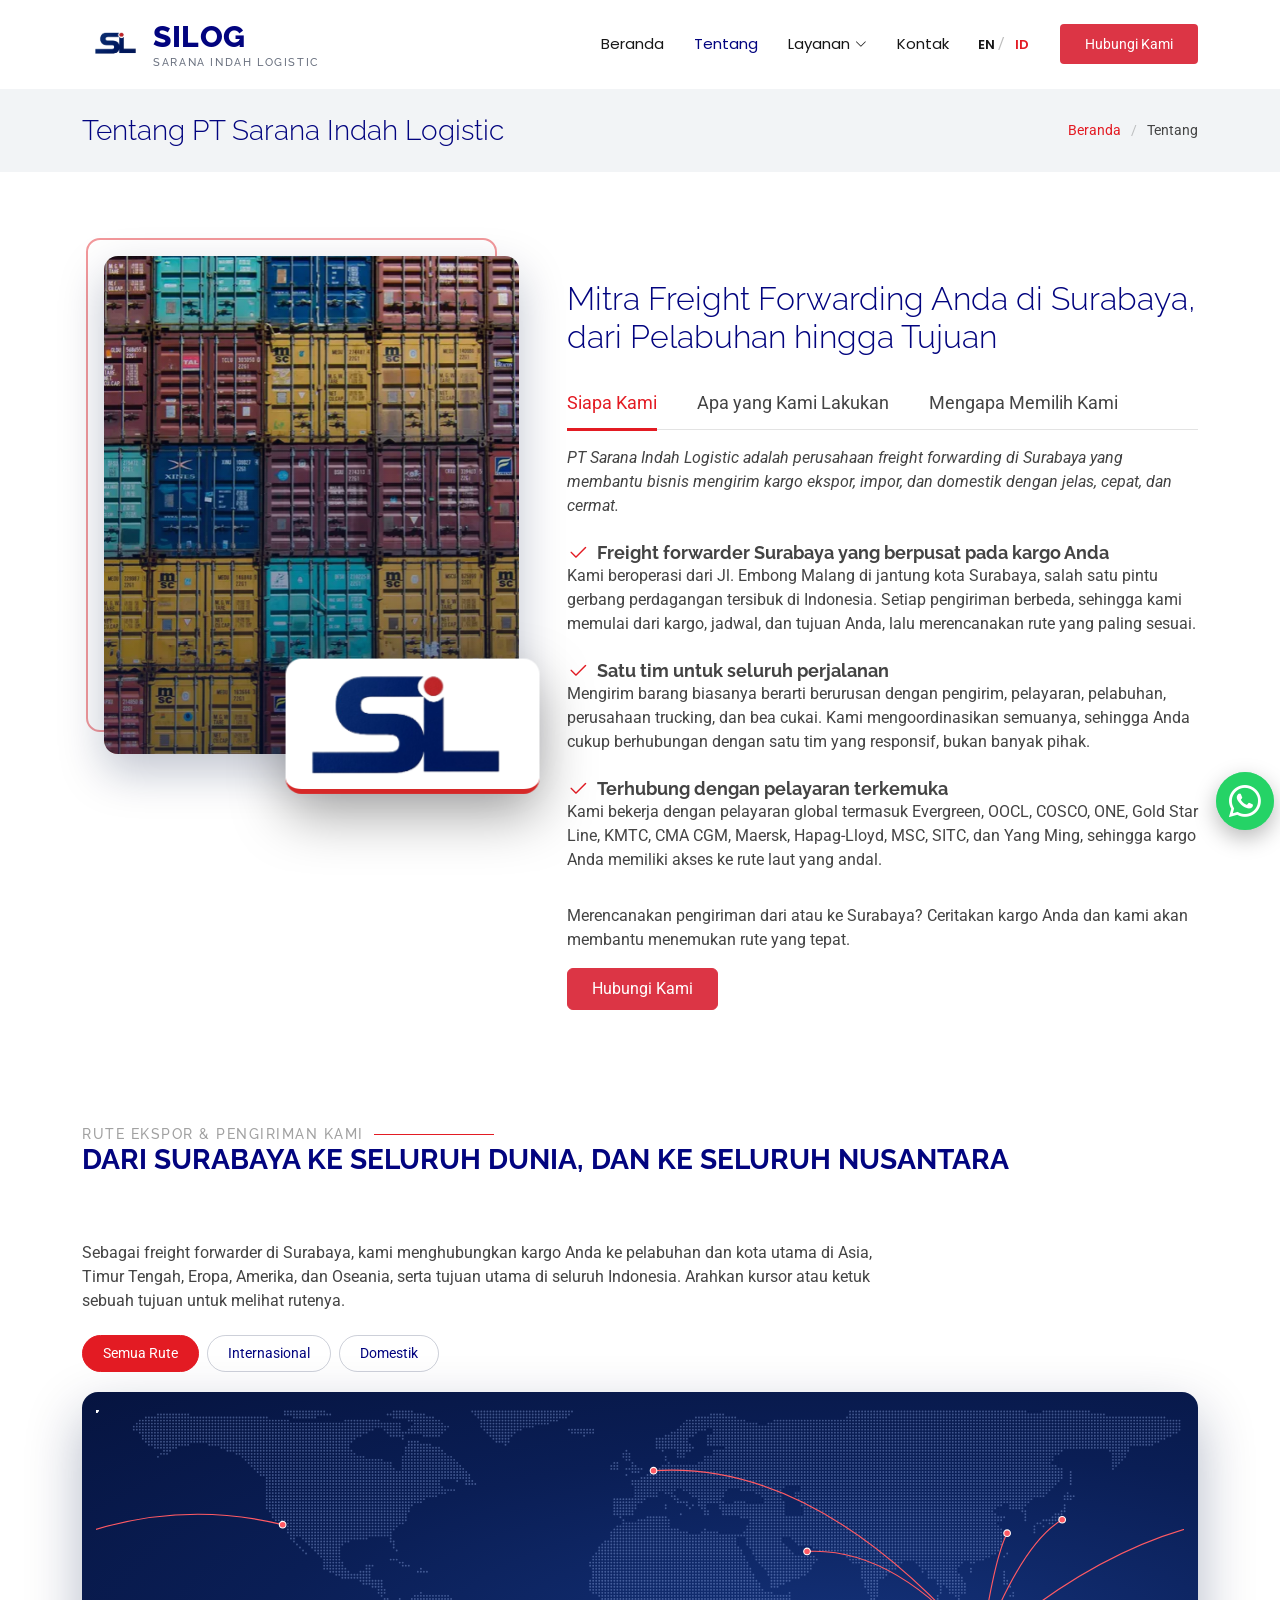
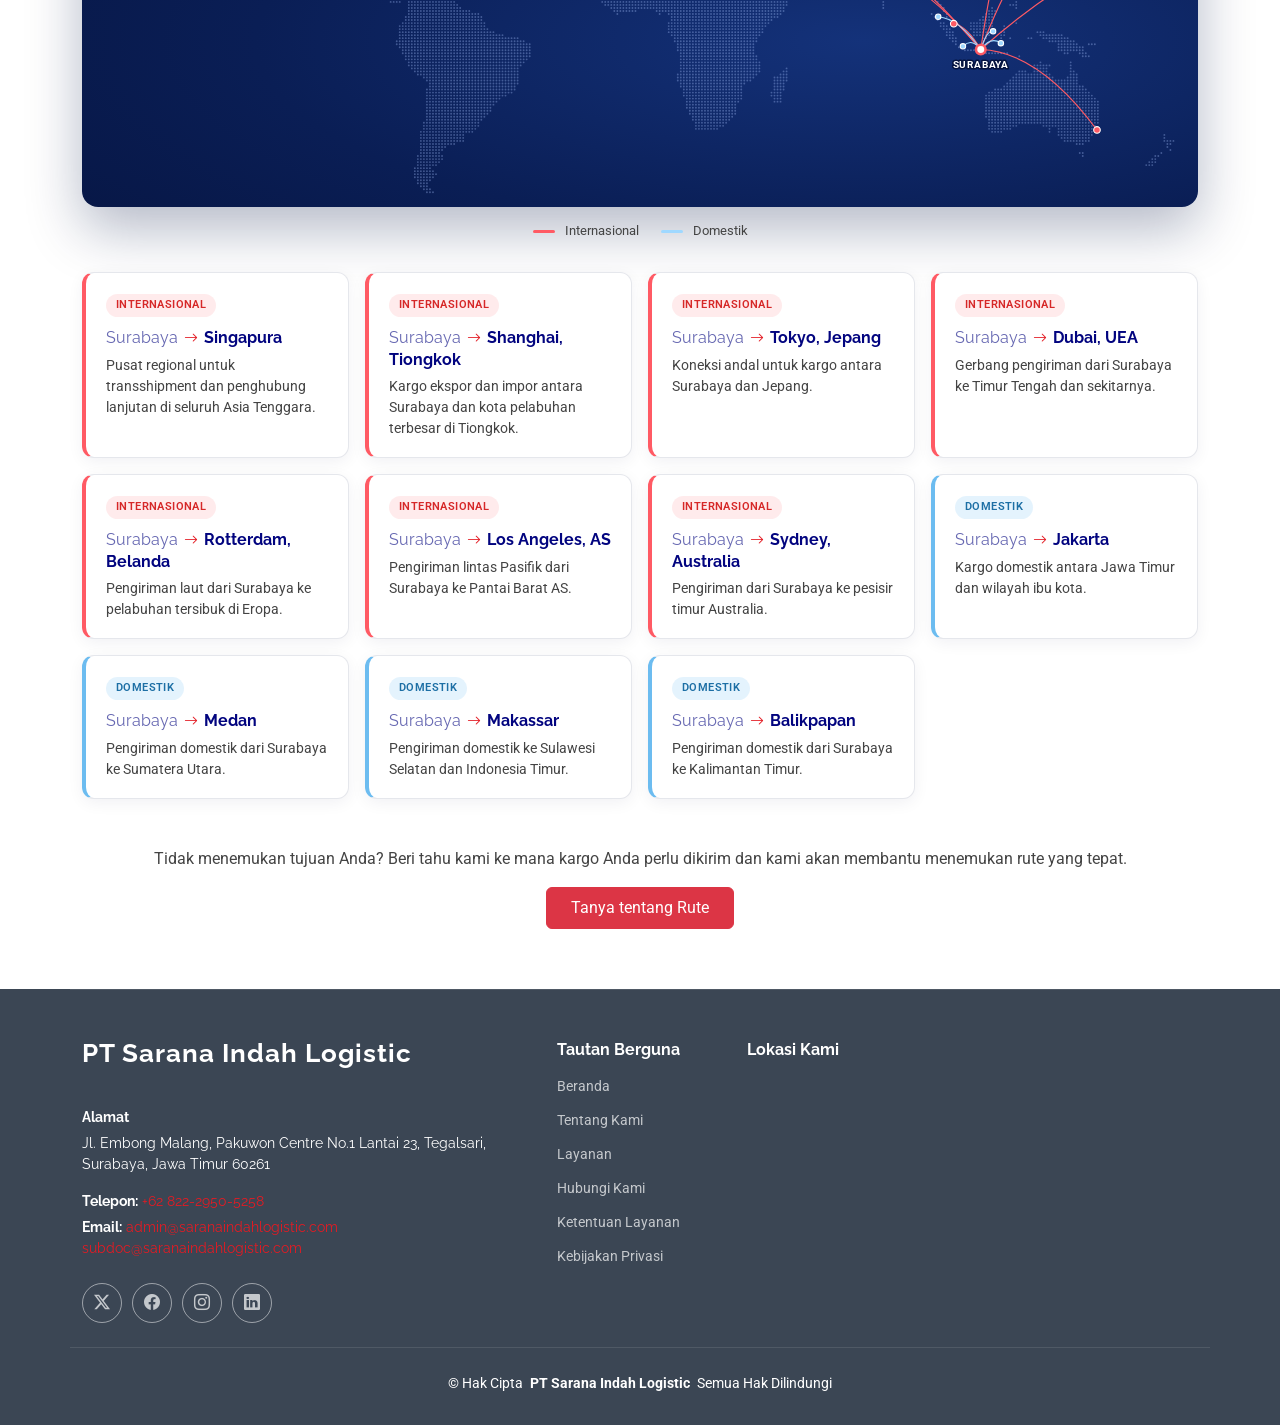
<file: id/tentang-kami.html>
<!DOCTYPE html>
<html lang="id">

<head>
  <meta charset="utf-8">
  <meta content="width=device-width, initial-scale=1.0" name="viewport">
  <title>Tentang Sarana Indah Logistic | Freight Forwarder Surabaya</title>
  <meta name="description" content="PT Sarana Indah Logistic adalah freight forwarder di Surabaya untuk pengiriman laut, udara, trucking, dan kepabeanan kargo ekspor, impor, dan domestik.">
  <link rel="canonical" href="https://saranaindahlogistic.com/id/tentang-kami">
  <link rel="alternate" hreflang="en" href="https://saranaindahlogistic.com/about">
  <link rel="alternate" hreflang="id" href="https://saranaindahlogistic.com/id/tentang-kami">
  <link rel="alternate" hreflang="x-default" href="https://saranaindahlogistic.com/about">
  <meta name="robots" content="index, follow">

  <!-- Open Graph -->
  <meta property="og:type" content="website">
  <meta property="og:site_name" content="PT Sarana Indah Logistic">
  <meta property="og:locale" content="id_ID">
  <meta property="og:title" content="Tentang Sarana Indah Logistic | Freight Forwarder Surabaya">
  <meta property="og:description" content="Kenali PT Sarana Indah Logistic, mitra freight forwarding Anda di Surabaya untuk pengiriman laut, udara, trucking, dan kepabeanan.">
  <meta property="og:url" content="https://saranaindahlogistic.com/id/tentang-kami">
  <meta property="og:image" content="https://saranaindahlogistic.com/assets/img/hero-carousel/hero-carousel-1.webp">
  <meta name="twitter:card" content="summary_large_image">
  <meta name="twitter:title" content="Tentang Sarana Indah Logistic | Freight Forwarder Surabaya">
  <meta name="twitter:description" content="Kenali PT Sarana Indah Logistic, mitra freight forwarding Anda di Surabaya untuk pengiriman laut, udara, trucking, dan kepabeanan.">

  <!-- Structured data -->
  <script type="application/ld+json">
{
  "@context": "https://schema.org",
  "@graph": [
    {
      "@type": "AboutPage",
      "@id": "https://saranaindahlogistic.com/id/tentang-kami#webpage",
      "url": "https://saranaindahlogistic.com/id/tentang-kami",
      "name": "Tentang PT Sarana Indah Logistic",
      "description": "PT Sarana Indah Logistic adalah freight forwarder di Surabaya untuk pengiriman laut, udara, trucking, dan kepabeanan kargo ekspor, impor, dan domestik.",
      "inLanguage": "id",
      "about": {
        "@id": "https://saranaindahlogistic.com/#organization"
      },
      "breadcrumb": {
        "@id": "https://saranaindahlogistic.com/id/tentang-kami#breadcrumb"
      }
    },
    {
      "@type": "LocalBusiness",
      "@id": "https://saranaindahlogistic.com/#organization",
      "name": "PT Sarana Indah Logistic",
      "url": "https://saranaindahlogistic.com/",
      "logo": "https://saranaindahlogistic.com/assets/img/logo.png",
      "image": "https://saranaindahlogistic.com/assets/img/hero-carousel/hero-carousel-1.webp",
      "telephone": "+6282229505258",
      "email": "admin@saranaindahlogistic.com",
      "address": {
        "@type": "PostalAddress",
        "streetAddress": "Pakuwon Centre No.1, Lantai 23, Jl. Embong Malang",
        "addressLocality": "Surabaya",
        "addressRegion": "Jawa Timur",
        "postalCode": "60261",
        "addressCountry": "ID"
      },
      "areaServed": [
        "Surabaya",
        "Jawa Timur",
        "Indonesia"
      ]
    },
    {
      "@type": "BreadcrumbList",
      "@id": "https://saranaindahlogistic.com/id/tentang-kami#breadcrumb",
      "itemListElement": [
        {
          "@type": "ListItem",
          "position": 1,
          "name": "Beranda",
          "item": "https://saranaindahlogistic.com/id/"
        },
        {
          "@type": "ListItem",
          "position": 2,
          "name": "Tentang",
          "item": "https://saranaindahlogistic.com/id/tentang-kami"
        }
      ]
    }
  ]
}
  </script>

  <!-- Favicons -->
  <link rel="icon" href="/favicon.ico" sizes="48x48">
  <link rel="icon" type="image/png" href="/favicon-192x192.png" sizes="192x192">
  <link rel="apple-touch-icon" href="/apple-touch-icon.png">

  <!-- Fonts -->
  <link href="https://fonts.googleapis.com" rel="preconnect">
  <link href="https://fonts.gstatic.com" rel="preconnect" crossorigin>
  <link href="https://fonts.googleapis.com/css2?family=Roboto:ital,wght@0,100;0,300;0,400;0,500;0,700;0,900;1,100;1,300;1,400;1,500;1,700;1,900&family=Poppins:ital,wght@0,100;0,200;0,300;0,400;0,500;0,600;0,700;0,800;0,900;1,100;1,200;1,300;1,400;1,500;1,600;1,700;1,800;1,900&family=Raleway:ital,wght@0,100;0,200;0,300;0,400;0,500;0,600;0,700;0,800;0,900;1,100;1,200;1,300;1,400;1,500;1,600;1,700;1,800;1,900&display=swap" rel="stylesheet">

  <!-- Vendor CSS Files -->
  <link href="/assets/vendor/bootstrap/css/bootstrap.min.css" rel="stylesheet">
  <link href="/assets/vendor/bootstrap-icons/bootstrap-icons.css" rel="stylesheet">
  <link href="/assets/vendor/aos/aos.css" rel="stylesheet">
  <link href="/assets/vendor/glightbox/css/glightbox.min.css" rel="stylesheet">
  <link href="/assets/vendor/swiper/swiper-bundle.min.css" rel="stylesheet">

  <!-- Main CSS File -->
  <link href="/assets/css/main.css" rel="stylesheet">
  <style id="silog-brand">
    /* Header brand lockup: SILOG + section-title style tagline */
    .header .logo .brand-lockup { display: flex; flex-direction: column; justify-content: center; line-height: 1; }
    .header .logo .brand-name {
      font-family: var(--heading-font); font-size: 30px; font-weight: 800; letter-spacing: .5px;
      color: var(--heading-color); text-transform: uppercase; line-height: 1;
    }
    .header .logo .brand-full {
      display: flex; align-items: center; margin-top: 5px;
      font-family: var(--heading-font); font-size: 10.5px; font-weight: 500; letter-spacing: 1.6px;
      text-transform: uppercase; color: #6b7280; white-space: nowrap; line-height: 1;
    }
    @media (max-width: 575px) {
      .header .logo .brand-name { font-size: 24px; }
      .header .logo .brand-full { font-size: 7.5px; letter-spacing: 1px; margin-top: 4px; }
      .header .logo .brand-full::after { display: none; }
    }
  
    /* Language switcher (EN | ID) */
    .navmenu .lang-switch { display: flex; align-items: center; gap: 2px; padding-left: 6px; }
    .navmenu .lang-switch a { padding: 4px 8px; font-size: 13px; font-weight: 600; letter-spacing: .6px; border-radius: 6px; }
    .navmenu .lang-switch a.current { color: var(--accent-color); pointer-events: none; }
    .navmenu .lang-switch span { opacity: .35; }
    @media (max-width: 1199px) {
      .navmenu .lang-switch { padding: 10px 20px; }
      .navmenu .lang-switch a { padding: 6px 10px; font-size: 15px; }
    }
  </style>

  <!-- About collage (container photo + SiLog logo) -->
  <style>
    .about-collage {
      position: relative;
      margin: 24px 0 60px 22px;
    }

    /* offset outline frame behind the photo */
    .about-collage::before {
      content: "";
      position: absolute;
      inset: -18px 22px 22px -18px;
      border: 2px solid var(--accent-color);
      border-radius: 14px;
      opacity: .45;
      z-index: 0;
    }

    .about-collage .collage-bg {
      position: relative;
      z-index: 1;
      aspect-ratio: 5 / 6;
      border-radius: 14px;
      overflow: hidden;
      box-shadow: 0 18px 45px rgba(8, 24, 68, .25);
    }

    .about-collage .collage-bg img {
      width: 100%;
      height: 100%;
      object-fit: cover;
      display: block;
      transform: scale(1.12);
      will-change: transform;
    }

    /* soft navy tint so the logo stands out */
    .about-collage .collage-bg::after {
      content: "";
      position: absolute;
      inset: 0;
      background: linear-gradient(180deg, rgba(8, 24, 68, .10) 0%, rgba(8, 24, 68, .55) 100%);
    }

    .about-collage .collage-logo {
      position: absolute;
      z-index: 2;
      right: -22px;
      bottom: -36px;
      width: 62%;
      background: #fff;
      border-radius: 16px;
      overflow: hidden;
      box-shadow: 0 22px 55px rgba(0, 0, 0, .35);
      border-bottom: 5px solid #d62828;
      will-change: transform, opacity;
    }

    /* crop the transparent padding of logo.png so the mark fills the card */
    .about-collage .collage-logo img {
      display: block;
      width: 115%;
      max-width: none;
      height: auto;
      margin: -5% -13.8% -9.2%;
    }

    /* one-time light sweep when the collage comes into view */
    .about-collage .collage-logo::after {
      content: "";
      position: absolute;
      top: 0;
      left: -60%;
      width: 40%;
      height: 100%;
      background: linear-gradient(100deg, transparent, rgba(255, 255, 255, .75), transparent);
      transform: skewX(-20deg);
      opacity: 0;
    }

    .about-collage.is-visible .collage-logo::after {
      animation: logoShine 1.4s ease-out .3s 1 forwards;
    }

    @keyframes logoShine {
      0%   { left: -60%; opacity: 1; }
      100% { left: 130%; opacity: 1; }
    }

    @media (max-width: 575px) {
      .about-collage { margin: 18px 0 50px 14px; }
      .about-collage::before { inset: -12px 14px 14px -12px; }
      .about-collage .collage-logo { right: -8px; bottom: -28px; width: 66%; }
    }

    @media (prefers-reduced-motion: reduce) {
      .about-collage .collage-logo::after { animation: none; }
    }

    /* ---------- Routes section (dot-matrix map) ---------- */
    .routes .routes-intro { max-width: 820px; margin-bottom: 22px; }

    .routes .route-filter { display: flex; justify-content: flex-start; gap: 8px; flex-wrap: wrap; margin-bottom: 20px; }
    .routes .route-filter button {
      border: 1px solid rgba(8, 24, 68, .2); background: transparent; color: var(--heading-color);
      padding: 7px 20px; border-radius: 50px; font-size: 14px; transition: .25s;
    }
    .routes .route-filter button:hover { border-color: var(--accent-color); color: var(--accent-color); }
    .routes .route-filter button.active { background: var(--accent-color); border-color: var(--accent-color); color: #fff; }

    .routes .route-map-wrap {
      border-radius: 16px; overflow-x: auto; overflow-y: hidden;
      background: radial-gradient(ellipse at 70% 60%, #14327a 0%, #0a1e55 55%, #061440 100%);
      box-shadow: 0 22px 55px rgba(8, 24, 68, .30);
    }
    .routes .route-map { padding: 18px 14px 10px; }
    .routes .route-map svg { display: block; width: 100%; height: auto; }

    .routes .world-dots {
      fill: none; stroke: rgba(170, 196, 255, .34); stroke-width: .62;
      stroke-linecap: round; stroke-dasharray: 0 1;
    }

    .routes .route-group { transition: opacity .3s; }
    .routes .route-line {
      fill: none; stroke-width: .38; stroke-linecap: round;
      stroke-dasharray: 1; stroke-dashoffset: 1;
      transition: stroke-width .25s, filter .25s;
    }
    .routes .route-group.intl .route-line { stroke: #ff5a64; }
    .routes .route-group.dom  .route-line { stroke: #9fd8ff; }
    .routes .route-mover { fill: #fff; opacity: 0; }
    .routes .route-map.is-live .route-mover { opacity: .95; }
    .routes .route-map.is-live .route-line { animation: drawRoute 1.7s cubic-bezier(.4, 0, .2, 1) forwards; animation-delay: calc(var(--i) * .14s); }
    @keyframes drawRoute { to { stroke-dashoffset: 0; } }

    .routes .route-marker { cursor: pointer; opacity: 0; transition: opacity .4s; }
    .routes .route-map.is-live .route-marker { opacity: 1; transition-delay: calc(var(--i) * .14s + .9s); }
    .routes .route-marker .dot { stroke: #fff; stroke-width: .35; }
    .routes .route-marker.intl .dot { fill: #ff5a64; }
    .routes .route-marker.dom  .dot { fill: #9fd8ff; }
    .routes .route-marker .hit { fill: transparent; }
    .routes .route-marker .label {
      font-size: 3.1px; font-weight: 600; fill: #fff; text-anchor: middle; opacity: 0; pointer-events: none;
      paint-order: stroke; stroke: #061440; stroke-width: .9px; stroke-linejoin: round; transition: opacity .25s;
    }

    .routes .origin-dot { fill: #fff; stroke: #ff5a64; stroke-width: .7; }
    .routes .origin-pulse { fill: rgba(255, 90, 100, .55); transform-box: fill-box; transform-origin: center; animation: originPulse 2.6s ease-out infinite; }
    .routes .origin-pulse.p2 { animation-delay: 1.3s; }
    @keyframes originPulse { 0% { transform: scale(.6); opacity: .9; } 100% { transform: scale(4.2); opacity: 0; } }
    .routes .origin-label {
      font-size: 3.4px; font-weight: 700; fill: #fff; letter-spacing: .25px;
      paint-order: stroke; stroke: #061440; stroke-width: 1px; stroke-linejoin: round;
    }

    /* active highlight */
    .routes .route-map.has-active .route-group:not(.active) { opacity: .16; }
    .routes .route-map.has-active .route-marker:not(.active) { opacity: .35; }
    .routes .route-group.active .route-line { stroke-width: .75; filter: drop-shadow(0 0 1.4px rgba(255, 255, 255, .85)); }
    .routes .route-marker.active .label { opacity: 1; }
    .routes .route-marker.active .dot { stroke-width: .6; }
    .routes .is-hidden { display: none !important; }

    .routes .route-legend { display: flex; justify-content: center; gap: 22px; margin-top: 14px; font-size: 13px; color: var(--default-color); }
    .routes .route-legend .lg { display: inline-block; width: 22px; height: 3px; border-radius: 3px; margin-right: 7px; vertical-align: middle; }
    .routes .route-legend .lg.intl { background: #ff5a64; }
    .routes .route-legend .lg.dom { background: #9fd8ff; }

    .routes .route-item { outline: none; }
    .routes .route-card {
      height: 100%; padding: 18px 20px; border-radius: 12px; background: #fff;
      border: 1px solid rgba(8, 24, 68, .10); border-left: 4px solid #ff5a64;
      box-shadow: 0 4px 16px rgba(8, 24, 68, .06); transition: transform .25s, box-shadow .25s, border-color .25s;
    }
    .routes .route-item[data-type="dom"] .route-card { border-left-color: #6cbcf0; }
    .routes .route-item:hover .route-card,
    .routes .route-item:focus-visible .route-card,
    .routes .route-item.active .route-card { transform: translateY(-4px); box-shadow: 0 14px 30px rgba(8, 24, 68, .16); }
    .routes .route-badge { display: inline-block; font-size: 11px; font-weight: 600; letter-spacing: .4px; text-transform: uppercase; padding: 3px 10px; border-radius: 50px; margin-bottom: 10px; }
    .routes .route-badge.intl { background: rgba(255, 90, 100, .12); color: #d62828; }
    .routes .route-badge.dom { background: rgba(108, 188, 240, .18); color: #1d6fa5; }
    .routes .route-card h3 { font-size: 16px; font-weight: 700; margin: 0 0 6px; line-height: 1.35; }
    .routes .route-card h3 .route-from { font-weight: 400; opacity: .6; }
    .routes .route-card h3 i { font-size: 14px; color: var(--accent-color); margin: 0 2px; vertical-align: -1px; }
    .routes .route-card p { font-size: 14px; margin: 0; }

    @media (max-width: 767px) {
      .routes .route-map { min-width: 720px; }
    }
    @media (prefers-reduced-motion: reduce) {
      .routes .origin-pulse { animation: none; opacity: .5; }
      .routes .route-line { stroke-dashoffset: 0; animation: none !important; }
      .routes .route-marker { opacity: 1; }
    }
  </style>

  <style id="silog-wa">
    /* Floating WhatsApp button (sits above the scroll-to-top button) */
    .wa-float {
      position: fixed; right: 6px; bottom: 70px; z-index: 9998;
      display: flex; align-items: center; justify-content: center;
      width: 58px; height: 58px; border-radius: 50%;
      background: #25d366; color: #fff; text-decoration: none;
      box-shadow: 0 8px 22px rgba(0, 0, 0, .28);
      opacity: 0; transform: translateY(14px) scale(.9);
      animation: waIn .6s ease 1.6s forwards;
      transition: background .25s, box-shadow .25s;
    }
    .wa-float i { font-size: 32px; line-height: 1; color: #fff; }
    .wa-float:hover { background: #1ebe5a; color: #fff; box-shadow: 0 12px 28px rgba(0, 0, 0, .34); }
    .wa-float::before {
      content: ""; position: absolute; inset: 0; border-radius: 50%;
      background: rgba(37, 211, 102, .55); z-index: -1;
      animation: waPulse 2.4s ease-out 2.4s infinite;
    }
    .wa-float .wa-label {
      position: absolute; right: 68px; top: 50%; transform: translateY(-50%) translateX(8px);
      background: #fff; color: #1f2937; font-size: 13.5px; font-weight: 600; white-space: nowrap;
      padding: 8px 14px; border-radius: 8px; box-shadow: 0 6px 18px rgba(0, 0, 0, .18);
      opacity: 0; pointer-events: none; transition: opacity .25s, transform .25s;
    }
    .wa-float:hover .wa-label, .wa-float:focus-visible .wa-label { opacity: 1; transform: translateY(-50%) translateX(0); }
    @keyframes waIn { to { opacity: 1; transform: translateY(0) scale(1); } }
    @keyframes waPulse { 0% { transform: scale(1); opacity: .8; } 100% { transform: scale(1.7); opacity: 0; } }
    @media (max-width: 575px) {
      .wa-float { width: 54px; height: 54px; right: 5px; bottom: 66px; }
      .wa-float i { font-size: 30px; }
      .wa-float .wa-label { display: none; }
    }
    @media (prefers-reduced-motion: reduce) {
      .wa-float { animation: none; opacity: 1; transform: none; }
      .wa-float::before { animation: none; display: none; }
    }
    @media print { .wa-float { display: none; } }
  </style>

</head>

<body class="about-page">

  <header id="header" class="header d-flex align-items-center sticky-top">
    <div class="container-fluid container-xl position-relative d-flex align-items-center">

      <a href="/id/" class="logo d-flex align-items-center me-auto">
        <img src="/assets/img/logo.png" alt="Logo PT Sarana Indah Logistic (SiLog)">
        <span class="brand-lockup">
          <span class="brand-name">SiLog</span>
          <span class="brand-full">Sarana Indah Logistic</span>
        </span>
      </a>

      <nav id="navmenu" class="navmenu">
        <ul>
          <li><a href="/id/">Beranda</a></li>
          <li><a href="/id/tentang-kami" class="active">Tentang</a></li>
          <li class="dropdown">
          <a href="/id/layanan">
            <span>Layanan</span>
            <i class="bi bi-chevron-down toggle-dropdown"></i>
          </a>
          <ul>
            <li><a href="/id/layanan#sea-freight">Pengiriman Laut</a></li>
            <li><a href="/id/layanan#air-freight">Pengiriman Udara</a></li>
            <li><a href="/id/layanan#customs-clearance">Kepabeanan</a></li>
            <li><a href="/id/layanan#trucking">Trucking</a></li>
            <li><a href="/id/layanan#cargo-handling">Bongkar Muat</a></li>
            <li><a href="/id/layanan#freight-forwarding">Freight Forwarding</a></li>
          </ul>
          </li>
          <li><a href="/id/kontak">Kontak</a></li>
          <li class="lang-switch"><a href="/about" hreflang="en" lang="en" title="English">EN</a><span aria-hidden="true">/</span><a href="/id/tentang-kami" hreflang="id" lang="id" title="Bahasa Indonesia" class="current" aria-current="true">ID</a></li>
        </ul>
        <i class="mobile-nav-toggle d-xl-none bi bi-list"></i>
      </nav>

      <a class="btn-getstarted btn-whatsapp" href="https://wa.me/6282229505258" target="_blank" rel="noopener">
        <i class="bi bi-whatsapp"></i> Hubungi Kami
      </a>

    </div>
  </header>

  <main class="main">

    <!-- Page Title -->
    <div class="page-title light-background">
      <div class="container d-lg-flex justify-content-between align-items-center">
        <h1 class="mb-2 mb-lg-0">Tentang PT Sarana Indah Logistic</h1>
        <nav class="breadcrumbs">
          <ol>
            <li><a href="/id/">Beranda</a></li>
            <li class="current">Tentang</li>
          </ol>
        </nav>
      </div>
    </div><!-- End Page Title -->

    <!-- About 2 Section -->
    <section id="about-2" class="about-2 section">

      <div class="container" data-aos="fade-up">

        <div class="row g-4 g-lg-5" data-aos="fade-up" data-aos-delay="200">

          <div class="col-lg-5">
            <div class="about-collage" id="aboutCollage">
              <div class="collage-bg">
                <img src="/assets/img/masonry-portfolio/container.webp" alt="Kargo kontainer yang ditangani PT Sarana Indah Logistic, freight forwarder di Surabaya" loading="lazy">
              </div>
              <div class="collage-logo">
                <img src="/assets/img/logo.png" alt="Logo SiLog - PT Sarana Indah Logistic" width="662" height="377">
              </div>
            </div>
          </div>

          <div class="col-lg-7">
            <h3 class="pt-0 pt-lg-5">Mitra Freight Forwarding Anda di Surabaya, dari Pelabuhan hingga Tujuan</h3>

            <!-- Tabs -->
            <ul class="nav nav-pills mb-3">
              <li><a class="nav-link active" data-bs-toggle="pill" href="#about-2-tab1">Siapa Kami</a></li>
              <li><a class="nav-link" data-bs-toggle="pill" href="#about-2-tab2">Apa yang Kami Lakukan</a></li>
              <li><a class="nav-link" data-bs-toggle="pill" href="#about-2-tab3">Mengapa Memilih Kami</a></li>
            </ul><!-- End Tabs -->

            <div class="tab-content">

              <div class="tab-pane fade show active" id="about-2-tab1">
                <p class="fst-italic">PT Sarana Indah Logistic adalah perusahaan freight forwarding di Surabaya yang membantu bisnis mengirim kargo ekspor, impor, dan domestik dengan jelas, cepat, dan cermat.</p>

                <div class="d-flex align-items-center mt-4">
                  <i class="bi bi-check2"></i>
                  <h4>Freight forwarder Surabaya yang berpusat pada kargo Anda</h4>
                </div>
                <p>Kami beroperasi dari Jl. Embong Malang di jantung kota Surabaya, salah satu pintu gerbang perdagangan tersibuk di Indonesia. Setiap pengiriman berbeda, sehingga kami memulai dari kargo, jadwal, dan tujuan Anda, lalu merencanakan rute yang paling sesuai.</p>

                <div class="d-flex align-items-center mt-4">
                  <i class="bi bi-check2"></i>
                  <h4>Satu tim untuk seluruh perjalanan</h4>
                </div>
                <p>Mengirim barang biasanya berarti berurusan dengan pengirim, pelayaran, pelabuhan, perusahaan trucking, dan bea cukai. Kami mengoordinasikan semuanya, sehingga Anda cukup berhubungan dengan satu tim yang responsif, bukan banyak pihak.</p>

                <div class="d-flex align-items-center mt-4">
                  <i class="bi bi-check2"></i>
                  <h4>Terhubung dengan pelayaran terkemuka</h4>
                </div>
                <p>Kami bekerja dengan pelayaran global termasuk Evergreen, OOCL, COSCO, ONE, Gold Star Line, KMTC, CMA CGM, Maersk, Hapag-Lloyd, MSC, SITC, dan Yang Ming, sehingga kargo Anda memiliki akses ke rute laut yang andal.</p>
              </div><!-- End Tab 1 Content -->

              <div class="tab-pane fade" id="about-2-tab2">
                <p class="fst-italic">Dari pemesanan hingga pengantaran, layanan logistik kami mencakup setiap langkah yang dibutuhkan kargo Anda agar tiba dengan aman dan tepat jadwal.</p>

                <div class="d-flex align-items-center mt-4">
                  <i class="bi bi-check2"></i>
                  <h4>Pengiriman laut dan udara</h4>
                </div>
                <p>Pengiriman kontainer FCL dan LCL melalui laut ke tujuan domestik dan internasional, serta pengiriman udara untuk kargo mendesak yang tidak bisa menunggu.</p>

                <div class="d-flex align-items-center mt-4">
                  <i class="bi bi-check2"></i>
                  <h4>Trucking dan bongkar muat</h4>
                </div>
                <p>Angkutan darat antara pelabuhan, gudang, dan tujuan akhir, didukung layanan muat, bongkar, dan penanganan kargo.</p>

                <div class="d-flex align-items-center mt-4">
                  <i class="bi bi-check2"></i>
                  <h4>Dukungan kepabeanan</h4>
                </div>
                <p>Bantuan pengurusan kepabeanan agar kargo ekspor dan impor Anda berjalan lancar dan sesuai ketentuan.</p>

                <p class="mt-4"><a href="/id/layanan">Lihat semua layanan logistik kami <i class="bi bi-arrow-right"></i></a></p>
              </div><!-- End Tab 2 Content -->

              <div class="tab-pane fade" id="about-2-tab3">
                <p class="fst-italic">Freight forwarding yang andal bukan sekadar memindahkan kardus. Ini tentang menjaga Anda tetap terinformasi dan kargo Anda tetap di jalurnya.</p>

                <div class="d-flex align-items-center mt-4">
                  <i class="bi bi-check2"></i>
                  <h4>Berpengalaman dengan berbagai jenis kargo</h4>
                </div>
                <p>Kayu dan produk kayu, kargo umum, kargo oversize dan berat, kontainer, ikan dan udang beku, keramik, minyak sawit, rempah-rempah, alat kesehatan, kertas, arang, dan briket. Kami tahu setiap jenis kargo membutuhkan penanganan tersendiri.</p>

                <div class="d-flex align-items-center mt-4">
                  <i class="bi bi-check2"></i>
                  <h4>Komunikasi cepat dan langsung</h4>
                </div>
                <p>Ajukan pertanyaan dan dapatkan jawaban dari orang sungguhan. Hubungi kami langsung lewat WhatsApp atau email untuk penawaran, kabar pengiriman, dan pertanyaan dokumen.</p>

                <div class="d-flex align-items-center mt-4">
                  <i class="bi bi-check2"></i>
                  <h4>Solusi yang disesuaikan dengan bisnis Anda</h4>
                </div>
                <p>Baik Anda mengirim satu kontainer maupun menjalankan program ekspor dan impor rutin, kami menyesuaikan layanan dengan kebutuhan, anggaran, dan jadwal Anda.</p>
              </div><!-- End Tab 3 Content -->

            </div>

            <!-- Call to action -->
            <div class="mt-4 pt-2">
              <p>Merencanakan pengiriman dari atau ke Surabaya? Ceritakan kargo Anda dan kami akan membantu menemukan rute yang tepat.</p>
              <a class="btn btn-whatsapp px-4 py-2" href="https://wa.me/6282229505258" target="_blank" rel="noopener">
                <i class="bi bi-whatsapp"></i> Hubungi Kami
              </a>
            </div>

          </div>

        </div>

      </div>

    </section><!-- /About 2 Section -->

    <!-- Routes Section -->
    <section id="routes" class="routes section">

      <div class="container section-title" data-aos="fade-up">
        <h2>Rute Ekspor &amp; Pengiriman Kami</h2>
        <p>Dari Surabaya ke seluruh dunia, dan ke seluruh nusantara</p>
      </div><!-- End Section Title -->

      <div class="container" data-aos="fade-up" data-aos-delay="100">

        <p class="routes-intro">Sebagai freight forwarder di Surabaya, kami menghubungkan kargo Anda ke pelabuhan dan kota utama di Asia, Timur Tengah, Eropa, Amerika, dan Oseania, serta tujuan utama di seluruh Indonesia. Arahkan kursor atau ketuk sebuah tujuan untuk melihat rutenya.</p>

        <div class="route-filter" role="tablist" aria-label="Saring rute">
          <button type="button" class="active" data-filter="all">Semua Rute</button>
          <button type="button" data-filter="intl">Internasional</button>
          <button type="button" data-filter="dom">Domestik</button>
        </div>

        <div class="route-map-wrap">
          <div class="route-map" id="routeMap">
            <svg viewBox="0 0 360 128" role="img" aria-label="Peta dunia yang menampilkan rute pengiriman dari Surabaya, Indonesia ke tujuan internasional dan domestik" preserveAspectRatio="xMidYMid meet">
              <path class="world-dots" d="M62.5,0.5h14M98.5,0.5h7M124.5,0.5h34M249.5,0.5h59M313.5,0.5h16M20.5,1.5h11M62.5,1.5h16M96.5,1.5h13M125.5,1.5h32M203.5,1.5h5M249.5,1.5h85M16.5,2.5h41M65.5,2.5h8M98.5,2.5h14M126.5,2.5h30M198.5,2.5h14M248.5,2.5h106M14.5,3.5h50M82.5,3.5h12M103.5,3.5h11M127.5,3.5h26M195.5,3.5h20M224.5,3.5h135M13.5,4.5h88M105.5,4.5h10M127.5,4.5h23M194.5,4.5h25M222.5,4.5h137M12.5,5.5h89M104.5,5.5h13M127.5,5.5h18M193.5,5.5h166M12.5,6.5h80M95.5,6.5h6M103.5,6.5h13M128.5,6.5h13M156.5,6.5h9M192.5,6.5h10M204.5,6.5h155M14.5,7.5h76M96.5,7.5h19M129.5,7.5h10M157.5,7.5h8M190.5,7.5h9M204.5,7.5h154M15.5,8.5h73M97.5,8.5h5M108.5,8.5h6M130.5,8.5h8M161.5,8.5h0.01M188.5,8.5h10M202.5,8.5h154M15.5,9.5h71M101.5,9.5h1M131.5,9.5h6M185.5,9.5h11M202.5,9.5h152M16.5,10.5h69M103.5,10.5h4M132.5,10.5h5M185.5,10.5h11M202.5,10.5h150M17.5,11.5h14M37.5,11.5h47M103.5,11.5h8M135.5,11.5h1M185.5,11.5h12M202.5,11.5h148M19.5,12.5h8M41.5,12.5h43M102.5,12.5h12M185.5,12.5h13M208.5,12.5h134M22.5,13.5h3M43.5,13.5h42M102.5,13.5h13M175.5,13.5h1M187.5,13.5h1M192.5,13.5h5M204.5,13.5h116M335.5,13.5h7M21.5,14.5h3M46.5,14.5h40M102.5,14.5h14M174.5,14.5h3M192.5,14.5h3M204.5,14.5h115M336.5,14.5h5M20.5,15.5h1M48.5,15.5h41M101.5,15.5h17M174.5,15.5h3M188.5,15.5h1M192.5,15.5h3M201.5,15.5h116M336.5,15.5h5M49.5,16.5h46M101.5,16.5h18M175.5,16.5h2M188.5,16.5h1M201.5,16.5h116M336.5,16.5h4M50.5,17.5h48M101.5,17.5h19M171.5,17.5h2M177.5,17.5h1M189.5,17.5h0.01M199.5,17.5h117M336.5,17.5h3M51.5,18.5h47M101.5,18.5h20M170.5,18.5h3M177.5,18.5h2M187.5,18.5h131M336.5,18.5h2M52.5,19.5h47M101.5,19.5h21M170.5,19.5h3M175.5,19.5h6M186.5,19.5h134M336.5,19.5h1M53.5,20.5h70M177.5,20.5h3M184.5,20.5h136M322.5,20.5h0.01M54.5,21.5h70M175.5,21.5h1M182.5,21.5h138M322.5,21.5h0.01M56.5,22.5h68M180.5,22.5h140M322.5,22.5h0.01M56.5,23.5h58M119.5,23.5h1M122.5,23.5h3M177.5,23.5h142M322.5,23.5h0.01M56.5,24.5h58M122.5,24.5h4M177.5,24.5h141M322.5,24.5h0.01M56.5,25.5h59M178.5,25.5h50M233.5,25.5h84M56.5,26.5h63M178.5,26.5h14M194.5,26.5h15M213.5,26.5h14M233.5,26.5h83M56.5,27.5h60M178.5,27.5h8M188.5,27.5h3M196.5,27.5h12M218.5,27.5h9M231.5,27.5h84M321.5,27.5h1M56.5,28.5h57M178.5,28.5h8M190.5,28.5h2M197.5,28.5h11M220.5,28.5h7M231.5,28.5h83M320.5,28.5h4M56.5,29.5h53M171.5,29.5h11M191.5,29.5h2M199.5,29.5h8M221.5,29.5h6M232.5,29.5h78M320.5,29.5h3M56.5,30.5h52M171.5,30.5h10M192.5,30.5h4M199.5,30.5h9M211.5,30.5h4M221.5,30.5h7M233.5,30.5h76M56.5,31.5h49M171.5,31.5h8M188.5,31.5h1M195.5,31.5h0.01M197.5,31.5h0.01M199.5,31.5h3M206.5,31.5h22M233.5,31.5h67M302.5,31.5h6M320.5,31.5h1M56.5,32.5h48M171.5,32.5h8M188.5,32.5h1M196.5,32.5h0.01M200.5,32.5h2M206.5,32.5h22M234.5,32.5h64M302.5,32.5h5M320.5,32.5h1M57.5,33.5h47M171.5,33.5h7M201.5,33.5h2M207.5,33.5h21M234.5,33.5h63M306.5,33.5h2M319.5,33.5h2M58.5,34.5h45M171.5,34.5h7M193.5,34.5h1M201.5,34.5h2M207.5,34.5h21M234.5,34.5h64M307.5,34.5h1M317.5,34.5h3M58.5,35.5h45M173.5,35.5h1M182.5,35.5h7M213.5,35.5h88M307.5,35.5h1M316.5,35.5h4M59.5,36.5h44M174.5,36.5h1M179.5,36.5h11M216.5,36.5h84M307.5,36.5h1M313.5,36.5h7M60.5,37.5h42M174.5,37.5h16M216.5,37.5h82M311.5,37.5h2M315.5,37.5h2M61.5,38.5h39M172.5,38.5h18M215.5,38.5h84M310.5,38.5h0.01M313.5,38.5h0.01M63.5,39.5h36M171.5,39.5h22M201.5,39.5h0.01M215.5,39.5h85M310.5,39.5h1M63.5,40.5h35M170.5,40.5h26M200.5,40.5h6M214.5,40.5h87M310.5,40.5h0.01M64.5,41.5h34M170.5,41.5h131M64.5,42.5h2M68.5,42.5h22M97.5,42.5h1M170.5,42.5h42M215.5,42.5h12M230.5,42.5h71M65.5,43.5h1M69.5,43.5h15M97.5,43.5h2M168.5,43.5h44M215.5,43.5h12M231.5,43.5h69M66.5,44.5h1M70.5,44.5h12M98.5,44.5h1M167.5,44.5h45M215.5,44.5h13M232.5,44.5h68M67.5,45.5h0.01M71.5,45.5h10M98.5,45.5h1M166.5,45.5h47M216.5,45.5h13M237.5,45.5h62M68.5,46.5h0.01M72.5,46.5h9M99.5,46.5h0.01M166.5,46.5h48M217.5,46.5h13M235.5,46.5h1M239.5,46.5h60M69.5,47.5h0.01M73.5,47.5h8M165.5,47.5h49M217.5,47.5h14M234.5,47.5h2M247.5,47.5h51M301.5,47.5h0.01M74.5,48.5h7M164.5,48.5h51M218.5,48.5h20M248.5,48.5h48M300.5,48.5h1M75.5,49.5h6M97.5,49.5h3M164.5,49.5h51M218.5,49.5h21M249.5,49.5h45M75.5,50.5h7M100.5,50.5h2M163.5,50.5h53M219.5,50.5h19M250.5,50.5h17M271.5,50.5h16M289.5,50.5h2M75.5,51.5h7M89.5,51.5h3M101.5,51.5h3M163.5,51.5h53M220.5,51.5h17M253.5,51.5h13M272.5,51.5h14M75.5,52.5h8M89.5,52.5h2M107.5,52.5h1M164.5,52.5h53M221.5,52.5h16M253.5,52.5h12M273.5,52.5h12M289.5,52.5h1M77.5,53.5h7M87.5,53.5h4M106.5,53.5h4M164.5,53.5h53M222.5,53.5h14M253.5,53.5h10M273.5,53.5h0.01M275.5,53.5h10M289.5,53.5h0.01M300.5,53.5h0.01M79.5,54.5h12M164.5,54.5h54M222.5,54.5h13M253.5,54.5h9M275.5,54.5h11M300.5,54.5h1M81.5,55.5h10M164.5,55.5h54M223.5,55.5h10M253.5,55.5h8M275.5,55.5h12M300.5,55.5h1M87.5,56.5h8M163.5,56.5h56M223.5,56.5h7M254.5,56.5h5M278.5,56.5h9M300.5,56.5h2M88.5,57.5h7M163.5,57.5h57M223.5,57.5h5M254.5,57.5h5M278.5,57.5h10M300.5,57.5h2M91.5,58.5h4M163.5,58.5h57M223.5,58.5h3M254.5,58.5h5M279.5,58.5h0.01M281.5,58.5h7M302.5,58.5h1M93.5,59.5h3M163.5,59.5h58M255.5,59.5h4M279.5,59.5h0.01M282.5,59.5h6M93.5,60.5h3M107.5,60.5h1M164.5,60.5h60M229.5,60.5h1M255.5,60.5h4M279.5,60.5h0.01M282.5,60.5h6M303.5,60.5h1M94.5,61.5h1M105.5,61.5h12M166.5,61.5h64M256.5,61.5h3M278.5,61.5h0.01M284.5,61.5h2M302.5,61.5h2M95.5,62.5h2M100.5,62.5h0.01M104.5,62.5h14M167.5,62.5h63M256.5,62.5h2M278.5,62.5h1M285.5,62.5h0.01M97.5,63.5h4M103.5,63.5h16M167.5,63.5h62M260.5,63.5h0.01M278.5,63.5h1M304.5,63.5h1M103.5,64.5h17M168.5,64.5h61M260.5,64.5h1M279.5,64.5h0.01M302.5,64.5h3M103.5,65.5h18M170.5,65.5h58M260.5,65.5h0.01M280.5,65.5h0.01M296.5,65.5h0.01M304.5,65.5h1M103.5,66.5h21M171.5,66.5h8M185.5,66.5h43M280.5,66.5h1M295.5,66.5h3M103.5,67.5h24M172.5,67.5h0.01M186.5,67.5h1M189.5,67.5h38M276.5,67.5h0.01M281.5,67.5h1M294.5,67.5h4M102.5,68.5h26M190.5,68.5h36M277.5,68.5h1M281.5,68.5h1M293.5,68.5h4M102.5,69.5h26M190.5,69.5h34M278.5,69.5h1M282.5,69.5h0.01M292.5,69.5h5M101.5,70.5h28M189.5,70.5h34M279.5,70.5h2M289.5,70.5h8M304.5,70.5h0.01M100.5,71.5h29M189.5,71.5h33M279.5,71.5h3M289.5,71.5h8M300.5,71.5h1M100.5,72.5h30M189.5,72.5h32M280.5,72.5h3M289.5,72.5h7M300.5,72.5h0.01M100.5,73.5h32M189.5,73.5h32M281.5,73.5h3M290.5,73.5h6M299.5,73.5h2M311.5,73.5h3M100.5,74.5h35M190.5,74.5h30M281.5,74.5h3M290.5,74.5h6M299.5,74.5h2M312.5,74.5h8M100.5,75.5h40M191.5,75.5h28M282.5,75.5h3M293.5,75.5h2M299.5,75.5h1M302.5,75.5h0.01M308.5,75.5h2M313.5,75.5h9M99.5,76.5h43M191.5,76.5h28M283.5,76.5h2M299.5,76.5h1M315.5,76.5h9M99.5,77.5h45M192.5,77.5h26M284.5,77.5h1M299.5,77.5h0.01M318.5,77.5h7M328.5,77.5h3M100.5,78.5h44M192.5,78.5h26M285.5,78.5h2M318.5,78.5h9M101.5,79.5h43M192.5,79.5h26M287.5,79.5h6M318.5,79.5h9M101.5,80.5h43M193.5,80.5h25M293.5,80.5h9M320.5,80.5h2M325.5,80.5h3M102.5,81.5h42M193.5,81.5h26M305.5,81.5h0.01M326.5,81.5h3M102.5,82.5h41M193.5,82.5h26M103.5,83.5h39M193.5,83.5h27M312.5,83.5h0.01M322.5,83.5h0.01M103.5,84.5h38M193.5,84.5h27M310.5,84.5h6M322.5,84.5h0.01M104.5,85.5h36M193.5,85.5h27M228.5,85.5h1M310.5,85.5h5M322.5,85.5h0.01M105.5,86.5h35M193.5,86.5h27M227.5,86.5h2M305.5,86.5h3M310.5,86.5h5M322.5,86.5h2M106.5,87.5h34M192.5,87.5h27M226.5,87.5h3M304.5,87.5h12M322.5,87.5h3M108.5,88.5h32M192.5,88.5h26M224.5,88.5h5M303.5,88.5h14M321.5,88.5h4M109.5,89.5h31M192.5,89.5h25M224.5,89.5h5M302.5,89.5h23M110.5,90.5h30M193.5,90.5h22M224.5,90.5h4M301.5,90.5h24M110.5,91.5h29M193.5,91.5h21M224.5,91.5h4M300.5,91.5h27M109.5,92.5h30M194.5,92.5h20M224.5,92.5h4M297.5,92.5h31M109.5,93.5h29M194.5,93.5h20M223.5,93.5h4M295.5,93.5h34M109.5,94.5h27M194.5,94.5h20M223.5,94.5h4M294.5,94.5h36M109.5,95.5h25M195.5,95.5h19M224.5,95.5h3M294.5,95.5h37M109.5,96.5h24M195.5,96.5h18M224.5,96.5h3M294.5,96.5h38M109.5,97.5h23M195.5,97.5h17M294.5,97.5h38M109.5,98.5h22M195.5,98.5h17M294.5,98.5h38M109.5,99.5h22M196.5,99.5h16M294.5,99.5h38M109.5,100.5h21M196.5,100.5h16M294.5,100.5h38M109.5,101.5h20M197.5,101.5h14M294.5,101.5h38M109.5,102.5h19M197.5,102.5h13M295.5,102.5h37M108.5,103.5h19M198.5,103.5h11M295.5,103.5h37M108.5,104.5h19M198.5,104.5h10M295.5,104.5h10M313.5,104.5h18M108.5,105.5h18M198.5,105.5h8M295.5,105.5h8M315.5,105.5h1M318.5,105.5h12M107.5,106.5h18M296.5,106.5h4M315.5,106.5h0.01M318.5,106.5h12M107.5,107.5h15M318.5,107.5h12M353.5,107.5h0.01M107.5,108.5h15M319.5,108.5h10M353.5,108.5h1M107.5,109.5h15M320.5,109.5h9M353.5,109.5h4M107.5,110.5h12M324.5,110.5h3M354.5,110.5h2M107.5,111.5h9M354.5,111.5h1M107.5,112.5h8M355.5,112.5h0.01M107.5,113.5h7M325.5,113.5h2M352.5,113.5h1M106.5,114.5h9M326.5,114.5h1M350.5,114.5h2M106.5,115.5h9M349.5,115.5h2M106.5,116.5h8M348.5,116.5h3M106.5,117.5h7M347.5,117.5h3M105.5,118.5h6M105.5,119.5h7M105.5,120.5h8M105.5,121.5h7M106.5,122.5h5M106.5,123.5h4M107.5,124.5h3M108.5,125.5h3M109.5,126.5h3"/>
              <g id="routeLines"></g>
              <g id="routeMarkers"></g>
              <g id="routeOrigin" transform="translate(292.75 79.25)">
                <circle class="origin-pulse" r="2"/>
                <circle class="origin-pulse p2" r="2"/>
                <circle class="origin-dot" r="1.5"/>
                <text class="origin-label" y="6.2" text-anchor="middle">SURABAYA</text>
              </g>
            </svg>
          </div>
        </div>

        <div class="route-legend">
          <span><i class="lg intl"></i> Internasional</span>
          <span><i class="lg dom"></i> Domestik</span>
        </div>

        <ul class="row g-3 route-list list-unstyled mt-3" id="routeList">
          <li class="col-sm-6 col-lg-3 route-item" data-type="intl" data-lon="103.82" data-lat="1.29" data-name="Singapura" tabindex="0">
            <div class="route-card">
              <span class="route-badge intl">Internasional</span>
              <h3><span class="route-from">Surabaya</span> <i class="bi bi-arrow-right"></i> Singapura</h3>
              <p>Pusat regional untuk transshipment dan penghubung lanjutan di seluruh Asia Tenggara.</p>
            </div>
          </li>
          <li class="col-sm-6 col-lg-3 route-item" data-type="intl" data-lon="121.47" data-lat="31.23" data-name="Shanghai, Tiongkok" tabindex="0">
            <div class="route-card">
              <span class="route-badge intl">Internasional</span>
              <h3><span class="route-from">Surabaya</span> <i class="bi bi-arrow-right"></i> Shanghai, Tiongkok</h3>
              <p>Kargo ekspor dan impor antara Surabaya dan kota pelabuhan terbesar di Tiongkok.</p>
            </div>
          </li>
          <li class="col-sm-6 col-lg-3 route-item" data-type="intl" data-lon="139.69" data-lat="35.68" data-name="Tokyo, Jepang" tabindex="0">
            <div class="route-card">
              <span class="route-badge intl">Internasional</span>
              <h3><span class="route-from">Surabaya</span> <i class="bi bi-arrow-right"></i> Tokyo, Jepang</h3>
              <p>Koneksi andal untuk kargo antara Surabaya dan Jepang.</p>
            </div>
          </li>
          <li class="col-sm-6 col-lg-3 route-item" data-type="intl" data-lon="55.27" data-lat="25.2" data-name="Dubai, UEA" tabindex="0">
            <div class="route-card">
              <span class="route-badge intl">Internasional</span>
              <h3><span class="route-from">Surabaya</span> <i class="bi bi-arrow-right"></i> Dubai, UEA</h3>
              <p>Gerbang pengiriman dari Surabaya ke Timur Tengah dan sekitarnya.</p>
            </div>
          </li>
          <li class="col-sm-6 col-lg-3 route-item" data-type="intl" data-lon="4.48" data-lat="51.92" data-name="Rotterdam, Belanda" tabindex="0">
            <div class="route-card">
              <span class="route-badge intl">Internasional</span>
              <h3><span class="route-from">Surabaya</span> <i class="bi bi-arrow-right"></i> Rotterdam, Belanda</h3>
              <p>Pengiriman laut dari Surabaya ke pelabuhan tersibuk di Eropa.</p>
            </div>
          </li>
          <li class="col-sm-6 col-lg-3 route-item" data-type="intl" data-lon="-118.24" data-lat="34.05" data-name="Los Angeles, AS" tabindex="0">
            <div class="route-card">
              <span class="route-badge intl">Internasional</span>
              <h3><span class="route-from">Surabaya</span> <i class="bi bi-arrow-right"></i> Los Angeles, AS</h3>
              <p>Pengiriman lintas Pasifik dari Surabaya ke Pantai Barat AS.</p>
            </div>
          </li>
          <li class="col-sm-6 col-lg-3 route-item" data-type="intl" data-lon="151.21" data-lat="-33.87" data-name="Sydney, Australia" tabindex="0">
            <div class="route-card">
              <span class="route-badge intl">Internasional</span>
              <h3><span class="route-from">Surabaya</span> <i class="bi bi-arrow-right"></i> Sydney, Australia</h3>
              <p>Pengiriman dari Surabaya ke pesisir timur Australia.</p>
            </div>
          </li>
          <li class="col-sm-6 col-lg-3 route-item" data-type="dom" data-lon="106.85" data-lat="-6.21" data-name="Jakarta" tabindex="0">
            <div class="route-card">
              <span class="route-badge dom">Domestik</span>
              <h3><span class="route-from">Surabaya</span> <i class="bi bi-arrow-right"></i> Jakarta</h3>
              <p>Kargo domestik antara Jawa Timur dan wilayah ibu kota.</p>
            </div>
          </li>
          <li class="col-sm-6 col-lg-3 route-item" data-type="dom" data-lon="98.67" data-lat="3.59" data-name="Medan" tabindex="0">
            <div class="route-card">
              <span class="route-badge dom">Domestik</span>
              <h3><span class="route-from">Surabaya</span> <i class="bi bi-arrow-right"></i> Medan</h3>
              <p>Pengiriman domestik dari Surabaya ke Sumatera Utara.</p>
            </div>
          </li>
          <li class="col-sm-6 col-lg-3 route-item" data-type="dom" data-lon="119.41" data-lat="-5.15" data-name="Makassar" tabindex="0">
            <div class="route-card">
              <span class="route-badge dom">Domestik</span>
              <h3><span class="route-from">Surabaya</span> <i class="bi bi-arrow-right"></i> Makassar</h3>
              <p>Pengiriman domestik ke Sulawesi Selatan dan Indonesia Timur.</p>
            </div>
          </li>
          <li class="col-sm-6 col-lg-3 route-item" data-type="dom" data-lon="116.83" data-lat="-1.24" data-name="Balikpapan" tabindex="0">
            <div class="route-card">
              <span class="route-badge dom">Domestik</span>
              <h3><span class="route-from">Surabaya</span> <i class="bi bi-arrow-right"></i> Balikpapan</h3>
              <p>Pengiriman domestik dari Surabaya ke Kalimantan Timur.</p>
            </div>
          </li>
        </ul>

        <div class="text-center mt-5">
          <p>Tidak menemukan tujuan Anda? Beri tahu kami ke mana kargo Anda perlu dikirim dan kami akan membantu menemukan rute yang tepat.</p>
          <a class="btn btn-whatsapp px-4 py-2" href="https://wa.me/6282229505258" target="_blank" rel="noopener">
            <i class="bi bi-whatsapp"></i> Tanya tentang Rute
          </a>
        </div>

      </div>

    </section><!-- /Routes Section -->

  </main>

  <footer id="footer" class="footer dark-background">

    <div class="container footer-top">
      <div class="row gy-4">

        <!-- Company Information -->
        <div class="col-lg-5 col-md-6 footer-about">

          <a href="/id/" class="logo d-flex align-items-center">
            <span class="sitename">PT Sarana Indah Logistic</span>
          </a>

          <div class="footer-contact pt-3">
            <p><strong>Alamat</strong></p>
            <p>Jl. Embong Malang, Pakuwon Centre No.1 Lantai 23, Tegalsari, Surabaya, Jawa Timur 60261 </p>

            <p class="mt-3">
              <strong>Telepon:</strong>
              <span><a href="https://wa.me/6282229505258" rel="noopener">+62 822-2950-5258</a></span>
            </p>

            <p>
              <strong>Email:</strong>
              <span><a href="mailto:admin@saranaindahlogistic.com">admin@saranaindahlogistic.com</a><br><a href="mailto:subdoc@saranaindahlogistic.com">subdoc@saranaindahlogistic.com</a></span>
            </p>
          </div>

          <!-- Social Media -->
          <div class="social-links d-flex mt-4">
            <a href="#">
              <i class="bi bi-twitter-x"></i>
            </a>

            <a href="#">
              <i class="bi bi-facebook"></i>
            </a>

            <a href="#">
              <i class="bi bi-instagram"></i>
            </a>

            <a href="#">
              <i class="bi bi-linkedin"></i>
            </a>
          </div>

        </div>


        <!-- Useful Links -->
        <div class="col-lg-2 col-md-3 footer-links">

          <h4>Tautan Berguna</h4>

          <ul>
            <li>
              <a href="/id/">Beranda</a>
            </li>

            <li>
              <a href="/id/tentang-kami">Tentang Kami</a>
            </li>

            <li>
              <a href="/id/layanan">Layanan</a>
            </li>

            <li>
              <a href="/id/kontak">Hubungi Kami</a>
            </li>

            <li>
              <a href="#">Ketentuan Layanan</a>
            </li>

            <li>
              <a href="#">Kebijakan Privasi</a>
            </li>
          </ul>

        </div>


        <!-- Google Maps -->
        <div class="col-lg-5 col-md-12">

          <h4>Lokasi Kami</h4>

          <div class="mt-3">
            <iframe
              title="Peta lokasi PT Sarana Indah Logistic"
              src="https://www.google.com/maps/embed?pb=!1m18!1m12!1m3!1d3014.7477547059398!2d112.73592007357118!3d-7.261010071334773!2m3!1f0!2f0!3f0!3m2!1i1024!2i768!4f13.1!3m3!1m2!1s0x2dd7f95df3ab3def%3A0xd66249eae1f423f3!2sPakuwon%20Center%20Office%20Tower%2C%20Jl.%20Embong%20Malang%20No.1%2C%20RW.5%2C%20Kedungdoro%2C%20Kecamatan%20Kedungsari%2C%20Surabaya%2C%20Jawa%20Timur%2060261!5e1!3m2!1sen!2sid!4v1791448344086!5m2!1sen!2sid"
              width="100%"
              height="220"
              style="border:0; width:100%;"
              allowfullscreen=""
              loading="lazy"
              referrerpolicy="strict-origin-when-cross-origin">
            </iframe>
          </div>

        </div>

      </div>
    </div>


    <!-- Copyright -->
    <div class="container copyright text-center mt-4">

      <p>
        © <span>Hak Cipta</span>
        <strong class="px-1 sitename">PT Sarana Indah Logistic</strong>
        <span>Semua Hak Dilindungi</span>
      </p>

      <div class="credits">
      </div>

    </div>

  </footer>

  <!-- Floating WhatsApp button -->
  <a href="https://wa.me/6282229505258?text=Halo%20PT%20Sarana%20Indah%20Logistic%2C%20saya%20ingin%20bertanya%20tentang%20layanan%20pengiriman." class="wa-float" target="_blank" rel="noopener" aria-label="Chat dengan kami di WhatsApp">
    <i class="bi bi-whatsapp" aria-hidden="true"></i>
    <span class="wa-label">Chat dengan kami</span>
  </a>

  <!-- Scroll Top -->
  <a href="#" id="scroll-top" class="scroll-top d-flex align-items-center justify-content-center"><i class="bi bi-arrow-up-short"></i></a>

  <!-- Vendor JS Files -->
  <script src="/assets/vendor/bootstrap/js/bootstrap.bundle.min.js"></script>
  <script src="/assets/vendor/php-email-form/validate.js"></script>
  <script src="/assets/vendor/aos/aos.js"></script>
  <script src="/assets/vendor/glightbox/js/glightbox.min.js"></script>
  <script src="/assets/vendor/imagesloaded/imagesloaded.pkgd.min.js"></script>
  <script src="/assets/vendor/isotope-layout/isotope.pkgd.min.js"></script>
  <script src="/assets/vendor/purecounter/purecounter_vanilla.js"></script>
  <script src="/assets/vendor/waypoints/noframework.waypoints.js"></script>
  <script src="/assets/vendor/swiper/swiper-bundle.min.js"></script>

  <!-- Main JS File -->
  <script src="/assets/js/main.js"></script>

  <!-- About collage: parallax + fade in/out on scroll -->
  <script>
    (function () {
      var wrap = document.getElementById('aboutCollage');
      if (!wrap) return;
      var bg = wrap.querySelector('.collage-bg img');
      var logo = wrap.querySelector('.collage-logo');

      if (window.matchMedia && window.matchMedia('(prefers-reduced-motion: reduce)').matches) {
        wrap.classList.add('is-visible');
        return;
      }

      function clamp(v, a, b) { return Math.min(b, Math.max(a, v)); }
      var ticking = false;

      function update() {
        var r = wrap.getBoundingClientRect();
        var vh = window.innerHeight || document.documentElement.clientHeight;
        // t: -1 (leaving at top) ... 0 (centered) ... +1 (entering from bottom)
        var t = ((r.top + r.height / 2) - vh / 2) / (vh / 2);
        var a = clamp(Math.abs(t), 0, 1);
        var o = clamp(1 - (a - 0.55) / 0.45, 0, 1);

        bg.style.transform = 'scale(1.12) translateY(' + (t * -18).toFixed(1) + 'px)';
        logo.style.opacity = o.toFixed(3);
        logo.style.transform = 'translateY(' + (t * 38).toFixed(1) + 'px) scale(' + (1 - 0.1 * a).toFixed(3) + ')';

        if (o > 0.6) wrap.classList.add('is-visible');
        ticking = false;
      }

      function onScroll() {
        if (!ticking) { ticking = true; requestAnimationFrame(update); }
      }

      window.addEventListener('scroll', onScroll, { passive: true });
      window.addEventListener('resize', onScroll);
      window.addEventListener('load', update);
      update();
    })();
  </script>

  <!-- Routes map: draw routes from Surabaya, hover/auto-highlight -->
  <script>
    (function () {
      var map = document.getElementById('routeMap');
      if (!map) return;
      var NS = 'http://www.w3.org/2000/svg';
      var svg = map.querySelector('svg');
      var linesG = document.getElementById('routeLines');
      var markersG = document.getElementById('routeMarkers');
      var items = Array.prototype.slice.call(document.querySelectorAll('#routeList .route-item'));
      var reduce = window.matchMedia && window.matchMedia('(prefers-reduced-motion: reduce)').matches;

      function proj(lon, lat) { return [lon + 180, 72 - lat]; }
      var O = proj(112.75, -7.25);
      function el(name, attrs, parent) {
        var n = document.createElementNS(NS, name);
        for (var k in attrs) n.setAttribute(k, attrs[k]);
        if (parent) parent.appendChild(n);
        return n;
      }

      var routes = items.map(function (li, i) {
        var type = li.getAttribute('data-type');
        var p = proj(parseFloat(li.getAttribute('data-lon')), parseFloat(li.getAttribute('data-lat')));
        var tx = p[0];
        if (p[0] - O[0] > 180) tx = p[0] - 360; else if (p[0] - O[0] < -180) tx = p[0] + 360;
        var d = Math.hypot(tx - O[0], p[1] - O[1]);
        var lift = Math.max(3.5, d * 0.27);
        var path = 'M' + O[0] + ',' + O[1] + ' Q' + ((O[0] + tx) / 2) + ',' + (((O[1] + p[1]) / 2) - lift) + ' ' + tx + ',' + p[1];
        var shift = tx !== p[0] ? (p[0] - tx) : 0;

        var groups = [];
        [0, shift].forEach(function (off, gi) {
          if (gi === 1 && !shift) return;
          var g = el('g', { 'class': 'route-group ' + type, style: '--i:' + i, transform: off ? 'translate(' + off + ' 0)' : '' }, linesG);
          var id = 'rt-' + i + '-' + gi;
          el('path', { 'class': 'route-line', d: path, pathLength: 1, id: id }, g);
          var mover = el('circle', { 'class': 'route-mover', r: type === 'intl' ? .85 : .7 }, g);
          if (!reduce) {
            var am = el('animateMotion', { dur: (4.5 + d / 60).toFixed(1) + 's', repeatCount: 'indefinite', begin: 'indefinite' }, mover);
            el('mpath', {}, am).setAttributeNS('http://www.w3.org/1999/xlink', 'href', '#' + id);
            am.setAttribute('data-delay', (i * 0.14 + 1.2).toFixed(2));
          }
          groups.push(g);
        });

        var m = el('g', { 'class': 'route-marker ' + type, style: '--i:' + i, transform: 'translate(' + p[0] + ' ' + p[1] + ')' }, markersG);
        el('circle', { 'class': 'hit', r: 3 }, m);
        el('circle', { 'class': 'dot', r: type === 'intl' ? 1.1 : .9 }, m);
        var lab = el('text', { 'class': 'label', y: -2.6 }, m);
        lab.textContent = li.getAttribute('data-name');
        // keep labels inside the map edges
        var lx = Math.min(Math.max(p[0], 16), 344) - p[0];
        if (lx) lab.setAttribute('x', lx);

        return { li: li, groups: groups, marker: m, type: type };
      });

      /* ---------- highlight ---------- */
      var current = -1, hovering = false, timer = null;
      function setActive(i) {
        routes.forEach(function (r, k) {
          var on = k === i;
          r.li.classList.toggle('active', on);
          r.marker.classList.toggle('active', on);
          r.groups.forEach(function (g) { g.classList.toggle('active', on); });
        });
        map.classList.toggle('has-active', i > -1);
        current = i;
      }
      function visible() { return routes.map(function (r, k) { return r.li.classList.contains('is-hidden') ? -1 : k; }).filter(function (k) { return k > -1; }); }

      routes.forEach(function (r, i) {
        function enter() { hovering = true; stop(); setActive(i); }
        function leave() { hovering = false; setActive(-1); start(); }
        [r.li, r.marker].forEach(function (n) {
          n.addEventListener('mouseenter', enter);
          n.addEventListener('mouseleave', leave);
        });
        r.li.addEventListener('focus', enter);
        r.li.addEventListener('blur', leave);
        r.li.addEventListener('click', function () { if (current === i) leave(); else enter(); });
        r.marker.addEventListener('click', function () { enter(); });
      });

      /* ---------- auto tour (stops on interaction / reduced motion) ---------- */
      function tick() {
        var v = visible(); if (!v.length || hovering) return;
        var pos = v.indexOf(current);
        setActive(v[(pos + 1) % v.length]);
      }
      function start() { if (reduce || timer || !map.classList.contains('is-live')) return; timer = setInterval(tick, 3200); }
      function stop() { clearInterval(timer); timer = null; }

      /* ---------- filter ---------- */
      var btns = document.querySelectorAll('.route-filter button');
      btns.forEach(function (b) {
        b.addEventListener('click', function () {
          btns.forEach(function (x) { x.classList.remove('active'); });
          b.classList.add('active');
          var f = b.getAttribute('data-filter');
          routes.forEach(function (r) {
            var hide = f !== 'all' && r.type !== f;
            r.li.classList.toggle('is-hidden', hide);
            r.marker.classList.toggle('is-hidden', hide);
            r.groups.forEach(function (g) { g.classList.toggle('is-hidden', hide); });
          });
          setActive(-1);
        });
      });

      /* ---------- go live when scrolled into view ---------- */
      function goLive() {
        if (map.classList.contains('is-live')) return;
        map.classList.add('is-live');
        if (!reduce) {
          svg.querySelectorAll('animateMotion').forEach(function (a) {
            setTimeout(function () { try { a.beginElement(); } catch (e) {} }, parseFloat(a.getAttribute('data-delay')) * 1000);
          });
        }
        setTimeout(start, 2600);
      }
      if ('IntersectionObserver' in window) {
        new IntersectionObserver(function (es) {
          es.forEach(function (e) {
            if (e.isIntersecting) { goLive(); if (!hovering) start(); }
            else { stop(); }
          });
        }, { threshold: 0.3 }).observe(map);
      } else { goLive(); }

      /* mobile: scroll the map so Surabaya is centered */
      var wrap = map.parentNode;
      window.addEventListener('load', function () {
        if (wrap.scrollWidth > wrap.clientWidth) wrap.scrollLeft = (O[0] / 360) * wrap.scrollWidth - wrap.clientWidth / 2;
      });
    })();
  </script>

</body>

</html>
</file>
<file: assets/css/main.css>
/*--------------------------------------------------------------
# Font & Color Variables
--------------------------------------------------------------*/
/* Fonts */
:root {
  --default-font: "Roboto",  system-ui, -apple-system, "Segoe UI", Roboto, "Helvetica Neue", Arial, "Noto Sans", "Liberation Sans", sans-serif, "Apple Color Emoji", "Segoe UI Emoji", "Segoe UI Symbol", "Noto Color Emoji";
  --heading-font: "Raleway",  sans-serif;
  --nav-font: "Poppins",  sans-serif;
}

/* Global Colors - The following color variables are used throughout the website. Updating them here will change the color scheme of the entire website */
:root { 
  --background-color: #ffffff; /* Background color for the entire website, including individual sections */
  --default-color: #444444; /* Default color used for the majority of the text content across the entire website */
  --heading-color: #02047F; /* 556270 Color for headings, subheadings and title throughout the website */
  --accent-color: #E31B23; /* Accent color that represents your brand on the website. It's used for buttons, links, and other elements that need to stand out */
  --surface-color: #ffffff; /* The surface color is used as a background of boxed elements within sections, such as cards, icon boxes, or other elements that require a visual separation from the global background. */
  --contrast-color: #ffffff; /* Contrast color for text, ensuring readability against backgrounds of accent, heading, or default colors. */
}

/* Nav Menu Colors - The following color variables are used specifically for the navigation menu. They are separate from the global colors to allow for more customization options */
:root {
  --nav-color: #171717;  /* The default color of the main navmenu links */
  --nav-hover-color: #02047F; /* Applied to main navmenu links when they are hovered over or active */
  --nav-mobile-background-color: #ffffff; /* Used as the background color for mobile navigation menu */
  --nav-dropdown-background-color: #ffffff; /* Used as the background color for dropdown items that appear when hovering over primary navigation items */
  --nav-dropdown-color: #171717; /* Used for navigation links of the dropdown items in the navigation menu. */
  --nav-dropdown-hover-color: #E31B23; /* Similar to --nav-hover-color, this color is applied to dropdown navigation links when they are hovered over. */
}

/* Color Presets - These classes override global colors when applied to any section or element, providing reuse of the sam color scheme. */

.light-background {
  --background-color: #f2f4f6;
  --surface-color: #ffffff;
}

.dark-background {
  --background-color: #3b4654;
  --default-color: #ffffff;
  --heading-color: #ffffff;
  --surface-color: #444e5b;
  --contrast-color: #ffffff;
}

/* Smooth scroll */
:root {
  scroll-behavior: smooth;
}

/*--------------------------------------------------------------
# General Styling & Shared Classes
--------------------------------------------------------------*/
body {
  color: var(--default-color);
  background-color: var(--background-color);
  font-family: var(--default-font);
}

a {
  color: var(--accent-color);
  text-decoration: none;
  transition: 0.3s;
}

a:hover {
  color: color-mix(in srgb, var(--accent-color), transparent 25%);
  text-decoration: none;
}

h1,
h2,
h3,
h4,
h5,
h6 {
  color: var(--heading-color);
  font-family: var(--heading-font);
}

/* PHP Email Form Messages
------------------------------*/
.php-email-form .error-message {
  display: none;
  background: #df1529;
  color: #ffffff;
  text-align: left;
  padding: 15px;
  margin-bottom: 24px;
  font-weight: 600;
}

.php-email-form .sent-message {
  display: none;
  color: #ffffff;
  background: #059652;
  text-align: center;
  padding: 15px;
  margin-bottom: 24px;
  font-weight: 600;
}

.php-email-form .loading {
  display: none;
  background: var(--surface-color);
  text-align: center;
  padding: 15px;
  margin-bottom: 24px;
}

.php-email-form .loading:before {
  content: "";
  display: inline-block;
  border-radius: 50%;
  width: 24px;
  height: 24px;
  margin: 0 10px -6px 0;
  border: 3px solid var(--accent-color);
  border-top-color: var(--surface-color);
  animation: php-email-form-loading 1s linear infinite;
}

@keyframes php-email-form-loading {
  0% {
    transform: rotate(0deg);
  }

  100% {
    transform: rotate(360deg);
  }
}

/*--------------------------------------------------------------
# Global Header
--------------------------------------------------------------*/
.header {
  color: var(--default-color);
  background-color: var(--background-color);
  padding: 15px 0;
  transition: all 0.5s;
  z-index: 997;
}

.header .logo {
  line-height: 1;
}

.header .logo img {
  max-height: 36px;
  margin-right: 8px;
}

.header .logo h1 {
  font-size: 28px;
  margin: 0;
  font-weight: 700;
  color: var(--heading-color);
  text-transform: uppercase;
}

.header .btn-getstarted,
.header .btn-getstarted:focus {
  color: var(--contrast-color);
  background: var(--accent-color);
  font-size: 14px;
  padding: 8px 25px;
  margin: 0 0 0 30px;
  border-radius: 4px;
  transition: 0.3s;
}

.header .btn-getstarted:hover,
.header .btn-getstarted:focus:hover {
  color: var(--contrast-color);
  background: color-mix(in srgb, var(--accent-color), transparent 15%);
}

@media (max-width: 1200px) {
  .header .logo {
    order: 1;
  }

  .header .btn-getstarted {
    order: 2;
    margin: 0 15px 0 0;
    padding: 6px 15px;
  }

  .header .navmenu {
    order: 3;
  }
}

.scrolled .header {
  box-shadow: 0px 0 18px rgba(0, 0, 0, 0.1);
}

/*--------------------------------------------------------------
# Navigation Menu
--------------------------------------------------------------*/
/* Navmenu - Desktop */
@media (min-width: 1200px) {
  .navmenu {
    padding: 0;
  }

  .navmenu ul {
    margin: 0;
    padding: 0;
    display: flex;
    list-style: none;
    align-items: center;
  }

  .navmenu li {
    position: relative;
  }

  .navmenu a,
  .navmenu a:focus {
    color: var(--nav-color);
    padding: 18px 15px;
    font-size: 15px;
    font-family: var(--nav-font);
    font-weight: 400;
    display: flex;
    align-items: center;
    justify-content: space-between;
    white-space: nowrap;
    transition: 0.3s;
  }

  .navmenu a i,
  .navmenu a:focus i {
    font-size: 12px;
    line-height: 0;
    margin-left: 5px;
    transition: 0.3s;
  }

  .navmenu li:last-child a {
    padding-right: 0;
  }

  .navmenu li:hover>a,
  .navmenu .active,
  .navmenu .active:focus {
    color: var(--nav-hover-color);
  }

  .navmenu .dropdown ul {
    margin: 0;
    padding: 10px 0;
    background: var(--nav-dropdown-background-color);
    display: block;
    position: absolute;
    visibility: hidden;
    left: 14px;
    top: 130%;
    opacity: 0;
    transition: 0.3s;
    border-radius: 4px;
    z-index: 99;
    box-shadow: 0px 0px 30px rgba(0, 0, 0, 0.1);
  }

  .navmenu .dropdown ul li {
    min-width: 200px;
  }

  .navmenu .dropdown ul a {
    padding: 10px 20px;
    font-size: 15px;
    text-transform: none;
    color: var(--nav-dropdown-color);
  }

  .navmenu .dropdown ul a i {
    font-size: 12px;
  }

  .navmenu .dropdown ul a:hover,
  .navmenu .dropdown ul .active:hover,
  .navmenu .dropdown ul li:hover>a {
    color: var(--nav-dropdown-hover-color);
  }

  .navmenu .dropdown:hover>ul {
    opacity: 1;
    top: 100%;
    visibility: visible;
  }

  .navmenu .dropdown .dropdown ul {
    top: 0;
    left: -90%;
    visibility: hidden;
  }

  .navmenu .dropdown .dropdown:hover>ul {
    opacity: 1;
    top: 0;
    left: -100%;
    visibility: visible;
  }
}

/* Navmenu - Mobile */
@media (max-width: 1199px) {
  .mobile-nav-toggle {
    color: var(--nav-color);
    font-size: 28px;
    line-height: 0;
    margin-right: 10px;
    cursor: pointer;
    transition: color 0.3s;
  }

  .navmenu {
    padding: 0;
    z-index: 9997;
  }

  .navmenu ul {
    display: none;
    list-style: none;
    position: absolute;
    inset: 60px 20px 20px 20px;
    padding: 10px 0;
    margin: 0;
    border-radius: 6px;
    background-color: var(--nav-mobile-background-color);
    overflow-y: auto;
    transition: 0.3s;
    z-index: 9998;
    box-shadow: 0px 0px 30px rgba(0, 0, 0, 0.1);
  }

  .navmenu a,
  .navmenu a:focus {
    color: var(--nav-dropdown-color);
    padding: 10px 20px;
    font-family: var(--nav-font);
    font-size: 17px;
    font-weight: 500;
    display: flex;
    align-items: center;
    justify-content: space-between;
    white-space: nowrap;
    transition: 0.3s;
  }

  .navmenu a i,
  .navmenu a:focus i {
    font-size: 12px;
    line-height: 0;
    margin-left: 5px;
    width: 30px;
    height: 30px;
    display: flex;
    align-items: center;
    justify-content: center;
    border-radius: 50%;
    transition: 0.3s;
    background-color: color-mix(in srgb, var(--accent-color), transparent 90%);
  }

  .navmenu a i:hover,
  .navmenu a:focus i:hover {
    background-color: var(--accent-color);
    color: var(--contrast-color);
  }

  .navmenu a:hover,
  .navmenu .active,
  .navmenu .active:focus {
    color: var(--nav-dropdown-hover-color);
  }

  .navmenu .active i,
  .navmenu .active:focus i {
    background-color: var(--accent-color);
    color: var(--contrast-color);
    transform: rotate(180deg);
  }

  .navmenu .dropdown ul {
    position: static;
    display: none;
    z-index: 99;
    padding: 10px 0;
    margin: 10px 20px;
    background-color: var(--nav-dropdown-background-color);
    border: 1px solid color-mix(in srgb, var(--default-color), transparent 90%);
    box-shadow: none;
    transition: all 0.5s ease-in-out;
  }

  .navmenu .dropdown ul ul {
    background-color: rgba(33, 37, 41, 0.1);
  }

  .navmenu .dropdown>.dropdown-active {
    display: block;
    background-color: rgba(33, 37, 41, 0.03);
  }

  .mobile-nav-active {
    overflow: hidden;
  }

  .mobile-nav-active .mobile-nav-toggle {
    color: #fff;
    position: absolute;
    font-size: 32px;
    top: 15px;
    right: 15px;
    margin-right: 0;
    z-index: 9999;
  }

  .mobile-nav-active .navmenu {
    position: fixed;
    overflow: hidden;
    inset: 0;
    background: rgba(33, 37, 41, 0.8);
    transition: 0.3s;
  }

  .mobile-nav-active .navmenu>ul {
    display: block;
  }
}

/*--------------------------------------------------------------
# Global Footer
--------------------------------------------------------------*/
.footer {
  color: var(--default-color);
  background-color: var(--background-color);
  font-size: 14px;
  position: relative;
}

.footer .footer-top {
  padding-top: 50px;
  border-top: 1px solid color-mix(in srgb, var(--default-color), transparent 90%);
}

.footer .footer-about .logo {
  line-height: 1;
  margin-bottom: 25px;
}

.footer .footer-about .logo img {
  max-height: 40px;
  margin-right: 6px;
}

.footer .footer-about .logo span {
  font-size: 26px;
  font-weight: 700;
  letter-spacing: 1px;
  font-family: var(--heading-font);
  color: var(--heading-color);
}

.footer .footer-about p {
  font-size: 14px;
  font-family: var(--heading-font);
}

.footer .social-links a {
  display: flex;
  align-items: center;
  justify-content: center;
  width: 40px;
  height: 40px;
  border-radius: 50%;
  border: 1px solid color-mix(in srgb, var(--default-color), transparent 50%);
  font-size: 16px;
  color: color-mix(in srgb, var(--default-color), transparent 30%);
  margin-right: 10px;
  transition: 0.3s;
}

.footer .social-links a:hover {
  color: var(--accent-color);
  border-color: var(--accent-color);
}

.footer h4 {
  font-size: 16px;
  font-weight: bold;
  position: relative;
  padding-bottom: 12px;
}

.footer .footer-links {
  margin-bottom: 30px;
}

.footer .footer-links ul {
  list-style: none;
  padding: 0;
  margin: 0;
}

.footer .footer-links ul i {
  padding-right: 2px;
  font-size: 12px;
  line-height: 0;
}

.footer .footer-links ul li {
  padding: 10px 0;
  display: flex;
  align-items: center;
}

.footer .footer-links ul li:first-child {
  padding-top: 0;
}

.footer .footer-links ul a {
  color: color-mix(in srgb, var(--default-color), transparent 30%);
  display: inline-block;
  line-height: 1;
}

.footer .footer-links ul a:hover {
  color: var(--accent-color);
}

.footer .footer-contact p {
  margin-bottom: 5px;
}

.footer .footer-newsletter .newsletter-form {
  margin-top: 30px;
  margin-bottom: 15px;
  padding: 6px 8px;
  position: relative;
  border-radius: 4px;
  border: 1px solid color-mix(in srgb, var(--default-color), transparent 80%);
  display: flex;
  background-color: var(--surface-color);
  transition: 0.3s;
}

.footer .footer-newsletter .newsletter-form:focus-within {
  border-color: var(--accent-color);
}

.footer .footer-newsletter .newsletter-form input[type=email] {
  border: 0;
  padding: 4px;
  width: 100%;
  background-color: var(--surface-color);
  color: var(--default-color);
}

.footer .footer-newsletter .newsletter-form input[type=email]:focus-visible {
  outline: none;
}

.footer .footer-newsletter .newsletter-form input[type=submit] {
  border: 0;
  font-size: 16px;
  padding: 0 20px;
  margin: -7px -9px -7px 0;
  background: var(--accent-color);
  color: var(--contrast-color);
  transition: 0.3s;
  border-radius: 0 4px 4px 0;
}

.footer .footer-newsletter .newsletter-form input[type=submit]:hover {
  background: color-mix(in srgb, var(--accent-color), transparent 20%);
}

.footer .copyright {
  padding: 25px 0;
  border-top: 1px solid color-mix(in srgb, var(--default-color), transparent 90%);
}

.footer .copyright p {
  margin-bottom: 0;
}

.footer .credits {
  margin-top: 6px;
  font-size: 13px;
}

/*--------------------------------------------------------------
# Preloader
--------------------------------------------------------------*/
#preloader {
  position: fixed;
  inset: 0;
  z-index: 999999;
  overflow: hidden;
  background: var(--background-color);
  transition: all 0.6s ease-out;
}

#preloader:before {
  content: "";
  position: fixed;
  top: calc(50% - 30px);
  left: calc(50% - 30px);
  border: 6px solid #ffffff;
  border-color: var(--accent-color) transparent var(--accent-color) transparent;
  border-radius: 50%;
  width: 60px;
  height: 60px;
  animation: animate-preloader 1.5s linear infinite;
}

@keyframes animate-preloader {
  0% {
    transform: rotate(0deg);
  }

  100% {
    transform: rotate(360deg);
  }
}

/*--------------------------------------------------------------
# Scroll Top Button
--------------------------------------------------------------*/
.scroll-top {
  position: fixed;
  visibility: hidden;
  opacity: 0;
  right: 15px;
  bottom: 15px;
  z-index: 99999;
  background-color: var(--accent-color);
  width: 40px;
  height: 40px;
  border-radius: 4px;
  transition: all 0.4s;
}

.scroll-top i {
  font-size: 24px;
  color: var(--contrast-color);
  line-height: 0;
}

.scroll-top:hover {
  background-color: color-mix(in srgb, var(--accent-color), transparent 20%);
  color: var(--contrast-color);
}

.scroll-top.active {
  visibility: visible;
  opacity: 1;
}

/*--------------------------------------------------------------
# Disable aos animation delay on mobile devices
--------------------------------------------------------------*/
@media screen and (max-width: 768px) {
  [data-aos-delay] {
    transition-delay: 0 !important;
  }
}

/*--------------------------------------------------------------
# Global Page Titles & Breadcrumbs
--------------------------------------------------------------*/
.page-title {
  color: var(--default-color);
  background-color: var(--background-color);
  padding: 25px 0;
  position: relative;
}

.page-title h1 {
  font-size: 28px;
  font-weight: 300;
}

.page-title .breadcrumbs ol {
  display: flex;
  flex-wrap: wrap;
  list-style: none;
  padding: 0;
  margin: 0;
  font-size: 14px;
  font-weight: 400;
}

.page-title .breadcrumbs ol li+li {
  padding-left: 10px;
}

.page-title .breadcrumbs ol li+li::before {
  content: "/";
  display: inline-block;
  padding-right: 10px;
  color: color-mix(in srgb, var(--default-color), transparent 70%);
}

/*--------------------------------------------------------------
# Global Sections
--------------------------------------------------------------*/
section,
.section {
  color: var(--default-color);
  background-color: var(--background-color);
  padding: 60px 0;
  scroll-margin-top: 90px;
  overflow: clip;
}

@media (max-width: 1199px) {

  section,
  .section {
    scroll-margin-top: 66px;
  }
}

/*--------------------------------------------------------------
# Global Section Titles
--------------------------------------------------------------*/
.section-title {
  padding-bottom: 60px;
  position: relative;
}
/*
.section-title h2 {
  font-size: 14px;
  font-weight: 500;
  padding: 0;
  line-height: 1px;
  margin: 0;
  letter-spacing: 1.5px;
  text-transform: uppercase;
  color: color-mix(in srgb, var(--default-color), transparent 50%);
  position: relative;
}*/

.section-title h2 {
  font-size: 14px;
  font-weight: 500;
  padding: 0;
  line-height: 1.6;
  margin: 0 0 -13.4px;
  letter-spacing: 1.5px;
  text-transform: uppercase;
  color: color-mix(in srgb, var(--default-color), transparent 50%);
  position: relative;
  top: -7px;
}

.section-title h2::after {
  content: "";
  width: 120px;
  height: 1px;
  display: inline-block;
  background: var(--accent-color);
  margin: 4px 10px;
}

.section-title p {
  color: var(--heading-color);
  margin: 0;
  font-size: 28px;
  font-weight: 700;
  text-transform: uppercase;
  font-family: var(--heading-font);
}

/*--------------------------------------------------------------
# Hero Section
--------------------------------------------------------------*/
.hero {
  padding: 0;
}

.hero .carousel {
  width: 100%;
  min-height: calc(100vh - 90px);
  padding: 0;
  margin: 0;
  background-color: var(--background-color);
  position: relative;
}

@media (max-width: 1200px) {
  .hero .carousel {
    min-height: calc(100vh - 66px);
  }
}

.hero img {
  position: absolute;
  inset: 0;
  display: block;
  width: 100%;
  height: 100%;
  object-fit: cover;
  z-index: 1;
}

.hero .carousel-item {
  position: absolute;
  inset: 0;
  background-size: cover;
  background-position: center;
  background-repeat: no-repeat;
  overflow: hidden;
}

.hero .carousel-item:before {
  content: "";
  background: color-mix(in srgb, var(--background-color), transparent 50%);
  position: absolute;
  inset: 0;
  z-index: 2;
}

.hero .carousel-container {
  position: absolute;
  inset: 90px 64px 64px 64px;
  display: flex;
  justify-content: center;
  align-items: center;
  flex-direction: column;
  z-index: 3;
}

.hero h2 {
  margin-bottom: 30px;
  font-size: 48px;
  font-weight: 700;
  animation: fadeInDown 1s both;
}

@media (max-width: 768px) {
  .hero h2 {
    font-size: 30px;
  }
}

.hero p {
  animation: fadeInDown 1s both 0.2s;
}

@media (min-width: 1024px) {

  .hero h2,
  .hero p {
    max-width: 60%;
  }
}

.hero .btn-get-started {
  color: var(--contrast-color);
  background: var(--accent-color);
  font-family: var(--heading-font);
  font-weight: 500;
  font-size: 15px;
  letter-spacing: 1px;
  display: inline-block;
  padding: 8px 32px;
  border-radius: 4px;
  transition: 0.5s;
  margin: 10px;
  animation: fadeInUp 1s both 0.4s;
}

.hero .btn-get-started:hover {
  background: color-mix(in srgb, var(--accent-color), transparent 20%);
}

.hero .carousel-control-prev,
.hero .carousel-control-next {
  width: 10%;
  transition: 0.3s;
  opacity: 0.5;
}

.hero .carousel-control-prev:focus,
.hero .carousel-control-next:focus {
  opacity: 0.5;
}

.hero .carousel-control-prev:hover,
.hero .carousel-control-next:hover {
  opacity: 0.9;
}

@media (min-width: 1024px) {

  .hero .carousel-control-prev,
  .hero .carousel-control-next {
    width: 5%;
  }
}

.hero .carousel-control-next-icon,
.hero .carousel-control-prev-icon {
  font-size: 32px;
  line-height: 1;
}

.hero .carousel-indicators {
  list-style: none;
}

.hero .carousel-indicators li {
  cursor: pointer;
}

@keyframes fadeInUp {
  from {
    opacity: 0;
    transform: translate3d(0, 100%, 0);
  }

  to {
    opacity: 1;
    transform: translate3d(0, 0, 0);
  }
}

@keyframes fadeInDown {
  from {
    opacity: 0;
    transform: translate3d(0, -100%, 0);
  }

  to {
    opacity: 1;
    transform: translate3d(0, 0, 0);
  }
}

/*--------------------------------------------------------------
# About Section
--------------------------------------------------------------*/
.about ul {
  list-style: none;
  padding: 0;
}

.about ul li {
  padding-bottom: 5px;
  display: flex;
  align-items: center;
}

.about ul i {
  font-size: 20px;
  padding-right: 4px;
  color: var(--accent-color);
}

.about .read-more {
  background: var(--accent-color);
  color: var(--contrast-color);
  font-family: var(--heading-font);
  font-weight: 500;
  font-size: 16px;
  letter-spacing: 1px;
  padding: 10px 28px;
  border-radius: 5px;
  transition: 0.3s;
  display: inline-flex;
  align-items: center;
  justify-content: center;
}

.about .read-more i {
  font-size: 18px;
  margin-left: 5px;
  line-height: 0;
  transition: 0.3s;
}

.about .read-more:hover {
  background: color-mix(in srgb, var(--accent-color), transparent 20%);
}

.about .read-more:hover i {
  transform: translate(5px, 0);
}

/*--------------------------------------------------------------
# Clients Section
--------------------------------------------------------------*/
.clients {
  padding: 20px 0;
}

.clients .client-logo {
  display: flex;
  justify-content: center;
  align-items: center;
  overflow: hidden;
}

.clients .client-logo img {
  padding: 20px 40px;
  max-width: 90%;
  transition: 0.3s;
  opacity: 0.5;
  filter: grayscale(100);
}

.clients .client-logo img:hover {
  filter: none;
  opacity: 1;
}

@media (max-width: 640px) {
  .clients .client-logo img {
    padding: 20px;
  }
}

.clients .clients-swiper .client-logo {
  display: flex;
  justify-content: center;
  align-items: center;
}

.clients .clients-swiper .client-logo img {
  max-width: 220px;
  width: 100%;
  opacity: 0.85;
  filter: grayscale(100);
  transition: 0.3s;
}

.clients .clients-swiper .client-logo img:hover {
  filter: none;
  opacity: 1;
}

/*--------------------------------------------------------------
# Services Section
--------------------------------------------------------------*/
.services .service-item {
  background-color: var(--surface-color);
  padding: 30px;
  border: 1px solid color-mix(in srgb, var(--default-color), transparent 85%);
  transition: 0.3s;
}

.services .service-item .icon {
  font-size: 36px;
  line-height: 0;
  margin-right: 30px;
  color: var(--accent-color);
}

.services .service-item .title {
  font-weight: 700;
  margin-bottom: 15px;
  font-size: 20px;
}

.services .service-item .title a {
  color: var(--heading-color);
}

.services .service-item .description {
  line-height: 24px;
  font-size: 14px;
  margin: 0;
}

.services .service-item:hover {
  border-color: var(--accent-color);
}

.services .service-item:hover .title a {
  color: var(--accent-color);
}

/*--------------------------------------------------------------
# Portfolio Section
--------------------------------------------------------------*/
.portfolio .portfolio-filters {
  padding: 0;
  margin: 0 auto 20px auto;
  list-style: none;
  text-align: center;
}

.portfolio .portfolio-filters li {
  cursor: pointer;
  display: inline-block;
  padding: 8px 20px;
  margin: 0;
  font-size: 15px;
  font-weight: 500;
  line-height: 1;
  margin-bottom: 5px;
  border-radius: 4px;
  transition: all 0.3s ease-in-out;
  font-family: var(--heading-font);
}

.portfolio .portfolio-filters li:hover,
.portfolio .portfolio-filters li.filter-active {
  color: var(--contrast-color);
  background-color: var(--accent-color);
}

.portfolio .portfolio-filters li:first-child {
  margin-left: 0;
}

.portfolio .portfolio-filters li:last-child {
  margin-right: 0;
}

@media (max-width: 575px) {
  .portfolio .portfolio-filters li {
    font-size: 14px;
    margin: 0 0 10px 0;
  }
}

.portfolio .portfolio-item {
  position: relative;
  overflow: hidden;
}

.portfolio .portfolio-item .portfolio-info {
  opacity: 0;
  position: absolute;
  left: 12px;
  right: 12px;
  bottom: -100%;
  z-index: 3;
  transition: all ease-in-out 0.5s;
  background: color-mix(in srgb, var(--surface-color), transparent 10%);
  padding: 15px;
}

.portfolio .portfolio-item .portfolio-info h4 {
  font-size: 18px;
  font-weight: 600;
  padding-right: 50px;
}

.portfolio .portfolio-item .portfolio-info p {
  color: color-mix(in srgb, var(--default-color), transparent 30%);
  font-size: 14px;
  margin-bottom: 0;
  padding-right: 50px;
}

.portfolio .portfolio-item .portfolio-info .preview-link,
.portfolio .portfolio-item .portfolio-info .details-link {
  position: absolute;
  right: 50px;
  font-size: 24px;
  top: calc(50% - 14px);
  color: color-mix(in srgb, var(--default-color), transparent 30%);
  transition: 0.3s;
  line-height: 0;
}

.portfolio .portfolio-item .portfolio-info .preview-link:hover,
.portfolio .portfolio-item .portfolio-info .details-link:hover {
  color: var(--accent-color);
}

.portfolio .portfolio-item .portfolio-info .details-link {
  right: 14px;
  font-size: 28px;
}

.portfolio .portfolio-item:hover .portfolio-info {
  opacity: 1;
  bottom: 0;
}

/*--------------------------------------------------------------
# About 2 Section
--------------------------------------------------------------*/
.about-2 .about-img {
  position: relative;
  margin: 60px 0 0 60px;
}

.about-2 .about-img:before {
  position: absolute;
  inset: -60px 0 0 -60px;
  content: "";
  background: url("../img/about-bg.png") top left;
  background-repeat: no-repeat;
  z-index: 1;
}

.about-2 .about-img img {
  position: relative;
  z-index: 2;
}

@media (max-width: 575px) {
  .about-2 .about-img {
    margin: 30px 0 0 30px;
  }

  .about-2 .about-img:before {
    inset: -30px 0 0 -30px;
  }
}

.about-2 h3 {
  font-weight: 300;
  font-size: 32px;
  margin-bottom: 20px;
}

@media (max-width: 768px) {
  .about-2 h3 {
    font-size: 28px;
  }
}

.about-2 .nav-pills {
  border-bottom: 1px solid color-mix(in srgb, var(--default-color), transparent 85%);
}

.about-2 .nav-pills li+li {
  margin-left: 40px;
}

.about-2 .nav-link {
  background: none;
  font-size: 18px;
  font-weight: 400;
  color: var(--default-color);
  padding: 12px 0;
  margin-bottom: -2px;
  border-radius: 0;
}

.about-2 .nav-link.active {
  color: var(--accent-color);
  background: none;
  border-bottom: 3px solid var(--accent-color);
}

@media (max-width: 575px) {
  .about-2 .nav-link {
    font-size: 16px;
  }
}

.about-2 .tab-content h4 {
  font-size: 18px;
  margin: 0;
  font-weight: 700;
  color: var(--default-color);
}

.about-2 .tab-content i {
  font-size: 22px;
  line-height: 0;
  margin-right: 8px;
  color: var(--accent-color);
}

/*--------------------------------------------------------------
# Stats Section
--------------------------------------------------------------*/
.stats {
  padding: 10px 0;
}

.stats .stats-item {
  padding: 30px;
  width: 100%;
}

.stats .stats-item span {
  color: var(--heading-color);
  font-size: 48px;
  display: block;
  font-weight: 700;
  margin-bottom: 20px;
  padding-bottom: 20px;
  position: relative;
}

.stats .stats-item span:after {
  content: "";
  position: absolute;
  display: block;
  width: 25px;
  height: 3px;
  background: var(--accent-color);
  left: 0;
  right: 0;
  bottom: 0;
  margin: auto;
}

.stats .stats-item p {
  color: color-mix(in srgb, var(--default-color), transparent 40%);
  padding: 0;
  margin: 0;
  font-family: var(--heading-font);
  font-weight: 500;
}

/*--------------------------------------------------------------
# Skills Section
--------------------------------------------------------------*/
.skills .progress {
  height: 60px;
  display: block;
  background: none;
  border-radius: 0;
}

.skills .progress .skill {
  color: var(--heading-color);
  padding: 0;
  margin: 0 0 6px 0;
  text-transform: uppercase;
  display: block;
  font-weight: 600;
  font-family: var(--heading-font);
}

.skills .progress .skill .val {
  float: right;
  font-style: normal;
}

.skills .progress-bar-wrap {
  background: color-mix(in srgb, var(--default-color), transparent 90%);
  height: 10px;
}

.skills .progress-bar {
  width: 1px;
  height: 10px;
  transition: 0.9s;
  background-color: var(--accent-color);
}

/*--------------------------------------------------------------
# Team Section
--------------------------------------------------------------*/
.team .team-member {
  background-color: var(--surface-color);
  box-shadow: 0px 2px 15px rgba(0, 0, 0, 0.1);
  position: relative;
  border-radius: 5px;
  transition: 0.5s;
  padding: 30px;
  height: 100%;
}

@media (max-width: 468px) {
  .team .team-member {
    flex-direction: column;
    justify-content: center !important;
    align-items: center !important;
  }
}

.team .team-member .pic {
  overflow: hidden;
  width: 150px;
  border-radius: 5px;
  flex-shrink: 0;
}

.team .team-member .pic img {
  transition: ease-in-out 0.3s;
}

.team .team-member:hover {
  transform: translateY(-10px);
}

.team .team-member .member-info {
  padding-left: 30px;
}

@media (max-width: 468px) {
  .team .team-member .member-info {
    padding: 30px 0 0 0;
    text-align: center;
  }
}

.team .team-member h4 {
  font-weight: 700;
  margin-bottom: 5px;
  font-size: 20px;
}

.team .team-member span {
  display: block;
  font-size: 15px;
  padding-bottom: 10px;
  position: relative;
  font-weight: 500;
}

.team .team-member span::after {
  content: "";
  position: absolute;
  display: block;
  width: 50px;
  height: 1px;
  background: color-mix(in srgb, var(--default-color), transparent 85%);
  bottom: 0;
  left: 0;
}

@media (max-width: 468px) {
  .team .team-member span::after {
    left: calc(50% - 25px);
  }
}

.team .team-member p {
  margin: 10px 0 0 0;
  font-size: 14px;
}

.team .team-member .social {
  margin-top: 12px;
  display: flex;
  align-items: center;
  justify-content: start;
  width: 100%;
}

@media (max-width: 468px) {
  .team .team-member .social {
    justify-content: center;
  }
}

.team .team-member .social a {
  background: color-mix(in srgb, var(--default-color), transparent 94%);
  transition: ease-in-out 0.3s;
  display: flex;
  align-items: center;
  justify-content: center;
  border-radius: 5px;
  width: 36px;
  height: 36px;
}

.team .team-member .social a i {
  color: color-mix(in srgb, var(--default-color), transparent 20%);
  font-size: 16px;
  margin: 0 2px;
}

.team .team-member .social a:hover {
  background: var(--accent-color);
}

.team .team-member .social a:hover i {
  color: var(--contrast-color);
}

.team .team-member .social a+a {
  margin-left: 8px;
}

/*--------------------------------------------------------------
# Testimonials Section
--------------------------------------------------------------*/
.testimonials .testimonial-item {
  background-color: var(--surface-color);
  box-shadow: 0px 2px 12px rgba(0, 0, 0, 0.1);
  padding: 30px;
  position: relative;
  height: 100%;
}

.testimonials .testimonial-item .testimonial-img {
  width: 90px;
  border-radius: 50px;
  border: 6px solid var(--background-color);
  float: left;
  margin: 0 10px 0 0;
}

.testimonials .testimonial-item h3 {
  font-size: 18px;
  font-weight: bold;
  margin: 10px 0 5px 0;
}

.testimonials .testimonial-item h4 {
  font-size: 14px;
  color: color-mix(in srgb, var(--default-color), transparent 20%);
  margin: 0;
}

.testimonials .testimonial-item .stars {
  margin: 10px 0;
}

.testimonials .testimonial-item .stars i {
  color: #ffc107;
  margin: 0 1px;
}

.testimonials .testimonial-item .quote-icon-left,
.testimonials .testimonial-item .quote-icon-right {
  color: color-mix(in srgb, var(--accent-color), transparent 50%);
  font-size: 26px;
  line-height: 0;
}

.testimonials .testimonial-item .quote-icon-left {
  display: inline-block;
  left: -5px;
  position: relative;
}

.testimonials .testimonial-item .quote-icon-right {
  display: inline-block;
  right: -5px;
  position: relative;
  top: 10px;
  transform: scale(-1, -1);
}

.testimonials .testimonial-item p {
  font-style: italic;
  margin: 15px 0 0 0;
  padding: 0;
}

/*--------------------------------------------------------------
# Features Section
--------------------------------------------------------------*/
.features {
  overflow: hidden;
}

.features .nav-tabs {
  border: 0;
}

.features .nav-link {
  border: 0;
  padding: 12px 15px 12px 0;
  transition: 0.3s;
  color: var(--default-color);
  border-radius: 0;
  border-right: 2px solid color-mix(in srgb, var(--default-color), transparent 90%);
  font-weight: 600;
  font-size: 15px;
}

.features .nav-link:hover {
  color: var(--accent-color);
}

.features .nav-link.active {
  color: var(--accent-color);
  border-color: var(--accent-color);
  background-color: var(--background-color);
}

.features .tab-pane.active {
  animation: fadeIn 0.5s ease-out;
}

.features .details h3 {
  font-size: 26px;
  font-weight: 600;
  margin-bottom: 20px;
}

.features .details p {
  color: color-mix(in srgb, var(--default-color), transparent 20%);
}

.features .details p:last-child {
  margin-bottom: 0;
}

@media (max-width: 992px) {
  .features .nav-link {
    border: 0;
    padding: 15px;
  }

  .features .nav-link.active {
    color: var(--accent-color);
    background: var(--accent-color);
  }
}

/*--------------------------------------------------------------
# Service Details Section
--------------------------------------------------------------*/
.service-details .services-list {
  background-color: var(--surface-color);
  padding: 10px 30px;
  border: 1px solid color-mix(in srgb, var(--default-color), transparent 90%);
  margin-bottom: 20px;
}

.service-details .services-list a {
  display: block;
  line-height: 1;
  padding: 8px 0 8px 15px;
  border-left: 3px solid color-mix(in srgb, var(--default-color), transparent 70%);
  margin: 20px 0;
  color: color-mix(in srgb, var(--default-color), transparent 20%);
  transition: 0.3s;
}

.service-details .services-list a.active {
  color: var(--heading-color);
  font-weight: 700;
  border-color: var(--accent-color);
}

.service-details .services-list a:hover {
  border-color: var(--accent-color);
}

.service-details .services-img {
  margin-bottom: 20px;
}

.service-details h3 {
  font-size: 26px;
  font-weight: 700;
}

.service-details h4 {
  font-size: 20px;
  font-weight: 700;
}

.service-details p {
  font-size: 15px;
}

.service-details ul {
  list-style: none;
  padding: 0;
  font-size: 15px;
}

.service-details ul li {
  padding: 5px 0;
  display: flex;
  align-items: center;
}

.service-details ul i {
  font-size: 20px;
  margin-right: 8px;
  color: var(--accent-color);
}

/*--------------------------------------------------------------
# Portfolio Details Section
--------------------------------------------------------------*/
.portfolio-details .portfolio-details-slider img {
  width: 100%;
}

.portfolio-details .portfolio-details-slider .swiper-pagination {
  margin-top: 20px;
  position: relative;
}

.portfolio-details .portfolio-details-slider .swiper-pagination .swiper-pagination-bullet {
  width: 12px;
  height: 12px;
  background-color: color-mix(in srgb, var(--default-color), transparent 85%);
  opacity: 1;
}

.portfolio-details .portfolio-details-slider .swiper-pagination .swiper-pagination-bullet-active {
  background-color: var(--accent-color);
}

.portfolio-details .portfolio-info {
  background-color: var(--surface-color);
  padding: 30px;
  box-shadow: 0px 0 30px rgba(0, 0, 0, 0.1);
}

.portfolio-details .portfolio-info h3 {
  font-size: 22px;
  font-weight: 700;
  margin-bottom: 20px;
  padding-bottom: 20px;
  border-bottom: 1px solid color-mix(in srgb, var(--default-color), transparent 85%);
}

.portfolio-details .portfolio-info ul {
  list-style: none;
  padding: 0;
  font-size: 15px;
}

.portfolio-details .portfolio-info ul li+li {
  margin-top: 10px;
}

.portfolio-details .portfolio-description {
  padding-top: 30px;
}

.portfolio-details .portfolio-description h2 {
  font-size: 26px;
  font-weight: 700;
  margin-bottom: 20px;
}

.portfolio-details .portfolio-description p {
  padding: 0;
  color: color-mix(in srgb, var(--default-color), transparent 30%);
}

/*--------------------------------------------------------------
# Pricing Section
--------------------------------------------------------------*/
.pricing .pricing-item {
  background-color: var(--surface-color);
  box-shadow: 0px 0px 4px rgba(0, 0, 0, 0.1);
  padding: 20px;
  text-align: center;
  border-radius: 5px;
  position: relative;
  overflow: hidden;
}

.pricing .pricing-item h3 {
  font-weight: 400;
  margin: -20px -20px 20px -20px;
  padding: 20px 15px;
  font-size: 16px;
  font-weight: 600;
  color: color-mix(in srgb, var(--default-color), transparent 20%);
  background: color-mix(in srgb, var(--default-color), transparent 95%);
}

.pricing .pricing-item h4 {
  font-size: 36px;
  font-weight: 600;
  font-family: var(--heading-font);
}

.pricing .pricing-item h4 sup {
  font-size: 20px;
  top: -15px;
  left: -3px;
}

.pricing .pricing-item h4 span {
  color: color-mix(in srgb, var(--default-color), transparent 40%);
  font-size: 16px;
  font-weight: 300;
}

.pricing .pricing-item ul {
  padding: 15px 0;
  list-style: none;
  text-align: center;
  line-height: 20px;
  font-size: 14px;
}

.pricing .pricing-item ul li {
  padding-bottom: 16px;
}

.pricing .pricing-item ul i {
  color: var(--accent-color);
  font-size: 18px;
  padding-right: 4px;
}

.pricing .pricing-item ul .na {
  color: color-mix(in srgb, var(--default-color), transparent 40%);
  text-decoration: line-through;
}

.pricing .btn-wrap {
  background: color-mix(in srgb, var(--default-color), transparent 95%);
  margin: 0 -20px -20px -20px;
  padding: 20px 15px;
  text-align: center;
}

.pricing .btn-buy {
  background: var(--accent-color);
  color: var(--contrast-color);
  display: inline-block;
  padding: 8px 35px 10px 35px;
  border-radius: 4px;
  transition: none;
  font-size: 14px;
  font-weight: 400;
  font-family: var(--heading-font);
  font-weight: 600;
  transition: 0.3s;
}

.pricing .btn-buy:hover {
  background: color-mix(in srgb, var(--accent-color), transparent 20%);
}

.pricing .featured h3 {
  background: var(--accent-color);
  color: var(--contrast-color);
}

.pricing .advanced {
  background: var(--accent-color);
  color: var(--contrast-color);
  width: 200px;
  position: absolute;
  top: 18px;
  right: -68px;
  transform: rotate(45deg);
  z-index: 1;
  font-size: 14px;
  padding: 1px 0 3px 0;
}

/*--------------------------------------------------------------
# Blog Posts Section
--------------------------------------------------------------*/
.blog-posts article {
  background-color: var(--surface-color);
  box-shadow: 0 4px 16px rgba(0, 0, 0, 0.1);
  padding: 30px;
  height: 100%;
}

.blog-posts .post-img {
  max-height: 440px;
  margin: -30px -30px 0 -30px;
  overflow: hidden;
}

.blog-posts .title {
  font-size: 24px;
  font-weight: 700;
  padding: 0;
  margin: 30px 0;
}

.blog-posts .title a {
  color: var(--heading-color);
  transition: 0.3s;
}

.blog-posts .title a:hover {
  color: var(--accent-color);
}

.blog-posts .meta-top {
  margin-top: 20px;
  color: color-mix(in srgb, var(--default-color), transparent 40%);
}

.blog-posts .meta-top ul {
  display: flex;
  flex-wrap: wrap;
  list-style: none;
  align-items: center;
  padding: 0;
  margin: 0;
}

.blog-posts .meta-top ul li+li {
  padding-left: 20px;
}

.blog-posts .meta-top i {
  font-size: 16px;
  margin-right: 8px;
  line-height: 0;
  color: color-mix(in srgb, var(--default-color), transparent 20%);
}

.blog-posts .meta-top a {
  color: color-mix(in srgb, var(--default-color), transparent 40%);
  font-size: 14px;
  display: inline-block;
  line-height: 1;
}

.blog-posts .content {
  margin-top: 20px;
}

.blog-posts .content .read-more {
  text-align: right;
}

.blog-posts .content .read-more a {
  background: var(--accent-color);
  color: var(--contrast-color);
  display: inline-block;
  padding: 8px 30px;
  transition: 0.3s;
  font-size: 14px;
  border-radius: 4px;
}

.blog-posts .content .read-more a:hover {
  background: color-mix(in srgb, var(--accent-color), transparent 20%);
}

/*--------------------------------------------------------------
# Blog Pagination Section
--------------------------------------------------------------*/
.blog-pagination {
  padding-top: 0;
  color: color-mix(in srgb, var(--default-color), transparent 40%);
}

.blog-pagination ul {
  display: flex;
  padding: 0;
  margin: 0;
  list-style: none;
}

.blog-pagination li {
  margin: 0 5px;
  transition: 0.3s;
}

.blog-pagination li a {
  color: color-mix(in srgb, var(--default-color), transparent 40%);
  padding: 7px 16px;
  display: flex;
  align-items: center;
  justify-content: center;
}

.blog-pagination li a.active,
.blog-pagination li a:hover {
  background: var(--accent-color);
  color: var(--contrast-color);
}

.blog-pagination li a.active a,
.blog-pagination li a:hover a {
  color: var(--contrast-color);
}

/*--------------------------------------------------------------
# Blog Details Section
--------------------------------------------------------------*/
.blog-details {
  padding-bottom: 30px;
}

.blog-details .article {
  background-color: var(--surface-color);
  padding: 30px;
  box-shadow: 0 4px 16px rgba(0, 0, 0, 0.1);
}

.blog-details .post-img {
  margin: -30px -30px 20px -30px;
  overflow: hidden;
}

.blog-details .title {
  color: var(--heading-color);
  font-size: 28px;
  font-weight: 700;
  padding: 0;
  margin: 30px 0;
}

.blog-details .content {
  margin-top: 20px;
}

.blog-details .content h3 {
  font-size: 22px;
  margin-top: 30px;
  font-weight: bold;
}

.blog-details .content blockquote {
  overflow: hidden;
  background-color: color-mix(in srgb, var(--default-color), transparent 95%);
  padding: 60px;
  position: relative;
  text-align: center;
  margin: 20px 0;
}

.blog-details .content blockquote p {
  color: var(--default-color);
  line-height: 1.6;
  margin-bottom: 0;
  font-style: italic;
  font-weight: 500;
  font-size: 22px;
}

.blog-details .content blockquote:after {
  content: "";
  position: absolute;
  left: 0;
  top: 0;
  bottom: 0;
  width: 3px;
  background-color: var(--accent-color);
  margin-top: 20px;
  margin-bottom: 20px;
}

.blog-details .meta-top {
  margin-top: 20px;
  color: color-mix(in srgb, var(--default-color), transparent 40%);
}

.blog-details .meta-top ul {
  display: flex;
  flex-wrap: wrap;
  list-style: none;
  align-items: center;
  padding: 0;
  margin: 0;
}

.blog-details .meta-top ul li+li {
  padding-left: 20px;
}

.blog-details .meta-top i {
  font-size: 16px;
  margin-right: 8px;
  line-height: 0;
  color: color-mix(in srgb, var(--default-color), transparent 40%);
}

.blog-details .meta-top a {
  color: color-mix(in srgb, var(--default-color), transparent 40%);
  font-size: 14px;
  display: inline-block;
  line-height: 1;
}

.blog-details .meta-bottom {
  padding-top: 10px;
  border-top: 1px solid color-mix(in srgb, var(--default-color), transparent 90%);
}

.blog-details .meta-bottom i {
  color: color-mix(in srgb, var(--default-color), transparent 40%);
  display: inline;
}

.blog-details .meta-bottom a {
  color: color-mix(in srgb, var(--default-color), transparent 40%);
  transition: 0.3s;
}

.blog-details .meta-bottom a:hover {
  color: var(--accent-color);
}

.blog-details .meta-bottom .cats {
  list-style: none;
  display: inline;
  padding: 0 20px 0 0;
  font-size: 14px;
}

.blog-details .meta-bottom .cats li {
  display: inline-block;
}

.blog-details .meta-bottom .tags {
  list-style: none;
  display: inline;
  padding: 0;
  font-size: 14px;
}

.blog-details .meta-bottom .tags li {
  display: inline-block;
}

.blog-details .meta-bottom .tags li+li::before {
  padding-right: 6px;
  color: var(--default-color);
  content: ",";
}

.blog-details .meta-bottom .share {
  font-size: 16px;
}

.blog-details .meta-bottom .share i {
  padding-left: 5px;
}

/*--------------------------------------------------------------
# Blog Comments Section
--------------------------------------------------------------*/
.blog-comments {
  padding: 10px 0;
}

.blog-comments .comments-count {
  font-weight: bold;
}

.blog-comments .comment {
  margin-top: 30px;
  position: relative;
}

.blog-comments .comment .comment-img {
  margin-right: 14px;
}

.blog-comments .comment .comment-img img {
  width: 60px;
}

.blog-comments .comment h5 {
  font-size: 16px;
  margin-bottom: 2px;
}

.blog-comments .comment h5 a {
  font-weight: bold;
  color: var(--default-color);
  transition: 0.3s;
}

.blog-comments .comment h5 a:hover {
  color: var(--accent-color);
}

.blog-comments .comment h5 .reply {
  padding-left: 10px;
  color: color-mix(in srgb, var(--default-color), transparent 20%);
}

.blog-comments .comment h5 .reply i {
  font-size: 20px;
}

.blog-comments .comment time {
  display: block;
  font-size: 14px;
  color: color-mix(in srgb, var(--default-color), transparent 40%);
  margin-bottom: 5px;
}

.blog-comments .comment.comment-reply {
  padding-left: 40px;
}

/*--------------------------------------------------------------
# Comment Form Section
--------------------------------------------------------------*/
.comment-form {
  padding-top: 10px;
}

.comment-form form {
  background-color: var(--surface-color);
  margin-top: 30px;
  padding: 30px;
  box-shadow: 0 4px 16px rgba(0, 0, 0, 0.1);
}

.comment-form form h4 {
  font-weight: bold;
  font-size: 22px;
}

.comment-form form p {
  font-size: 14px;
}

.comment-form form input {
  background-color: var(--surface-color);
  color: var(--default-color);
  border: 1px solid color-mix(in srgb, var(--default-color), transparent 70%);
  font-size: 14px;
  border-radius: 4px;
  padding: 10px 10px;
}

.comment-form form input:focus {
  color: var(--default-color);
  background-color: var(--surface-color);
  box-shadow: none;
  border-color: var(--accent-color);
}

.comment-form form input::placeholder {
  color: color-mix(in srgb, var(--default-color), transparent 50%);
}

.comment-form form textarea {
  background-color: var(--surface-color);
  color: var(--default-color);
  border: 1px solid color-mix(in srgb, var(--default-color), transparent 70%);
  border-radius: 4px;
  padding: 10px 10px;
  font-size: 14px;
  height: 120px;
}

.comment-form form textarea:focus {
  color: var(--default-color);
  box-shadow: none;
  border-color: var(--accent-color);
  background-color: var(--surface-color);
}

.comment-form form textarea::placeholder {
  color: color-mix(in srgb, var(--default-color), transparent 50%);
}

.comment-form form .form-group {
  margin-bottom: 25px;
}

.comment-form form .btn-primary {
  border-radius: 4px;
  padding: 10px 20px;
  border: 0;
  background-color: var(--accent-color);
  color: var(--contrast-color);
}

.comment-form form .btn-primary:hover {
  color: var(--contrast-color);
  background-color: color-mix(in srgb, var(--accent-color), transparent 20%);
}

/*--------------------------------------------------------------
# Contact Section
--------------------------------------------------------------*/
.contact .info-item+.info-item {
  margin-top: 40px;
}

.contact .info-item i {
  color: var(--contrast-color);
  background: var(--accent-color);
  font-size: 20px;
  width: 44px;
  height: 44px;
  display: flex;
  justify-content: center;
  align-items: center;
  border-radius: 4px;
  transition: all 0.3s ease-in-out;
  margin-right: 15px;
}

.contact .info-item h3 {
  padding: 0;
  font-size: 18px;
  font-weight: 700;
  margin-bottom: 5px;
}

.contact .info-item p {
  padding: 0;
  margin-bottom: 0;
  font-size: 14px;
}

.contact .php-email-form {
  height: 100%;
}

.contact .php-email-form input[type=text],
.contact .php-email-form input[type=email],
.contact .php-email-form textarea {
  font-size: 14px;
  padding: 10px 15px;
  box-shadow: none;
  border-radius: 0;
  color: var(--default-color);
  background-color: color-mix(in srgb, var(--background-color), transparent 50%);
  border-color: color-mix(in srgb, var(--default-color), transparent 80%);
}

.contact .php-email-form input[type=text]:focus,
.contact .php-email-form input[type=email]:focus,
.contact .php-email-form textarea:focus {
  border-color: var(--accent-color);
}

.contact .php-email-form input[type=text]::placeholder,
.contact .php-email-form input[type=email]::placeholder,
.contact .php-email-form textarea::placeholder {
  color: color-mix(in srgb, var(--default-color), transparent 70%);
}

.contact .php-email-form button[type=submit] {
  color: var(--contrast-color);
  background: var(--accent-color);
  border: 0;
  padding: 10px 30px;
  transition: 0.4s;
  border-radius: 4px;
}

.contact .php-email-form button[type=submit]:hover {
  background: color-mix(in srgb, var(--accent-color), transparent 20%);
}

/*--------------------------------------------------------------
# Starter Section Section
--------------------------------------------------------------*/
.starter-section {
  /* Add your styles here */
}

/*--------------------------------------------------------------
# Widgets
--------------------------------------------------------------*/
.widgets-container {
  background-color: var(--surface-color);
  padding: 30px;
  margin: 60px 0 30px 0;
  box-shadow: 0 4px 16px rgba(0, 0, 0, 0.1);
}

.widget-title {
  color: var(--heading-color);
  font-size: 20px;
  font-weight: 700;
  padding: 0;
  margin: 0 0 20px 0;
}

.widget-item {
  margin-bottom: 40px;
}

.widget-item:last-child {
  margin-bottom: 0;
}

.search-widget form {
  background: var(--background-color);
  border: 1px solid color-mix(in srgb, var(--default-color), transparent 70%);
  padding: 3px 10px;
  position: relative;
  transition: 0.3s;
}

.search-widget form input[type=text] {
  border: 0;
  padding: 4px;
  border-radius: 4px;
  width: calc(100% - 40px);
  background-color: var(--background-color);
  color: var(--default-color);
}

.search-widget form input[type=text]:focus {
  outline: none;
}

.search-widget form button {
  background: var(--accent-color);
  color: var(--contrast-color);
  position: absolute;
  top: 0;
  right: 0;
  bottom: 0;
  border: 0;
  font-size: 16px;
  padding: 0 15px;
  margin: -1px;
  transition: 0.3s;
  border-radius: 0 4px 4px 0;
  line-height: 0;
}

.search-widget form button i {
  line-height: 0;
}

.search-widget form button:hover {
  background: color-mix(in srgb, var(--accent-color), transparent 20%);
}

.search-widget form:is(:focus-within) {
  border-color: var(--accent-color);
}

.categories-widget ul {
  list-style: none;
  padding: 0;
  margin: 0;
}

.categories-widget ul li {
  padding-bottom: 10px;
}

.categories-widget ul li:last-child {
  padding-bottom: 0;
}

.categories-widget ul a {
  color: color-mix(in srgb, var(--default-color), transparent 20%);
  transition: 0.3s;
}

.categories-widget ul a:hover {
  color: var(--accent-color);
}

.categories-widget ul a span {
  padding-left: 5px;
  color: color-mix(in srgb, var(--default-color), transparent 50%);
  font-size: 14px;
}

.recent-posts-widget .post-item {
  display: flex;
  margin-bottom: 15px;
}

.recent-posts-widget .post-item:last-child {
  margin-bottom: 0;
}

.recent-posts-widget .post-item img {
  width: 80px;
  margin-right: 15px;
}

.recent-posts-widget .post-item h4 {
  font-size: 15px;
  font-weight: bold;
  margin-bottom: 5px;
}

.recent-posts-widget .post-item h4 a {
  color: var(--default-color);
  transition: 0.3s;
}

.recent-posts-widget .post-item h4 a:hover {
  color: var(--accent-color);
}

.recent-posts-widget .post-item time {
  display: block;
  font-style: italic;
  font-size: 14px;
  color: color-mix(in srgb, var(--default-color), transparent 50%);
}

.tags-widget ul {
  list-style: none;
  padding: 0;
  margin: 0;
}

.tags-widget ul li {
  display: inline-block;
}

.tags-widget ul a {
  color: color-mix(in srgb, var(--default-color), transparent 30%);
  font-size: 14px;
  padding: 6px 14px;
  margin: 0 6px 8px 0;
  border: 1px solid color-mix(in srgb, var(--default-color), transparent 60%);
  display: inline-block;
  transition: 0.3s;
}

.tags-widget ul a:hover {
  background: var(--accent-color);
  color: var(--contrast-color);
  border: 1px solid var(--accent-color);
}

.tags-widget ul a span {
  padding-left: 5px;
  color: color-mix(in srgb, var(--default-color), transparent 60%);
  font-size: 14px;
}


/*--------------------------------------------------------------
# Button whatsapp
--------------------------------------------------------------*/

.btn-whatsapp,
.btn-whatsapp:focus {
  background-color: #dc3545 !important;
  border-color: #dc3545 !important;
  color: #fff !important;
  transition: background-color 0.3s ease, border-color 0.3s ease, color 0.3s ease;
}

.btn-whatsapp {
  display: inline-flex;
  align-items: center;
}

.btn-whatsapp i {
  display: inline-block;
  width: 0;
  opacity: 0;
  overflow: hidden;
  margin-right: 0;
  font-size: 16px;
  transition: width 0.3s ease, opacity 0.3s ease, margin-right 0.3s ease;
}

.btn-whatsapp:hover,
.btn-whatsapp:focus:hover {
  background-color: #25D366 !important;
  border-color: #25D366 !important;
  color: #fff !important;
}

.btn-whatsapp:hover i {
  width: 16px;
  opacity: 1;
  margin-right: 6px;
}

.btn-whatsapp {
  display: inline-flex;
  align-items: center;
}

.btn-whatsapp {
  display: inline-flex !important;
  align-items: center;
}
</file>
